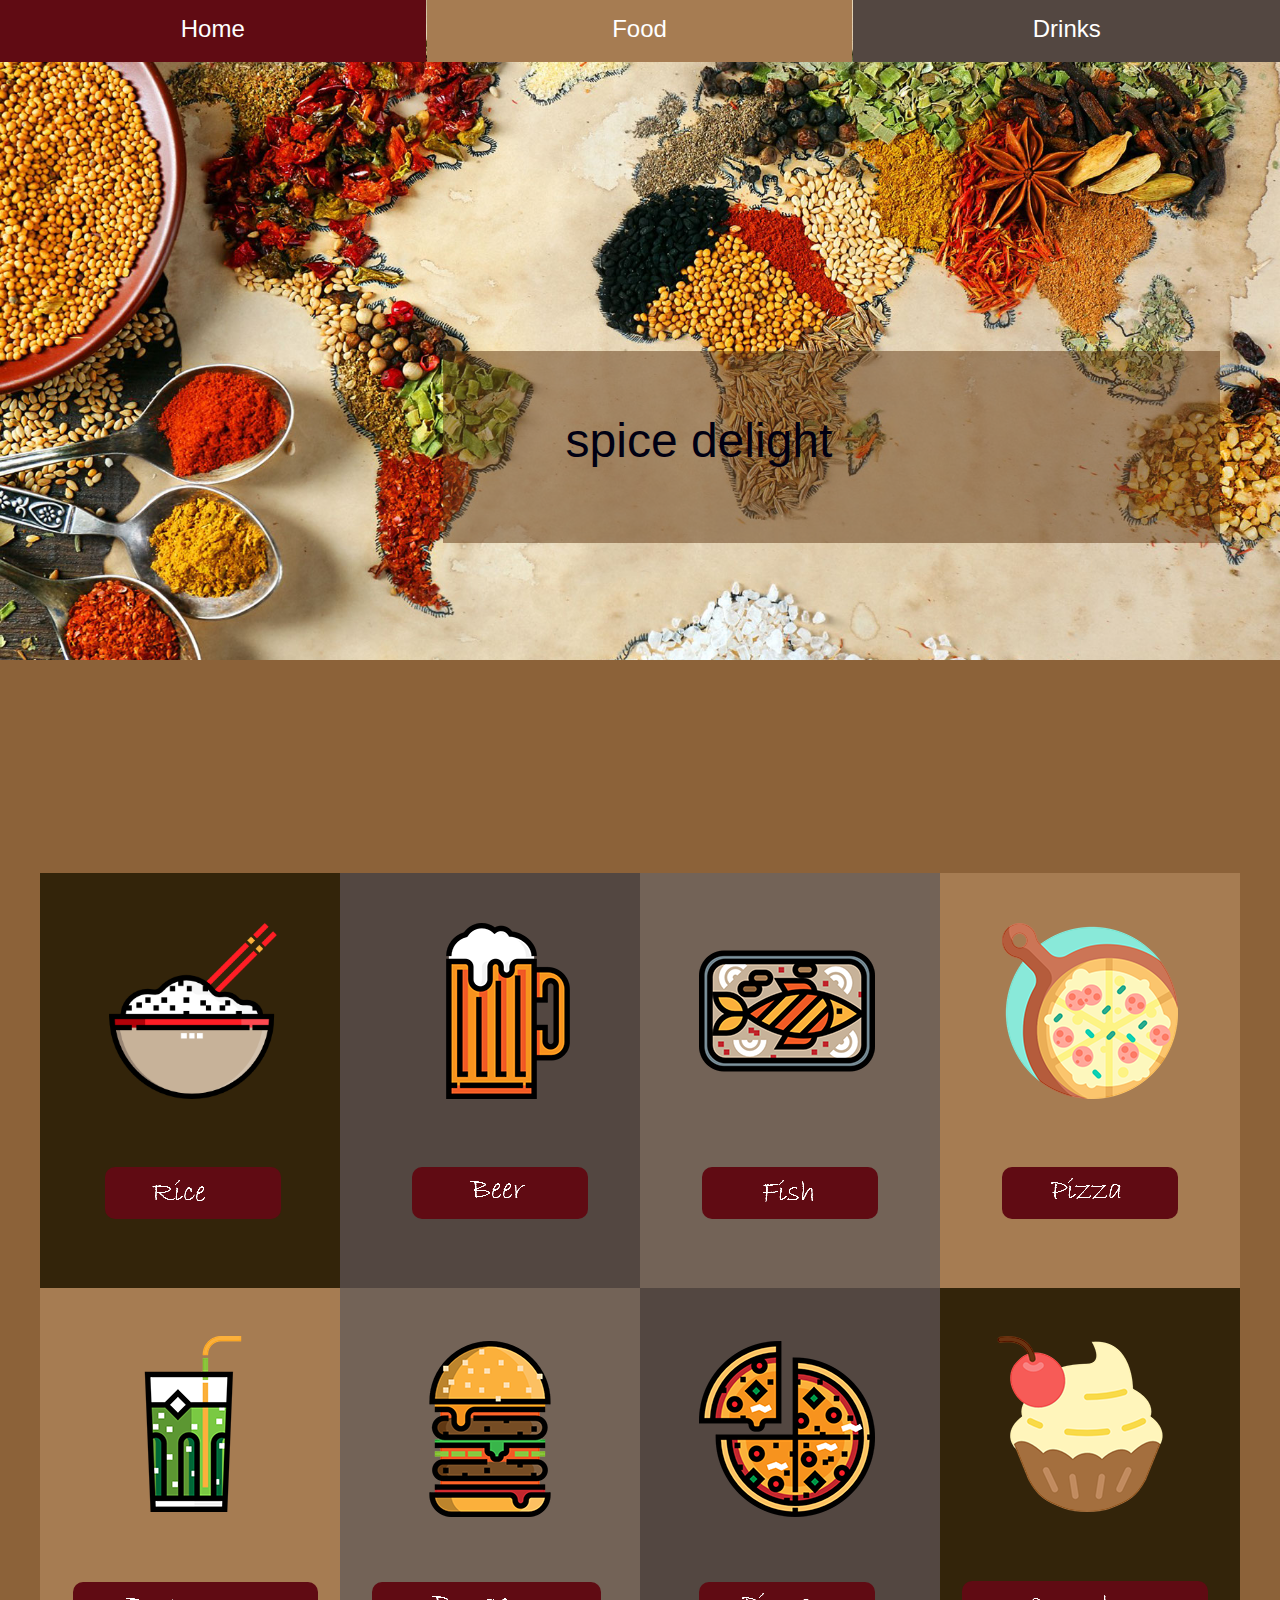
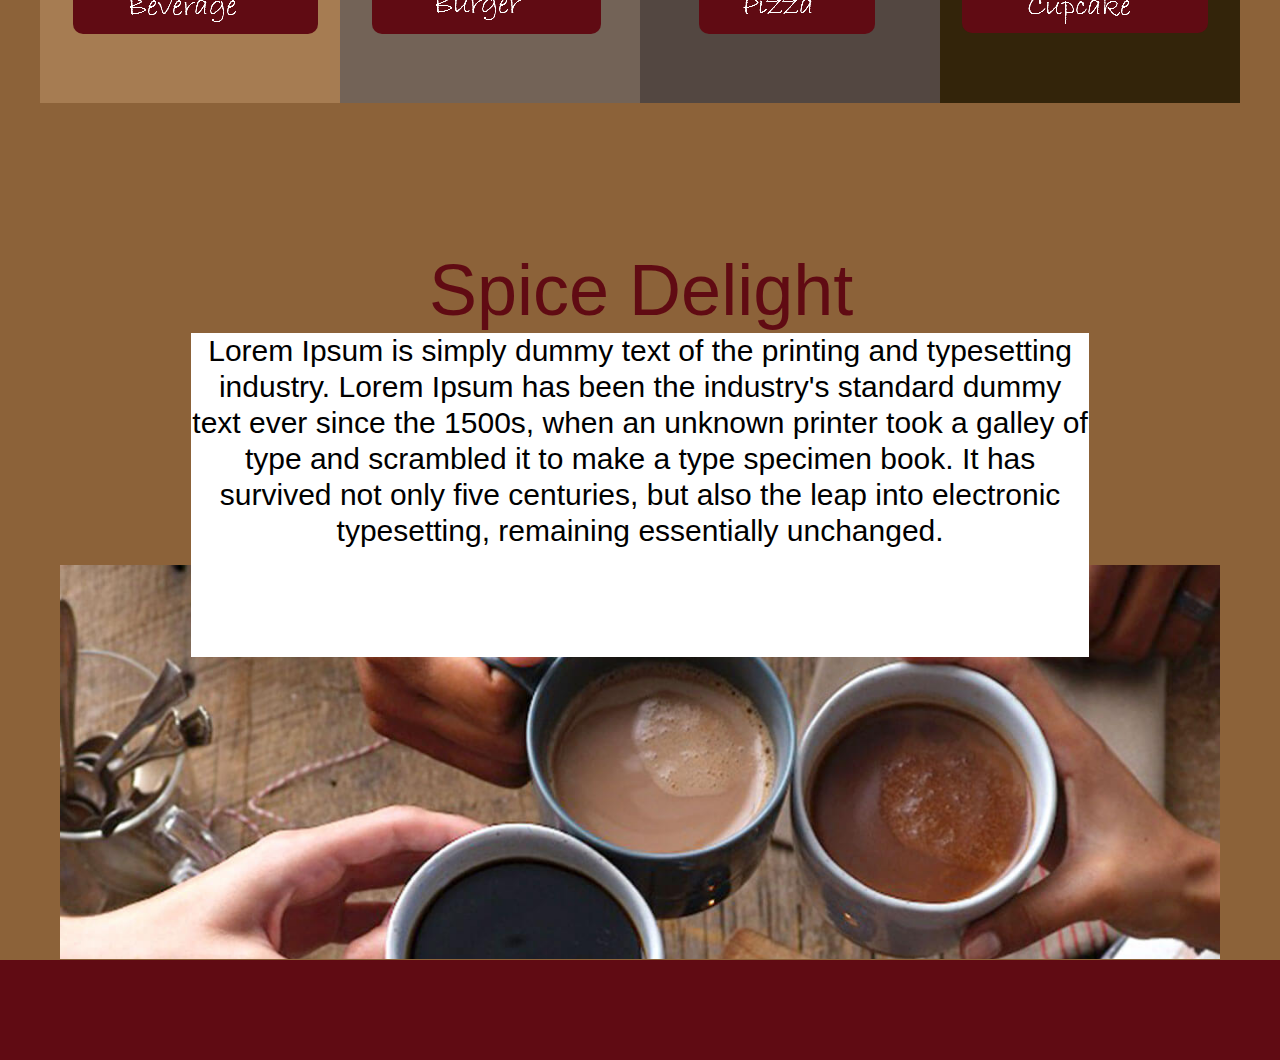
<file: index.html>
<!DOCTYPE html>
<html class="nojs html css_verticalspacer" lang="en-GB">
 <head>

  <meta http-equiv="Content-type" content="text/html;charset=UTF-8"/>
  <meta name="generator" content="2018.1.0.386"/>
  <meta name="viewport" content="width=device-width, initial-scale=1.0"/>
  
  <script type="text/javascript">
   // Update the 'nojs'/'js' class on the html node
document.documentElement.className = document.documentElement.className.replace(/\bnojs\b/g, 'js');

// Check that all required assets are uploaded and up-to-date
if(typeof Muse == "undefined") window.Muse = {}; window.Muse.assets = {"required":["museutils.js", "museconfig.js", "jquery.musepolyfill.bgsize.js", "jquery.watch.js", "jquery.musemenu.js", "jquery.museresponsive.js", "require.js", "index.css"], "outOfDate":[]};
</script>
  
  <title>Home</title>
  <!-- CSS -->
  <link rel="stylesheet" type="text/css" href="css/site_global.css?crc=444006867"/>
  <link rel="stylesheet" type="text/css" href="css/master_a-master.css?crc=3823529318"/>
  <link rel="stylesheet" type="text/css" href="css/index.css?crc=4107042724" id="pagesheet"/>
  <!-- IE-only CSS -->
  <!--[if lt IE 9]>
  <link rel="stylesheet" type="text/css" href="css/nomq_preview_master_a-master.css?crc=3824530138"/>
  <link rel="stylesheet" type="text/css" href="css/nomq_index.css?crc=518718549" id="nomq_pagesheet"/>
  <![endif]-->
  <!-- Other scripts -->
  <script type="text/javascript">
   var __adobewebfontsappname__ = "muse";
</script>
  <!-- JS includes -->
  <script src="https://webfonts.creativecloud.com/ewert:n4:default;aladin:n4:default.js" type="text/javascript"></script>
  <!--[if lt IE 9]>
  <script src="scripts/html5shiv.js?crc=4241844378" type="text/javascript"></script>
  <![endif]-->
   </head>
 <body>

  <div class="breakpoint active" id="bp_infinity" data-min-width="1004"><!-- responsive breakpoint node -->
   <div class="clearfix borderbox" id="page"><!-- group -->
    <div class="clearfix grpelem" id="ppu10850-3"><!-- column -->
     <div class="clearfix colelem" id="pu10850-3"><!-- group -->
      <div class="browser_width grpelem shared_content" id="u10850-3-bw" data-content-guid="u10850-3-bw_content">
       <div class="museBGSize clearfix shared_content" id="u10850-3" data-content-guid="u10850-3_content"><!-- content -->
        <p>&nbsp;</p>
       </div>
      </div>
      <div class="clearfix grpelem shared_content" id="u10841-3" data-sizePolicy="fluidWidth" data-pintopage="page_fixedCenter" data-content-guid="u10841-3_content"><!-- content -->
       <p>&nbsp;</p>
      </div>
      <div class="clearfix grpelem shared_content" id="u141-4" data-sizePolicy="fluidWidth" data-pintopage="page_fixedCenter" data-content-guid="u141-4_content"><!-- content -->
       <p>spice delight</p>
      </div>
      <div class="browser_width grpelem" id="menuu4529-bw">
       <nav class="MenuBar clearfix" id="menuu4529"><!-- horizontal box -->
        <div class="MenuItemContainer clearfix grpelem" id="u4530"><!-- vertical box -->
         <a class="nonblock nontext MenuItem MenuItemWithSubMenu MuseMenuActive borderbox clearfix colelem" id="u4531" href="index.html"><!-- horizontal box --><div class="MenuItemLabel NoWrap clearfix grpelem" id="u4533-4" title="home"><!-- content --><p class="shared_content" data-content-guid="u4533-4_0_content">Home</p></div></a>
        </div>
        <div class="MenuItemContainer clearfix grpelem" id="u4892"><!-- vertical box -->
         <a class="nonblock nontext MenuItem MenuItemWithSubMenu borderbox clearfix colelem" id="u4895" href="food.html"><!-- horizontal box --><div class="MenuItemLabel NoWrap clearfix grpelem" id="u4897-4"><!-- content --><p class="shared_content" data-content-guid="u4897-4_0_content">Food</p></div></a>
         <div class="SubMenu MenuLevel1 clearfix" id="u4893"><!-- vertical box -->
          <ul class="SubMenuView clearfix colelem" id="u4894"><!-- vertical box -->
           <li class="MenuItemContainer clearfix colelem" id="u8488"><!-- horizontal box --><a class="nonblock nontext MenuItem MenuItemWithSubMenu clearfix grpelem" id="u8495" href="rice.html"><!-- horizontal box --><div class="MenuItemLabel NoWrap clearfix grpelem" id="u8509-4"><!-- content --><p class="shared_content" data-content-guid="u8509-4_0_content">Rice</p></div></a></li>
           <li class="MenuItemContainer clearfix colelem" id="u8601"><!-- horizontal box --><a class="nonblock nontext MenuItem MenuItemWithSubMenu clearfix grpelem" id="u8604" href="noodles.html"><!-- horizontal box --><div class="MenuItemLabel NoWrap clearfix grpelem" id="u8607-4"><!-- content --><p class="shared_content" data-content-guid="u8607-4_0_content">Noodles</p></div></a></li>
           <li class="MenuItemContainer clearfix colelem" id="u8714"><!-- horizontal box --><a class="nonblock nontext MenuItem MenuItemWithSubMenu clearfix grpelem" id="u8715" href="meat.html"><!-- horizontal box --><div class="MenuItemLabel NoWrap clearfix grpelem" id="u8718-4"><!-- content --><p class="shared_content" data-content-guid="u8718-4_0_content">Meat</p></div></a></li>
           <li class="MenuItemContainer clearfix colelem" id="u9053"><!-- horizontal box --><a class="nonblock nontext MenuItem MenuItemWithSubMenu clearfix grpelem" id="u9056" href="sea-food.html"><!-- horizontal box --><div class="MenuItemLabel NoWrap clearfix grpelem" id="u9058-4"><!-- content --><p class="shared_content" data-content-guid="u9058-4_0_content">Sea food</p></div></a></li>
           <li class="MenuItemContainer clearfix colelem" id="u17858"><!-- horizontal box --><a class="nonblock nontext MenuItem MenuItemWithSubMenu clearfix grpelem" id="u17859" href="burgers-and-pizza.html"><!-- horizontal box --><div class="MenuItemLabel NoWrap clearfix grpelem" id="u17860-4"><!-- content --><p class="shared_content" data-content-guid="u17860-4_0_content">Burgers and Pizza</p></div></a></li>
          </ul>
         </div>
        </div>
        <div class="MenuItemContainer clearfix grpelem" id="u5005"><!-- vertical box -->
         <a class="nonblock nontext MenuItem MenuItemWithSubMenu borderbox clearfix colelem" id="u5006" href="drinks.html"><!-- horizontal box --><div class="MenuItemLabel NoWrap clearfix grpelem" id="u5007-4"><!-- content --><p class="shared_content" data-content-guid="u5007-4_0_content">Drinks</p></div></a>
        </div>
       </nav>
      </div>
     </div>
     <div class="clearfix colelem" id="ppu151"><!-- group -->
      <div class="clearfix grpelem" id="pu151"><!-- group -->
       <div class="grpelem shared_content" id="u151" data-sizePolicy="fluidWidthHeight" data-pintopage="page_fixedCenter" data-leftAdjustmentDoneBy="pu151" data-content-guid="u151_content"><!-- simple frame -->
        <div class="fluid_height_spacer"></div>
       </div>
       <div class="clip_frame grpelem" id="u318" data-sizePolicy="fluidWidthHeight" data-pintopage="page_fixedCenter" data-leftAdjustmentDoneBy="pu151"><!-- image -->
        <img class="block temp_no_img_src" id="u318_img" data-orig-src="images/beer%20(1).png?crc=510973059" alt="" data-heightwidthratio="1" data-image-width="176" data-image-height="176" src="images/blank.gif?crc=4208392903"/>
       </div>
       <div class="rounded-corners grpelem shared_content" id="u424" data-sizePolicy="fluidWidthHeight" data-pintopage="page_fixedCenter" data-leftAdjustmentDoneBy="pu151" data-content-guid="u424_content"><!-- simple frame -->
        <div class="fluid_height_spacer"></div>
       </div>
       <img class="grpelem temp_no_img_src" id="u500-4" alt="Beer" data-orig-src="images/u500-4.png?crc=47662957" data-image-width="60" src="images/blank.gif?crc=4208392903"/><!-- rasterized frame -->
      </div>
      <div class="clearfix grpelem" id="pu157"><!-- group -->
       <div class="grpelem shared_content" id="u157" data-sizePolicy="fluidWidthHeight" data-pintopage="page_fixedCenter" data-leftAdjustmentDoneBy="pu157" data-content-guid="u157_content"><!-- simple frame -->
        <div class="fluid_height_spacer"></div>
       </div>
       <div class="clip_frame grpelem" id="u254" data-sizePolicy="fluidWidthHeight" data-pintopage="page_fixedCenter" data-leftAdjustmentDoneBy="pu157"><!-- image -->
        <img class="block temp_no_img_src" id="u254_img" data-orig-src="images/pizza.png?crc=168026012" alt="" data-heightwidthratio="1" data-image-width="176" data-image-height="176" src="images/blank.gif?crc=4208392903"/>
       </div>
       <a class="nonblock nontext rounded-corners grpelem shared_content" id="u418" href="burgers-and-pizza.html" data-sizePolicy="fluidWidthHeight" data-pintopage="page_fixedCenter" data-leftAdjustmentDoneBy="pu157" data-content-guid="u418_content"><!-- simple frame --><div class="fluid_height_spacer"></div></a>
       <a class="nonblock nontext grpelem" id="u526-4" href="burgers-and-pizza.html" data-sizePolicy="fixed" data-pintopage="page_fixedCenter" data-leftAdjustmentDoneBy="pu157"><!-- rasterized frame --><img class="temp_no_img_src" id="u526-4_img" alt="Pizza" width="78" height="41" data-orig-src="images/u526-4.png?crc=3914410699" src="images/blank.gif?crc=4208392903"/></a>
      </div>
      <div class="grpelem shared_content" id="u154" data-sizePolicy="fluidWidthHeight" data-pintopage="page_fixedCenter" data-content-guid="u154_content"><!-- simple frame -->
       <div class="fluid_height_spacer"></div>
      </div>
      <div class="grpelem shared_content" id="u204" data-sizePolicy="fluidWidthHeight" data-pintopage="page_fixedCenter" data-content-guid="u204_content"><!-- simple frame -->
       <div class="fluid_height_spacer"></div>
      </div>
      <div class="clip_frame grpelem" id="u279" data-sizePolicy="fluidWidthHeight" data-pintopage="page_fixedCenter"><!-- image -->
       <img class="block temp_no_img_src" id="u279_img" data-orig-src="images/fish.png?crc=4022016666" alt="" data-heightwidthratio="1" data-image-width="176" data-image-height="176" src="images/blank.gif?crc=4208392903"/>
      </div>
      <div class="clip_frame grpelem" id="u338" data-sizePolicy="fluidWidthHeight" data-pintopage="page_fixedCenter"><!-- image -->
       <img class="block temp_no_img_src" id="u338_img" data-orig-src="images/rice%20(1).png?crc=369769753" alt="" data-heightwidthratio="1" data-image-width="176" data-image-height="176" src="images/blank.gif?crc=4208392903"/>
      </div>
      <a class="nonblock nontext rounded-corners grpelem shared_content" id="u412" href="rice.html" data-sizePolicy="fluidWidthHeight" data-pintopage="page_fixedCenter" data-content-guid="u412_content"><!-- simple frame --><div class="fluid_height_spacer"></div></a>
      <a class="nonblock nontext rounded-corners grpelem shared_content" id="u421" href="sea-food.html" data-sizePolicy="fluidWidthHeight" data-pintopage="page_fixedCenter" data-content-guid="u421_content"><!-- simple frame --><div class="fluid_height_spacer"></div></a>
      <a class="nonblock nontext grpelem" id="u493-4" href="rice.html" data-sizePolicy="fluidWidth" data-pintopage="page_fixedCenter"><!-- rasterized frame --><img class="temp_no_img_src" id="u493-4_img" alt="Rice" data-orig-src="images/u493-4.png?crc=4120725214" data-image-width="70" src="images/blank.gif?crc=4208392903"/></a>
      <a class="nonblock nontext grpelem" id="u518-4" href="sea-food.html" data-sizePolicy="fluidWidth" data-pintopage="page_fixedCenter"><!-- rasterized frame --><img class="temp_no_img_src" id="u518-4_img" alt="Fish" data-orig-src="images/u518-4.png?crc=4150044532" data-image-width="59" src="images/blank.gif?crc=4208392903"/></a>
     </div>
     <div class="clearfix colelem" id="ppu357"><!-- group -->
      <div class="clearfix grpelem" id="pu357"><!-- group -->
       <div class="grpelem shared_content" id="u357" data-sizePolicy="fluidWidthHeight" data-pintopage="page_fixedCenter" data-leftAdjustmentDoneBy="pu357" data-content-guid="u357_content"><!-- simple frame -->
        <div class="fluid_height_spacer"></div>
       </div>
       <div class="clip_frame grpelem" id="u379" data-sizePolicy="fluidWidthHeight" data-pintopage="page_fixedCenter" data-leftAdjustmentDoneBy="pu357"><!-- image -->
        <img class="block temp_no_img_src" id="u379_img" data-orig-src="images/burger%20(1).png?crc=254803764" alt="" data-heightwidthratio="1" data-image-width="176" data-image-height="176" src="images/blank.gif?crc=4208392903"/>
       </div>
       <a class="nonblock nontext rounded-corners grpelem shared_content" id="u433" href="burgers-and-pizza.html" data-sizePolicy="fluidWidthHeight" data-pintopage="page_fixedCenter" data-leftAdjustmentDoneBy="pu357" data-content-guid="u433_content"><!-- simple frame --><div class="fluid_height_spacer"></div></a>
       <a class="nonblock nontext grpelem" id="u550-4" href="burgers-and-pizza.html" data-sizePolicy="fluidWidth" data-pintopage="page_fixedCenter" data-leftAdjustmentDoneBy="pu357"><!-- rasterized frame --><img class="temp_no_img_src" id="u550-4_img" alt="Burger" data-orig-src="images/u550-4.png?crc=4136631298" data-image-width="93" src="images/blank.gif?crc=4208392903"/></a>
       <div class="clearfix grpelem shared_content" id="u15247-3" data-sizePolicy="fluidWidth" data-pintopage="page_fixedCenter" data-leftAdjustmentDoneBy="pu357" data-content-guid="u15247-3_content"><!-- content -->
        <p>&nbsp;</p>
       </div>
      </div>
      <div class="clearfix grpelem" id="pu363"><!-- group -->
       <div class="grpelem shared_content" id="u363" data-sizePolicy="fluidWidthHeight" data-pintopage="page_fixedCenter" data-leftAdjustmentDoneBy="pu363" data-content-guid="u363_content"><!-- simple frame -->
        <div class="fluid_height_spacer"></div>
       </div>
       <div class="clip_frame grpelem" id="u399" data-sizePolicy="fluidWidthHeight" data-pintopage="page_fixedCenter" data-leftAdjustmentDoneBy="pu363"><!-- image -->
        <img class="block temp_no_img_src" id="u399_img" data-orig-src="images/cupcake.png?crc=312945859" alt="" data-heightwidthratio="1" data-image-width="176" data-image-height="176" src="images/blank.gif?crc=4208392903"/>
       </div>
       <a class="nonblock nontext rounded-corners grpelem shared_content" id="u439" href="burgers-and-pizza.html" data-sizePolicy="fluidWidthHeight" data-pintopage="page_fixedCenter" data-leftAdjustmentDoneBy="pu363" data-content-guid="u439_content"><!-- simple frame --><div class="fluid_height_spacer"></div></a>
       <a class="nonblock nontext grpelem" id="u559-4" href="burgers-and-pizza.html" data-sizePolicy="fluidWidth" data-pintopage="page_fixedCenter" data-leftAdjustmentDoneBy="pu363"><!-- rasterized frame --><img class="temp_no_img_src" id="u559-4_img" alt="Cupcake" data-orig-src="images/u559-4.png?crc=3888581465" data-image-width="107" src="images/blank.gif?crc=4208392903"/></a>
      </div>
      <div class="grpelem shared_content" id="u354" data-sizePolicy="fluidWidthHeight" data-pintopage="page_fixedCenter" data-content-guid="u354_content"><!-- simple frame -->
       <div class="fluid_height_spacer"></div>
      </div>
      <div class="grpelem shared_content" id="u360" data-sizePolicy="fluidWidthHeight" data-pintopage="page_fixedCenter" data-content-guid="u360_content"><!-- simple frame -->
       <div class="fluid_height_spacer"></div>
      </div>
      <div class="clip_frame grpelem" id="u369" data-sizePolicy="fluidWidthHeight" data-pintopage="page_fixedCenter"><!-- image -->
       <img class="block temp_no_img_src" id="u369_img" data-orig-src="images/soda.png?crc=199517837" alt="" data-heightwidthratio="1" data-image-width="176" data-image-height="176" src="images/blank.gif?crc=4208392903"/>
      </div>
      <div class="clip_frame grpelem" id="u389" data-sizePolicy="fluidWidthHeight" data-pintopage="page_fixedCenter"><!-- image -->
       <img class="block temp_no_img_src" id="u389_img" data-orig-src="images/pizza%20(2).png?crc=3962388755" alt="" data-heightwidthratio="1" data-image-width="176" data-image-height="176" src="images/blank.gif?crc=4208392903"/>
      </div>
      <a class="nonblock nontext rounded-corners grpelem shared_content" id="u415" href="drinks.html" data-sizePolicy="fluidWidthHeight" data-pintopage="page_fixedCenter" data-content-guid="u415_content"><!-- simple frame --><div class="fluid_height_spacer"></div></a>
      <a class="nonblock nontext rounded-corners grpelem shared_content" id="u436" href="burgers-and-pizza.html" data-sizePolicy="fluidWidthHeight" data-pintopage="page_fixedCenter" data-content-guid="u436_content"><!-- simple frame --><div class="fluid_height_spacer"></div></a>
      <a class="nonblock nontext grpelem" id="u541-4" href="drinks.html" data-sizePolicy="fluidWidth" data-pintopage="page_fixedCenter"><!-- rasterized frame --><img class="temp_no_img_src" id="u541-4_img" alt="Beverage" data-orig-src="images/u541-4.png?crc=480629089" data-image-width="119" src="images/blank.gif?crc=4208392903"/></a>
      <a class="nonblock nontext grpelem" id="u553-4" href="burgers-and-pizza.html" data-sizePolicy="fluidWidth" data-pintopage="page_fixedCenter"><!-- rasterized frame --><img class="temp_no_img_src" id="u553-4_img" alt="Pizza" data-orig-src="images/u553-4.png?crc=431005070" data-image-width="90" src="images/blank.gif?crc=4208392903"/></a>
     </div>
     <div class="clearfix colelem shared_content" id="u568-4" data-sizePolicy="fluidWidth" data-pintopage="page_fixedCenter" data-content-guid="u568-4_content"><!-- content -->
      <p>Spice Delight</p>
     </div>
     <div class="clearfix colelem" id="pu577"><!-- group -->
      <div class="museBGSize grpelem shared_content" id="u577" data-sizePolicy="fluidWidthHeight" data-pintopage="page_fixedCenter" data-leftAdjustmentDoneBy="pu577" data-content-guid="u577_content"><!-- simple frame -->
       <div class="fluid_height_spacer"></div>
      </div>
      <div class="grpelem shared_content" id="u574" data-sizePolicy="fluidWidthHeight" data-pintopage="page_fixedCenter" data-leftAdjustmentDoneBy="pu577" data-content-guid="u574_content"><!-- simple frame -->
       <div class="fluid_height_spacer"></div>
      </div>
      <div class="clearfix grpelem shared_content" id="u571-4" data-sizePolicy="fluidWidth" data-pintopage="page_fixedCenter" data-leftAdjustmentDoneBy="pu577" data-content-guid="u571-4_content"><!-- content -->
       <p>Lorem Ipsum is simply dummy text of the printing and typesetting industry. Lorem Ipsum has been the industry's standard dummy text ever since the 1500s, when an unknown printer took a galley of type and scrambled it to make a type specimen book. It has survived not only five centuries, but also the leap into electronic typesetting, remaining essentially unchanged.</p>
      </div>
     </div>
    </div>
    <div class="verticalspacer" data-offset-top="2558" data-content-above-spacer="2558" data-content-below-spacer="100" data-sizePolicy="fixed" data-pintopage="page_fixedLeft"></div>
    <div class="browser_width grpelem shared_content" id="u598-bw" data-content-guid="u598-bw_content">
     <div id="u598"><!-- simple frame --></div>
    </div>
   </div>
  </div>
  <div class="breakpoint" id="bp_1003" data-min-width="1002" data-max-width="1003"><!-- responsive breakpoint node -->
   <div class="clearfix borderbox temp_no_id" data-orig-id="page"><!-- group -->
    <div class="clearfix grpelem temp_no_id" data-orig-id="ppu10850-3"><!-- column -->
     <div class="clearfix colelem temp_no_id" data-orig-id="pu10850-3"><!-- group -->
      <span class="museBGSize clearfix grpelem placeholder" data-placeholder-for="u10850-3_content"><!-- placeholder node --></span>
      <span class="clearfix grpelem placeholder" data-placeholder-for="u10841-3_content"><!-- placeholder node --></span>
      <div class="browser_width grpelem" id="u141-4-bw">
       <span class="clearfix placeholder" data-placeholder-for="u141-4_content"><!-- placeholder node --></span>
      </div>
      <div class="browser_width grpelem temp_no_id" data-orig-id="menuu4529-bw">
       <nav class="MenuBar clearfix temp_no_id" data-orig-id="menuu4529"><!-- horizontal box -->
        <div class="MenuItemContainer clearfix grpelem temp_no_id" data-orig-id="u4530"><!-- vertical box -->
         <a class="nonblock nontext MenuItem MenuItemWithSubMenu MuseMenuActive borderbox clearfix colelem temp_no_id" href="index.html" data-orig-id="u4531"><!-- horizontal box --><div class="MenuItemLabel NoWrap clearfix grpelem temp_no_id" title="home" data-orig-id="u4533-4"><!-- content --><span class="placeholder" data-placeholder-for="u4533-4_0_content"><!-- placeholder node --></span></div></a>
        </div>
        <div class="MenuItemContainer clearfix grpelem temp_no_id" data-orig-id="u4892"><!-- vertical box -->
         <a class="nonblock nontext MenuItem MenuItemWithSubMenu borderbox clearfix colelem temp_no_id" href="food.html" data-orig-id="u4895"><!-- horizontal box --><div class="MenuItemLabel NoWrap clearfix grpelem temp_no_id" data-orig-id="u4897-4"><!-- content --><span class="placeholder" data-placeholder-for="u4897-4_0_content"><!-- placeholder node --></span></div></a>
         <div class="SubMenu MenuLevel1 clearfix temp_no_id" data-orig-id="u4893"><!-- vertical box -->
          <ul class="SubMenuView clearfix colelem temp_no_id" data-orig-id="u4894"><!-- vertical box -->
           <li class="MenuItemContainer clearfix colelem temp_no_id" data-orig-id="u8488"><!-- horizontal box --><a class="nonblock nontext MenuItem MenuItemWithSubMenu clearfix grpelem temp_no_id" href="rice.html" data-orig-id="u8495"><!-- horizontal box --><div class="MenuItemLabel NoWrap clearfix grpelem temp_no_id" data-orig-id="u8509-4"><!-- content --><span class="placeholder" data-placeholder-for="u8509-4_0_content"><!-- placeholder node --></span></div></a></li>
           <li class="MenuItemContainer clearfix colelem temp_no_id" data-orig-id="u8601"><!-- horizontal box --><a class="nonblock nontext MenuItem MenuItemWithSubMenu clearfix grpelem temp_no_id" href="noodles.html" data-orig-id="u8604"><!-- horizontal box --><div class="MenuItemLabel NoWrap clearfix grpelem temp_no_id" data-orig-id="u8607-4"><!-- content --><span class="placeholder" data-placeholder-for="u8607-4_0_content"><!-- placeholder node --></span></div></a></li>
           <li class="MenuItemContainer clearfix colelem temp_no_id" data-orig-id="u8714"><!-- horizontal box --><a class="nonblock nontext MenuItem MenuItemWithSubMenu clearfix grpelem temp_no_id" href="meat.html" data-orig-id="u8715"><!-- horizontal box --><div class="MenuItemLabel NoWrap clearfix grpelem temp_no_id" data-orig-id="u8718-4"><!-- content --><span class="placeholder" data-placeholder-for="u8718-4_0_content"><!-- placeholder node --></span></div></a></li>
           <li class="MenuItemContainer clearfix colelem temp_no_id" data-orig-id="u9053"><!-- horizontal box --><a class="nonblock nontext MenuItem MenuItemWithSubMenu clearfix grpelem temp_no_id" href="sea-food.html" data-orig-id="u9056"><!-- horizontal box --><div class="MenuItemLabel NoWrap clearfix grpelem temp_no_id" data-orig-id="u9058-4"><!-- content --><span class="placeholder" data-placeholder-for="u9058-4_0_content"><!-- placeholder node --></span></div></a></li>
           <li class="MenuItemContainer clearfix colelem temp_no_id" data-orig-id="u17858"><!-- horizontal box --><a class="nonblock nontext MenuItem MenuItemWithSubMenu clearfix grpelem temp_no_id" href="burgers-and-pizza.html" data-orig-id="u17859"><!-- horizontal box --><div class="MenuItemLabel NoWrap clearfix grpelem temp_no_id" data-orig-id="u17860-4"><!-- content --><span class="placeholder" data-placeholder-for="u17860-4_0_content"><!-- placeholder node --></span></div></a></li>
          </ul>
         </div>
        </div>
        <div class="MenuItemContainer clearfix grpelem temp_no_id" data-orig-id="u5005"><!-- vertical box -->
         <a class="nonblock nontext MenuItem MenuItemWithSubMenu borderbox clearfix colelem temp_no_id" href="drinks.html" data-orig-id="u5006"><!-- horizontal box --><div class="MenuItemLabel NoWrap clearfix grpelem temp_no_id" data-orig-id="u5007-4"><!-- content --><span class="placeholder" data-placeholder-for="u5007-4_0_content"><!-- placeholder node --></span></div></a>
        </div>
       </nav>
      </div>
     </div>
     <div class="clearfix colelem temp_no_id" data-orig-id="ppu151"><!-- group -->
      <div class="clearfix grpelem temp_no_id" data-orig-id="pu151"><!-- group -->
       <span class="grpelem placeholder" data-placeholder-for="u151_content"><!-- placeholder node --></span>
       <div class="clip_frame grpelem temp_no_id shared_content" data-orig-id="u318" data-content-guid="u318_content"><!-- image -->
        <img class="block temp_no_id temp_no_img_src" data-orig-src="images/beer%20(1).png?crc=510973059" alt="" data-heightwidthratio="1" data-image-width="147" data-image-height="147" data-orig-id="u318_img" src="images/blank.gif?crc=4208392903"/>
       </div>
       <span class="rounded-corners grpelem placeholder" data-placeholder-for="u424_content"><!-- placeholder node --></span>
       <img class="grpelem temp_no_id temp_no_img_src" alt="Beer" data-orig-src="images/u500-42.png?crc=392630914" data-image-width="65" data-orig-id="u500-4" src="images/blank.gif?crc=4208392903"/><!-- rasterized frame -->
      </div>
      <div class="clearfix grpelem temp_no_id" data-orig-id="pu157"><!-- group -->
       <span class="grpelem placeholder" data-placeholder-for="u157_content"><!-- placeholder node --></span>
       <div class="clip_frame grpelem temp_no_id shared_content" data-orig-id="u254" data-content-guid="u254_content"><!-- image -->
        <img class="block temp_no_id temp_no_img_src" data-orig-src="images/pizza.png?crc=168026012" alt="" data-heightwidthratio="1" data-image-width="147" data-image-height="147" data-orig-id="u254_img" src="images/blank.gif?crc=4208392903"/>
       </div>
       <span class="nonblock nontext rounded-corners grpelem placeholder" data-placeholder-for="u418_content"><!-- placeholder node --></span>
       <a class="nonblock nontext grpelem temp_no_id" href="burgers-and-pizza.html" data-sizePolicy="fixed" data-pintopage="page_fluidx" data-orig-id="u526-4"><!-- rasterized frame --><img class="temp_no_id temp_no_img_src" alt="Pizza" width="78" height="41" data-orig-src="images/u526-42.png?crc=3914410699" data-orig-id="u526-4_img" src="images/blank.gif?crc=4208392903"/></a>
      </div>
      <span class="grpelem placeholder" data-placeholder-for="u154_content"><!-- placeholder node --></span>
      <span class="grpelem placeholder" data-placeholder-for="u204_content"><!-- placeholder node --></span>
      <div class="clip_frame grpelem temp_no_id shared_content" data-orig-id="u279" data-content-guid="u279_content"><!-- image -->
       <img class="block temp_no_id temp_no_img_src" data-orig-src="images/fish.png?crc=4022016666" alt="" data-heightwidthratio="1" data-image-width="147" data-image-height="147" data-orig-id="u279_img" src="images/blank.gif?crc=4208392903"/>
      </div>
      <div class="clip_frame grpelem temp_no_id shared_content" data-orig-id="u338" data-content-guid="u338_content"><!-- image -->
       <img class="block temp_no_id temp_no_img_src" data-orig-src="images/rice%20(1).png?crc=369769753" alt="" data-heightwidthratio="1" data-image-width="147" data-image-height="147" data-orig-id="u338_img" src="images/blank.gif?crc=4208392903"/>
      </div>
      <span class="nonblock nontext rounded-corners grpelem placeholder" data-placeholder-for="u412_content"><!-- placeholder node --></span>
      <span class="nonblock nontext rounded-corners grpelem placeholder" data-placeholder-for="u421_content"><!-- placeholder node --></span>
      <a class="nonblock nontext grpelem temp_no_id" href="rice.html" data-orig-id="u493-4"><!-- rasterized frame --><img class="temp_no_id temp_no_img_src" alt="Rice" data-orig-src="images/u493-42.png?crc=514562238" data-image-width="58" data-orig-id="u493-4_img" src="images/blank.gif?crc=4208392903"/></a>
      <a class="nonblock nontext grpelem temp_no_id" href="sea-food.html" data-orig-id="u518-4"><!-- rasterized frame --><img class="temp_no_id temp_no_img_src" alt="Fish" data-orig-src="images/u518-42.png?crc=4150044532" data-image-width="59" data-orig-id="u518-4_img" src="images/blank.gif?crc=4208392903"/></a>
     </div>
     <div class="clearfix colelem temp_no_id" data-orig-id="ppu357"><!-- group -->
      <div class="clearfix grpelem temp_no_id" data-orig-id="pu357"><!-- group -->
       <span class="grpelem placeholder" data-placeholder-for="u357_content"><!-- placeholder node --></span>
       <div class="clip_frame grpelem temp_no_id shared_content" data-orig-id="u379" data-content-guid="u379_content"><!-- image -->
        <img class="block temp_no_id temp_no_img_src" data-orig-src="images/burger%20(1).png?crc=254803764" alt="" data-heightwidthratio="1" data-image-width="147" data-image-height="147" data-orig-id="u379_img" src="images/blank.gif?crc=4208392903"/>
       </div>
       <span class="nonblock nontext rounded-corners grpelem placeholder" data-placeholder-for="u433_content"><!-- placeholder node --></span>
       <a class="nonblock nontext grpelem temp_no_id" href="burgers-and-pizza.html" data-orig-id="u550-4"><!-- rasterized frame --><img class="temp_no_id temp_no_img_src" alt="Burger" data-orig-src="images/u550-42.png?crc=325921126" data-image-width="89" data-orig-id="u550-4_img" src="images/blank.gif?crc=4208392903"/></a>
      </div>
      <div class="clearfix grpelem temp_no_id" data-orig-id="pu363"><!-- group -->
       <span class="grpelem placeholder" data-placeholder-for="u363_content"><!-- placeholder node --></span>
       <div class="clip_frame grpelem temp_no_id shared_content" data-orig-id="u399" data-content-guid="u399_content"><!-- image -->
        <img class="block temp_no_id temp_no_img_src" data-orig-src="images/cupcake.png?crc=312945859" alt="" data-heightwidthratio="1" data-image-width="147" data-image-height="147" data-orig-id="u399_img" src="images/blank.gif?crc=4208392903"/>
       </div>
       <span class="nonblock nontext rounded-corners grpelem placeholder" data-placeholder-for="u439_content"><!-- placeholder node --></span>
       <a class="nonblock nontext grpelem temp_no_id" href="burgers-and-pizza.html" data-orig-id="u559-4"><!-- rasterized frame --><img class="temp_no_id temp_no_img_src" alt="Cupcake" data-orig-src="images/u559-42.png?crc=4153589446" data-image-width="127" data-orig-id="u559-4_img" src="images/blank.gif?crc=4208392903"/></a>
      </div>
      <span class="grpelem placeholder" data-placeholder-for="u354_content"><!-- placeholder node --></span>
      <span class="grpelem placeholder" data-placeholder-for="u360_content"><!-- placeholder node --></span>
      <div class="clip_frame grpelem temp_no_id shared_content" data-orig-id="u369" data-content-guid="u369_content"><!-- image -->
       <img class="block temp_no_id temp_no_img_src" data-orig-src="images/soda.png?crc=199517837" alt="" data-heightwidthratio="1" data-image-width="147" data-image-height="147" data-orig-id="u369_img" src="images/blank.gif?crc=4208392903"/>
      </div>
      <div class="clip_frame grpelem temp_no_id shared_content" data-orig-id="u389" data-content-guid="u389_content"><!-- image -->
       <img class="block temp_no_id temp_no_img_src" data-orig-src="images/pizza%20(2).png?crc=3962388755" alt="" data-heightwidthratio="1" data-image-width="147" data-image-height="147" data-orig-id="u389_img" src="images/blank.gif?crc=4208392903"/>
      </div>
      <span class="nonblock nontext rounded-corners grpelem placeholder" data-placeholder-for="u415_content"><!-- placeholder node --></span>
      <span class="nonblock nontext rounded-corners grpelem placeholder" data-placeholder-for="u436_content"><!-- placeholder node --></span>
      <a class="nonblock nontext grpelem temp_no_id" href="drinks.html" data-orig-id="u541-4"><!-- rasterized frame --><img class="temp_no_id temp_no_img_src" alt="Beverage" data-orig-src="images/u541-42.png?crc=489189617" data-image-width="125" data-orig-id="u541-4_img" src="images/blank.gif?crc=4208392903"/></a>
      <a class="nonblock nontext grpelem temp_no_id" href="burgers-and-pizza.html" data-orig-id="u553-4"><!-- rasterized frame --><img class="temp_no_id temp_no_img_src" alt="Pizza" data-orig-src="images/u553-42.png?crc=3809080141" data-image-width="74" data-orig-id="u553-4_img" src="images/blank.gif?crc=4208392903"/></a>
     </div>
     <span class="clearfix colelem placeholder" data-placeholder-for="u15247-3_content"><!-- placeholder node --></span>
     <div class="browser_width colelem" id="u568-4-bw">
      <span class="clearfix placeholder" data-placeholder-for="u568-4_content"><!-- placeholder node --></span>
     </div>
     <div class="clearfix colelem temp_no_id" data-orig-id="pu577"><!-- group -->
      <span class="museBGSize grpelem placeholder" data-placeholder-for="u577_content"><!-- placeholder node --></span>
      <span class="grpelem placeholder" data-placeholder-for="u574_content"><!-- placeholder node --></span>
      <span class="clearfix grpelem placeholder" data-placeholder-for="u571-4_content"><!-- placeholder node --></span>
     </div>
    </div>
    <div class="verticalspacer" data-offset-top="2286" data-content-above-spacer="2285" data-content-below-spacer="99" data-sizePolicy="fixed" data-pintopage="page_fixedLeft"></div>
    <span class="browser_width grpelem placeholder" data-placeholder-for="u598-bw_content"><!-- placeholder node --></span>
   </div>
  </div>
  <div class="breakpoint" id="bp_1001" data-min-width="961" data-max-width="1001"><!-- responsive breakpoint node -->
   <div class="clearfix borderbox temp_no_id" data-orig-id="page"><!-- group -->
    <div class="clearfix grpelem temp_no_id" data-orig-id="ppu10850-3"><!-- column -->
     <div class="clearfix colelem temp_no_id" data-orig-id="pu10850-3"><!-- group -->
      <span class="museBGSize clearfix grpelem placeholder" data-placeholder-for="u10850-3_content"><!-- placeholder node --></span>
      <span class="clearfix grpelem placeholder" data-placeholder-for="u10841-3_content"><!-- placeholder node --></span>
      <div class="browser_width grpelem temp_no_id" data-orig-id="u141-4-bw">
       <span class="clearfix placeholder" data-placeholder-for="u141-4_content"><!-- placeholder node --></span>
      </div>
      <div class="browser_width grpelem temp_no_id" data-orig-id="menuu4529-bw">
       <nav class="MenuBar clearfix temp_no_id" data-orig-id="menuu4529"><!-- horizontal box -->
        <div class="MenuItemContainer clearfix grpelem temp_no_id" data-orig-id="u4530"><!-- vertical box -->
         <a class="nonblock nontext MenuItem MenuItemWithSubMenu MuseMenuActive borderbox clearfix colelem temp_no_id" href="index.html" data-orig-id="u4531"><!-- horizontal box --><div class="MenuItemLabel NoWrap clearfix grpelem temp_no_id" title="home" data-orig-id="u4533-4"><!-- content --><span class="placeholder" data-placeholder-for="u4533-4_0_content"><!-- placeholder node --></span></div></a>
        </div>
        <div class="MenuItemContainer clearfix grpelem temp_no_id" data-orig-id="u4892"><!-- vertical box -->
         <a class="nonblock nontext MenuItem MenuItemWithSubMenu borderbox clearfix colelem temp_no_id" href="food.html" data-orig-id="u4895"><!-- horizontal box --><div class="MenuItemLabel NoWrap clearfix grpelem temp_no_id" data-orig-id="u4897-4"><!-- content --><span class="placeholder" data-placeholder-for="u4897-4_0_content"><!-- placeholder node --></span></div></a>
         <div class="SubMenu MenuLevel1 clearfix temp_no_id" data-orig-id="u4893"><!-- vertical box -->
          <ul class="SubMenuView clearfix colelem temp_no_id" data-orig-id="u4894"><!-- vertical box -->
           <li class="MenuItemContainer clearfix colelem temp_no_id" data-orig-id="u8488"><!-- horizontal box --><a class="nonblock nontext MenuItem MenuItemWithSubMenu clearfix grpelem temp_no_id" href="rice.html" data-orig-id="u8495"><!-- horizontal box --><div class="MenuItemLabel NoWrap clearfix grpelem temp_no_id" data-orig-id="u8509-4"><!-- content --><span class="placeholder" data-placeholder-for="u8509-4_0_content"><!-- placeholder node --></span></div></a></li>
           <li class="MenuItemContainer clearfix colelem temp_no_id" data-orig-id="u8601"><!-- horizontal box --><a class="nonblock nontext MenuItem MenuItemWithSubMenu clearfix grpelem temp_no_id" href="noodles.html" data-orig-id="u8604"><!-- horizontal box --><div class="MenuItemLabel NoWrap clearfix grpelem temp_no_id" data-orig-id="u8607-4"><!-- content --><span class="placeholder" data-placeholder-for="u8607-4_0_content"><!-- placeholder node --></span></div></a></li>
           <li class="MenuItemContainer clearfix colelem temp_no_id" data-orig-id="u8714"><!-- horizontal box --><a class="nonblock nontext MenuItem MenuItemWithSubMenu clearfix grpelem temp_no_id" href="meat.html" data-orig-id="u8715"><!-- horizontal box --><div class="MenuItemLabel NoWrap clearfix grpelem temp_no_id" data-orig-id="u8718-4"><!-- content --><span class="placeholder" data-placeholder-for="u8718-4_0_content"><!-- placeholder node --></span></div></a></li>
           <li class="MenuItemContainer clearfix colelem temp_no_id" data-orig-id="u9053"><!-- horizontal box --><a class="nonblock nontext MenuItem MenuItemWithSubMenu clearfix grpelem temp_no_id" href="sea-food.html" data-orig-id="u9056"><!-- horizontal box --><div class="MenuItemLabel NoWrap clearfix grpelem temp_no_id" data-orig-id="u9058-4"><!-- content --><span class="placeholder" data-placeholder-for="u9058-4_0_content"><!-- placeholder node --></span></div></a></li>
           <li class="MenuItemContainer clearfix colelem temp_no_id" data-orig-id="u17858"><!-- horizontal box --><a class="nonblock nontext MenuItem MenuItemWithSubMenu clearfix grpelem temp_no_id" href="burgers-and-pizza.html" data-orig-id="u17859"><!-- horizontal box --><div class="MenuItemLabel NoWrap clearfix grpelem temp_no_id" data-orig-id="u17860-4"><!-- content --><span class="placeholder" data-placeholder-for="u17860-4_0_content"><!-- placeholder node --></span></div></a></li>
          </ul>
         </div>
        </div>
        <div class="MenuItemContainer clearfix grpelem temp_no_id" data-orig-id="u5005"><!-- vertical box -->
         <a class="nonblock nontext MenuItem MenuItemWithSubMenu borderbox clearfix colelem temp_no_id" href="drinks.html" data-orig-id="u5006"><!-- horizontal box --><div class="MenuItemLabel NoWrap clearfix grpelem temp_no_id" data-orig-id="u5007-4"><!-- content --><span class="placeholder" data-placeholder-for="u5007-4_0_content"><!-- placeholder node --></span></div></a>
        </div>
       </nav>
      </div>
     </div>
     <div class="clearfix colelem temp_no_id" data-orig-id="ppu151"><!-- group -->
      <div class="clearfix grpelem temp_no_id" data-orig-id="pu151"><!-- group -->
       <span class="grpelem placeholder" data-placeholder-for="u151_content"><!-- placeholder node --></span>
       <span class="clip_frame grpelem placeholder" data-placeholder-for="u318_content"><!-- placeholder node --></span>
       <span class="rounded-corners grpelem placeholder" data-placeholder-for="u424_content"><!-- placeholder node --></span>
       <img class="grpelem temp_no_id temp_no_img_src" alt="Beer" data-orig-src="images/u500-43.png?crc=392630914" data-image-width="64" data-orig-id="u500-4" src="images/blank.gif?crc=4208392903"/><!-- rasterized frame -->
      </div>
      <div class="clearfix grpelem temp_no_id" data-orig-id="pu157"><!-- group -->
       <span class="grpelem placeholder" data-placeholder-for="u157_content"><!-- placeholder node --></span>
       <span class="clip_frame grpelem placeholder" data-placeholder-for="u254_content"><!-- placeholder node --></span>
       <span class="nonblock nontext rounded-corners grpelem placeholder" data-placeholder-for="u418_content"><!-- placeholder node --></span>
       <a class="nonblock nontext grpelem temp_no_id" href="burgers-and-pizza.html" data-sizePolicy="fixed" data-pintopage="page_fluidx" data-orig-id="u526-4"><!-- rasterized frame --><img class="temp_no_id temp_no_img_src" alt="Pizza" width="78" height="41" data-orig-src="images/u526-43.png?crc=3914410699" data-orig-id="u526-4_img" src="images/blank.gif?crc=4208392903"/></a>
      </div>
      <span class="grpelem placeholder" data-placeholder-for="u154_content"><!-- placeholder node --></span>
      <span class="grpelem placeholder" data-placeholder-for="u204_content"><!-- placeholder node --></span>
      <span class="clip_frame grpelem placeholder" data-placeholder-for="u279_content"><!-- placeholder node --></span>
      <span class="clip_frame grpelem placeholder" data-placeholder-for="u338_content"><!-- placeholder node --></span>
      <span class="nonblock nontext rounded-corners grpelem placeholder" data-placeholder-for="u412_content"><!-- placeholder node --></span>
      <span class="nonblock nontext rounded-corners grpelem placeholder" data-placeholder-for="u421_content"><!-- placeholder node --></span>
      <a class="nonblock nontext grpelem temp_no_id" href="rice.html" data-orig-id="u493-4"><!-- rasterized frame --><img class="temp_no_id temp_no_img_src" alt="Rice" data-orig-src="images/u493-43.png?crc=3820484040" data-image-width="58" data-orig-id="u493-4_img" src="images/blank.gif?crc=4208392903"/></a>
      <a class="nonblock nontext grpelem temp_no_id" href="sea-food.html" data-orig-id="u518-4"><!-- rasterized frame --><img class="temp_no_id temp_no_img_src" alt="Fish" data-orig-src="images/u518-43.png?crc=4150044532" data-image-width="58" data-orig-id="u518-4_img" src="images/blank.gif?crc=4208392903"/></a>
     </div>
     <div class="clearfix colelem temp_no_id" data-orig-id="ppu357"><!-- group -->
      <div class="clearfix grpelem temp_no_id" data-orig-id="pu357"><!-- group -->
       <span class="grpelem placeholder" data-placeholder-for="u357_content"><!-- placeholder node --></span>
       <span class="clip_frame grpelem placeholder" data-placeholder-for="u379_content"><!-- placeholder node --></span>
       <span class="nonblock nontext rounded-corners grpelem placeholder" data-placeholder-for="u433_content"><!-- placeholder node --></span>
       <a class="nonblock nontext grpelem temp_no_id" href="burgers-and-pizza.html" data-orig-id="u550-4"><!-- rasterized frame --><img class="temp_no_id temp_no_img_src" alt="Burger" data-orig-src="images/u550-43.png?crc=325921126" data-image-width="88" data-orig-id="u550-4_img" src="images/blank.gif?crc=4208392903"/></a>
      </div>
      <div class="clearfix grpelem temp_no_id" data-orig-id="pu363"><!-- group -->
       <span class="grpelem placeholder" data-placeholder-for="u363_content"><!-- placeholder node --></span>
       <span class="clip_frame grpelem placeholder" data-placeholder-for="u399_content"><!-- placeholder node --></span>
       <span class="nonblock nontext rounded-corners grpelem placeholder" data-placeholder-for="u439_content"><!-- placeholder node --></span>
       <a class="nonblock nontext grpelem temp_no_id" href="burgers-and-pizza.html" data-orig-id="u559-4"><!-- rasterized frame --><img class="temp_no_id temp_no_img_src" alt="Cupcake" data-orig-src="images/u559-43.png?crc=4153589446" data-image-width="126" data-orig-id="u559-4_img" src="images/blank.gif?crc=4208392903"/></a>
      </div>
      <span class="grpelem placeholder" data-placeholder-for="u354_content"><!-- placeholder node --></span>
      <span class="grpelem placeholder" data-placeholder-for="u360_content"><!-- placeholder node --></span>
      <span class="clip_frame grpelem placeholder" data-placeholder-for="u369_content"><!-- placeholder node --></span>
      <span class="clip_frame grpelem placeholder" data-placeholder-for="u389_content"><!-- placeholder node --></span>
      <span class="nonblock nontext rounded-corners grpelem placeholder" data-placeholder-for="u415_content"><!-- placeholder node --></span>
      <span class="nonblock nontext rounded-corners grpelem placeholder" data-placeholder-for="u436_content"><!-- placeholder node --></span>
      <a class="nonblock nontext grpelem temp_no_id" href="drinks.html" data-orig-id="u541-4"><!-- rasterized frame --><img class="temp_no_id temp_no_img_src" alt="Beverage" data-orig-src="images/u541-43.png?crc=489189617" data-image-width="124" data-orig-id="u541-4_img" src="images/blank.gif?crc=4208392903"/></a>
      <a class="nonblock nontext grpelem temp_no_id" href="burgers-and-pizza.html" data-orig-id="u553-4"><!-- rasterized frame --><img class="temp_no_id temp_no_img_src" alt="Pizza" data-orig-src="images/u553-43.png?crc=3809080141" data-image-width="73" data-orig-id="u553-4_img" src="images/blank.gif?crc=4208392903"/></a>
     </div>
     <span class="clearfix colelem placeholder" data-placeholder-for="u15247-3_content"><!-- placeholder node --></span>
     <div class="browser_width colelem temp_no_id" data-orig-id="u568-4-bw">
      <span class="clearfix placeholder" data-placeholder-for="u568-4_content"><!-- placeholder node --></span>
     </div>
     <div class="clearfix colelem temp_no_id" data-orig-id="pu577"><!-- group -->
      <span class="museBGSize grpelem placeholder" data-placeholder-for="u577_content"><!-- placeholder node --></span>
      <span class="grpelem placeholder" data-placeholder-for="u574_content"><!-- placeholder node --></span>
      <span class="clearfix grpelem placeholder" data-placeholder-for="u571-4_content"><!-- placeholder node --></span>
     </div>
    </div>
    <div class="verticalspacer" data-offset-top="2284" data-content-above-spacer="2283" data-content-below-spacer="99" data-sizePolicy="fixed" data-pintopage="page_fixedLeft"></div>
    <span class="browser_width grpelem placeholder" data-placeholder-for="u598-bw_content"><!-- placeholder node --></span>
   </div>
  </div>
  <div class="breakpoint" id="bp_960" data-min-width="941" data-max-width="960"><!-- responsive breakpoint node -->
   <div class="clearfix borderbox temp_no_id" data-orig-id="page"><!-- group -->
    <div class="clearfix grpelem temp_no_id" data-orig-id="ppu10850-3"><!-- column -->
     <div class="clearfix colelem temp_no_id" data-orig-id="pu10850-3"><!-- group -->
      <span class="museBGSize clearfix grpelem placeholder" data-placeholder-for="u10850-3_content"><!-- placeholder node --></span>
      <span class="clearfix grpelem placeholder" data-placeholder-for="u10841-3_content"><!-- placeholder node --></span>
      <div class="browser_width grpelem temp_no_id" data-orig-id="u141-4-bw">
       <span class="clearfix placeholder" data-placeholder-for="u141-4_content"><!-- placeholder node --></span>
      </div>
      <div class="browser_width grpelem temp_no_id" data-orig-id="menuu4529-bw">
       <nav class="MenuBar clearfix temp_no_id" data-orig-id="menuu4529"><!-- horizontal box -->
        <div class="MenuItemContainer clearfix grpelem temp_no_id" data-orig-id="u4530"><!-- vertical box -->
         <a class="nonblock nontext MenuItem MenuItemWithSubMenu MuseMenuActive borderbox clearfix colelem temp_no_id" href="index.html" data-orig-id="u4531"><!-- horizontal box --><div class="MenuItemLabel NoWrap clearfix grpelem temp_no_id" title="home" data-orig-id="u4533-4"><!-- content --><span class="placeholder" data-placeholder-for="u4533-4_0_content"><!-- placeholder node --></span></div></a>
        </div>
        <div class="MenuItemContainer clearfix grpelem temp_no_id" data-orig-id="u4892"><!-- vertical box -->
         <a class="nonblock nontext MenuItem MenuItemWithSubMenu borderbox clearfix colelem temp_no_id" href="food.html" data-orig-id="u4895"><!-- horizontal box --><div class="MenuItemLabel NoWrap clearfix grpelem temp_no_id" data-orig-id="u4897-4"><!-- content --><span class="placeholder" data-placeholder-for="u4897-4_0_content"><!-- placeholder node --></span></div></a>
         <div class="SubMenu MenuLevel1 clearfix temp_no_id" data-orig-id="u4893"><!-- vertical box -->
          <ul class="SubMenuView clearfix colelem temp_no_id" data-orig-id="u4894"><!-- vertical box -->
           <li class="MenuItemContainer clearfix colelem temp_no_id" data-orig-id="u8488"><!-- horizontal box --><a class="nonblock nontext MenuItem MenuItemWithSubMenu clearfix grpelem temp_no_id" href="rice.html" data-orig-id="u8495"><!-- horizontal box --><div class="MenuItemLabel NoWrap clearfix grpelem temp_no_id" data-orig-id="u8509-4"><!-- content --><span class="placeholder" data-placeholder-for="u8509-4_0_content"><!-- placeholder node --></span></div></a></li>
           <li class="MenuItemContainer clearfix colelem temp_no_id" data-orig-id="u8601"><!-- horizontal box --><a class="nonblock nontext MenuItem MenuItemWithSubMenu clearfix grpelem temp_no_id" href="noodles.html" data-orig-id="u8604"><!-- horizontal box --><div class="MenuItemLabel NoWrap clearfix grpelem temp_no_id" data-orig-id="u8607-4"><!-- content --><span class="placeholder" data-placeholder-for="u8607-4_0_content"><!-- placeholder node --></span></div></a></li>
           <li class="MenuItemContainer clearfix colelem temp_no_id" data-orig-id="u8714"><!-- horizontal box --><a class="nonblock nontext MenuItem MenuItemWithSubMenu clearfix grpelem temp_no_id" href="meat.html" data-orig-id="u8715"><!-- horizontal box --><div class="MenuItemLabel NoWrap clearfix grpelem temp_no_id" data-orig-id="u8718-4"><!-- content --><span class="placeholder" data-placeholder-for="u8718-4_0_content"><!-- placeholder node --></span></div></a></li>
           <li class="MenuItemContainer clearfix colelem temp_no_id" data-orig-id="u9053"><!-- horizontal box --><a class="nonblock nontext MenuItem MenuItemWithSubMenu clearfix grpelem temp_no_id" href="sea-food.html" data-orig-id="u9056"><!-- horizontal box --><div class="MenuItemLabel NoWrap clearfix grpelem temp_no_id" data-orig-id="u9058-4"><!-- content --><span class="placeholder" data-placeholder-for="u9058-4_0_content"><!-- placeholder node --></span></div></a></li>
           <li class="MenuItemContainer clearfix colelem temp_no_id" data-orig-id="u17858"><!-- horizontal box --><a class="nonblock nontext MenuItem MenuItemWithSubMenu clearfix grpelem temp_no_id" href="burgers-and-pizza.html" data-orig-id="u17859"><!-- horizontal box --><div class="MenuItemLabel NoWrap clearfix grpelem temp_no_id" data-orig-id="u17860-4"><!-- content --><span class="placeholder" data-placeholder-for="u17860-4_0_content"><!-- placeholder node --></span></div></a></li>
          </ul>
         </div>
        </div>
        <div class="MenuItemContainer clearfix grpelem temp_no_id" data-orig-id="u5005"><!-- vertical box -->
         <a class="nonblock nontext MenuItem MenuItemWithSubMenu borderbox clearfix colelem temp_no_id" href="drinks.html" data-orig-id="u5006"><!-- horizontal box --><div class="MenuItemLabel NoWrap clearfix grpelem temp_no_id" data-orig-id="u5007-4"><!-- content --><span class="placeholder" data-placeholder-for="u5007-4_0_content"><!-- placeholder node --></span></div></a>
        </div>
       </nav>
      </div>
     </div>
     <div class="clearfix colelem temp_no_id" data-orig-id="ppu151"><!-- group -->
      <div class="clearfix grpelem temp_no_id" data-orig-id="pu151"><!-- group -->
       <span class="grpelem placeholder" data-placeholder-for="u151_content"><!-- placeholder node --></span>
       <div class="clip_frame grpelem temp_no_id" data-orig-id="u318"><!-- image -->
        <img class="block temp_no_id temp_no_img_src" data-orig-src="images/beer%20(1).png?crc=510973059" alt="" data-heightwidthratio="1" data-image-width="141" data-image-height="141" data-orig-id="u318_img" src="images/blank.gif?crc=4208392903"/>
       </div>
       <span class="rounded-corners grpelem placeholder" data-placeholder-for="u424_content"><!-- placeholder node --></span>
       <img class="grpelem temp_no_id temp_no_img_src" alt="Beer" data-orig-src="images/u500-44.png?crc=4160403115" data-image-width="62" data-orig-id="u500-4" src="images/blank.gif?crc=4208392903"/><!-- rasterized frame -->
      </div>
      <div class="clearfix grpelem temp_no_id" data-orig-id="pu157"><!-- group -->
       <span class="grpelem placeholder" data-placeholder-for="u157_content"><!-- placeholder node --></span>
       <div class="clip_frame grpelem temp_no_id" data-orig-id="u254"><!-- image -->
        <img class="block temp_no_id temp_no_img_src" data-orig-src="images/pizza.png?crc=168026012" alt="" data-heightwidthratio="1" data-image-width="141" data-image-height="141" data-orig-id="u254_img" src="images/blank.gif?crc=4208392903"/>
       </div>
       <span class="nonblock nontext rounded-corners grpelem placeholder" data-placeholder-for="u418_content"><!-- placeholder node --></span>
       <a class="nonblock nontext grpelem temp_no_id" href="burgers-and-pizza.html" data-sizePolicy="fixed" data-pintopage="page_fluidx" data-orig-id="u526-4"><!-- rasterized frame --><img class="temp_no_id temp_no_img_src" alt="Pizza" width="78" height="41" data-orig-src="images/u526-44.png?crc=3914410699" data-orig-id="u526-4_img" src="images/blank.gif?crc=4208392903"/></a>
      </div>
      <span class="grpelem placeholder" data-placeholder-for="u154_content"><!-- placeholder node --></span>
      <span class="grpelem placeholder" data-placeholder-for="u204_content"><!-- placeholder node --></span>
      <div class="clip_frame grpelem temp_no_id" data-orig-id="u279"><!-- image -->
       <img class="block temp_no_id temp_no_img_src" data-orig-src="images/fish.png?crc=4022016666" alt="" data-heightwidthratio="1" data-image-width="141" data-image-height="141" data-orig-id="u279_img" src="images/blank.gif?crc=4208392903"/>
      </div>
      <div class="clip_frame grpelem temp_no_id" data-orig-id="u338"><!-- image -->
       <img class="block temp_no_id temp_no_img_src" data-orig-src="images/rice%20(1).png?crc=369769753" alt="" data-heightwidthratio="1" data-image-width="141" data-image-height="141" data-orig-id="u338_img" src="images/blank.gif?crc=4208392903"/>
      </div>
      <span class="nonblock nontext rounded-corners grpelem placeholder" data-placeholder-for="u412_content"><!-- placeholder node --></span>
      <span class="nonblock nontext rounded-corners grpelem placeholder" data-placeholder-for="u421_content"><!-- placeholder node --></span>
      <a class="nonblock nontext grpelem temp_no_id" href="rice.html" data-orig-id="u493-4"><!-- rasterized frame --><img class="temp_no_id temp_no_img_src" alt="Rice" data-orig-src="images/u493-44.png?crc=4023562951" data-image-width="56" data-orig-id="u493-4_img" src="images/blank.gif?crc=4208392903"/></a>
      <a class="nonblock nontext grpelem temp_no_id" href="sea-food.html" data-orig-id="u518-4"><!-- rasterized frame --><img class="temp_no_id temp_no_img_src" alt="Fish" data-orig-src="images/u518-44.png?crc=3919187391" data-image-width="56" data-orig-id="u518-4_img" src="images/blank.gif?crc=4208392903"/></a>
     </div>
     <div class="clearfix colelem temp_no_id" data-orig-id="ppu357"><!-- group -->
      <div class="clearfix grpelem temp_no_id" data-orig-id="pu357"><!-- group -->
       <span class="grpelem placeholder" data-placeholder-for="u357_content"><!-- placeholder node --></span>
       <div class="clip_frame grpelem temp_no_id" data-orig-id="u379"><!-- image -->
        <img class="block temp_no_id temp_no_img_src" data-orig-src="images/burger%20(1).png?crc=254803764" alt="" data-heightwidthratio="1" data-image-width="141" data-image-height="141" data-orig-id="u379_img" src="images/blank.gif?crc=4208392903"/>
       </div>
       <span class="nonblock nontext rounded-corners grpelem placeholder" data-placeholder-for="u433_content"><!-- placeholder node --></span>
       <a class="nonblock nontext grpelem temp_no_id" href="burgers-and-pizza.html" data-orig-id="u550-4"><!-- rasterized frame --><img class="temp_no_id temp_no_img_src" alt="Burger" data-orig-src="images/u550-44.png?crc=4215882700" data-image-width="85" data-orig-id="u550-4_img" src="images/blank.gif?crc=4208392903"/></a>
      </div>
      <div class="clearfix grpelem temp_no_id" data-orig-id="pu363"><!-- group -->
       <span class="grpelem placeholder" data-placeholder-for="u363_content"><!-- placeholder node --></span>
       <div class="clip_frame grpelem temp_no_id" data-orig-id="u399"><!-- image -->
        <img class="block temp_no_id temp_no_img_src" data-orig-src="images/cupcake.png?crc=312945859" alt="" data-heightwidthratio="1" data-image-width="141" data-image-height="141" data-orig-id="u399_img" src="images/blank.gif?crc=4208392903"/>
       </div>
       <span class="nonblock nontext rounded-corners grpelem placeholder" data-placeholder-for="u439_content"><!-- placeholder node --></span>
       <a class="nonblock nontext grpelem temp_no_id" href="burgers-and-pizza.html" data-orig-id="u559-4"><!-- rasterized frame --><img class="temp_no_id temp_no_img_src" alt="Cupcake" data-orig-src="images/u559-44.png?crc=408219745" data-image-width="121" data-orig-id="u559-4_img" src="images/blank.gif?crc=4208392903"/></a>
      </div>
      <span class="grpelem placeholder" data-placeholder-for="u354_content"><!-- placeholder node --></span>
      <span class="grpelem placeholder" data-placeholder-for="u360_content"><!-- placeholder node --></span>
      <div class="clip_frame grpelem temp_no_id" data-orig-id="u369"><!-- image -->
       <img class="block temp_no_id temp_no_img_src" data-orig-src="images/soda.png?crc=199517837" alt="" data-heightwidthratio="1" data-image-width="141" data-image-height="141" data-orig-id="u369_img" src="images/blank.gif?crc=4208392903"/>
      </div>
      <div class="clip_frame grpelem temp_no_id" data-orig-id="u389"><!-- image -->
       <img class="block temp_no_id temp_no_img_src" data-orig-src="images/pizza%20(2).png?crc=3962388755" alt="" data-heightwidthratio="1" data-image-width="141" data-image-height="141" data-orig-id="u389_img" src="images/blank.gif?crc=4208392903"/>
      </div>
      <span class="nonblock nontext rounded-corners grpelem placeholder" data-placeholder-for="u415_content"><!-- placeholder node --></span>
      <span class="nonblock nontext rounded-corners grpelem placeholder" data-placeholder-for="u436_content"><!-- placeholder node --></span>
      <a class="nonblock nontext grpelem temp_no_id" href="drinks.html" data-orig-id="u541-4"><!-- rasterized frame --><img class="temp_no_id temp_no_img_src" alt="Beverage" data-orig-src="images/u541-44.png?crc=164605306" data-image-width="119" data-orig-id="u541-4_img" src="images/blank.gif?crc=4208392903"/></a>
      <a class="nonblock nontext grpelem temp_no_id" href="burgers-and-pizza.html" data-orig-id="u553-4"><!-- rasterized frame --><img class="temp_no_id temp_no_img_src" alt="Pizza" data-orig-src="images/u553-44.png?crc=110090870" data-image-width="70" data-orig-id="u553-4_img" src="images/blank.gif?crc=4208392903"/></a>
     </div>
     <span class="clearfix colelem placeholder" data-placeholder-for="u15247-3_content"><!-- placeholder node --></span>
     <div class="browser_width colelem temp_no_id" data-orig-id="u568-4-bw">
      <span class="clearfix placeholder" data-placeholder-for="u568-4_content"><!-- placeholder node --></span>
     </div>
     <div class="clearfix colelem temp_no_id" data-orig-id="pu577"><!-- group -->
      <span class="museBGSize grpelem placeholder" data-placeholder-for="u577_content"><!-- placeholder node --></span>
      <span class="grpelem placeholder" data-placeholder-for="u574_content"><!-- placeholder node --></span>
      <span class="clearfix grpelem placeholder" data-placeholder-for="u571-4_content"><!-- placeholder node --></span>
     </div>
    </div>
    <div class="verticalspacer" data-offset-top="2288" data-content-above-spacer="2287" data-content-below-spacer="99" data-sizePolicy="fixed" data-pintopage="page_fixedLeft"></div>
    <span class="browser_width grpelem placeholder" data-placeholder-for="u598-bw_content"><!-- placeholder node --></span>
   </div>
  </div>
  <div class="breakpoint" id="bp_940" data-min-width="839" data-max-width="940"><!-- responsive breakpoint node -->
   <div class="clearfix borderbox temp_no_id" data-orig-id="page"><!-- group -->
    <div class="browser_width temp_no_id" data-orig-id="menuu4529-bw">
     <nav class="MenuBar clearfix temp_no_id" data-orig-id="menuu4529"><!-- horizontal box -->
      <div class="MenuItemContainer clearfix grpelem temp_no_id" data-orig-id="u4530"><!-- vertical box -->
       <a class="nonblock nontext MenuItem MenuItemWithSubMenu MuseMenuActive borderbox clearfix colelem temp_no_id" href="index.html" data-orig-id="u4531"><!-- horizontal box --><div class="MenuItemLabel NoWrap clearfix grpelem temp_no_id" title="home" data-orig-id="u4533-4"><!-- content --><span class="placeholder" data-placeholder-for="u4533-4_0_content"><!-- placeholder node --></span></div></a>
      </div>
      <div class="MenuItemContainer clearfix grpelem temp_no_id" data-orig-id="u4892"><!-- vertical box -->
       <a class="nonblock nontext MenuItem MenuItemWithSubMenu borderbox clearfix colelem temp_no_id" href="food.html" data-orig-id="u4895"><!-- horizontal box --><div class="MenuItemLabel NoWrap clearfix grpelem temp_no_id" data-orig-id="u4897-4"><!-- content --><span class="placeholder" data-placeholder-for="u4897-4_0_content"><!-- placeholder node --></span></div></a>
       <div class="SubMenu MenuLevel1 clearfix temp_no_id" data-orig-id="u4893"><!-- vertical box -->
        <ul class="SubMenuView clearfix colelem temp_no_id" data-orig-id="u4894"><!-- vertical box -->
         <li class="MenuItemContainer clearfix colelem temp_no_id" data-orig-id="u8488"><!-- horizontal box --><a class="nonblock nontext MenuItem MenuItemWithSubMenu clearfix grpelem temp_no_id" href="rice.html" data-orig-id="u8495"><!-- horizontal box --><div class="MenuItemLabel NoWrap clearfix grpelem temp_no_id" data-orig-id="u8509-4"><!-- content --><span class="placeholder" data-placeholder-for="u8509-4_0_content"><!-- placeholder node --></span></div></a></li>
         <li class="MenuItemContainer clearfix colelem temp_no_id" data-orig-id="u8601"><!-- horizontal box --><a class="nonblock nontext MenuItem MenuItemWithSubMenu clearfix grpelem temp_no_id" href="noodles.html" data-orig-id="u8604"><!-- horizontal box --><div class="MenuItemLabel NoWrap clearfix grpelem temp_no_id" data-orig-id="u8607-4"><!-- content --><span class="placeholder" data-placeholder-for="u8607-4_0_content"><!-- placeholder node --></span></div></a></li>
         <li class="MenuItemContainer clearfix colelem temp_no_id" data-orig-id="u8714"><!-- horizontal box --><a class="nonblock nontext MenuItem MenuItemWithSubMenu clearfix grpelem temp_no_id" href="meat.html" data-orig-id="u8715"><!-- horizontal box --><div class="MenuItemLabel NoWrap clearfix grpelem temp_no_id" data-orig-id="u8718-4"><!-- content --><span class="placeholder" data-placeholder-for="u8718-4_0_content"><!-- placeholder node --></span></div></a></li>
         <li class="MenuItemContainer clearfix colelem temp_no_id" data-orig-id="u9053"><!-- horizontal box --><a class="nonblock nontext MenuItem MenuItemWithSubMenu clearfix grpelem temp_no_id" href="sea-food.html" data-orig-id="u9056"><!-- horizontal box --><div class="MenuItemLabel NoWrap clearfix grpelem temp_no_id" data-orig-id="u9058-4"><!-- content --><span class="placeholder" data-placeholder-for="u9058-4_0_content"><!-- placeholder node --></span></div></a></li>
         <li class="MenuItemContainer clearfix colelem temp_no_id" data-orig-id="u17858"><!-- horizontal box --><a class="nonblock nontext MenuItem MenuItemWithSubMenu clearfix grpelem temp_no_id" href="burgers-and-pizza.html" data-orig-id="u17859"><!-- horizontal box --><div class="MenuItemLabel NoWrap clearfix grpelem temp_no_id" data-orig-id="u17860-4"><!-- content --><span class="placeholder" data-placeholder-for="u17860-4_0_content"><!-- placeholder node --></span></div></a></li>
        </ul>
       </div>
      </div>
      <div class="MenuItemContainer clearfix grpelem temp_no_id" data-orig-id="u5005"><!-- vertical box -->
       <a class="nonblock nontext MenuItem MenuItemWithSubMenu borderbox clearfix colelem temp_no_id" href="drinks.html" data-orig-id="u5006"><!-- horizontal box --><div class="MenuItemLabel NoWrap clearfix grpelem temp_no_id" data-orig-id="u5007-4"><!-- content --><span class="placeholder" data-placeholder-for="u5007-4_0_content"><!-- placeholder node --></span></div></a>
      </div>
     </nav>
    </div>
    <div class="clearfix grpelem temp_no_id" data-orig-id="ppu10850-3"><!-- column -->
     <div class="clearfix colelem temp_no_id" data-orig-id="pu10850-3"><!-- group -->
      <span class="museBGSize clearfix grpelem placeholder" data-placeholder-for="u10850-3_content"><!-- placeholder node --></span>
      <div class="browser_width grpelem" id="u10841-3-bw">
       <span class="clearfix placeholder" data-placeholder-for="u10841-3_content"><!-- placeholder node --></span>
      </div>
      <span class="clearfix grpelem placeholder" data-placeholder-for="u141-4_content"><!-- placeholder node --></span>
     </div>
     <div class="clearfix colelem temp_no_id" data-orig-id="ppu151"><!-- group -->
      <div class="clearfix grpelem temp_no_id" data-orig-id="pu151"><!-- group -->
       <span class="grpelem placeholder" data-placeholder-for="u151_content"><!-- placeholder node --></span>
       <div class="clip_frame grpelem temp_no_id" data-orig-id="u318"><!-- image -->
        <img class="block temp_no_id temp_no_img_src" data-orig-src="images/beer%20(1).png?crc=510973059" alt="" data-heightwidthratio="1" data-image-width="138" data-image-height="138" data-orig-id="u318_img" src="images/blank.gif?crc=4208392903"/>
       </div>
       <span class="rounded-corners grpelem placeholder" data-placeholder-for="u424_content"><!-- placeholder node --></span>
       <img class="grpelem temp_no_id temp_no_img_src" alt="Beer" data-orig-src="images/u500-45.png?crc=243661286" data-image-width="60" data-orig-id="u500-4" src="images/blank.gif?crc=4208392903"/><!-- rasterized frame -->
      </div>
      <div class="clearfix grpelem temp_no_id" data-orig-id="pu157"><!-- group -->
       <span class="grpelem placeholder" data-placeholder-for="u157_content"><!-- placeholder node --></span>
       <div class="clip_frame grpelem temp_no_id" data-orig-id="u254"><!-- image -->
        <img class="block temp_no_id temp_no_img_src" data-orig-src="images/pizza.png?crc=168026012" alt="" data-heightwidthratio="1" data-image-width="138" data-image-height="138" data-orig-id="u254_img" src="images/blank.gif?crc=4208392903"/>
       </div>
       <span class="nonblock nontext rounded-corners grpelem placeholder" data-placeholder-for="u418_content"><!-- placeholder node --></span>
       <a class="nonblock nontext grpelem temp_no_id" href="burgers-and-pizza.html" data-sizePolicy="fixed" data-pintopage="page_fluidx" data-orig-id="u526-4"><!-- rasterized frame --><img class="temp_no_id temp_no_img_src" alt="Pizza" width="78" height="41" data-orig-src="images/u526-45.png?crc=3914410699" data-orig-id="u526-4_img" src="images/blank.gif?crc=4208392903"/></a>
      </div>
      <span class="grpelem placeholder" data-placeholder-for="u154_content"><!-- placeholder node --></span>
      <span class="grpelem placeholder" data-placeholder-for="u204_content"><!-- placeholder node --></span>
      <div class="clip_frame grpelem temp_no_id" data-orig-id="u279"><!-- image -->
       <img class="block temp_no_id temp_no_img_src" data-orig-src="images/fish.png?crc=4022016666" alt="" data-heightwidthratio="1" data-image-width="138" data-image-height="138" data-orig-id="u279_img" src="images/blank.gif?crc=4208392903"/>
      </div>
      <div class="clip_frame grpelem temp_no_id" data-orig-id="u338"><!-- image -->
       <img class="block temp_no_id temp_no_img_src" data-orig-src="images/rice%20(1).png?crc=369769753" alt="" data-heightwidthratio="1" data-image-width="138" data-image-height="138" data-orig-id="u338_img" src="images/blank.gif?crc=4208392903"/>
      </div>
      <span class="nonblock nontext rounded-corners grpelem placeholder" data-placeholder-for="u412_content"><!-- placeholder node --></span>
      <span class="nonblock nontext rounded-corners grpelem placeholder" data-placeholder-for="u421_content"><!-- placeholder node --></span>
      <a class="nonblock nontext grpelem temp_no_id" href="rice.html" data-orig-id="u493-4"><!-- rasterized frame --><img class="temp_no_id temp_no_img_src" alt="Rice" data-orig-src="images/u493-45.png?crc=476378656" data-image-width="54" data-orig-id="u493-4_img" src="images/blank.gif?crc=4208392903"/></a>
      <a class="nonblock nontext grpelem temp_no_id" href="sea-food.html" data-orig-id="u518-4"><!-- rasterized frame --><img class="temp_no_id temp_no_img_src" alt="Fish" data-orig-src="images/u518-45.png?crc=4118150625" data-image-width="55" data-orig-id="u518-4_img" src="images/blank.gif?crc=4208392903"/></a>
     </div>
     <div class="clearfix colelem temp_no_id" data-orig-id="ppu357"><!-- group -->
      <div class="clearfix grpelem temp_no_id" data-orig-id="pu357"><!-- group -->
       <span class="grpelem placeholder" data-placeholder-for="u357_content"><!-- placeholder node --></span>
       <div class="clip_frame grpelem temp_no_id" data-orig-id="u379"><!-- image -->
        <img class="block temp_no_id temp_no_img_src" data-orig-src="images/burger%20(1).png?crc=254803764" alt="" data-heightwidthratio="1" data-image-width="138" data-image-height="138" data-orig-id="u379_img" src="images/blank.gif?crc=4208392903"/>
       </div>
       <span class="nonblock nontext rounded-corners grpelem placeholder" data-placeholder-for="u433_content"><!-- placeholder node --></span>
       <a class="nonblock nontext grpelem temp_no_id" href="burgers-and-pizza.html" data-orig-id="u550-4"><!-- rasterized frame --><img class="temp_no_id temp_no_img_src" alt="Burger" data-orig-src="images/u550-45.png?crc=156545148" data-image-width="104" data-orig-id="u550-4_img" src="images/blank.gif?crc=4208392903"/></a>
      </div>
      <div class="clearfix grpelem temp_no_id" data-orig-id="pu363"><!-- group -->
       <span class="grpelem placeholder" data-placeholder-for="u363_content"><!-- placeholder node --></span>
       <div class="clip_frame grpelem temp_no_id" data-orig-id="u399"><!-- image -->
        <img class="block temp_no_id temp_no_img_src" data-orig-src="images/cupcake.png?crc=312945859" alt="" data-heightwidthratio="1" data-image-width="138" data-image-height="138" data-orig-id="u399_img" src="images/blank.gif?crc=4208392903"/>
       </div>
       <span class="nonblock nontext rounded-corners grpelem placeholder" data-placeholder-for="u439_content"><!-- placeholder node --></span>
       <a class="nonblock nontext grpelem temp_no_id" href="burgers-and-pizza.html" data-orig-id="u559-4"><!-- rasterized frame --><img class="temp_no_id temp_no_img_src" alt="Cupcake" data-orig-src="images/u559-45.png?crc=247468785" data-image-width="110" data-orig-id="u559-4_img" src="images/blank.gif?crc=4208392903"/></a>
      </div>
      <span class="grpelem placeholder" data-placeholder-for="u354_content"><!-- placeholder node --></span>
      <span class="grpelem placeholder" data-placeholder-for="u360_content"><!-- placeholder node --></span>
      <div class="clip_frame grpelem temp_no_id" data-orig-id="u369"><!-- image -->
       <img class="block temp_no_id temp_no_img_src" data-orig-src="images/soda.png?crc=199517837" alt="" data-heightwidthratio="1" data-image-width="138" data-image-height="138" data-orig-id="u369_img" src="images/blank.gif?crc=4208392903"/>
      </div>
      <div class="clip_frame grpelem temp_no_id" data-orig-id="u389"><!-- image -->
       <img class="block temp_no_id temp_no_img_src" data-orig-src="images/pizza%20(2).png?crc=3962388755" alt="" data-heightwidthratio="1" data-image-width="138" data-image-height="138" data-orig-id="u389_img" src="images/blank.gif?crc=4208392903"/>
      </div>
      <span class="nonblock nontext rounded-corners grpelem placeholder" data-placeholder-for="u415_content"><!-- placeholder node --></span>
      <span class="nonblock nontext rounded-corners grpelem placeholder" data-placeholder-for="u436_content"><!-- placeholder node --></span>
      <a class="nonblock nontext grpelem temp_no_id" href="drinks.html" data-orig-id="u541-4"><!-- rasterized frame --><img class="temp_no_id temp_no_img_src" alt="Beverage" data-orig-src="images/u541-45.png?crc=4248866921" data-image-width="124" data-orig-id="u541-4_img" src="images/blank.gif?crc=4208392903"/></a>
      <a class="nonblock nontext grpelem temp_no_id" href="burgers-and-pizza.html" data-orig-id="u553-4"><!-- rasterized frame --><img class="temp_no_id temp_no_img_src" alt="Pizza" data-orig-src="images/u553-45.png?crc=3974371094" data-image-width="90" data-orig-id="u553-4_img" src="images/blank.gif?crc=4208392903"/></a>
     </div>
     <span class="clearfix colelem placeholder" data-placeholder-for="u15247-3_content"><!-- placeholder node --></span>
     <span class="clearfix colelem placeholder" data-placeholder-for="u568-4_content"><!-- placeholder node --></span>
     <div class="clearfix colelem temp_no_id" data-orig-id="pu577"><!-- group -->
      <span class="museBGSize grpelem placeholder" data-placeholder-for="u577_content"><!-- placeholder node --></span>
      <span class="grpelem placeholder" data-placeholder-for="u574_content"><!-- placeholder node --></span>
      <span class="clearfix grpelem placeholder" data-placeholder-for="u571-4_content"><!-- placeholder node --></span>
     </div>
    </div>
    <div class="verticalspacer" data-offset-top="2248" data-content-above-spacer="2247" data-content-below-spacer="99" data-sizePolicy="fixed" data-pintopage="page_fixedLeft"></div>
    <span class="browser_width grpelem placeholder" data-placeholder-for="u598-bw_content"><!-- placeholder node --></span>
   </div>
  </div>
  <div class="breakpoint" id="bp_838" data-min-width="729" data-max-width="838"><!-- responsive breakpoint node -->
   <div class="clearfix borderbox temp_no_id" data-orig-id="page"><!-- group -->
    <div class="clearfix grpelem temp_no_id" data-orig-id="ppu10850-3"><!-- column -->
     <div class="clearfix colelem temp_no_id" data-orig-id="pu10850-3"><!-- group -->
      <span class="museBGSize clearfix grpelem placeholder" data-placeholder-for="u10850-3_content"><!-- placeholder node --></span>
      <span class="clearfix grpelem placeholder" data-placeholder-for="u10841-3_content"><!-- placeholder node --></span>
      <span class="clearfix grpelem placeholder" data-placeholder-for="u141-4_content"><!-- placeholder node --></span>
      <div class="browser_width grpelem temp_no_id" data-orig-id="menuu4529-bw">
       <nav class="MenuBar clearfix temp_no_id" data-orig-id="menuu4529"><!-- horizontal box -->
        <div class="MenuItemContainer clearfix grpelem temp_no_id" data-orig-id="u4530"><!-- vertical box -->
         <a class="nonblock nontext MenuItem MenuItemWithSubMenu MuseMenuActive borderbox clearfix colelem temp_no_id" href="index.html" data-orig-id="u4531"><!-- horizontal box --><div class="MenuItemLabel NoWrap clearfix grpelem temp_no_id" title="home" data-orig-id="u4533-4"><!-- content --><span class="placeholder" data-placeholder-for="u4533-4_0_content"><!-- placeholder node --></span></div></a>
        </div>
        <div class="MenuItemContainer clearfix grpelem temp_no_id" data-orig-id="u4892"><!-- vertical box -->
         <a class="nonblock nontext MenuItem MenuItemWithSubMenu borderbox clearfix colelem temp_no_id" href="food.html" data-orig-id="u4895"><!-- horizontal box --><div class="MenuItemLabel NoWrap clearfix grpelem temp_no_id" data-orig-id="u4897-4"><!-- content --><span class="placeholder" data-placeholder-for="u4897-4_0_content"><!-- placeholder node --></span></div></a>
         <div class="SubMenu MenuLevel1 clearfix temp_no_id" data-orig-id="u4893"><!-- vertical box -->
          <ul class="SubMenuView clearfix colelem temp_no_id" data-orig-id="u4894"><!-- vertical box -->
           <li class="MenuItemContainer clearfix colelem temp_no_id" data-orig-id="u8488"><!-- horizontal box --><a class="nonblock nontext MenuItem MenuItemWithSubMenu clearfix grpelem temp_no_id" href="rice.html" data-orig-id="u8495"><!-- horizontal box --><div class="MenuItemLabel NoWrap clearfix grpelem temp_no_id" data-orig-id="u8509-4"><!-- content --><span class="placeholder" data-placeholder-for="u8509-4_0_content"><!-- placeholder node --></span></div></a></li>
           <li class="MenuItemContainer clearfix colelem temp_no_id" data-orig-id="u8601"><!-- horizontal box --><a class="nonblock nontext MenuItem MenuItemWithSubMenu clearfix grpelem temp_no_id" href="noodles.html" data-orig-id="u8604"><!-- horizontal box --><div class="MenuItemLabel NoWrap clearfix grpelem temp_no_id" data-orig-id="u8607-4"><!-- content --><span class="placeholder" data-placeholder-for="u8607-4_0_content"><!-- placeholder node --></span></div></a></li>
           <li class="MenuItemContainer clearfix colelem temp_no_id" data-orig-id="u8714"><!-- horizontal box --><a class="nonblock nontext MenuItem MenuItemWithSubMenu clearfix grpelem temp_no_id" href="meat.html" data-orig-id="u8715"><!-- horizontal box --><div class="MenuItemLabel NoWrap clearfix grpelem temp_no_id" data-orig-id="u8718-4"><!-- content --><span class="placeholder" data-placeholder-for="u8718-4_0_content"><!-- placeholder node --></span></div></a></li>
           <li class="MenuItemContainer clearfix colelem temp_no_id" data-orig-id="u9053"><!-- horizontal box --><a class="nonblock nontext MenuItem MenuItemWithSubMenu clearfix grpelem temp_no_id" href="sea-food.html" data-orig-id="u9056"><!-- horizontal box --><div class="MenuItemLabel NoWrap clearfix grpelem temp_no_id" data-orig-id="u9058-4"><!-- content --><span class="placeholder" data-placeholder-for="u9058-4_0_content"><!-- placeholder node --></span></div></a></li>
           <li class="MenuItemContainer clearfix colelem temp_no_id" data-orig-id="u17858"><!-- horizontal box --><a class="nonblock nontext MenuItem MenuItemWithSubMenu clearfix grpelem temp_no_id" href="burgers-and-pizza.html" data-orig-id="u17859"><!-- horizontal box --><div class="MenuItemLabel NoWrap clearfix grpelem temp_no_id" data-orig-id="u17860-4"><!-- content --><span class="placeholder" data-placeholder-for="u17860-4_0_content"><!-- placeholder node --></span></div></a></li>
          </ul>
         </div>
        </div>
        <div class="MenuItemContainer clearfix grpelem temp_no_id" data-orig-id="u5005"><!-- vertical box -->
         <a class="nonblock nontext MenuItem MenuItemWithSubMenu borderbox clearfix colelem temp_no_id" href="drinks.html" data-orig-id="u5006"><!-- horizontal box --><div class="MenuItemLabel NoWrap clearfix grpelem temp_no_id" data-orig-id="u5007-4"><!-- content --><span class="placeholder" data-placeholder-for="u5007-4_0_content"><!-- placeholder node --></span></div></a>
        </div>
       </nav>
      </div>
     </div>
     <div class="clearfix colelem temp_no_id" data-orig-id="ppu151"><!-- group -->
      <div class="clearfix grpelem temp_no_id" data-orig-id="pu151"><!-- group -->
       <span class="grpelem placeholder" data-placeholder-for="u151_content"><!-- placeholder node --></span>
       <div class="clip_frame grpelem temp_no_id" data-orig-id="u318"><!-- image -->
        <img class="block temp_no_id temp_no_img_src" data-orig-src="images/beer%20(1).png?crc=510973059" alt="" data-heightwidthratio="1" data-image-width="123" data-image-height="123" data-orig-id="u318_img" src="images/blank.gif?crc=4208392903"/>
       </div>
       <span class="rounded-corners grpelem placeholder" data-placeholder-for="u424_content"><!-- placeholder node --></span>
       <img class="grpelem temp_no_id temp_no_img_src" alt="Beer" data-orig-src="images/u500-46.png?crc=4052973881" data-image-width="54" data-orig-id="u500-4" src="images/blank.gif?crc=4208392903"/><!-- rasterized frame -->
      </div>
      <div class="clearfix grpelem temp_no_id" data-orig-id="pu157"><!-- group -->
       <span class="grpelem placeholder" data-placeholder-for="u157_content"><!-- placeholder node --></span>
       <div class="clip_frame grpelem temp_no_id" data-orig-id="u254"><!-- image -->
        <img class="block temp_no_id temp_no_img_src" data-orig-src="images/pizza.png?crc=168026012" alt="" data-heightwidthratio="1" data-image-width="123" data-image-height="123" data-orig-id="u254_img" src="images/blank.gif?crc=4208392903"/>
       </div>
       <span class="nonblock nontext rounded-corners grpelem placeholder" data-placeholder-for="u418_content"><!-- placeholder node --></span>
       <a class="nonblock nontext grpelem temp_no_id" href="burgers-and-pizza.html" data-sizePolicy="fixed" data-pintopage="page_fluidx" data-orig-id="u526-4"><!-- rasterized frame --><img class="temp_no_id temp_no_img_src" alt="Pizza" width="78" height="41" data-orig-src="images/u526-46.png?crc=3914410699" data-orig-id="u526-4_img" src="images/blank.gif?crc=4208392903"/></a>
      </div>
      <span class="grpelem placeholder" data-placeholder-for="u154_content"><!-- placeholder node --></span>
      <span class="grpelem placeholder" data-placeholder-for="u204_content"><!-- placeholder node --></span>
      <div class="clip_frame grpelem temp_no_id" data-orig-id="u279"><!-- image -->
       <img class="block temp_no_id temp_no_img_src" data-orig-src="images/fish.png?crc=4022016666" alt="" data-heightwidthratio="1" data-image-width="123" data-image-height="123" data-orig-id="u279_img" src="images/blank.gif?crc=4208392903"/>
      </div>
      <div class="clip_frame grpelem temp_no_id" data-orig-id="u338"><!-- image -->
       <img class="block temp_no_id temp_no_img_src" data-orig-src="images/rice%20(1).png?crc=369769753" alt="" data-heightwidthratio="1" data-image-width="123" data-image-height="123" data-orig-id="u338_img" src="images/blank.gif?crc=4208392903"/>
      </div>
      <span class="nonblock nontext rounded-corners grpelem placeholder" data-placeholder-for="u412_content"><!-- placeholder node --></span>
      <span class="nonblock nontext rounded-corners grpelem placeholder" data-placeholder-for="u421_content"><!-- placeholder node --></span>
      <a class="nonblock nontext grpelem temp_no_id" href="rice.html" data-orig-id="u493-4"><!-- rasterized frame --><img class="temp_no_id temp_no_img_src" alt="Rice" data-orig-src="images/u493-46.png?crc=145042771" data-image-width="63" data-orig-id="u493-4_img" src="images/blank.gif?crc=4208392903"/></a>
      <a class="nonblock nontext grpelem temp_no_id" href="sea-food.html" data-orig-id="u518-4"><!-- rasterized frame --><img class="temp_no_id temp_no_img_src" alt="Fish" data-orig-src="images/u518-46.png?crc=3994095632" data-image-width="64" data-orig-id="u518-4_img" src="images/blank.gif?crc=4208392903"/></a>
     </div>
     <div class="clearfix colelem temp_no_id" data-orig-id="ppu357"><!-- group -->
      <div class="clearfix grpelem temp_no_id" data-orig-id="pu357"><!-- group -->
       <span class="grpelem placeholder" data-placeholder-for="u357_content"><!-- placeholder node --></span>
       <div class="clip_frame grpelem temp_no_id" data-orig-id="u379"><!-- image -->
        <img class="block temp_no_id temp_no_img_src" data-orig-src="images/burger%20(1).png?crc=254803764" alt="" data-heightwidthratio="1" data-image-width="123" data-image-height="123" data-orig-id="u379_img" src="images/blank.gif?crc=4208392903"/>
       </div>
       <span class="nonblock nontext rounded-corners grpelem placeholder" data-placeholder-for="u433_content"><!-- placeholder node --></span>
       <a class="nonblock nontext grpelem temp_no_id" href="burgers-and-pizza.html" data-orig-id="u550-4"><!-- rasterized frame --><img class="temp_no_id temp_no_img_src" alt="Burger" data-orig-src="images/u550-46.png?crc=4081125086" data-image-width="141" data-orig-id="u550-4_img" src="images/blank.gif?crc=4208392903"/></a>
      </div>
      <div class="clearfix grpelem temp_no_id" data-orig-id="pu363"><!-- group -->
       <span class="grpelem placeholder" data-placeholder-for="u363_content"><!-- placeholder node --></span>
       <div class="clip_frame grpelem temp_no_id" data-orig-id="u399"><!-- image -->
        <img class="block temp_no_id temp_no_img_src" data-orig-src="images/cupcake.png?crc=312945859" alt="" data-heightwidthratio="1" data-image-width="123" data-image-height="123" data-orig-id="u399_img" src="images/blank.gif?crc=4208392903"/>
       </div>
       <span class="nonblock nontext rounded-corners grpelem placeholder" data-placeholder-for="u439_content"><!-- placeholder node --></span>
       <a class="nonblock nontext grpelem temp_no_id" href="burgers-and-pizza.html" data-orig-id="u559-4"><!-- rasterized frame --><img class="temp_no_id temp_no_img_src" alt="Cupcake" data-orig-src="images/u559-46.png?crc=3978400664" data-image-width="173" data-orig-id="u559-4_img" src="images/blank.gif?crc=4208392903"/></a>
      </div>
      <span class="grpelem placeholder" data-placeholder-for="u354_content"><!-- placeholder node --></span>
      <span class="grpelem placeholder" data-placeholder-for="u360_content"><!-- placeholder node --></span>
      <div class="clip_frame grpelem temp_no_id" data-orig-id="u369"><!-- image -->
       <img class="block temp_no_id temp_no_img_src" data-orig-src="images/soda.png?crc=199517837" alt="" data-heightwidthratio="1" data-image-width="123" data-image-height="123" data-orig-id="u369_img" src="images/blank.gif?crc=4208392903"/>
      </div>
      <div class="clip_frame grpelem temp_no_id" data-orig-id="u389"><!-- image -->
       <img class="block temp_no_id temp_no_img_src" data-orig-src="images/pizza%20(2).png?crc=3962388755" alt="" data-heightwidthratio="1" data-image-width="123" data-image-height="123" data-orig-id="u389_img" src="images/blank.gif?crc=4208392903"/>
      </div>
      <span class="nonblock nontext rounded-corners grpelem placeholder" data-placeholder-for="u415_content"><!-- placeholder node --></span>
      <span class="nonblock nontext rounded-corners grpelem placeholder" data-placeholder-for="u436_content"><!-- placeholder node --></span>
      <a class="nonblock nontext grpelem temp_no_id" href="drinks.html" data-orig-id="u541-4"><!-- rasterized frame --><img class="temp_no_id temp_no_img_src" alt="Beverage" data-orig-src="images/u541-46.png?crc=3860046471" data-image-width="179" data-orig-id="u541-4_img" src="images/blank.gif?crc=4208392903"/></a>
      <a class="nonblock nontext grpelem temp_no_id" href="burgers-and-pizza.html" data-orig-id="u553-4"><!-- rasterized frame --><img class="temp_no_id temp_no_img_src" alt="Pizza" data-orig-src="images/u553-46.png?crc=436961315" data-image-width="89" data-orig-id="u553-4_img" src="images/blank.gif?crc=4208392903"/></a>
     </div>
     <div class="clearfix colelem" id="pu568-4"><!-- group -->
      <span class="clearfix grpelem placeholder" data-placeholder-for="u568-4_content"><!-- placeholder node --></span>
      <span class="clearfix grpelem placeholder" data-placeholder-for="u15247-3_content"><!-- placeholder node --></span>
     </div>
     <div class="clearfix colelem" id="pu574"><!-- group -->
      <span class="grpelem placeholder" data-placeholder-for="u574_content"><!-- placeholder node --></span>
      <span class="clearfix grpelem placeholder" data-placeholder-for="u571-4_content"><!-- placeholder node --></span>
     </div>
    </div>
    <div class="browser_width shared_content" id="u577-bw" data-content-guid="u577-bw_content">
     <div class="museBGSize temp_no_id" data-orig-id="u577"><!-- simple frame --></div>
    </div>
    <div class="verticalspacer" data-offset-top="2145" data-content-above-spacer="2144" data-content-below-spacer="99" data-sizePolicy="fixed" data-pintopage="page_fixedLeft"></div>
    <span class="browser_width grpelem placeholder" data-placeholder-for="u598-bw_content"><!-- placeholder node --></span>
   </div>
  </div>
  <div class="breakpoint" id="bp_728" data-min-width="321" data-max-width="728"><!-- responsive breakpoint node -->
   <div class="clearfix borderbox temp_no_id" data-orig-id="page"><!-- group -->
    <div class="clearfix grpelem temp_no_id" data-orig-id="ppu10850-3"><!-- column -->
     <div class="clearfix colelem temp_no_id" data-orig-id="pu10850-3"><!-- group -->
      <span class="browser_width grpelem placeholder" data-placeholder-for="u10850-3-bw_content"><!-- placeholder node --></span>
      <div class="browser_width grpelem temp_no_id" data-orig-id="u10841-3-bw">
       <span class="clearfix placeholder" data-placeholder-for="u10841-3_content"><!-- placeholder node --></span>
      </div>
      <span class="clearfix grpelem placeholder" data-placeholder-for="u141-4_content"><!-- placeholder node --></span>
     </div>
     <div class="clearfix colelem" id="pu204"><!-- group -->
      <div class="clearfix grpelem temp_no_id" data-orig-id="u204"><!-- column -->
       <div class="clip_frame colelem temp_no_id" data-orig-id="u338"><!-- image -->
        <img class="block temp_no_id temp_no_img_src" data-orig-src="images/rice%20(1).png?crc=369769753" alt="" data-heightwidthratio="1" data-image-width="107" data-image-height="107" data-orig-id="u338_img" src="images/blank.gif?crc=4208392903"/>
       </div>
       <div class="pointer_cursor rounded-corners clearfix colelem temp_no_id" data-orig-id="u412"><!-- group -->
        <a class="block shared_content" href="rice.html" data-content-guid="u412_0_content"><!-- Block link tag --></a>
        <a class="nonblock nontext grpelem temp_no_id" href="rice.html" data-orig-id="u493-4"><!-- rasterized frame --><img class="temp_no_id temp_no_img_src" alt="Rice" data-orig-src="images/u493-47.png?crc=239116120" data-image-width="64" data-orig-id="u493-4_img" src="images/blank.gif?crc=4208392903"/></a>
       </div>
      </div>
      <div class="clearfix grpelem temp_no_id" data-orig-id="u151"><!-- column -->
       <div class="clip_frame colelem temp_no_id" data-orig-id="u318"><!-- image -->
        <img class="block temp_no_id temp_no_img_src" data-orig-src="images/beer%20(1).png?crc=510973059" alt="" data-heightwidthratio="1" data-image-width="107" data-image-height="107" data-orig-id="u318_img" src="images/blank.gif?crc=4208392903"/>
       </div>
       <div class="rounded-corners clearfix colelem temp_no_id" data-orig-id="u424"><!-- group -->
        <img class="grpelem temp_no_id temp_no_img_src" alt="Beer" data-orig-src="images/u500-47.png?crc=3957032703" data-image-width="58" data-orig-id="u500-4" src="images/blank.gif?crc=4208392903"/><!-- rasterized frame -->
       </div>
      </div>
      <div class="clearfix grpelem temp_no_id" data-orig-id="u154"><!-- column -->
       <div class="clip_frame colelem temp_no_id" data-orig-id="u279"><!-- image -->
        <img class="block temp_no_id temp_no_img_src" data-orig-src="images/fish.png?crc=4022016666" alt="" data-heightwidthratio="1" data-image-width="107" data-image-height="107" data-orig-id="u279_img" src="images/blank.gif?crc=4208392903"/>
       </div>
       <div class="pointer_cursor rounded-corners clearfix colelem temp_no_id" data-orig-id="u421"><!-- group -->
        <a class="block shared_content" href="sea-food.html" data-content-guid="u421_0_content"><!-- Block link tag --></a>
        <a class="nonblock nontext grpelem temp_no_id" href="sea-food.html" data-orig-id="u518-4"><!-- rasterized frame --><img class="temp_no_id temp_no_img_src" alt="Fish" data-orig-src="images/u518-47.png?crc=4278818008" data-image-width="58" data-orig-id="u518-4_img" src="images/blank.gif?crc=4208392903"/></a>
       </div>
      </div>
      <div class="clearfix grpelem temp_no_id" data-orig-id="u157"><!-- column -->
       <div class="clip_frame colelem temp_no_id" data-orig-id="u254"><!-- image -->
        <img class="block temp_no_id temp_no_img_src" data-orig-src="images/pizza.png?crc=168026012" alt="" data-heightwidthratio="1" data-image-width="107" data-image-height="107" data-orig-id="u254_img" src="images/blank.gif?crc=4208392903"/>
       </div>
       <div class="pointer_cursor rounded-corners clearfix colelem temp_no_id" data-orig-id="u418"><!-- group -->
        <a class="block" href="burgers-and-pizza.html"><!-- Block link tag --></a>
        <a class="nonblock nontext grpelem temp_no_id" href="burgers-and-pizza.html" data-orig-id="u526-4"><!-- rasterized frame --><img class="temp_no_id temp_no_img_src" alt="Pizza" data-orig-src="images/u526-47.png?crc=4263606748" data-image-width="79" data-orig-id="u526-4_img" src="images/blank.gif?crc=4208392903"/></a>
       </div>
      </div>
     </div>
     <div class="clearfix colelem" id="pu354"><!-- group -->
      <div class="clearfix grpelem temp_no_id" data-orig-id="u354"><!-- column -->
       <div class="clip_frame colelem temp_no_id" data-orig-id="u369"><!-- image -->
        <img class="block temp_no_id temp_no_img_src" data-orig-src="images/soda.png?crc=199517837" alt="" data-heightwidthratio="1" data-image-width="107" data-image-height="107" data-orig-id="u369_img" src="images/blank.gif?crc=4208392903"/>
       </div>
       <div class="pointer_cursor rounded-corners clearfix colelem temp_no_id" data-orig-id="u415"><!-- group -->
        <a class="block" href="drinks.html"><!-- Block link tag --></a>
        <a class="nonblock nontext grpelem temp_no_id" href="drinks.html" data-orig-id="u541-4"><!-- rasterized frame --><img class="temp_no_id temp_no_img_src" alt="Beverage" data-orig-src="images/u541-47.png?crc=4285146450" data-image-width="114" data-orig-id="u541-4_img" src="images/blank.gif?crc=4208392903"/></a>
       </div>
      </div>
      <div class="clearfix grpelem temp_no_id" data-orig-id="u357"><!-- column -->
       <div class="clip_frame colelem temp_no_id" data-orig-id="u379"><!-- image -->
        <img class="block temp_no_id temp_no_img_src" data-orig-src="images/burger%20(1).png?crc=254803764" alt="" data-heightwidthratio="1" data-image-width="107" data-image-height="107" data-orig-id="u379_img" src="images/blank.gif?crc=4208392903"/>
       </div>
       <div class="pointer_cursor rounded-corners clearfix colelem temp_no_id" data-orig-id="u433"><!-- group -->
        <a class="block" href="burgers-and-pizza.html"><!-- Block link tag --></a>
        <a class="nonblock nontext grpelem temp_no_id" href="burgers-and-pizza.html" data-orig-id="u550-4"><!-- rasterized frame --><img class="temp_no_id temp_no_img_src" alt="Burger" data-orig-src="images/u550-47.png?crc=4064501150" data-image-width="92" data-orig-id="u550-4_img" src="images/blank.gif?crc=4208392903"/></a>
       </div>
       <span class="clearfix colelem placeholder" data-placeholder-for="u15247-3_content"><!-- placeholder node --></span>
      </div>
      <div class="clearfix grpelem temp_no_id" data-orig-id="u360"><!-- column -->
       <div class="clip_frame colelem temp_no_id" data-orig-id="u389"><!-- image -->
        <img class="block temp_no_id temp_no_img_src" data-orig-src="images/pizza%20(2).png?crc=3962388755" alt="" data-heightwidthratio="1" data-image-width="107" data-image-height="107" data-orig-id="u389_img" src="images/blank.gif?crc=4208392903"/>
       </div>
       <div class="pointer_cursor rounded-corners clearfix colelem temp_no_id" data-orig-id="u436"><!-- group -->
        <a class="block" href="burgers-and-pizza.html"><!-- Block link tag --></a>
        <a class="nonblock nontext grpelem temp_no_id" href="burgers-and-pizza.html" data-orig-id="u553-4"><!-- rasterized frame --><img class="temp_no_id temp_no_img_src" alt="Pizza" data-orig-src="images/u553-47.png?crc=3809080141" data-image-width="74" data-orig-id="u553-4_img" src="images/blank.gif?crc=4208392903"/></a>
       </div>
      </div>
      <div class="clearfix grpelem temp_no_id" data-orig-id="u363"><!-- column -->
       <div class="clip_frame colelem temp_no_id" data-orig-id="u399"><!-- image -->
        <img class="block temp_no_id temp_no_img_src" data-orig-src="images/cupcake.png?crc=312945859" alt="" data-heightwidthratio="1" data-image-width="107" data-image-height="107" data-orig-id="u399_img" src="images/blank.gif?crc=4208392903"/>
       </div>
       <div class="pointer_cursor rounded-corners clearfix colelem temp_no_id" data-orig-id="u439"><!-- group -->
        <a class="block" href="burgers-and-pizza.html"><!-- Block link tag --></a>
        <a class="nonblock nontext grpelem temp_no_id" href="burgers-and-pizza.html" data-orig-id="u559-4"><!-- rasterized frame --><img class="temp_no_id temp_no_img_src" alt="Cupcake" data-orig-src="images/u559-47.png?crc=4139635929" data-image-width="137" data-orig-id="u559-4_img" src="images/blank.gif?crc=4208392903"/></a>
       </div>
      </div>
     </div>
     <span class="clearfix colelem placeholder" data-placeholder-for="u568-4_content"><!-- placeholder node --></span>
     <div class="museBGSize clearfix colelem temp_no_id" data-orig-id="u577"><!-- group -->
      <div class="clearfix grpelem temp_no_id" data-orig-id="u574"><!-- group -->
       <span class="clearfix grpelem placeholder" data-placeholder-for="u571-4_content"><!-- placeholder node --></span>
      </div>
     </div>
    </div>
    <div class="browser_width temp_no_id" data-orig-id="menuu4529-bw">
     <nav class="MenuBar clearfix temp_no_id" data-orig-id="menuu4529"><!-- horizontal box -->
      <div class="MenuItemContainer clearfix grpelem temp_no_id" data-orig-id="u4530"><!-- vertical box -->
       <a class="nonblock nontext MenuItem MenuItemWithSubMenu MuseMenuActive borderbox clearfix colelem temp_no_id" href="index.html" data-orig-id="u4531"><!-- horizontal box --><div class="MenuItemLabel NoWrap clearfix grpelem temp_no_id" title="home" data-orig-id="u4533-4"><!-- content --><span class="placeholder" data-placeholder-for="u4533-4_0_content"><!-- placeholder node --></span></div></a>
      </div>
      <div class="MenuItemContainer clearfix grpelem temp_no_id" data-orig-id="u4892"><!-- vertical box -->
       <a class="nonblock nontext MenuItem MenuItemWithSubMenu borderbox clearfix colelem temp_no_id" href="food.html" data-orig-id="u4895"><!-- horizontal box --><div class="MenuItemLabel NoWrap clearfix grpelem temp_no_id" data-orig-id="u4897-4"><!-- content --><span class="placeholder" data-placeholder-for="u4897-4_0_content"><!-- placeholder node --></span></div></a>
       <div class="SubMenu MenuLevel1 clearfix temp_no_id" data-orig-id="u4893"><!-- vertical box -->
        <ul class="SubMenuView clearfix colelem temp_no_id" data-orig-id="u4894"><!-- vertical box -->
         <li class="MenuItemContainer clearfix colelem temp_no_id" data-orig-id="u8488"><!-- horizontal box --><a class="nonblock nontext MenuItem MenuItemWithSubMenu clearfix grpelem temp_no_id" href="rice.html" data-orig-id="u8495"><!-- horizontal box --><div class="MenuItemLabel NoWrap clearfix grpelem temp_no_id" data-orig-id="u8509-4"><!-- content --><span class="placeholder" data-placeholder-for="u8509-4_0_content"><!-- placeholder node --></span></div></a></li>
         <li class="MenuItemContainer clearfix colelem temp_no_id" data-orig-id="u8601"><!-- horizontal box --><a class="nonblock nontext MenuItem MenuItemWithSubMenu clearfix grpelem temp_no_id" href="noodles.html" data-orig-id="u8604"><!-- horizontal box --><div class="MenuItemLabel NoWrap clearfix grpelem temp_no_id" data-orig-id="u8607-4"><!-- content --><span class="placeholder" data-placeholder-for="u8607-4_0_content"><!-- placeholder node --></span></div></a></li>
         <li class="MenuItemContainer clearfix colelem temp_no_id" data-orig-id="u8714"><!-- horizontal box --><a class="nonblock nontext MenuItem MenuItemWithSubMenu clearfix grpelem temp_no_id" href="meat.html" data-orig-id="u8715"><!-- horizontal box --><div class="MenuItemLabel NoWrap clearfix grpelem temp_no_id" data-orig-id="u8718-4"><!-- content --><span class="placeholder" data-placeholder-for="u8718-4_0_content"><!-- placeholder node --></span></div></a></li>
         <li class="MenuItemContainer clearfix colelem temp_no_id" data-orig-id="u9053"><!-- horizontal box --><a class="nonblock nontext MenuItem MenuItemWithSubMenu clearfix grpelem temp_no_id" href="sea-food.html" data-orig-id="u9056"><!-- horizontal box --><div class="MenuItemLabel NoWrap clearfix grpelem temp_no_id" data-orig-id="u9058-4"><!-- content --><span class="placeholder" data-placeholder-for="u9058-4_0_content"><!-- placeholder node --></span></div></a></li>
         <li class="MenuItemContainer clearfix colelem temp_no_id" data-orig-id="u17858"><!-- horizontal box --><a class="nonblock nontext MenuItem MenuItemWithSubMenu clearfix grpelem temp_no_id" href="burgers-and-pizza.html" data-orig-id="u17859"><!-- horizontal box --><div class="MenuItemLabel NoWrap clearfix grpelem temp_no_id" data-orig-id="u17860-4"><!-- content --><span class="placeholder" data-placeholder-for="u17860-4_0_content"><!-- placeholder node --></span></div></a></li>
        </ul>
       </div>
      </div>
      <div class="MenuItemContainer clearfix grpelem temp_no_id" data-orig-id="u5005"><!-- vertical box -->
       <a class="nonblock nontext MenuItem MenuItemWithSubMenu borderbox clearfix colelem temp_no_id" href="drinks.html" data-orig-id="u5006"><!-- horizontal box --><div class="MenuItemLabel NoWrap clearfix grpelem temp_no_id" data-orig-id="u5007-4"><!-- content --><span class="placeholder" data-placeholder-for="u5007-4_0_content"><!-- placeholder node --></span></div></a>
      </div>
     </nav>
    </div>
    <div class="verticalspacer" data-offset-top="2695" data-content-above-spacer="2694" data-content-below-spacer="99" data-sizePolicy="fixed" data-pintopage="page_fixedLeft"></div>
    <span class="browser_width grpelem placeholder" data-placeholder-for="u598-bw_content"><!-- placeholder node --></span>
   </div>
  </div>
  <div class="breakpoint" id="bp_320" data-max-width="320"><!-- responsive breakpoint node -->
   <div class="clearfix borderbox temp_no_id" data-orig-id="page"><!-- group -->
    <div class="clearfix grpelem temp_no_id" data-orig-id="ppu10850-3"><!-- column -->
     <div class="clearfix colelem temp_no_id" data-orig-id="pu10850-3"><!-- group -->
      <span class="browser_width grpelem placeholder" data-placeholder-for="u10850-3-bw_content"><!-- placeholder node --></span>
      <div class="browser_width grpelem temp_no_id" data-orig-id="u10841-3-bw">
       <span class="clearfix placeholder" data-placeholder-for="u10841-3_content"><!-- placeholder node --></span>
      </div>
      <span class="clearfix grpelem placeholder" data-placeholder-for="u141-4_content"><!-- placeholder node --></span>
      <div class="browser_width grpelem temp_no_id" data-orig-id="menuu4529-bw">
       <nav class="MenuBar clearfix temp_no_id" data-orig-id="menuu4529"><!-- horizontal box -->
        <div class="MenuItemContainer clearfix grpelem temp_no_id" data-orig-id="u4530"><!-- vertical box -->
         <a class="nonblock nontext MenuItem MenuItemWithSubMenu MuseMenuActive borderbox clearfix colelem temp_no_id" href="index.html" data-orig-id="u4531"><!-- horizontal box --><div class="MenuItemLabel NoWrap clearfix grpelem temp_no_id" title="home" data-orig-id="u4533-4"><!-- content --><span class="placeholder" data-placeholder-for="u4533-4_0_content"><!-- placeholder node --></span></div></a>
        </div>
        <div class="MenuItemContainer clearfix grpelem temp_no_id" data-orig-id="u4892"><!-- vertical box -->
         <a class="nonblock nontext MenuItem MenuItemWithSubMenu borderbox clearfix colelem temp_no_id" href="food.html" data-orig-id="u4895"><!-- horizontal box --><div class="MenuItemLabel NoWrap clearfix grpelem temp_no_id" data-orig-id="u4897-4"><!-- content --><span class="placeholder" data-placeholder-for="u4897-4_0_content"><!-- placeholder node --></span></div></a>
         <div class="SubMenu MenuLevel1 clearfix temp_no_id" data-orig-id="u4893"><!-- vertical box -->
          <ul class="SubMenuView clearfix colelem temp_no_id" data-orig-id="u4894"><!-- vertical box -->
           <li class="MenuItemContainer clearfix colelem temp_no_id" data-orig-id="u8488"><!-- horizontal box --><a class="nonblock nontext MenuItem MenuItemWithSubMenu clearfix grpelem temp_no_id" href="rice.html" data-orig-id="u8495"><!-- horizontal box --><div class="MenuItemLabel NoWrap clearfix grpelem temp_no_id" data-orig-id="u8509-4"><!-- content --><span class="placeholder" data-placeholder-for="u8509-4_0_content"><!-- placeholder node --></span></div></a></li>
           <li class="MenuItemContainer clearfix colelem temp_no_id" data-orig-id="u8601"><!-- horizontal box --><a class="nonblock nontext MenuItem MenuItemWithSubMenu clearfix grpelem temp_no_id" href="noodles.html" data-orig-id="u8604"><!-- horizontal box --><div class="MenuItemLabel NoWrap clearfix grpelem temp_no_id" data-orig-id="u8607-4"><!-- content --><span class="placeholder" data-placeholder-for="u8607-4_0_content"><!-- placeholder node --></span></div></a></li>
           <li class="MenuItemContainer clearfix colelem temp_no_id" data-orig-id="u8714"><!-- horizontal box --><a class="nonblock nontext MenuItem MenuItemWithSubMenu clearfix grpelem temp_no_id" href="meat.html" data-orig-id="u8715"><!-- horizontal box --><div class="MenuItemLabel NoWrap clearfix grpelem temp_no_id" data-orig-id="u8718-4"><!-- content --><span class="placeholder" data-placeholder-for="u8718-4_0_content"><!-- placeholder node --></span></div></a></li>
           <li class="MenuItemContainer clearfix colelem temp_no_id" data-orig-id="u9053"><!-- horizontal box --><a class="nonblock nontext MenuItem MenuItemWithSubMenu clearfix grpelem temp_no_id" href="sea-food.html" data-orig-id="u9056"><!-- horizontal box --><div class="MenuItemLabel NoWrap clearfix grpelem temp_no_id" data-orig-id="u9058-4"><!-- content --><span class="placeholder" data-placeholder-for="u9058-4_0_content"><!-- placeholder node --></span></div></a></li>
           <li class="MenuItemContainer clearfix colelem temp_no_id" data-orig-id="u17858"><!-- horizontal box --><a class="nonblock nontext MenuItem MenuItemWithSubMenu clearfix grpelem temp_no_id" href="burgers-and-pizza.html" data-orig-id="u17859"><!-- horizontal box --><div class="MenuItemLabel NoWrap clearfix grpelem temp_no_id" data-orig-id="u17860-4"><!-- content --><span class="placeholder" data-placeholder-for="u17860-4_0_content"><!-- placeholder node --></span></div></a></li>
          </ul>
         </div>
        </div>
        <div class="MenuItemContainer clearfix grpelem temp_no_id" data-orig-id="u5005"><!-- vertical box -->
         <a class="nonblock nontext MenuItem MenuItemWithSubMenu borderbox clearfix colelem temp_no_id" href="drinks.html" data-orig-id="u5006"><!-- horizontal box --><div class="MenuItemLabel NoWrap clearfix grpelem temp_no_id" data-orig-id="u5007-4"><!-- content --><span class="placeholder" data-placeholder-for="u5007-4_0_content"><!-- placeholder node --></span></div></a>
        </div>
       </nav>
      </div>
     </div>
     <div class="clearfix colelem temp_no_id" data-orig-id="pu204"><!-- group -->
      <div class="clearfix grpelem temp_no_id" data-orig-id="u204"><!-- column -->
       <div class="position_content" id="u204_position_content">
        <div class="clip_frame colelem temp_no_id" data-orig-id="u338"><!-- image -->
         <img class="block temp_no_id temp_no_img_src" data-orig-src="images/rice%20(1).png?crc=369769753" alt="" data-heightwidthratio="1" data-image-width="68" data-image-height="68" data-orig-id="u338_img" src="images/blank.gif?crc=4208392903"/>
        </div>
        <div class="pointer_cursor rounded-corners clearfix colelem temp_no_id" data-orig-id="u412"><!-- group -->
         <span class="block placeholder" data-placeholder-for="u412_0_content"><!-- placeholder node --></span>
         <a class="nonblock nontext grpelem temp_no_id" href="rice.html" data-sizePolicy="fluidWidth" data-pintopage="page_fixedCenter" data-orig-id="u493-4"><!-- rasterized frame --><img class="temp_no_id temp_no_img_src" alt="Rice" data-orig-src="images/u493-48.png?crc=4023562951" data-image-width="56" data-orig-id="u493-4_img" src="images/blank.gif?crc=4208392903"/></a>
        </div>
       </div>
      </div>
      <div class="clearfix grpelem temp_no_id" data-orig-id="u154"><!-- column -->
       <div class="clip_frame colelem temp_no_id" data-orig-id="u279"><!-- image -->
        <img class="block temp_no_id temp_no_img_src" data-orig-src="images/fish.png?crc=4022016666" alt="" data-heightwidthratio="1" data-image-width="68" data-image-height="68" data-orig-id="u279_img" src="images/blank.gif?crc=4208392903"/>
       </div>
       <div class="pointer_cursor rounded-corners clearfix colelem temp_no_id" data-orig-id="u421"><!-- group -->
        <span class="block placeholder" data-placeholder-for="u421_0_content"><!-- placeholder node --></span>
        <a class="nonblock nontext grpelem temp_no_id" href="sea-food.html" data-sizePolicy="fluidWidth" data-pintopage="page_fixedCenter" data-orig-id="u518-4"><!-- rasterized frame --><img class="temp_no_id temp_no_img_src" alt="Fish" data-orig-src="images/u518-48.png?crc=4270458864" data-image-width="54" data-orig-id="u518-4_img" src="images/blank.gif?crc=4208392903"/></a>
       </div>
      </div>
     </div>
     <div class="clearfix colelem" id="pu360"><!-- group -->
      <div class="clearfix grpelem temp_no_id" data-orig-id="u360"><!-- column -->
       <div class="position_content" id="u360_position_content">
        <div class="clip_frame colelem temp_no_id" data-sizePolicy="fluidWidthHeight" data-pintopage="page_fixedCenter" data-orig-id="u389"><!-- image -->
         <img class="block temp_no_id temp_no_img_src" data-orig-src="images/pizza%20(2).png?crc=3962388755" alt="" data-heightwidthratio="1" data-image-width="68" data-image-height="68" data-orig-id="u389_img" src="images/blank.gif?crc=4208392903"/>
        </div>
        <div class="clearfix colelem" id="pu436"><!-- group -->
         <a class="nonblock nontext rounded-corners grpelem temp_no_id" href="burgers-and-pizza.html" data-sizePolicy="fluidWidth" data-pintopage="page_fixedCenter" data-leftAdjustmentDoneBy="pu436" data-orig-id="u436"><!-- simple frame --></a>
         <a class="nonblock nontext grpelem temp_no_id" href="burgers-and-pizza.html" data-sizePolicy="fluidWidth" data-pintopage="page_fixedCenter" data-leftAdjustmentDoneBy="pu436" data-orig-id="u553-4"><!-- rasterized frame --><img class="temp_no_id temp_no_img_src" alt="Pizza" data-orig-src="images/u553-48.png?crc=227559781" data-image-width="77" data-orig-id="u553-4_img" src="images/blank.gif?crc=4208392903"/></a>
        </div>
       </div>
      </div>
      <div class="clearfix grpelem temp_no_id" data-orig-id="u157"><!-- column -->
       <div class="position_content" id="u157_position_content">
        <div class="clip_frame colelem temp_no_id" data-orig-id="u254"><!-- image -->
         <img class="block temp_no_id temp_no_img_src" data-orig-src="images/pizza.png?crc=168026012" alt="" data-heightwidthratio="1" data-image-width="68" data-image-height="68" data-orig-id="u254_img" src="images/blank.gif?crc=4208392903"/>
        </div>
        <div class="clearfix colelem" id="pu418"><!-- group -->
         <a class="nonblock nontext rounded-corners grpelem temp_no_id" href="burgers-and-pizza.html" data-sizePolicy="fluidWidth" data-pintopage="page_fixedCenter" data-leftAdjustmentDoneBy="pu418" data-orig-id="u418"><!-- simple frame --></a>
         <a class="nonblock nontext grpelem temp_no_id" href="burgers-and-pizza.html" data-sizePolicy="fluidWidth" data-pintopage="page_fixedCenter" data-leftAdjustmentDoneBy="pu418" data-orig-id="u526-4"><!-- rasterized frame --><img class="temp_no_id temp_no_img_src" alt="Pizza" data-orig-src="images/u526-48.png?crc=3926352134" data-image-width="75" data-orig-id="u526-4_img" src="images/blank.gif?crc=4208392903"/></a>
        </div>
       </div>
      </div>
     </div>
     <div class="clearfix colelem temp_no_id" data-orig-id="pu357"><!-- group -->
      <div class="clearfix grpelem temp_no_id" data-orig-id="u357"><!-- column -->
       <div class="clip_frame colelem temp_no_id" data-sizePolicy="fluidWidthHeight" data-pintopage="page_fixedCenter" data-orig-id="u379"><!-- image -->
        <img class="block temp_no_id temp_no_img_src" data-orig-src="images/burger%20(1).png?crc=254803764" alt="" data-heightwidthratio="1" data-image-width="68" data-image-height="68" data-orig-id="u379_img" src="images/blank.gif?crc=4208392903"/>
       </div>
       <div class="clearfix colelem" id="pu433"><!-- group -->
        <a class="nonblock nontext rounded-corners grpelem temp_no_id" href="burgers-and-pizza.html" data-sizePolicy="fluidWidth" data-pintopage="page_fixedCenter" data-leftAdjustmentDoneBy="pu433" data-orig-id="u433"><!-- simple frame --></a>
        <a class="nonblock nontext grpelem temp_no_id" href="burgers-and-pizza.html" data-sizePolicy="fluidWidth" data-pintopage="page_fixedCenter" data-leftAdjustmentDoneBy="pu433" data-orig-id="u550-4"><!-- rasterized frame --><img class="temp_no_id temp_no_img_src" alt="Burger" data-orig-src="images/u550-48.png?crc=437811347" data-image-width="55" data-orig-id="u550-4_img" src="images/blank.gif?crc=4208392903"/></a>
       </div>
      </div>
      <span class="clearfix grpelem placeholder" data-placeholder-for="u15247-3_content"><!-- placeholder node --></span>
      <div class="clearfix grpelem temp_no_id" data-orig-id="u363"><!-- column -->
       <div class="position_content" id="u363_position_content">
        <div class="clip_frame colelem temp_no_id" data-sizePolicy="fluidWidthHeight" data-pintopage="page_fixedCenter" data-orig-id="u399"><!-- image -->
         <img class="block temp_no_id temp_no_img_src" data-orig-src="images/cupcake.png?crc=312945859" alt="" data-heightwidthratio="1" data-image-width="68" data-image-height="68" data-orig-id="u399_img" src="images/blank.gif?crc=4208392903"/>
        </div>
        <div class="clearfix colelem" id="pu439"><!-- group -->
         <a class="nonblock nontext rounded-corners grpelem temp_no_id" href="burgers-and-pizza.html" data-sizePolicy="fluidWidth" data-pintopage="page_fixedCenter" data-leftAdjustmentDoneBy="pu439" data-orig-id="u439"><!-- simple frame --></a>
         <a class="nonblock nontext grpelem temp_no_id" href="burgers-and-pizza.html" data-sizePolicy="fluidWidth" data-pintopage="page_fixedCenter" data-leftAdjustmentDoneBy="pu439" data-orig-id="u559-4"><!-- rasterized frame --><img class="temp_no_id temp_no_img_src" alt="Cupcake" data-orig-src="images/u559-48.png?crc=53967096" data-image-width="71" data-orig-id="u559-4_img" src="images/blank.gif?crc=4208392903"/></a>
        </div>
       </div>
      </div>
     </div>
     <div class="clearfix colelem temp_no_id" data-orig-id="pu354"><!-- group -->
      <div class="clearfix grpelem temp_no_id" data-orig-id="u354"><!-- column -->
       <div class="position_content" id="u354_position_content">
        <div class="clip_frame colelem temp_no_id" data-sizePolicy="fluidWidthHeight" data-pintopage="page_fixedCenter" data-orig-id="u369"><!-- image -->
         <img class="block temp_no_id temp_no_img_src" data-orig-src="images/soda.png?crc=199517837" alt="" data-heightwidthratio="1" data-image-width="68" data-image-height="68" data-orig-id="u369_img" src="images/blank.gif?crc=4208392903"/>
        </div>
        <div class="clearfix colelem" id="pu415"><!-- group -->
         <a class="nonblock nontext rounded-corners grpelem temp_no_id" href="drinks.html" data-sizePolicy="fluidWidth" data-pintopage="page_fixedCenter" data-leftAdjustmentDoneBy="pu415" data-orig-id="u415"><!-- simple frame --></a>
         <a class="nonblock nontext grpelem temp_no_id" href="drinks.html" data-sizePolicy="fluidWidth" data-pintopage="page_fixedCenter" data-leftAdjustmentDoneBy="pu415" data-orig-id="u541-4"><!-- rasterized frame --><img class="temp_no_id temp_no_img_src" alt="Beverage" data-orig-src="images/u541-48.png?crc=3820426772" data-image-width="73" data-orig-id="u541-4_img" src="images/blank.gif?crc=4208392903"/></a>
        </div>
       </div>
      </div>
      <div class="clearfix grpelem temp_no_id" data-orig-id="u151"><!-- column -->
       <div class="clip_frame colelem temp_no_id" data-orig-id="u318"><!-- image -->
        <img class="block temp_no_id temp_no_img_src" data-orig-src="images/beer%20(1).png?crc=510973059" alt="" data-heightwidthratio="1" data-image-width="68" data-image-height="68" data-orig-id="u318_img" src="images/blank.gif?crc=4208392903"/>
       </div>
       <div class="clearfix colelem" id="pu424"><!-- group -->
        <div class="rounded-corners grpelem temp_no_id" data-sizePolicy="fluidWidth" data-pintopage="page_fixedCenter" data-leftAdjustmentDoneBy="pu424" data-orig-id="u424"><!-- simple frame --></div>
        <img class="grpelem temp_no_id temp_no_img_src" alt="Beer" data-orig-src="images/u500-48.png?crc=4023708646" data-image-width="37" data-orig-id="u500-4" src="images/blank.gif?crc=4208392903"/><!-- rasterized frame -->
       </div>
      </div>
     </div>
     <span class="clearfix colelem placeholder" data-placeholder-for="u568-4_content"><!-- placeholder node --></span>
     <div class="clearfix colelem temp_no_id" data-orig-id="pu577"><!-- group -->
      <span class="browser_width grpelem placeholder" data-placeholder-for="u577-bw_content"><!-- placeholder node --></span>
      <div class="grpelem temp_no_id" data-sizePolicy="fluidWidth" data-pintopage="page_fixedCenter" data-orig-id="u574"><!-- simple frame --></div>
      <span class="clearfix grpelem placeholder" data-placeholder-for="u571-4_content"><!-- placeholder node --></span>
     </div>
    </div>
    <div class="verticalspacer" data-offset-top="3424" data-content-above-spacer="3424" data-content-below-spacer="99" data-sizePolicy="fixed" data-pintopage="page_fixedLeft"></div>
    <span class="browser_width grpelem placeholder" data-placeholder-for="u598-bw_content"><!-- placeholder node --></span>
   </div>
  </div>
  <!-- Other scripts -->
  <script type="text/javascript">
   // Decide whether to suppress missing file error or not based on preference setting
var suppressMissingFileError = false
</script>
  <script type="text/javascript">
   window.Muse.assets.check=function(c){if(!window.Muse.assets.checked){window.Muse.assets.checked=!0;var b={},d=function(a,b){if(window.getComputedStyle){var c=window.getComputedStyle(a,null);return c&&c.getPropertyValue(b)||c&&c[b]||""}if(document.documentElement.currentStyle)return(c=a.currentStyle)&&c[b]||a.style&&a.style[b]||"";return""},a=function(a){if(a.match(/^rgb/))return a=a.replace(/\s+/g,"").match(/([\d\,]+)/gi)[0].split(","),(parseInt(a[0])<<16)+(parseInt(a[1])<<8)+parseInt(a[2]);if(a.match(/^\#/))return parseInt(a.substr(1),
16);return 0},f=function(f){for(var g=document.getElementsByTagName("link"),j=0;j<g.length;j++)if("text/css"==g[j].type){var l=(g[j].href||"").match(/\/?css\/([\w\-]+\.css)\?crc=(\d+)/);if(!l||!l[1]||!l[2])break;b[l[1]]=l[2]}g=document.createElement("div");g.className="version";g.style.cssText="display:none; width:1px; height:1px;";document.getElementsByTagName("body")[0].appendChild(g);for(j=0;j<Muse.assets.required.length;){var l=Muse.assets.required[j],k=l.match(/([\w\-\.]+)\.(\w+)$/),i=k&&k[1]?
k[1]:null,k=k&&k[2]?k[2]:null;switch(k.toLowerCase()){case "css":i=i.replace(/\W/gi,"_").replace(/^([^a-z])/gi,"_$1");g.className+=" "+i;i=a(d(g,"color"));k=a(d(g,"backgroundColor"));i!=0||k!=0?(Muse.assets.required.splice(j,1),"undefined"!=typeof b[l]&&(i!=b[l]>>>24||k!=(b[l]&16777215))&&Muse.assets.outOfDate.push(l)):j++;g.className="version";break;case "js":j++;break;default:throw Error("Unsupported file type: "+k);}}c?c().jquery!="1.8.3"&&Muse.assets.outOfDate.push("jquery-1.8.3.min.js"):Muse.assets.required.push("jquery-1.8.3.min.js");
g.parentNode.removeChild(g);if(Muse.assets.outOfDate.length||Muse.assets.required.length)g="Some files on the server may be missing or incorrect. Clear browser cache and try again. If the problem persists please contact website author.",f&&Muse.assets.outOfDate.length&&(g+="\nOut of date: "+Muse.assets.outOfDate.join(",")),f&&Muse.assets.required.length&&(g+="\nMissing: "+Muse.assets.required.join(",")),suppressMissingFileError?(g+="\nUse SuppressMissingFileError key in AppPrefs.xml to show missing file error pop up.",console.log(g)):alert(g)};location&&location.search&&location.search.match&&location.search.match(/muse_debug/gi)?
setTimeout(function(){f(!0)},5E3):f()}};
var muse_init=function(){require.config({baseUrl:""});require(["jquery","museutils","whatinput","jquery.musepolyfill.bgsize","jquery.watch","jquery.musemenu","jquery.museresponsive"],function(c){var $ = c;$(document).ready(function(){try{
window.Muse.assets.check($);/* body */
Muse.Utils.transformMarkupToFixBrowserProblemsPreInit();/* body */
Muse.Utils.prepHyperlinks(true);/* body */
Muse.Utils.resizeHeight('.browser_width');/* resize height */
Muse.Utils.requestAnimationFrame(function() { $('body').addClass('initialized'); });/* mark body as initialized */
Muse.Utils.makeButtonsVisibleAfterSettingMinWidth();/* body */
Muse.Utils.initWidget('.MenuBar', ['#bp_infinity', '#bp_1003', '#bp_1001', '#bp_960', '#bp_940', '#bp_838', '#bp_728', '#bp_320'], function(elem) { return $(elem).museMenu(); });/* unifiedNavBar */
Muse.Utils.fullPage('#page');/* 100% height page */
$( '.breakpoint' ).registerBreakpoint();/* Register breakpoints */
Muse.Utils.transformMarkupToFixBrowserProblems();/* body */
}catch(b){if(b&&"function"==typeof b.notify?b.notify():Muse.Assert.fail("Error calling selector function: "+b),false)throw b;}})})};

</script>
  <!-- RequireJS script -->
  <script src="scripts/require.js?crc=7928878" type="text/javascript" async data-main="scripts/museconfig.js?crc=4286661555" onload="if (requirejs) requirejs.onError = function(requireType, requireModule) { if (requireType && requireType.toString && requireType.toString().indexOf && 0 <= requireType.toString().indexOf('#scripterror')) window.Muse.assets.check(); }" onerror="window.Muse.assets.check();"></script>
   </body>
</html>
</file>
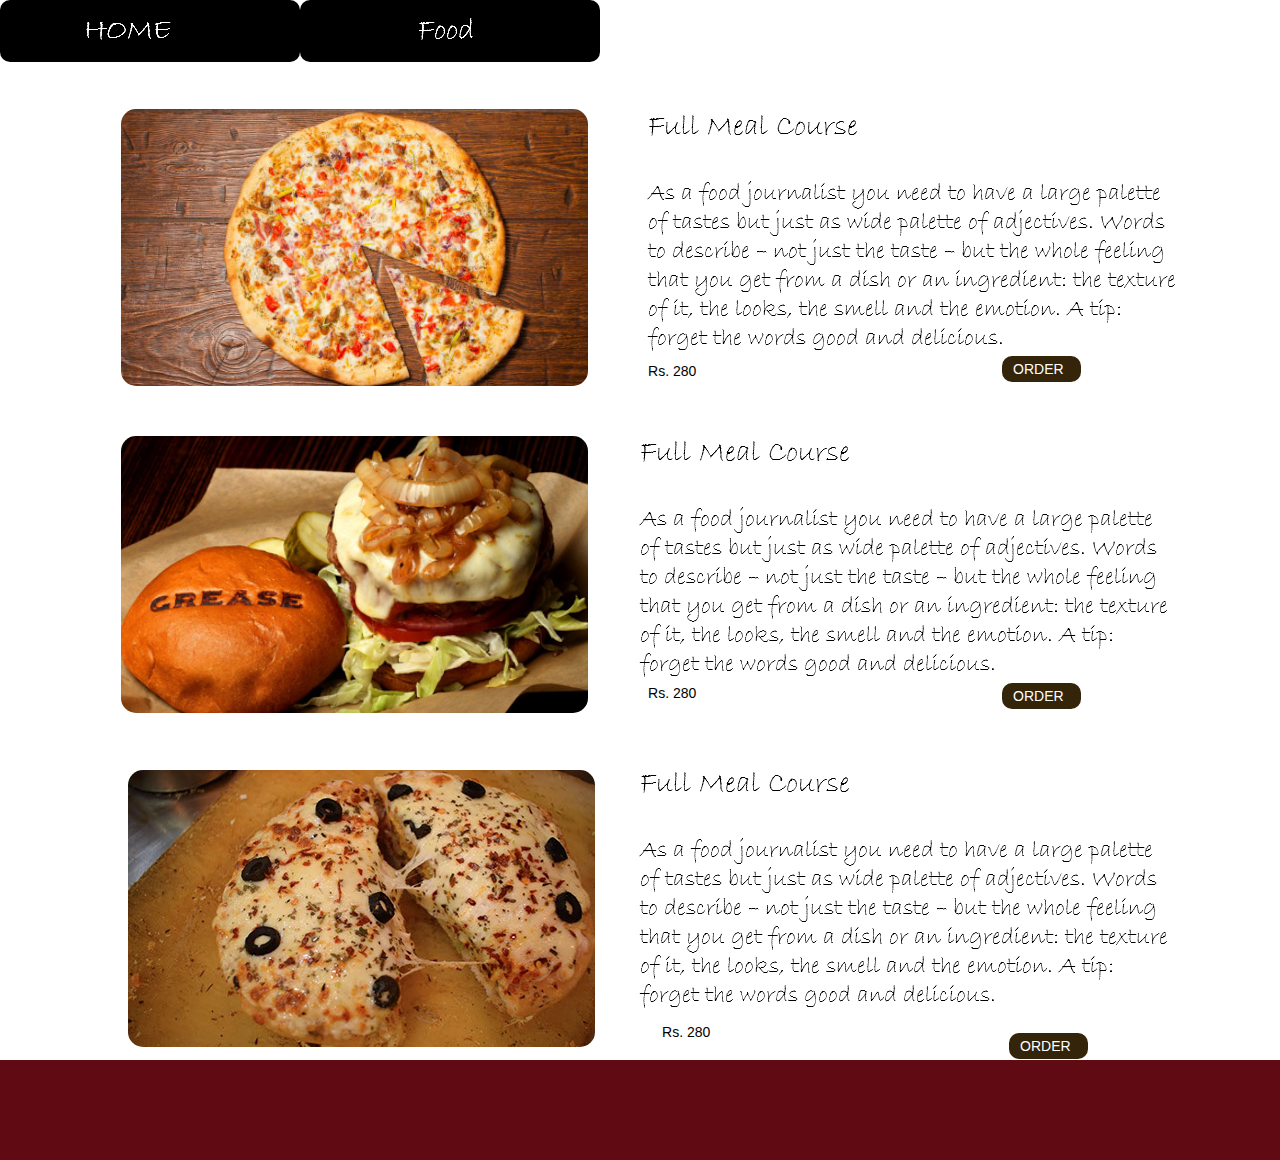
<file: burgers-and-pizza.html>
<!DOCTYPE html>
<html class="nojs html css_verticalspacer" lang="en-GB">
 <head>

  <meta http-equiv="Content-type" content="text/html;charset=UTF-8"/>
  <meta name="generator" content="2018.1.0.386"/>
  <meta name="viewport" content="width=device-width, initial-scale=1.0"/>
  
  <script type="text/javascript">
   // Update the 'nojs'/'js' class on the html node
document.documentElement.className = document.documentElement.className.replace(/\bnojs\b/g, 'js');

// Check that all required assets are uploaded and up-to-date
if(typeof Muse == "undefined") window.Muse = {}; window.Muse.assets = {"required":["museutils.js", "museconfig.js", "jquery.musepolyfill.bgsize.js", "jquery.watch.js", "jquery.museresponsive.js", "require.js", "burgers-and-pizza.css"], "outOfDate":[]};
</script>
  
  <title>Burgers and Pizza</title>
  <!-- CSS -->
  <link rel="stylesheet" type="text/css" href="css/site_global.css?crc=444006867"/>
  <link rel="stylesheet" type="text/css" href="css/master_a-master.css?crc=3823529318"/>
  <link rel="stylesheet" type="text/css" href="css/burgers-and-pizza.css?crc=148428127" id="pagesheet"/>
  <!-- IE-only CSS -->
  <!--[if lt IE 9]>
  <link rel="stylesheet" type="text/css" href="css/nomq_preview_master_a-master.css?crc=3824530138"/>
  <link rel="stylesheet" type="text/css" href="css/nomq_burgers-and-pizza.css?crc=234028776" id="nomq_pagesheet"/>
  <![endif]-->
  <!-- JS includes -->
  <!--[if lt IE 9]>
  <script src="scripts/html5shiv.js?crc=4241844378" type="text/javascript"></script>
  <![endif]-->
   </head>
 <body>

  <div class="breakpoint active" id="bp_infinity" data-min-width="1002"><!-- responsive breakpoint node -->
   <div class="clearfix borderbox" id="page"><!-- group -->
    <div class="clearfix grpelem" id="pu17988"><!-- group -->
     <a class="nonblock nontext rounded-corners shared_content" id="u17988" href="index.html" data-content-guid="u17988_content"><!-- simple frame --></a>
     <a class="nonblock nontext" id="u17989-4" href="index.html"><!-- rasterized frame --><img class="temp_no_img_src" id="u17989-4_img" alt="HOME" data-orig-src="images/u17989-4.png?crc=4097388201" data-image-width="90" src="images/blank.gif?crc=4208392903"/></a>
     <a class="nonblock nontext rounded-corners shared_content" id="u19601" href="food.html" data-content-guid="u19601_content"><!-- simple frame --></a>
     <a class="nonblock nontext" id="u19602-4" href="food.html"><!-- rasterized frame --><img class="temp_no_img_src" id="u19602-4_img" alt="Food" data-orig-src="images/u19602-4.png?crc=4161193032" data-image-width="63" src="images/blank.gif?crc=4208392903"/></a>
    </div>
    <div class="clearfix grpelem shared_content" id="pu18007" data-content-guid="pu18007_content"><!-- column -->
     <div class="museBGSize rounded-corners colelem" id="u18007"><!-- simple frame --></div>
     <div class="museBGSize rounded-corners colelem" id="u18022"><!-- simple frame --></div>
     <div class="museBGSize rounded-corners colelem" id="u18053"><!-- simple frame --></div>
    </div>
    <div class="clearfix grpelem" id="pu19107-8"><!-- column -->
     <img class="colelem temp_no_img_src" id="u19107-8" alt="Full Meal Course As a food journalist you need to have a large palette of tastes but just as wide palette of adjectives. Words to describe – not just the taste – but the whole feeling that you get from a dish or an ingredient: the texture of it, the looks, the smell and the emotion. A tip: forget the words good and delicious." data-orig-src="images/u19107-8.png?crc=159192280" data-image-width="534" src="images/blank.gif?crc=4208392903"/><!-- rasterized frame -->
     <div class="clearfix colelem shared_content" id="pu18009-4" data-content-guid="pu18009-4_content"><!-- group -->
      <div class="clearfix grpelem" id="u18009-4"><!-- content -->
       <p>Rs. 280</p>
      </div>
      <div class="rounded-corners clearfix grpelem" id="u18008"><!-- group -->
       <div class="clearfix grpelem" id="u18010-4"><!-- content -->
        <p>ORDER</p>
       </div>
      </div>
     </div>
     <img class="colelem temp_no_img_src" id="u19110-8" alt="Full Meal Course As a food journalist you need to have a large palette of tastes but just as wide palette of adjectives. Words to describe – not just the taste – but the whole feeling that you get from a dish or an ingredient: the texture of it, the looks, the smell and the emotion. A tip: forget the words good and delicious." data-orig-src="images/u19110-8.png?crc=159192280" data-image-width="534" src="images/blank.gif?crc=4208392903"/><!-- rasterized frame -->
     <div class="clearfix colelem shared_content" id="pu18024-4" data-content-guid="pu18024-4_content"><!-- group -->
      <div class="clearfix grpelem" id="u18024-4"><!-- content -->
       <p>Rs. 280</p>
      </div>
      <div class="rounded-corners clearfix grpelem" id="u18023"><!-- group -->
       <div class="clearfix grpelem" id="u18025-4"><!-- content -->
        <p>ORDER</p>
       </div>
      </div>
     </div>
     <img class="colelem temp_no_img_src" id="u19113-8" alt="Full Meal Course As a food journalist you need to have a large palette of tastes but just as wide palette of adjectives. Words to describe – not just the taste – but the whole feeling that you get from a dish or an ingredient: the texture of it, the looks, the smell and the emotion. A tip: forget the words good and delicious." data-orig-src="images/u19113-8.png?crc=159192280" data-image-width="534" src="images/blank.gif?crc=4208392903"/><!-- rasterized frame -->
     <div class="clearfix colelem shared_content" id="pu18055-4" data-content-guid="pu18055-4_content"><!-- group -->
      <div class="clearfix grpelem" id="u18055-4"><!-- content -->
       <p>Rs. 280</p>
      </div>
      <div class="rounded-corners clearfix grpelem" id="u18054"><!-- group -->
       <div class="clearfix grpelem" id="u18056-4"><!-- content -->
        <p>ORDER</p>
       </div>
      </div>
     </div>
    </div>
    <div class="verticalspacer" data-offset-top="1060" data-content-above-spacer="1059" data-content-below-spacer="99" data-sizePolicy="fixed" data-pintopage="page_fixedLeft"></div>
    <div class="browser_width grpelem shared_content" id="u598-bw" data-content-guid="u598-bw_content">
     <div id="u598"><!-- simple frame --></div>
    </div>
   </div>
  </div>
  <div class="breakpoint" id="bp_1001" data-min-width="961" data-max-width="1001"><!-- responsive breakpoint node -->
   <div class="clearfix borderbox temp_no_id" data-orig-id="page"><!-- group -->
    <div class="clearfix grpelem temp_no_id" data-orig-id="pu17988"><!-- group -->
     <span class="nonblock nontext rounded-corners placeholder" data-placeholder-for="u17988_content"><!-- placeholder node --></span>
     <a class="nonblock nontext temp_no_id" href="index.html" data-orig-id="u17989-4"><!-- rasterized frame --><img class="temp_no_id temp_no_img_src" alt="HOME" data-orig-src="images/u17989-42.png?crc=471154454" data-image-width="75" data-orig-id="u17989-4_img" src="images/blank.gif?crc=4208392903"/></a>
     <span class="nonblock nontext rounded-corners placeholder" data-placeholder-for="u19601_content"><!-- placeholder node --></span>
     <a class="nonblock nontext temp_no_id" href="food.html" data-orig-id="u19602-4"><!-- rasterized frame --><img class="temp_no_id temp_no_img_src" alt="Food" data-orig-src="images/u19602-42.png?crc=3831669268" data-image-width="52" data-orig-id="u19602-4_img" src="images/blank.gif?crc=4208392903"/></a>
    </div>
    <span class="clearfix grpelem placeholder" data-placeholder-for="pu18007_content"><!-- placeholder node --></span>
    <div class="clearfix grpelem temp_no_id" data-orig-id="pu19107-8"><!-- column -->
     <img class="colelem temp_no_id temp_no_img_src" alt="Full Meal Course As a food journalist you need to have a large palette of tastes but just as wide palette of adjectives. Words to describe – not just the taste – but the whole feeling that you get from a dish or an ingredient: the texture of it, the looks, the smell and the emotion. A tip: forget the words good and delicious." data-orig-src="images/u19107-82.png?crc=3944574446" data-image-width="445" data-orig-id="u19107-8" src="images/blank.gif?crc=4208392903"/><!-- rasterized frame -->
     <span class="clearfix colelem placeholder" data-placeholder-for="pu18009-4_content"><!-- placeholder node --></span>
     <img class="colelem temp_no_id temp_no_img_src" alt="Full Meal Course As a food journalist you need to have a large palette of tastes but just as wide palette of adjectives. Words to describe – not just the taste – but the whole feeling that you get from a dish or an ingredient: the texture of it, the looks, the smell and the emotion. A tip: forget the words good and delicious." data-orig-src="images/u19110-82.png?crc=3944574446" data-image-width="445" data-orig-id="u19110-8" src="images/blank.gif?crc=4208392903"/><!-- rasterized frame -->
     <span class="clearfix colelem placeholder" data-placeholder-for="pu18024-4_content"><!-- placeholder node --></span>
     <img class="colelem temp_no_id temp_no_img_src" alt="Full Meal Course As a food journalist you need to have a large palette of tastes but just as wide palette of adjectives. Words to describe – not just the taste – but the whole feeling that you get from a dish or an ingredient: the texture of it, the looks, the smell and the emotion. A tip: forget the words good and delicious." data-orig-src="images/u19113-82.png?crc=3944574446" data-image-width="445" data-orig-id="u19113-8" src="images/blank.gif?crc=4208392903"/><!-- rasterized frame -->
     <span class="clearfix colelem placeholder" data-placeholder-for="pu18055-4_content"><!-- placeholder node --></span>
    </div>
    <div class="verticalspacer" data-offset-top="1194" data-content-above-spacer="1194" data-content-below-spacer="99" data-sizePolicy="fixed" data-pintopage="page_fixedLeft"></div>
    <span class="browser_width grpelem placeholder" data-placeholder-for="u598-bw_content"><!-- placeholder node --></span>
   </div>
  </div>
  <div class="breakpoint" id="bp_960" data-min-width="321" data-max-width="960"><!-- responsive breakpoint node -->
   <div class="clearfix borderbox temp_no_id" data-orig-id="page"><!-- group -->
    <div class="clearfix grpelem temp_no_id" data-orig-id="pu17988"><!-- group -->
     <span class="nonblock nontext rounded-corners placeholder" data-placeholder-for="u17988_content"><!-- placeholder node --></span>
     <a class="nonblock nontext temp_no_id" href="index.html" data-orig-id="u17989-4"><!-- rasterized frame --><img class="temp_no_id temp_no_img_src" alt="HOME" data-orig-src="images/u17989-43.png?crc=3803663467" data-image-width="72" data-orig-id="u17989-4_img" src="images/blank.gif?crc=4208392903"/></a>
     <span class="nonblock nontext rounded-corners placeholder" data-placeholder-for="u19601_content"><!-- placeholder node --></span>
     <a class="nonblock nontext temp_no_id" href="food.html" data-orig-id="u19602-4"><!-- rasterized frame --><img class="temp_no_id temp_no_img_src" alt="Food" data-orig-src="images/u19602-43.png?crc=519726376" data-image-width="50" data-orig-id="u19602-4_img" src="images/blank.gif?crc=4208392903"/></a>
    </div>
    <span class="clearfix grpelem placeholder" data-placeholder-for="pu18007_content"><!-- placeholder node --></span>
    <div class="clearfix grpelem temp_no_id" data-orig-id="pu19107-8"><!-- column -->
     <img class="colelem temp_no_id temp_no_img_src" alt="Full Meal Course As a food journalist you need to have a large palette of tastes but just as wide palette of adjectives. Words to describe – not just the taste – but the whole feeling that you get from a dish or an ingredient: the texture of it, the looks, the smell and the emotion. A tip: forget the words good and delicious." data-orig-src="images/u19107-83.png?crc=3848444203" data-image-width="427" data-orig-id="u19107-8" src="images/blank.gif?crc=4208392903"/><!-- rasterized frame -->
     <span class="clearfix colelem placeholder" data-placeholder-for="pu18009-4_content"><!-- placeholder node --></span>
     <img class="colelem temp_no_id temp_no_img_src" alt="Full Meal Course As a food journalist you need to have a large palette of tastes but just as wide palette of adjectives. Words to describe – not just the taste – but the whole feeling that you get from a dish or an ingredient: the texture of it, the looks, the smell and the emotion. A tip: forget the words good and delicious." data-orig-src="images/u19110-83.png?crc=3848444203" data-image-width="427" data-orig-id="u19110-8" src="images/blank.gif?crc=4208392903"/><!-- rasterized frame -->
     <span class="clearfix colelem placeholder" data-placeholder-for="pu18024-4_content"><!-- placeholder node --></span>
     <img class="colelem temp_no_id temp_no_img_src" alt="Full Meal Course As a food journalist you need to have a large palette of tastes but just as wide palette of adjectives. Words to describe – not just the taste – but the whole feeling that you get from a dish or an ingredient: the texture of it, the looks, the smell and the emotion. A tip: forget the words good and delicious." data-orig-src="images/u19113-83.png?crc=3848444203" data-image-width="427" data-orig-id="u19113-8" src="images/blank.gif?crc=4208392903"/><!-- rasterized frame -->
     <span class="clearfix colelem placeholder" data-placeholder-for="pu18055-4_content"><!-- placeholder node --></span>
    </div>
    <div class="verticalspacer" data-offset-top="1281" data-content-above-spacer="1281" data-content-below-spacer="99" data-sizePolicy="fixed" data-pintopage="page_fixedLeft"></div>
    <span class="browser_width grpelem placeholder" data-placeholder-for="u598-bw_content"><!-- placeholder node --></span>
   </div>
  </div>
  <div class="breakpoint" id="bp_320" data-max-width="320"><!-- responsive breakpoint node -->
   <div class="clearfix borderbox temp_no_id" data-orig-id="page"><!-- group -->
    <div class="clearfix grpelem temp_no_id" data-orig-id="pu17988"><!-- group -->
     <span class="nonblock nontext rounded-corners placeholder" data-placeholder-for="u17988_content"><!-- placeholder node --></span>
     <a class="nonblock nontext temp_no_id" href="index.html" data-orig-id="u17989-4"><!-- rasterized frame --><img class="temp_no_id temp_no_img_src" alt="HOME" data-orig-src="images/u17989-44.png?crc=4163607387" data-image-width="24" data-orig-id="u17989-4_img" src="images/blank.gif?crc=4208392903"/></a>
    </div>
    <span class="clearfix grpelem placeholder" data-placeholder-for="pu18007_content"><!-- placeholder node --></span>
    <div class="clearfix grpelem temp_no_id" data-orig-id="pu19107-8"><!-- column -->
     <img class="colelem temp_no_id temp_no_img_src" alt="Full Meal Course As a food journalist you need to have a large palette of tastes but just as wide palette of adjectives. Words to describe – not just the taste – but the whole feeling that you get from a dish or an ingredient: the texture of it, the looks, the smell and the emotion. A tip: forget the words good and delicious." data-orig-src="images/u19107-84.png?crc=248778866" data-image-width="143" data-orig-id="u19107-8" src="images/blank.gif?crc=4208392903"/><!-- rasterized frame -->
     <span class="clearfix colelem placeholder" data-placeholder-for="pu18009-4_content"><!-- placeholder node --></span>
     <img class="colelem temp_no_id temp_no_img_src" alt="Full Meal Course As a food journalist you need to have a large palette of tastes but just as wide palette of adjectives. Words to describe – not just the taste – but the whole feeling that you get from a dish or an ingredient: the texture of it, the looks, the smell and the emotion. A tip: forget the words good and delicious." data-orig-src="images/u19110-84.png?crc=248778866" data-image-width="143" data-orig-id="u19110-8" src="images/blank.gif?crc=4208392903"/><!-- rasterized frame -->
     <span class="clearfix colelem placeholder" data-placeholder-for="pu18024-4_content"><!-- placeholder node --></span>
     <img class="colelem temp_no_id temp_no_img_src" alt="Full Meal Course As a food journalist you need to have a large palette of tastes but just as wide palette of adjectives. Words to describe – not just the taste – but the whole feeling that you get from a dish or an ingredient: the texture of it, the looks, the smell and the emotion. A tip: forget the words good and delicious." data-orig-src="images/u19113-84.png?crc=248778866" data-image-width="143" data-orig-id="u19113-8" src="images/blank.gif?crc=4208392903"/><!-- rasterized frame -->
     <span class="clearfix colelem placeholder" data-placeholder-for="pu18055-4_content"><!-- placeholder node --></span>
    </div>
    <div class="clearfix grpelem" id="pu19601"><!-- group -->
     <span class="nonblock nontext rounded-corners placeholder" data-placeholder-for="u19601_content"><!-- placeholder node --></span>
     <a class="nonblock nontext temp_no_id" href="food.html" data-orig-id="u19602-4"><!-- rasterized frame --><img class="temp_no_id temp_no_img_src" alt="Food" data-orig-src="images/u19602-44.png?crc=3920567263" data-image-width="16" data-orig-id="u19602-4_img" src="images/blank.gif?crc=4208392903"/></a>
    </div>
    <div class="verticalspacer" data-offset-top="3108" data-content-above-spacer="3108" data-content-below-spacer="99" data-sizePolicy="fixed" data-pintopage="page_fixedLeft"></div>
    <span class="browser_width grpelem placeholder" data-placeholder-for="u598-bw_content"><!-- placeholder node --></span>
   </div>
  </div>
  <!-- Other scripts -->
  <script type="text/javascript">
   // Decide whether to suppress missing file error or not based on preference setting
var suppressMissingFileError = false
</script>
  <script type="text/javascript">
   window.Muse.assets.check=function(c){if(!window.Muse.assets.checked){window.Muse.assets.checked=!0;var b={},d=function(a,b){if(window.getComputedStyle){var c=window.getComputedStyle(a,null);return c&&c.getPropertyValue(b)||c&&c[b]||""}if(document.documentElement.currentStyle)return(c=a.currentStyle)&&c[b]||a.style&&a.style[b]||"";return""},a=function(a){if(a.match(/^rgb/))return a=a.replace(/\s+/g,"").match(/([\d\,]+)/gi)[0].split(","),(parseInt(a[0])<<16)+(parseInt(a[1])<<8)+parseInt(a[2]);if(a.match(/^\#/))return parseInt(a.substr(1),
16);return 0},f=function(f){for(var g=document.getElementsByTagName("link"),j=0;j<g.length;j++)if("text/css"==g[j].type){var l=(g[j].href||"").match(/\/?css\/([\w\-]+\.css)\?crc=(\d+)/);if(!l||!l[1]||!l[2])break;b[l[1]]=l[2]}g=document.createElement("div");g.className="version";g.style.cssText="display:none; width:1px; height:1px;";document.getElementsByTagName("body")[0].appendChild(g);for(j=0;j<Muse.assets.required.length;){var l=Muse.assets.required[j],k=l.match(/([\w\-\.]+)\.(\w+)$/),i=k&&k[1]?
k[1]:null,k=k&&k[2]?k[2]:null;switch(k.toLowerCase()){case "css":i=i.replace(/\W/gi,"_").replace(/^([^a-z])/gi,"_$1");g.className+=" "+i;i=a(d(g,"color"));k=a(d(g,"backgroundColor"));i!=0||k!=0?(Muse.assets.required.splice(j,1),"undefined"!=typeof b[l]&&(i!=b[l]>>>24||k!=(b[l]&16777215))&&Muse.assets.outOfDate.push(l)):j++;g.className="version";break;case "js":j++;break;default:throw Error("Unsupported file type: "+k);}}c?c().jquery!="1.8.3"&&Muse.assets.outOfDate.push("jquery-1.8.3.min.js"):Muse.assets.required.push("jquery-1.8.3.min.js");
g.parentNode.removeChild(g);if(Muse.assets.outOfDate.length||Muse.assets.required.length)g="Some files on the server may be missing or incorrect. Clear browser cache and try again. If the problem persists please contact website author.",f&&Muse.assets.outOfDate.length&&(g+="\nOut of date: "+Muse.assets.outOfDate.join(",")),f&&Muse.assets.required.length&&(g+="\nMissing: "+Muse.assets.required.join(",")),suppressMissingFileError?(g+="\nUse SuppressMissingFileError key in AppPrefs.xml to show missing file error pop up.",console.log(g)):alert(g)};location&&location.search&&location.search.match&&location.search.match(/muse_debug/gi)?
setTimeout(function(){f(!0)},5E3):f()}};
var muse_init=function(){require.config({baseUrl:""});require(["jquery","museutils","whatinput","jquery.musepolyfill.bgsize","jquery.watch","jquery.museresponsive"],function(c){var $ = c;$(document).ready(function(){try{
window.Muse.assets.check($);/* body */
Muse.Utils.transformMarkupToFixBrowserProblemsPreInit();/* body */
Muse.Utils.prepHyperlinks(true);/* body */
Muse.Utils.resizeHeight('.browser_width');/* resize height */
Muse.Utils.requestAnimationFrame(function() { $('body').addClass('initialized'); });/* mark body as initialized */
Muse.Utils.makeButtonsVisibleAfterSettingMinWidth();/* body */
Muse.Utils.fullPage('#page');/* 100% height page */
$( '.breakpoint' ).registerBreakpoint();/* Register breakpoints */
Muse.Utils.transformMarkupToFixBrowserProblems();/* body */
}catch(b){if(b&&"function"==typeof b.notify?b.notify():Muse.Assert.fail("Error calling selector function: "+b),false)throw b;}})})};

</script>
  <!-- RequireJS script -->
  <script src="scripts/require.js?crc=7928878" type="text/javascript" async data-main="scripts/museconfig.js?crc=4286661555" onload="if (requirejs) requirejs.onError = function(requireType, requireModule) { if (requireType && requireType.toString && requireType.toString().indexOf && 0 <= requireType.toString().indexOf('#scripterror')) window.Muse.assets.check(); }" onerror="window.Muse.assets.check();"></script>
   </body>
</html>
</file>
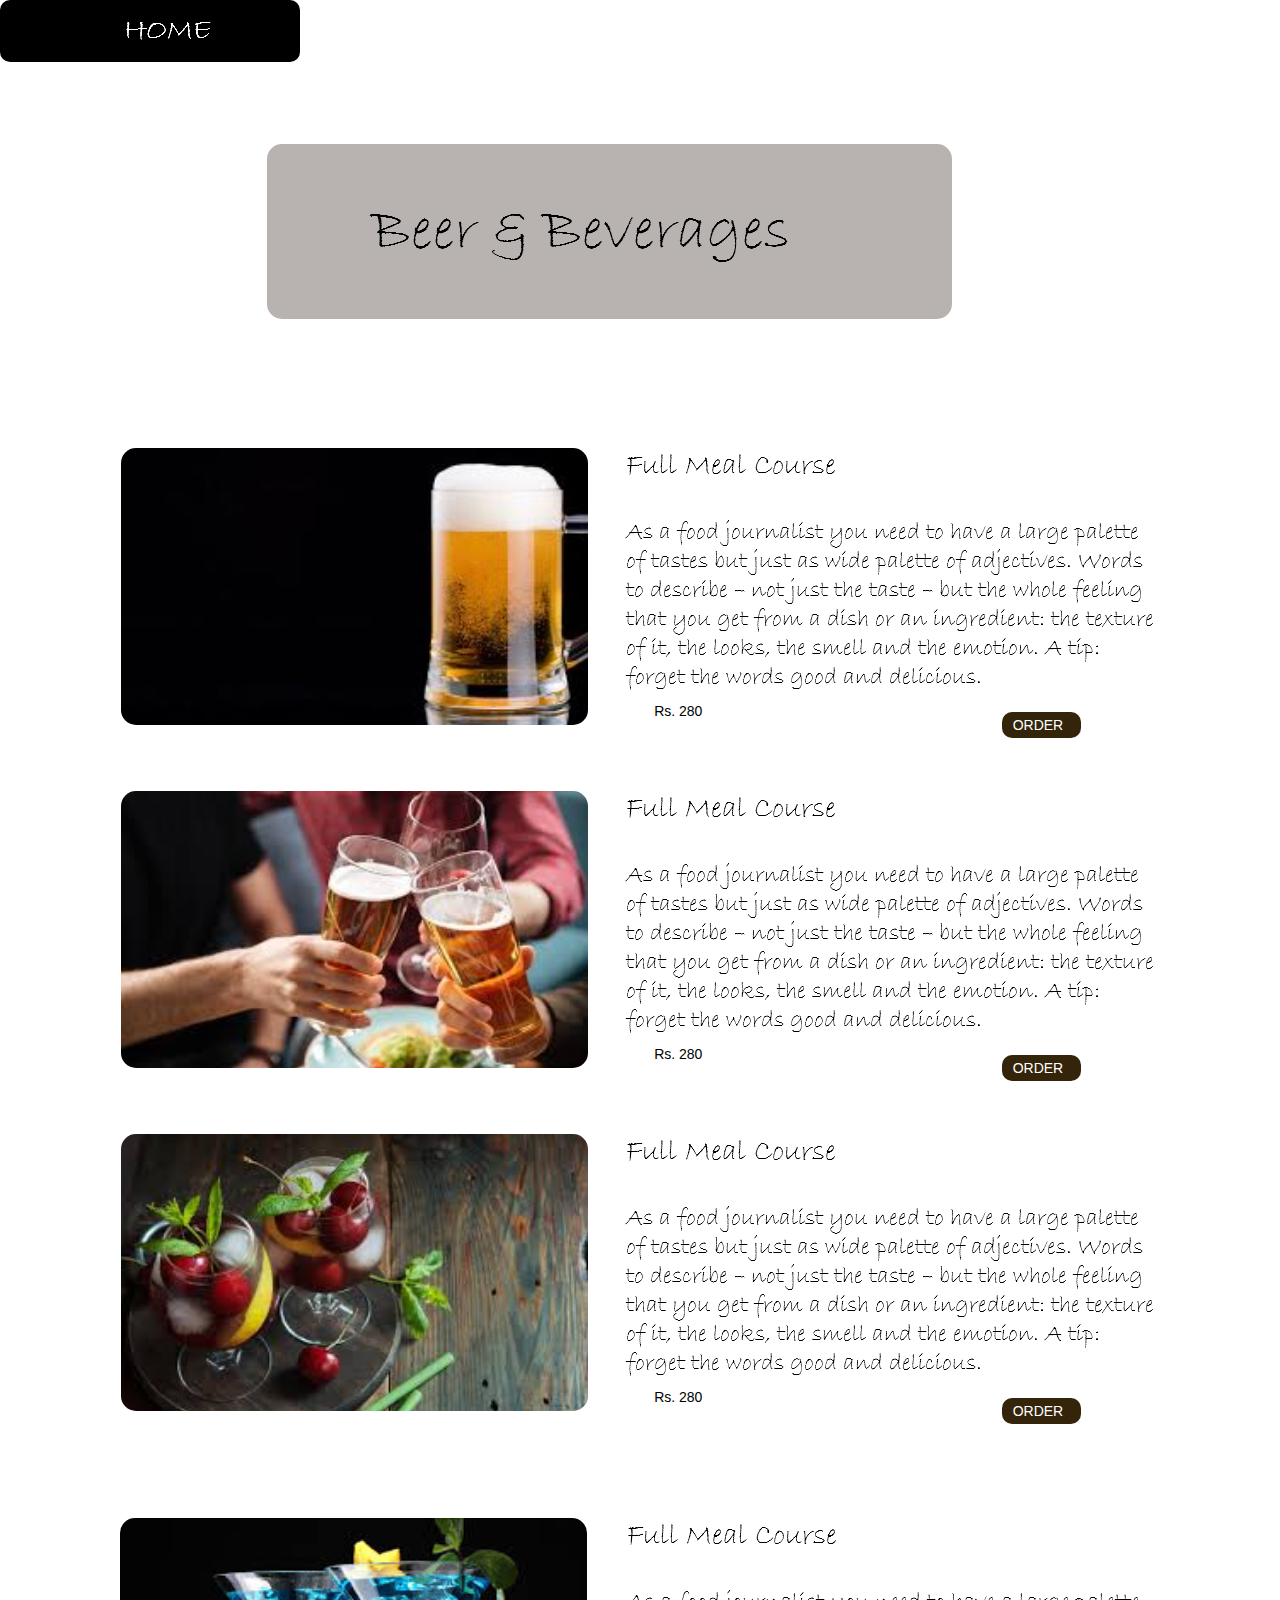
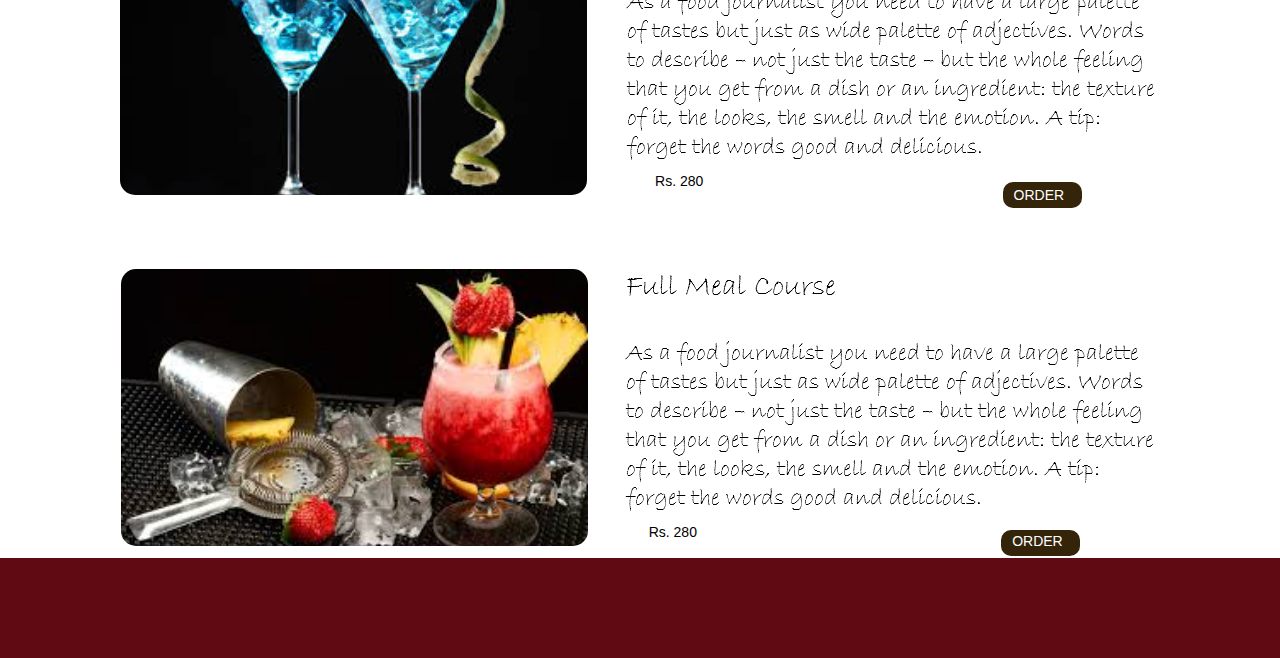
<file: drinks.html>
<!DOCTYPE html>
<html class="nojs html css_verticalspacer" lang="en-GB">
 <head>

  <meta http-equiv="Content-type" content="text/html;charset=UTF-8"/>
  <meta name="generator" content="2018.1.0.386"/>
  <meta name="viewport" content="width=device-width, initial-scale=1.0"/>
  
  <script type="text/javascript">
   // Update the 'nojs'/'js' class on the html node
document.documentElement.className = document.documentElement.className.replace(/\bnojs\b/g, 'js');

// Check that all required assets are uploaded and up-to-date
if(typeof Muse == "undefined") window.Muse = {}; window.Muse.assets = {"required":["museutils.js", "museconfig.js", "jquery.musepolyfill.bgsize.js", "jquery.watch.js", "jquery.museresponsive.js", "require.js", "drinks.css"], "outOfDate":[]};
</script>
  
  <title>Drinks</title>
  <!-- CSS -->
  <link rel="stylesheet" type="text/css" href="css/site_global.css?crc=444006867"/>
  <link rel="stylesheet" type="text/css" href="css/master_a-master.css?crc=3823529318"/>
  <link rel="stylesheet" type="text/css" href="css/drinks.css?crc=4012189778" id="pagesheet"/>
  <!-- IE-only CSS -->
  <!--[if lt IE 9]>
  <link rel="stylesheet" type="text/css" href="css/nomq_preview_master_a-master.css?crc=3824530138"/>
  <link rel="stylesheet" type="text/css" href="css/nomq_drinks.css?crc=419579833" id="nomq_pagesheet"/>
  <![endif]-->
  <!-- JS includes -->
  <!--[if lt IE 9]>
  <script src="scripts/html5shiv.js?crc=4241844378" type="text/javascript"></script>
  <![endif]-->
   </head>
 <body>

  <div class="breakpoint active" id="bp_infinity" data-min-width="1002"><!-- responsive breakpoint node -->
   <div class="clearfix borderbox" id="page"><!-- group -->
    <a class="nonblock nontext rounded-corners shared_content" id="u17966" href="index.html" data-content-guid="u17966_content"><!-- simple frame --></a>
    <div class="clearfix grpelem" id="pu17967-4"><!-- column -->
     <a class="nonblock nontext colelem" id="u17967-4" href="index.html"><!-- rasterized frame --><img class="temp_no_img_src" id="u17967-4_img" alt="HOME" data-orig-src="images/u17967-4.png?crc=4097388201" data-image-width="90" src="images/blank.gif?crc=4208392903"/></a>
     <div class="clearfix colelem" id="pu18235"><!-- group -->
      <div class="grpelem shared_content" id="u18235" data-sizePolicy="fluidWidth" data-pintopage="page_fixedCenter" data-leftAdjustmentDoneBy="pu18235" data-content-guid="u18235_content"><!-- simple frame --></div>
      <img class="grpelem temp_no_img_src" id="u18236-4" alt="Beer &amp; Beverages" data-orig-src="images/u18236-4.png?crc=534397249" data-image-width="468" src="images/blank.gif?crc=4208392903"/><!-- rasterized frame -->
     </div>
     <div class="clearfix colelem" id="pu18076"><!-- group -->
      <div class="museBGSize rounded-corners grpelem shared_content" id="u18076" data-sizePolicy="fluidWidth" data-pintopage="page_fixedCenter" data-content-guid="u18076_content"><!-- simple frame --></div>
      <div class="clearfix grpelem" id="pu19643-8"><!-- column -->
       <img class="colelem temp_no_img_src" id="u19643-8" alt="Full Meal Course As a food journalist you need to have a large palette of tastes but just as wide palette of adjectives. Words to describe – not just the taste – but the whole feeling that you get from a dish or an ingredient: the texture of it, the looks, the smell and the emotion. A tip: forget the words good and delicious." data-orig-src="images/u19643-8.png?crc=159192280" data-image-width="534" src="images/blank.gif?crc=4208392903"/><!-- rasterized frame -->
       <div class="clearfix colelem shared_content" id="pu18078-4" data-content-guid="pu18078-4_content"><!-- group -->
        <div class="clearfix grpelem shared_content" id="u18078-4" data-sizePolicy="fluidWidth" data-pintopage="page_fixedCenter" data-leftAdjustmentDoneBy="pu18078-4" data-content-guid="u18078-4_content"><!-- content -->
         <p>Rs. 280</p>
        </div>
        <div class="rounded-corners clearfix grpelem shared_content" id="u18077" data-content-guid="u18077_content"><!-- group -->
         <div class="clearfix grpelem" id="u18079-4" data-sizePolicy="fluidWidth" data-pintopage="page_fixedCenter"><!-- content -->
          <p>ORDER</p>
         </div>
        </div>
       </div>
      </div>
     </div>
     <div class="clearfix colelem" id="pu18091"><!-- group -->
      <div class="museBGSize rounded-corners grpelem shared_content" id="u18091" data-sizePolicy="fluidWidth" data-pintopage="page_fixedCenter" data-content-guid="u18091_content"><!-- simple frame --></div>
      <div class="clearfix grpelem" id="pu19646-8"><!-- column -->
       <img class="colelem temp_no_img_src" id="u19646-8" alt="Full Meal Course As a food journalist you need to have a large palette of tastes but just as wide palette of adjectives. Words to describe – not just the taste – but the whole feeling that you get from a dish or an ingredient: the texture of it, the looks, the smell and the emotion. A tip: forget the words good and delicious." data-orig-src="images/u19646-8.png?crc=159192280" data-image-width="534" src="images/blank.gif?crc=4208392903"/><!-- rasterized frame -->
       <div class="clearfix colelem shared_content" id="pu18093-4" data-content-guid="pu18093-4_content"><!-- group -->
        <div class="clearfix grpelem shared_content" id="u18093-4" data-sizePolicy="fluidWidth" data-pintopage="page_fixedCenter" data-leftAdjustmentDoneBy="pu18093-4" data-content-guid="u18093-4_content"><!-- content -->
         <p>Rs. 280</p>
        </div>
        <div class="rounded-corners clearfix grpelem shared_content" id="u18092" data-content-guid="u18092_content"><!-- group -->
         <div class="clearfix grpelem" id="u18094-4" data-sizePolicy="fluidWidth" data-pintopage="page_fixedCenter"><!-- content -->
          <p>ORDER</p>
         </div>
        </div>
       </div>
      </div>
     </div>
     <div class="clearfix colelem" id="pu18106"><!-- group -->
      <div class="museBGSize rounded-corners grpelem shared_content" id="u18106" data-sizePolicy="fluidWidth" data-pintopage="page_fixedCenter" data-content-guid="u18106_content"><!-- simple frame --></div>
      <div class="clearfix grpelem" id="pu19649-8"><!-- column -->
       <img class="colelem temp_no_img_src" id="u19649-8" alt="Full Meal Course As a food journalist you need to have a large palette of tastes but just as wide palette of adjectives. Words to describe – not just the taste – but the whole feeling that you get from a dish or an ingredient: the texture of it, the looks, the smell and the emotion. A tip: forget the words good and delicious." data-orig-src="images/u19649-8.png?crc=159192280" data-image-width="534" src="images/blank.gif?crc=4208392903"/><!-- rasterized frame -->
       <div class="clearfix colelem shared_content" id="pu18108-4" data-content-guid="pu18108-4_content"><!-- group -->
        <div class="clearfix grpelem shared_content" id="u18108-4" data-sizePolicy="fluidWidth" data-pintopage="page_fixedCenter" data-leftAdjustmentDoneBy="pu18108-4" data-content-guid="u18108-4_content"><!-- content -->
         <p>Rs. 280</p>
        </div>
        <div class="rounded-corners clearfix grpelem shared_content" id="u18107" data-content-guid="u18107_content"><!-- group -->
         <div class="clearfix grpelem" id="u18109-4" data-sizePolicy="fluidWidth" data-pintopage="page_fixedCenter"><!-- content -->
          <p>ORDER</p>
         </div>
        </div>
       </div>
      </div>
     </div>
     <div class="clearfix colelem" id="pu18145"><!-- group -->
      <div class="museBGSize rounded-corners grpelem shared_content" id="u18145" data-sizePolicy="fluidWidth" data-pintopage="page_fixedCenter" data-content-guid="u18145_content"><!-- simple frame --></div>
      <div class="clearfix grpelem" id="pu19652-8"><!-- column -->
       <img class="colelem temp_no_img_src" id="u19652-8" alt="Full Meal Course As a food journalist you need to have a large palette of tastes but just as wide palette of adjectives. Words to describe – not just the taste – but the whole feeling that you get from a dish or an ingredient: the texture of it, the looks, the smell and the emotion. A tip: forget the words good and delicious." data-orig-src="images/u19652-8.png?crc=159192280" data-image-width="534" src="images/blank.gif?crc=4208392903"/><!-- rasterized frame -->
       <div class="clearfix colelem shared_content" id="pu18147-4" data-content-guid="pu18147-4_content"><!-- group -->
        <div class="clearfix grpelem shared_content" id="u18147-4" data-sizePolicy="fluidWidth" data-pintopage="page_fixedCenter" data-leftAdjustmentDoneBy="pu18147-4" data-content-guid="u18147-4_content"><!-- content -->
         <p>Rs. 280</p>
        </div>
        <div class="rounded-corners clearfix grpelem shared_content" id="u18146" data-content-guid="u18146_content"><!-- group -->
         <div class="clearfix grpelem" id="u18148-4" data-sizePolicy="fluidWidth" data-pintopage="page_fixedCenter"><!-- content -->
          <p>ORDER</p>
         </div>
        </div>
       </div>
      </div>
     </div>
     <div class="clearfix colelem" id="pu18160"><!-- group -->
      <div class="museBGSize rounded-corners grpelem shared_content" id="u18160" data-sizePolicy="fluidWidth" data-pintopage="page_fixedCenter" data-content-guid="u18160_content"><!-- simple frame --></div>
      <div class="clearfix grpelem" id="pu19655-8"><!-- column -->
       <img class="colelem temp_no_img_src" id="u19655-8" alt="Full Meal Course As a food journalist you need to have a large palette of tastes but just as wide palette of adjectives. Words to describe – not just the taste – but the whole feeling that you get from a dish or an ingredient: the texture of it, the looks, the smell and the emotion. A tip: forget the words good and delicious." data-orig-src="images/u19655-8.png?crc=159192280" data-image-width="534" src="images/blank.gif?crc=4208392903"/><!-- rasterized frame -->
       <div class="clearfix colelem shared_content" id="pu18162-4" data-content-guid="pu18162-4_content"><!-- group -->
        <div class="clearfix grpelem shared_content" id="u18162-4" data-sizePolicy="fluidWidth" data-pintopage="page_fixedCenter" data-leftAdjustmentDoneBy="pu18162-4" data-content-guid="u18162-4_content"><!-- content -->
         <p>Rs. 280</p>
        </div>
        <div class="rounded-corners clearfix grpelem shared_content" id="u18161" data-content-guid="u18161_content"><!-- group -->
         <div class="clearfix grpelem" id="u18163-4" data-sizePolicy="fluidWidth" data-pintopage="page_fixedCenter"><!-- content -->
          <p>ORDER</p>
         </div>
        </div>
       </div>
      </div>
     </div>
    </div>
    <div class="verticalspacer" data-offset-top="2156" data-content-above-spacer="2155" data-content-below-spacer="99" data-sizePolicy="fixed" data-pintopage="page_fixedLeft"></div>
    <div class="browser_width grpelem shared_content" id="u598-bw" data-content-guid="u598-bw_content">
     <div id="u598"><!-- simple frame --></div>
    </div>
   </div>
  </div>
  <div class="breakpoint" id="bp_1001" data-min-width="961" data-max-width="1001"><!-- responsive breakpoint node -->
   <div class="clearfix borderbox temp_no_id" data-orig-id="page"><!-- group -->
    <span class="nonblock nontext rounded-corners placeholder" data-placeholder-for="u17966_content"><!-- placeholder node --></span>
    <div class="clearfix grpelem temp_no_id" data-orig-id="pu17967-4"><!-- column -->
     <a class="nonblock nontext colelem temp_no_id" href="index.html" data-orig-id="u17967-4"><!-- rasterized frame --><img class="temp_no_id temp_no_img_src" alt="HOME" data-orig-src="images/u17967-42.png?crc=471154454" data-image-width="75" data-orig-id="u17967-4_img" src="images/blank.gif?crc=4208392903"/></a>
     <div class="clearfix colelem temp_no_id" data-orig-id="pu18235"><!-- group -->
      <span class="grpelem placeholder" data-placeholder-for="u18235_content"><!-- placeholder node --></span>
      <img class="grpelem temp_no_id temp_no_img_src" alt="Beer &amp; Beverages" data-orig-src="images/u18236-42.png?crc=3805671920" data-image-width="390" data-orig-id="u18236-4" src="images/blank.gif?crc=4208392903"/><!-- rasterized frame -->
     </div>
     <div class="clearfix colelem temp_no_id" data-orig-id="pu18076"><!-- group -->
      <span class="museBGSize rounded-corners grpelem placeholder" data-placeholder-for="u18076_content"><!-- placeholder node --></span>
      <img class="grpelem temp_no_id temp_no_img_src" alt="Full Meal Course As a food journalist you need to have a large palette of tastes but just as wide palette of adjectives. Words to describe – not just the taste – but the whole feeling that you get from a dish or an ingredient: the texture of it, the looks, the smell and the emotion. A tip: forget the words good and delicious." data-orig-src="images/u19643-82.png?crc=3944574446" data-image-width="445" data-orig-id="u19643-8" src="images/blank.gif?crc=4208392903"/><!-- rasterized frame -->
     </div>
     <span class="clearfix colelem placeholder" data-placeholder-for="pu18078-4_content"><!-- placeholder node --></span>
     <div class="clearfix colelem temp_no_id" data-orig-id="pu18091"><!-- group -->
      <span class="museBGSize rounded-corners grpelem placeholder" data-placeholder-for="u18091_content"><!-- placeholder node --></span>
      <img class="grpelem temp_no_id temp_no_img_src" alt="Full Meal Course As a food journalist you need to have a large palette of tastes but just as wide palette of adjectives. Words to describe – not just the taste – but the whole feeling that you get from a dish or an ingredient: the texture of it, the looks, the smell and the emotion. A tip: forget the words good and delicious." data-orig-src="images/u19646-82.png?crc=3944574446" data-image-width="445" data-orig-id="u19646-8" src="images/blank.gif?crc=4208392903"/><!-- rasterized frame -->
     </div>
     <span class="clearfix colelem placeholder" data-placeholder-for="pu18093-4_content"><!-- placeholder node --></span>
     <div class="clearfix colelem temp_no_id" data-orig-id="pu18106"><!-- group -->
      <span class="museBGSize rounded-corners grpelem placeholder" data-placeholder-for="u18106_content"><!-- placeholder node --></span>
      <img class="grpelem temp_no_id temp_no_img_src" alt="Full Meal Course As a food journalist you need to have a large palette of tastes but just as wide palette of adjectives. Words to describe – not just the taste – but the whole feeling that you get from a dish or an ingredient: the texture of it, the looks, the smell and the emotion. A tip: forget the words good and delicious." data-orig-src="images/u19649-82.png?crc=3944574446" data-image-width="445" data-orig-id="u19649-8" src="images/blank.gif?crc=4208392903"/><!-- rasterized frame -->
     </div>
     <span class="clearfix colelem placeholder" data-placeholder-for="pu18108-4_content"><!-- placeholder node --></span>
     <div class="clearfix colelem temp_no_id" data-orig-id="pu18145"><!-- group -->
      <span class="museBGSize rounded-corners grpelem placeholder" data-placeholder-for="u18145_content"><!-- placeholder node --></span>
      <img class="grpelem temp_no_id temp_no_img_src" alt="Full Meal Course As a food journalist you need to have a large palette of tastes but just as wide palette of adjectives. Words to describe – not just the taste – but the whole feeling that you get from a dish or an ingredient: the texture of it, the looks, the smell and the emotion. A tip: forget the words good and delicious." data-orig-src="images/u19652-82.png?crc=3944574446" data-image-width="445" data-orig-id="u19652-8" src="images/blank.gif?crc=4208392903"/><!-- rasterized frame -->
     </div>
     <span class="clearfix colelem placeholder" data-placeholder-for="pu18147-4_content"><!-- placeholder node --></span>
     <div class="clearfix colelem temp_no_id" data-orig-id="pu18160"><!-- group -->
      <span class="museBGSize rounded-corners grpelem placeholder" data-placeholder-for="u18160_content"><!-- placeholder node --></span>
      <img class="grpelem temp_no_id temp_no_img_src" alt="Full Meal Course As a food journalist you need to have a large palette of tastes but just as wide palette of adjectives. Words to describe – not just the taste – but the whole feeling that you get from a dish or an ingredient: the texture of it, the looks, the smell and the emotion. A tip: forget the words good and delicious." data-orig-src="images/u19655-82.png?crc=3944574446" data-image-width="445" data-orig-id="u19655-8" src="images/blank.gif?crc=4208392903"/><!-- rasterized frame -->
     </div>
     <span class="clearfix colelem placeholder" data-placeholder-for="pu18162-4_content"><!-- placeholder node --></span>
    </div>
    <div class="verticalspacer" data-offset-top="2443" data-content-above-spacer="2442" data-content-below-spacer="99" data-sizePolicy="fixed" data-pintopage="page_fixedLeft"></div>
    <span class="browser_width grpelem placeholder" data-placeholder-for="u598-bw_content"><!-- placeholder node --></span>
   </div>
  </div>
  <div class="breakpoint" id="bp_960" data-min-width="321" data-max-width="960"><!-- responsive breakpoint node -->
   <div class="clearfix borderbox temp_no_id" data-orig-id="page"><!-- group -->
    <span class="nonblock nontext rounded-corners placeholder" data-placeholder-for="u17966_content"><!-- placeholder node --></span>
    <div class="clearfix grpelem temp_no_id" data-orig-id="pu17967-4"><!-- column -->
     <a class="nonblock nontext colelem temp_no_id" href="index.html" data-orig-id="u17967-4"><!-- rasterized frame --><img class="temp_no_id temp_no_img_src" alt="HOME" data-orig-src="images/u17967-43.png?crc=3803663467" data-image-width="72" data-orig-id="u17967-4_img" src="images/blank.gif?crc=4208392903"/></a>
     <div class="clearfix colelem temp_no_id" data-orig-id="pu18235"><!-- group -->
      <span class="grpelem placeholder" data-placeholder-for="u18235_content"><!-- placeholder node --></span>
      <img class="grpelem temp_no_id temp_no_img_src" alt="Beer &amp; Beverages" data-orig-src="images/u18236-43.png?crc=392094843" data-image-width="374" data-orig-id="u18236-4" src="images/blank.gif?crc=4208392903"/><!-- rasterized frame -->
     </div>
     <div class="clearfix colelem temp_no_id" data-orig-id="pu18076"><!-- group -->
      <span class="museBGSize rounded-corners grpelem placeholder" data-placeholder-for="u18076_content"><!-- placeholder node --></span>
      <img class="grpelem temp_no_id temp_no_img_src" alt="Full Meal Course As a food journalist you need to have a large palette of tastes but just as wide palette of adjectives. Words to describe – not just the taste – but the whole feeling that you get from a dish or an ingredient: the texture of it, the looks, the smell and the emotion. A tip: forget the words good and delicious." data-orig-src="images/u19643-83.png?crc=3848444203" data-image-width="427" data-orig-id="u19643-8" src="images/blank.gif?crc=4208392903"/><!-- rasterized frame -->
     </div>
     <span class="clearfix colelem placeholder" data-placeholder-for="pu18078-4_content"><!-- placeholder node --></span>
     <div class="clearfix colelem temp_no_id" data-orig-id="pu18091"><!-- group -->
      <span class="museBGSize rounded-corners grpelem placeholder" data-placeholder-for="u18091_content"><!-- placeholder node --></span>
      <img class="grpelem temp_no_id temp_no_img_src" alt="Full Meal Course As a food journalist you need to have a large palette of tastes but just as wide palette of adjectives. Words to describe – not just the taste – but the whole feeling that you get from a dish or an ingredient: the texture of it, the looks, the smell and the emotion. A tip: forget the words good and delicious." data-orig-src="images/u19646-83.png?crc=3848444203" data-image-width="427" data-orig-id="u19646-8" src="images/blank.gif?crc=4208392903"/><!-- rasterized frame -->
     </div>
     <span class="clearfix colelem placeholder" data-placeholder-for="pu18093-4_content"><!-- placeholder node --></span>
     <div class="clearfix colelem temp_no_id" data-orig-id="pu18106"><!-- group -->
      <span class="museBGSize rounded-corners grpelem placeholder" data-placeholder-for="u18106_content"><!-- placeholder node --></span>
      <img class="grpelem temp_no_id temp_no_img_src" alt="Full Meal Course As a food journalist you need to have a large palette of tastes but just as wide palette of adjectives. Words to describe – not just the taste – but the whole feeling that you get from a dish or an ingredient: the texture of it, the looks, the smell and the emotion. A tip: forget the words good and delicious." data-orig-src="images/u19649-83.png?crc=3848444203" data-image-width="427" data-orig-id="u19649-8" src="images/blank.gif?crc=4208392903"/><!-- rasterized frame -->
     </div>
     <span class="clearfix colelem placeholder" data-placeholder-for="pu18108-4_content"><!-- placeholder node --></span>
     <div class="clearfix colelem temp_no_id" data-orig-id="pu18145"><!-- group -->
      <span class="museBGSize rounded-corners grpelem placeholder" data-placeholder-for="u18145_content"><!-- placeholder node --></span>
      <img class="grpelem temp_no_id temp_no_img_src" alt="Full Meal Course As a food journalist you need to have a large palette of tastes but just as wide palette of adjectives. Words to describe – not just the taste – but the whole feeling that you get from a dish or an ingredient: the texture of it, the looks, the smell and the emotion. A tip: forget the words good and delicious." data-orig-src="images/u19652-83.png?crc=3848444203" data-image-width="427" data-orig-id="u19652-8" src="images/blank.gif?crc=4208392903"/><!-- rasterized frame -->
     </div>
     <span class="clearfix colelem placeholder" data-placeholder-for="pu18147-4_content"><!-- placeholder node --></span>
     <div class="clearfix colelem temp_no_id" data-orig-id="pu18160"><!-- group -->
      <span class="museBGSize rounded-corners grpelem placeholder" data-placeholder-for="u18160_content"><!-- placeholder node --></span>
      <img class="grpelem temp_no_id temp_no_img_src" alt="Full Meal Course As a food journalist you need to have a large palette of tastes but just as wide palette of adjectives. Words to describe – not just the taste – but the whole feeling that you get from a dish or an ingredient: the texture of it, the looks, the smell and the emotion. A tip: forget the words good and delicious." data-orig-src="images/u19655-83.png?crc=3848444203" data-image-width="427" data-orig-id="u19655-8" src="images/blank.gif?crc=4208392903"/><!-- rasterized frame -->
     </div>
     <span class="clearfix colelem placeholder" data-placeholder-for="pu18162-4_content"><!-- placeholder node --></span>
    </div>
    <div class="verticalspacer" data-offset-top="2588" data-content-above-spacer="2587" data-content-below-spacer="99" data-sizePolicy="fixed" data-pintopage="page_fixedLeft"></div>
    <span class="browser_width grpelem placeholder" data-placeholder-for="u598-bw_content"><!-- placeholder node --></span>
   </div>
  </div>
  <div class="breakpoint" id="bp_320" data-max-width="320"><!-- responsive breakpoint node -->
   <div class="clearfix borderbox temp_no_id" data-orig-id="page"><!-- group -->
    <div class="clearfix grpelem temp_no_id" data-orig-id="pu18076"><!-- column -->
     <span class="museBGSize rounded-corners colelem placeholder" data-placeholder-for="u18076_content"><!-- placeholder node --></span>
     <span class="museBGSize rounded-corners colelem placeholder" data-placeholder-for="u18091_content"><!-- placeholder node --></span>
     <span class="museBGSize rounded-corners colelem placeholder" data-placeholder-for="u18106_content"><!-- placeholder node --></span>
     <span class="museBGSize rounded-corners colelem placeholder" data-placeholder-for="u18145_content"><!-- placeholder node --></span>
     <span class="museBGSize rounded-corners colelem placeholder" data-placeholder-for="u18160_content"><!-- placeholder node --></span>
    </div>
    <span class="nonblock nontext rounded-corners placeholder" data-placeholder-for="u17966_content"><!-- placeholder node --></span>
    <div class="clearfix grpelem temp_no_id" data-orig-id="pu17967-4"><!-- column -->
     <a class="nonblock nontext colelem temp_no_id" href="index.html" data-orig-id="u17967-4"><!-- rasterized frame --><img class="temp_no_id temp_no_img_src" alt="HOME" data-orig-src="images/u17967-44.png?crc=4163607387" data-image-width="24" data-orig-id="u17967-4_img" src="images/blank.gif?crc=4208392903"/></a>
     <div class="clearfix colelem temp_no_id" data-orig-id="pu18235"><!-- group -->
      <span class="grpelem placeholder" data-placeholder-for="u18235_content"><!-- placeholder node --></span>
      <img class="grpelem temp_no_id temp_no_img_src" alt="Beer &amp; Beverages" data-orig-src="images/u18236-44.png?crc=184185472" data-image-width="126" data-orig-id="u18236-4" src="images/blank.gif?crc=4208392903"/><!-- rasterized frame -->
     </div>
     <img class="colelem temp_no_id temp_no_img_src" alt="Full Meal Course As a food journalist you need to have a large palette of tastes but just as wide palette of adjectives. Words to describe – not just the taste – but the whole feeling that you get from a dish or an ingredient: the texture of it, the looks, the smell and the emotion. A tip: forget the words good and delicious." data-orig-src="images/u19643-84.png?crc=248778866" data-image-width="143" data-orig-id="u19643-8" src="images/blank.gif?crc=4208392903"/><!-- rasterized frame -->
     <span class="clearfix colelem placeholder" data-placeholder-for="u18078-4_content"><!-- placeholder node --></span>
     <img class="colelem temp_no_id temp_no_img_src" alt="Full Meal Course As a food journalist you need to have a large palette of tastes but just as wide palette of adjectives. Words to describe – not just the taste – but the whole feeling that you get from a dish or an ingredient: the texture of it, the looks, the smell and the emotion. A tip: forget the words good and delicious." data-orig-src="images/u19646-84.png?crc=248778866" data-image-width="143" data-orig-id="u19646-8" src="images/blank.gif?crc=4208392903"/><!-- rasterized frame -->
     <span class="clearfix colelem placeholder" data-placeholder-for="u18093-4_content"><!-- placeholder node --></span>
     <img class="colelem temp_no_id temp_no_img_src" alt="Full Meal Course As a food journalist you need to have a large palette of tastes but just as wide palette of adjectives. Words to describe – not just the taste – but the whole feeling that you get from a dish or an ingredient: the texture of it, the looks, the smell and the emotion. A tip: forget the words good and delicious." data-orig-src="images/u19649-84.png?crc=248778866" data-image-width="143" data-orig-id="u19649-8" src="images/blank.gif?crc=4208392903"/><!-- rasterized frame -->
     <span class="clearfix colelem placeholder" data-placeholder-for="u18108-4_content"><!-- placeholder node --></span>
     <img class="colelem temp_no_id temp_no_img_src" alt="Full Meal Course As a food journalist you need to have a large palette of tastes but just as wide palette of adjectives. Words to describe – not just the taste – but the whole feeling that you get from a dish or an ingredient: the texture of it, the looks, the smell and the emotion. A tip: forget the words good and delicious." data-orig-src="images/u19652-84.png?crc=248778866" data-image-width="143" data-orig-id="u19652-8" src="images/blank.gif?crc=4208392903"/><!-- rasterized frame -->
     <span class="clearfix colelem placeholder" data-placeholder-for="u18147-4_content"><!-- placeholder node --></span>
     <img class="colelem temp_no_id temp_no_img_src" alt="Full Meal Course As a food journalist you need to have a large palette of tastes but just as wide palette of adjectives. Words to describe – not just the taste – but the whole feeling that you get from a dish or an ingredient: the texture of it, the looks, the smell and the emotion. A tip: forget the words good and delicious." data-orig-src="images/u19655-84.png?crc=248778866" data-image-width="143" data-orig-id="u19655-8" src="images/blank.gif?crc=4208392903"/><!-- rasterized frame -->
     <span class="clearfix colelem placeholder" data-placeholder-for="u18162-4_content"><!-- placeholder node --></span>
    </div>
    <div class="clearfix grpelem" id="pu18077"><!-- column -->
     <span class="rounded-corners clearfix colelem placeholder" data-placeholder-for="u18077_content"><!-- placeholder node --></span>
     <span class="rounded-corners clearfix colelem placeholder" data-placeholder-for="u18092_content"><!-- placeholder node --></span>
     <span class="rounded-corners clearfix colelem placeholder" data-placeholder-for="u18107_content"><!-- placeholder node --></span>
     <span class="rounded-corners clearfix colelem placeholder" data-placeholder-for="u18146_content"><!-- placeholder node --></span>
     <span class="rounded-corners clearfix colelem placeholder" data-placeholder-for="u18161_content"><!-- placeholder node --></span>
    </div>
    <div class="verticalspacer" data-offset-top="5890" data-content-above-spacer="5920" data-content-below-spacer="99" data-sizePolicy="fixed" data-pintopage="page_fixedLeft"></div>
    <span class="browser_width grpelem placeholder" data-placeholder-for="u598-bw_content"><!-- placeholder node --></span>
   </div>
  </div>
  <!-- Other scripts -->
  <script type="text/javascript">
   // Decide whether to suppress missing file error or not based on preference setting
var suppressMissingFileError = false
</script>
  <script type="text/javascript">
   window.Muse.assets.check=function(c){if(!window.Muse.assets.checked){window.Muse.assets.checked=!0;var b={},d=function(a,b){if(window.getComputedStyle){var c=window.getComputedStyle(a,null);return c&&c.getPropertyValue(b)||c&&c[b]||""}if(document.documentElement.currentStyle)return(c=a.currentStyle)&&c[b]||a.style&&a.style[b]||"";return""},a=function(a){if(a.match(/^rgb/))return a=a.replace(/\s+/g,"").match(/([\d\,]+)/gi)[0].split(","),(parseInt(a[0])<<16)+(parseInt(a[1])<<8)+parseInt(a[2]);if(a.match(/^\#/))return parseInt(a.substr(1),
16);return 0},f=function(f){for(var g=document.getElementsByTagName("link"),j=0;j<g.length;j++)if("text/css"==g[j].type){var l=(g[j].href||"").match(/\/?css\/([\w\-]+\.css)\?crc=(\d+)/);if(!l||!l[1]||!l[2])break;b[l[1]]=l[2]}g=document.createElement("div");g.className="version";g.style.cssText="display:none; width:1px; height:1px;";document.getElementsByTagName("body")[0].appendChild(g);for(j=0;j<Muse.assets.required.length;){var l=Muse.assets.required[j],k=l.match(/([\w\-\.]+)\.(\w+)$/),i=k&&k[1]?
k[1]:null,k=k&&k[2]?k[2]:null;switch(k.toLowerCase()){case "css":i=i.replace(/\W/gi,"_").replace(/^([^a-z])/gi,"_$1");g.className+=" "+i;i=a(d(g,"color"));k=a(d(g,"backgroundColor"));i!=0||k!=0?(Muse.assets.required.splice(j,1),"undefined"!=typeof b[l]&&(i!=b[l]>>>24||k!=(b[l]&16777215))&&Muse.assets.outOfDate.push(l)):j++;g.className="version";break;case "js":j++;break;default:throw Error("Unsupported file type: "+k);}}c?c().jquery!="1.8.3"&&Muse.assets.outOfDate.push("jquery-1.8.3.min.js"):Muse.assets.required.push("jquery-1.8.3.min.js");
g.parentNode.removeChild(g);if(Muse.assets.outOfDate.length||Muse.assets.required.length)g="Some files on the server may be missing or incorrect. Clear browser cache and try again. If the problem persists please contact website author.",f&&Muse.assets.outOfDate.length&&(g+="\nOut of date: "+Muse.assets.outOfDate.join(",")),f&&Muse.assets.required.length&&(g+="\nMissing: "+Muse.assets.required.join(",")),suppressMissingFileError?(g+="\nUse SuppressMissingFileError key in AppPrefs.xml to show missing file error pop up.",console.log(g)):alert(g)};location&&location.search&&location.search.match&&location.search.match(/muse_debug/gi)?
setTimeout(function(){f(!0)},5E3):f()}};
var muse_init=function(){require.config({baseUrl:""});require(["jquery","museutils","whatinput","jquery.musepolyfill.bgsize","jquery.watch","jquery.museresponsive"],function(c){var $ = c;$(document).ready(function(){try{
window.Muse.assets.check($);/* body */
Muse.Utils.transformMarkupToFixBrowserProblemsPreInit();/* body */
Muse.Utils.prepHyperlinks(true);/* body */
Muse.Utils.resizeHeight('.browser_width');/* resize height */
Muse.Utils.requestAnimationFrame(function() { $('body').addClass('initialized'); });/* mark body as initialized */
Muse.Utils.makeButtonsVisibleAfterSettingMinWidth();/* body */
Muse.Utils.fullPage('#page');/* 100% height page */
$( '.breakpoint' ).registerBreakpoint();/* Register breakpoints */
Muse.Utils.transformMarkupToFixBrowserProblems();/* body */
}catch(b){if(b&&"function"==typeof b.notify?b.notify():Muse.Assert.fail("Error calling selector function: "+b),false)throw b;}})})};

</script>
  <!-- RequireJS script -->
  <script src="scripts/require.js?crc=7928878" type="text/javascript" async data-main="scripts/museconfig.js?crc=4286661555" onload="if (requirejs) requirejs.onError = function(requireType, requireModule) { if (requireType && requireType.toString && requireType.toString().indexOf && 0 <= requireType.toString().indexOf('#scripterror')) window.Muse.assets.check(); }" onerror="window.Muse.assets.check();"></script>
   </body>
</html>
</file>
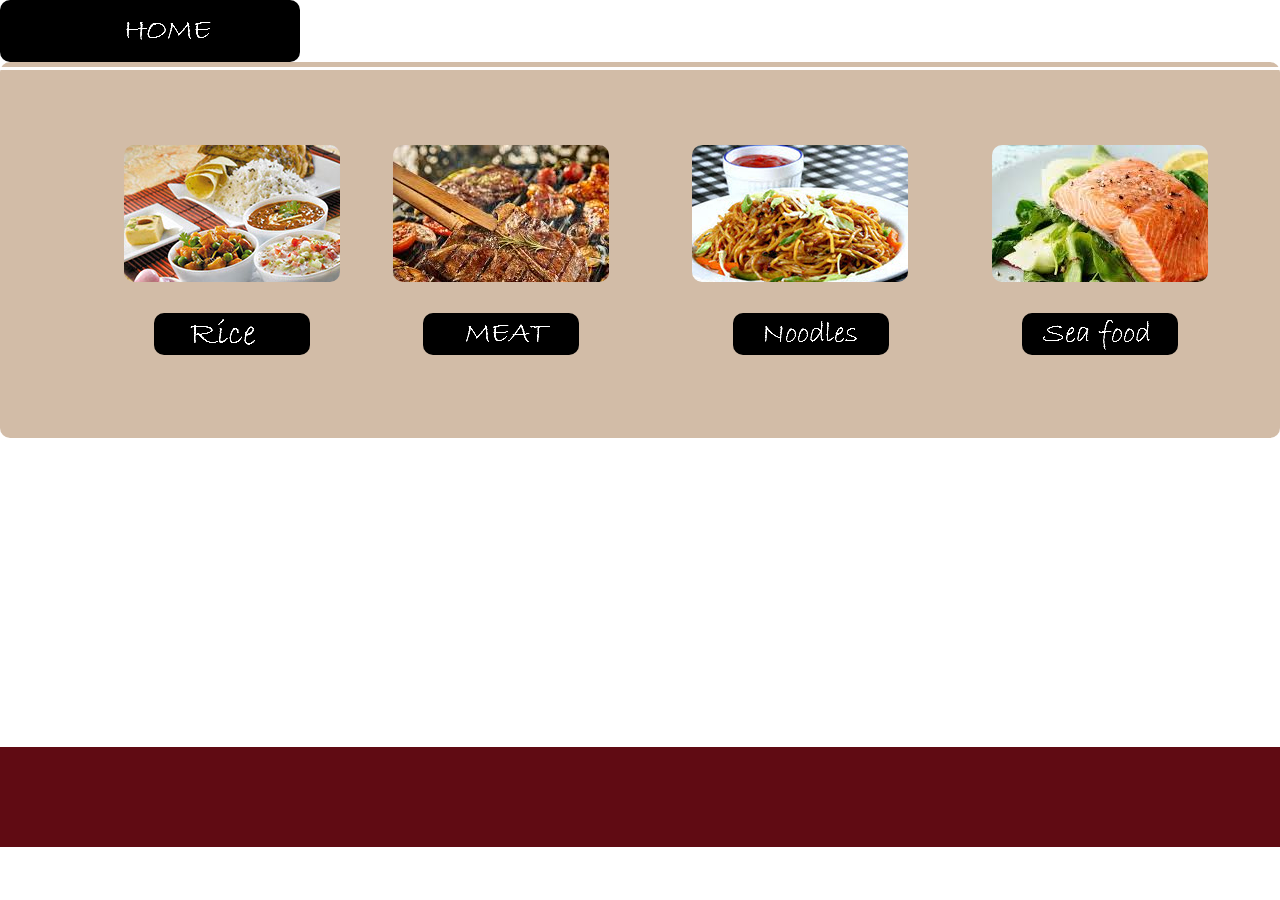
<file: food.html>
<!DOCTYPE html>
<html class="nojs html css_verticalspacer" lang="en-GB">
 <head>

  <meta http-equiv="Content-type" content="text/html;charset=UTF-8"/>
  <meta name="generator" content="2018.1.0.386"/>
  <meta name="viewport" content="width=device-width, initial-scale=1.0"/>
  
  <script type="text/javascript">
   // Update the 'nojs'/'js' class on the html node
document.documentElement.className = document.documentElement.className.replace(/\bnojs\b/g, 'js');

// Check that all required assets are uploaded and up-to-date
if(typeof Muse == "undefined") window.Muse = {}; window.Muse.assets = {"required":["museutils.js", "museconfig.js", "jquery.musepolyfill.bgsize.js", "jquery.watch.js", "jquery.museresponsive.js", "require.js", "food.css"], "outOfDate":[]};
</script>
  
  <title>Food</title>
  <!-- CSS -->
  <link rel="stylesheet" type="text/css" href="css/site_global.css?crc=444006867"/>
  <link rel="stylesheet" type="text/css" href="css/master_a-master.css?crc=3823529318"/>
  <link rel="stylesheet" type="text/css" href="css/food.css?crc=105889841" id="pagesheet"/>
  <!-- IE-only CSS -->
  <!--[if lt IE 9]>
  <link rel="stylesheet" type="text/css" href="css/nomq_preview_master_a-master.css?crc=3824530138"/>
  <link rel="stylesheet" type="text/css" href="css/nomq_food.css?crc=3804278998" id="nomq_pagesheet"/>
  <![endif]-->
  <!-- JS includes -->
  <!--[if lt IE 9]>
  <script src="scripts/html5shiv.js?crc=4241844378" type="text/javascript"></script>
  <![endif]-->
   </head>
 <body>

  <div class="breakpoint active" id="bp_infinity" data-min-width="1002"><!-- responsive breakpoint node -->
   <div class="clearfix borderbox" id="page"><!-- group -->
    <a class="nonblock nontext rounded-corners shared_content" id="u14594" href="index.html" data-content-guid="u14594_content"><!-- simple frame --></a>
    <div class="clearfix grpelem" id="pu14595-4"><!-- column -->
     <a class="nonblock nontext colelem" id="u14595-4" href="index.html"><!-- rasterized frame --><img class="temp_no_img_src" id="u14595-4_img" alt="HOME" data-orig-src="images/u14595-4.png?crc=4097388201" data-image-width="90" src="images/blank.gif?crc=4208392903"/></a>
     <div class="clearfix colelem" id="pu14296"><!-- group -->
      <div class="browser_width grpelem shared_content" id="u14296-bw" data-content-guid="u14296-bw_content">
       <div id="u14296"><!-- simple frame --></div>
      </div>
      <a class="nonblock nontext museBGSize rounded-corners grpelem shared_content" id="u14304" href="rice.html" data-content-guid="u14304_content"><!-- simple frame --></a>
      <div class="rounded-corners grpelem shared_content" id="u14312" data-content-guid="u14312_content"><!-- simple frame --></div>
      <div class="museBGSize rounded-corners grpelem shared_content" id="u14320" data-content-guid="u14320_content"><!-- simple frame --></div>
      <a class="nonblock nontext rounded-corners grpelem shared_content" id="u14323" href="meat.html" data-content-guid="u14323_content"><!-- simple frame --></a>
      <div class="browser_width grpelem shared_content" id="u14347-bw" data-content-guid="u14347-bw_content">
       <div id="u14347"><!-- simple frame --></div>
      </div>
      <div class="pointer_cursor rounded-corners clearfix grpelem" id="u14606"><!-- group -->
       <a class="block shared_content" href="rice.html" data-content-guid="u14606_0_content"><!-- Block link tag --></a>
       <a class="nonblock nontext grpelem" id="u14618-4" href="rice.html"><!-- rasterized frame --><img class="temp_no_img_src" id="u14618-4_img" alt="Rice" data-orig-src="images/u14618-4.png?crc=9191396" data-image-width="83" src="images/blank.gif?crc=4208392903"/></a>
      </div>
      <div class="pointer_cursor rounded-corners clearfix grpelem" id="u14609"><!-- group -->
       <a class="block shared_content" href="sea-food.html" data-content-guid="u14609_0_content"><!-- Block link tag --></a>
       <a class="nonblock nontext grpelem" id="u14633-4" href="sea-food.html"><!-- rasterized frame --><img class="temp_no_img_src" id="u14633-4_img" alt="Sea food" data-orig-src="images/u14633-4.png?crc=499533417" data-image-width="114" src="images/blank.gif?crc=4208392903"/></a>
      </div>
      <div class="pointer_cursor rounded-corners clearfix grpelem" id="u14612"><!-- group -->
       <a class="block shared_content" href="noodles.html" data-content-guid="u14612_0_content"><!-- Block link tag --></a>
       <a class="nonblock nontext grpelem" id="u14630-4" href="noodles.html"><!-- rasterized frame --><img class="temp_no_img_src" id="u14630-4_img" alt="Noodles" data-orig-src="images/u14630-4.png?crc=4228120281" data-image-width="99" src="images/blank.gif?crc=4208392903"/></a>
      </div>
      <div class="pointer_cursor rounded-corners clearfix grpelem" id="u14615"><!-- group -->
       <a class="block shared_content" href="meat.html" data-content-guid="u14615_0_content"><!-- Block link tag --></a>
       <a class="nonblock nontext grpelem" id="u14627-4" href="meat.html"><!-- rasterized frame --><img class="temp_no_img_src" id="u14627-4_img" alt="MEAT" data-orig-src="images/u14627-4.png?crc=285336368" data-image-width="91" src="images/blank.gif?crc=4208392903"/></a>
      </div>
     </div>
    </div>
    <div class="verticalspacer" data-offset-top="438" data-content-above-spacer="438" data-content-below-spacer="99" data-sizePolicy="fixed" data-pintopage="page_fixedLeft"></div>
    <div class="browser_width grpelem shared_content" id="u598-bw" data-content-guid="u598-bw_content">
     <div id="u598"><!-- simple frame --></div>
    </div>
   </div>
  </div>
  <div class="breakpoint" id="bp_1001" data-min-width="961" data-max-width="1001"><!-- responsive breakpoint node -->
   <div class="clearfix borderbox temp_no_id" data-orig-id="page"><!-- group -->
    <span class="nonblock nontext rounded-corners placeholder" data-placeholder-for="u14594_content"><!-- placeholder node --></span>
    <div class="clearfix grpelem temp_no_id" data-orig-id="pu14595-4"><!-- column -->
     <a class="nonblock nontext colelem temp_no_id" href="index.html" data-orig-id="u14595-4"><!-- rasterized frame --><img class="temp_no_id temp_no_img_src" alt="HOME" data-orig-src="images/u14595-42.png?crc=471154454" data-image-width="75" data-orig-id="u14595-4_img" src="images/blank.gif?crc=4208392903"/></a>
     <div class="clearfix colelem temp_no_id" data-orig-id="pu14296"><!-- group -->
      <span class="browser_width grpelem placeholder" data-placeholder-for="u14296-bw_content"><!-- placeholder node --></span>
      <span class="nonblock nontext museBGSize rounded-corners grpelem placeholder" data-placeholder-for="u14304_content"><!-- placeholder node --></span>
      <span class="rounded-corners grpelem placeholder" data-placeholder-for="u14312_content"><!-- placeholder node --></span>
      <span class="museBGSize rounded-corners grpelem placeholder" data-placeholder-for="u14320_content"><!-- placeholder node --></span>
      <span class="nonblock nontext rounded-corners grpelem placeholder" data-placeholder-for="u14323_content"><!-- placeholder node --></span>
      <span class="browser_width grpelem placeholder" data-placeholder-for="u14347-bw_content"><!-- placeholder node --></span>
      <div class="pointer_cursor rounded-corners clearfix grpelem temp_no_id" data-orig-id="u14606"><!-- group -->
       <span class="block placeholder" data-placeholder-for="u14606_0_content"><!-- placeholder node --></span>
       <a class="nonblock nontext grpelem temp_no_id" href="rice.html" data-orig-id="u14618-4"><!-- rasterized frame --><img class="temp_no_id temp_no_img_src" alt="Rice" data-orig-src="images/u14618-42.png?crc=385235106" data-image-width="69" data-orig-id="u14618-4_img" src="images/blank.gif?crc=4208392903"/></a>
      </div>
      <div class="pointer_cursor rounded-corners clearfix grpelem temp_no_id" data-orig-id="u14609"><!-- group -->
       <span class="block placeholder" data-placeholder-for="u14609_0_content"><!-- placeholder node --></span>
       <a class="nonblock nontext grpelem temp_no_id" href="sea-food.html" data-orig-id="u14633-4"><!-- rasterized frame --><img class="temp_no_id temp_no_img_src" alt="Sea food" data-orig-src="images/u14633-42.png?crc=4255862060" data-image-width="95" data-orig-id="u14633-4_img" src="images/blank.gif?crc=4208392903"/></a>
      </div>
      <div class="pointer_cursor rounded-corners clearfix grpelem temp_no_id" data-orig-id="u14612"><!-- group -->
       <span class="block placeholder" data-placeholder-for="u14612_0_content"><!-- placeholder node --></span>
       <a class="nonblock nontext grpelem temp_no_id" href="noodles.html" data-orig-id="u14630-4"><!-- rasterized frame --><img class="temp_no_id temp_no_img_src" alt="Noodles" data-orig-src="images/u14630-42.png?crc=16291911" data-image-width="82" data-orig-id="u14630-4_img" src="images/blank.gif?crc=4208392903"/></a>
      </div>
      <div class="pointer_cursor rounded-corners clearfix grpelem temp_no_id" data-orig-id="u14615"><!-- group -->
       <span class="block placeholder" data-placeholder-for="u14615_0_content"><!-- placeholder node --></span>
       <a class="nonblock nontext grpelem temp_no_id" href="meat.html" data-orig-id="u14627-4"><!-- rasterized frame --><img class="temp_no_id temp_no_img_src" alt="MEAT" data-orig-src="images/u14627-42.png?crc=265989585" data-image-width="75" data-orig-id="u14627-4_img" src="images/blank.gif?crc=4208392903"/></a>
      </div>
     </div>
    </div>
    <div class="verticalspacer shared_content" data-offset-top="474" data-content-above-spacer="474" data-content-below-spacer="99" data-sizePolicy="fixed" data-pintopage="page_fixedLeft" data-content-guid="page_2_content"></div>
    <span class="browser_width grpelem placeholder" data-placeholder-for="u598-bw_content"><!-- placeholder node --></span>
   </div>
  </div>
  <div class="breakpoint" id="bp_960" data-min-width="321" data-max-width="960"><!-- responsive breakpoint node -->
   <div class="clearfix borderbox temp_no_id" data-orig-id="page"><!-- group -->
    <span class="nonblock nontext rounded-corners placeholder" data-placeholder-for="u14594_content"><!-- placeholder node --></span>
    <div class="clearfix grpelem temp_no_id" data-orig-id="pu14595-4"><!-- column -->
     <a class="nonblock nontext colelem temp_no_id" href="index.html" data-orig-id="u14595-4"><!-- rasterized frame --><img class="temp_no_id temp_no_img_src" alt="HOME" data-orig-src="images/u14595-43.png?crc=3803663467" data-image-width="72" data-orig-id="u14595-4_img" src="images/blank.gif?crc=4208392903"/></a>
     <div class="clearfix colelem temp_no_id" data-orig-id="pu14296"><!-- group -->
      <span class="browser_width grpelem placeholder" data-placeholder-for="u14296-bw_content"><!-- placeholder node --></span>
      <span class="nonblock nontext museBGSize rounded-corners grpelem placeholder" data-placeholder-for="u14304_content"><!-- placeholder node --></span>
      <span class="rounded-corners grpelem placeholder" data-placeholder-for="u14312_content"><!-- placeholder node --></span>
      <span class="museBGSize rounded-corners grpelem placeholder" data-placeholder-for="u14320_content"><!-- placeholder node --></span>
      <span class="nonblock nontext rounded-corners grpelem placeholder" data-placeholder-for="u14323_content"><!-- placeholder node --></span>
      <span class="browser_width grpelem placeholder" data-placeholder-for="u14347-bw_content"><!-- placeholder node --></span>
      <div class="pointer_cursor rounded-corners clearfix grpelem temp_no_id" data-orig-id="u14606"><!-- group -->
       <span class="block placeholder" data-placeholder-for="u14606_0_content"><!-- placeholder node --></span>
       <a class="nonblock nontext grpelem temp_no_id" href="rice.html" data-orig-id="u14618-4"><!-- rasterized frame --><img class="temp_no_id temp_no_img_src" alt="Rice" data-orig-src="images/u14618-43.png?crc=3551096" data-image-width="66" data-orig-id="u14618-4_img" src="images/blank.gif?crc=4208392903"/></a>
      </div>
      <div class="pointer_cursor rounded-corners clearfix grpelem temp_no_id" data-orig-id="u14609"><!-- group -->
       <span class="block placeholder" data-placeholder-for="u14609_0_content"><!-- placeholder node --></span>
       <a class="nonblock nontext grpelem temp_no_id" href="sea-food.html" data-orig-id="u14633-4"><!-- rasterized frame --><img class="temp_no_id temp_no_img_src" alt="Sea food" data-orig-src="images/u14633-43.png?crc=305032173" data-image-width="92" data-orig-id="u14633-4_img" src="images/blank.gif?crc=4208392903"/></a>
      </div>
      <div class="pointer_cursor rounded-corners clearfix grpelem temp_no_id" data-orig-id="u14612"><!-- group -->
       <span class="block placeholder" data-placeholder-for="u14612_0_content"><!-- placeholder node --></span>
       <a class="nonblock nontext grpelem temp_no_id" href="noodles.html" data-orig-id="u14630-4"><!-- rasterized frame --><img class="temp_no_id temp_no_img_src" alt="Noodles" data-orig-src="images/u14630-43.png?crc=3949245064" data-image-width="79" data-orig-id="u14630-4_img" src="images/blank.gif?crc=4208392903"/></a>
      </div>
      <div class="pointer_cursor rounded-corners clearfix grpelem temp_no_id" data-orig-id="u14615"><!-- group -->
       <span class="block placeholder" data-placeholder-for="u14615_0_content"><!-- placeholder node --></span>
       <a class="nonblock nontext grpelem temp_no_id" href="meat.html" data-orig-id="u14627-4"><!-- rasterized frame --><img class="temp_no_id temp_no_img_src" alt="MEAT" data-orig-src="images/u14627-43.png?crc=376453116" data-image-width="72" data-orig-id="u14627-4_img" src="images/blank.gif?crc=4208392903"/></a>
      </div>
     </div>
    </div>
    <span class="verticalspacer placeholder" data-placeholder-for="page_2_content"><!-- placeholder node --></span>
    <span class="browser_width grpelem placeholder" data-placeholder-for="u598-bw_content"><!-- placeholder node --></span>
   </div>
  </div>
  <div class="breakpoint" id="bp_320" data-max-width="320"><!-- responsive breakpoint node -->
   <div class="clearfix borderbox temp_no_id" data-orig-id="page"><!-- group -->
    <span class="nonblock nontext rounded-corners placeholder" data-placeholder-for="u14594_content"><!-- placeholder node --></span>
    <div class="clearfix grpelem temp_no_id" data-orig-id="pu14595-4"><!-- column -->
     <a class="nonblock nontext colelem temp_no_id" href="index.html" data-orig-id="u14595-4"><!-- rasterized frame --><img class="temp_no_id temp_no_img_src" alt="HOME" data-orig-src="images/u14595-44.png?crc=4163607387" data-image-width="24" data-orig-id="u14595-4_img" src="images/blank.gif?crc=4208392903"/></a>
     <div class="clearfix colelem temp_no_id" data-orig-id="pu14296"><!-- group -->
      <span class="browser_width grpelem placeholder" data-placeholder-for="u14296-bw_content"><!-- placeholder node --></span>
      <span class="nonblock nontext museBGSize rounded-corners grpelem placeholder" data-placeholder-for="u14304_content"><!-- placeholder node --></span>
      <span class="rounded-corners grpelem placeholder" data-placeholder-for="u14312_content"><!-- placeholder node --></span>
      <span class="museBGSize rounded-corners grpelem placeholder" data-placeholder-for="u14320_content"><!-- placeholder node --></span>
      <span class="nonblock nontext rounded-corners grpelem placeholder" data-placeholder-for="u14323_content"><!-- placeholder node --></span>
      <span class="browser_width grpelem placeholder" data-placeholder-for="u14347-bw_content"><!-- placeholder node --></span>
      <div class="pointer_cursor rounded-corners clearfix grpelem temp_no_id" data-orig-id="u14606"><!-- group -->
       <span class="block placeholder" data-placeholder-for="u14606_0_content"><!-- placeholder node --></span>
       <a class="nonblock nontext grpelem temp_no_id" href="rice.html" data-orig-id="u14618-4"><!-- rasterized frame --><img class="temp_no_id temp_no_img_src" alt="Rice" data-orig-src="images/u14618-44.png?crc=4262425831" data-image-width="22" data-orig-id="u14618-4_img" src="images/blank.gif?crc=4208392903"/></a>
      </div>
      <div class="pointer_cursor rounded-corners clearfix grpelem temp_no_id" data-orig-id="u14609"><!-- group -->
       <span class="block placeholder" data-placeholder-for="u14609_0_content"><!-- placeholder node --></span>
       <a class="nonblock nontext grpelem temp_no_id" href="sea-food.html" data-orig-id="u14633-4"><!-- rasterized frame --><img class="temp_no_id temp_no_img_src" alt="Sea food" data-orig-src="images/u14633-44.png?crc=3842707834" data-image-width="31" data-orig-id="u14633-4_img" src="images/blank.gif?crc=4208392903"/></a>
      </div>
      <div class="pointer_cursor rounded-corners clearfix grpelem temp_no_id" data-orig-id="u14612"><!-- group -->
       <span class="block placeholder" data-placeholder-for="u14612_0_content"><!-- placeholder node --></span>
       <a class="nonblock nontext grpelem temp_no_id" href="noodles.html" data-orig-id="u14630-4"><!-- rasterized frame --><img class="temp_no_id temp_no_img_src" alt="Noodles" data-orig-src="images/u14630-44.png?crc=116708416" data-image-width="26" data-orig-id="u14630-4_img" src="images/blank.gif?crc=4208392903"/></a>
      </div>
      <div class="pointer_cursor rounded-corners clearfix grpelem temp_no_id" data-orig-id="u14615"><!-- group -->
       <span class="block placeholder" data-placeholder-for="u14615_0_content"><!-- placeholder node --></span>
       <a class="nonblock nontext grpelem temp_no_id" href="meat.html" data-orig-id="u14627-4"><!-- rasterized frame --><img class="temp_no_id temp_no_img_src" alt="MEAT" data-orig-src="images/u14627-44.png?crc=4048193492" data-image-width="24" data-orig-id="u14627-4_img" src="images/blank.gif?crc=4208392903"/></a>
      </div>
     </div>
    </div>
    <div class="verticalspacer" data-offset-top="593" data-content-above-spacer="591" data-content-below-spacer="99" data-sizePolicy="fixed" data-pintopage="page_fixedLeft"></div>
    <span class="browser_width grpelem placeholder" data-placeholder-for="u598-bw_content"><!-- placeholder node --></span>
   </div>
  </div>
  <!-- Other scripts -->
  <script type="text/javascript">
   // Decide whether to suppress missing file error or not based on preference setting
var suppressMissingFileError = false
</script>
  <script type="text/javascript">
   window.Muse.assets.check=function(c){if(!window.Muse.assets.checked){window.Muse.assets.checked=!0;var b={},d=function(a,b){if(window.getComputedStyle){var c=window.getComputedStyle(a,null);return c&&c.getPropertyValue(b)||c&&c[b]||""}if(document.documentElement.currentStyle)return(c=a.currentStyle)&&c[b]||a.style&&a.style[b]||"";return""},a=function(a){if(a.match(/^rgb/))return a=a.replace(/\s+/g,"").match(/([\d\,]+)/gi)[0].split(","),(parseInt(a[0])<<16)+(parseInt(a[1])<<8)+parseInt(a[2]);if(a.match(/^\#/))return parseInt(a.substr(1),
16);return 0},f=function(f){for(var g=document.getElementsByTagName("link"),j=0;j<g.length;j++)if("text/css"==g[j].type){var l=(g[j].href||"").match(/\/?css\/([\w\-]+\.css)\?crc=(\d+)/);if(!l||!l[1]||!l[2])break;b[l[1]]=l[2]}g=document.createElement("div");g.className="version";g.style.cssText="display:none; width:1px; height:1px;";document.getElementsByTagName("body")[0].appendChild(g);for(j=0;j<Muse.assets.required.length;){var l=Muse.assets.required[j],k=l.match(/([\w\-\.]+)\.(\w+)$/),i=k&&k[1]?
k[1]:null,k=k&&k[2]?k[2]:null;switch(k.toLowerCase()){case "css":i=i.replace(/\W/gi,"_").replace(/^([^a-z])/gi,"_$1");g.className+=" "+i;i=a(d(g,"color"));k=a(d(g,"backgroundColor"));i!=0||k!=0?(Muse.assets.required.splice(j,1),"undefined"!=typeof b[l]&&(i!=b[l]>>>24||k!=(b[l]&16777215))&&Muse.assets.outOfDate.push(l)):j++;g.className="version";break;case "js":j++;break;default:throw Error("Unsupported file type: "+k);}}c?c().jquery!="1.8.3"&&Muse.assets.outOfDate.push("jquery-1.8.3.min.js"):Muse.assets.required.push("jquery-1.8.3.min.js");
g.parentNode.removeChild(g);if(Muse.assets.outOfDate.length||Muse.assets.required.length)g="Some files on the server may be missing or incorrect. Clear browser cache and try again. If the problem persists please contact website author.",f&&Muse.assets.outOfDate.length&&(g+="\nOut of date: "+Muse.assets.outOfDate.join(",")),f&&Muse.assets.required.length&&(g+="\nMissing: "+Muse.assets.required.join(",")),suppressMissingFileError?(g+="\nUse SuppressMissingFileError key in AppPrefs.xml to show missing file error pop up.",console.log(g)):alert(g)};location&&location.search&&location.search.match&&location.search.match(/muse_debug/gi)?
setTimeout(function(){f(!0)},5E3):f()}};
var muse_init=function(){require.config({baseUrl:""});require(["jquery","museutils","whatinput","jquery.watch","jquery.musepolyfill.bgsize","jquery.museresponsive"],function(c){var $ = c;$(document).ready(function(){try{
window.Muse.assets.check($);/* body */
Muse.Utils.transformMarkupToFixBrowserProblemsPreInit();/* body */
Muse.Utils.prepHyperlinks(true);/* body */
Muse.Utils.resizeHeight('.browser_width');/* resize height */
Muse.Utils.requestAnimationFrame(function() { $('body').addClass('initialized'); });/* mark body as initialized */
Muse.Utils.makeButtonsVisibleAfterSettingMinWidth();/* body */
Muse.Utils.fullPage('#page');/* 100% height page */
$( '.breakpoint' ).registerBreakpoint();/* Register breakpoints */
Muse.Utils.transformMarkupToFixBrowserProblems();/* body */
}catch(b){if(b&&"function"==typeof b.notify?b.notify():Muse.Assert.fail("Error calling selector function: "+b),false)throw b;}})})};

</script>
  <!-- RequireJS script -->
  <script src="scripts/require.js?crc=7928878" type="text/javascript" async data-main="scripts/museconfig.js?crc=4286661555" onload="if (requirejs) requirejs.onError = function(requireType, requireModule) { if (requireType && requireType.toString && requireType.toString().indexOf && 0 <= requireType.toString().indexOf('#scripterror')) window.Muse.assets.check(); }" onerror="window.Muse.assets.check();"></script>
   </body>
</html>
</file>
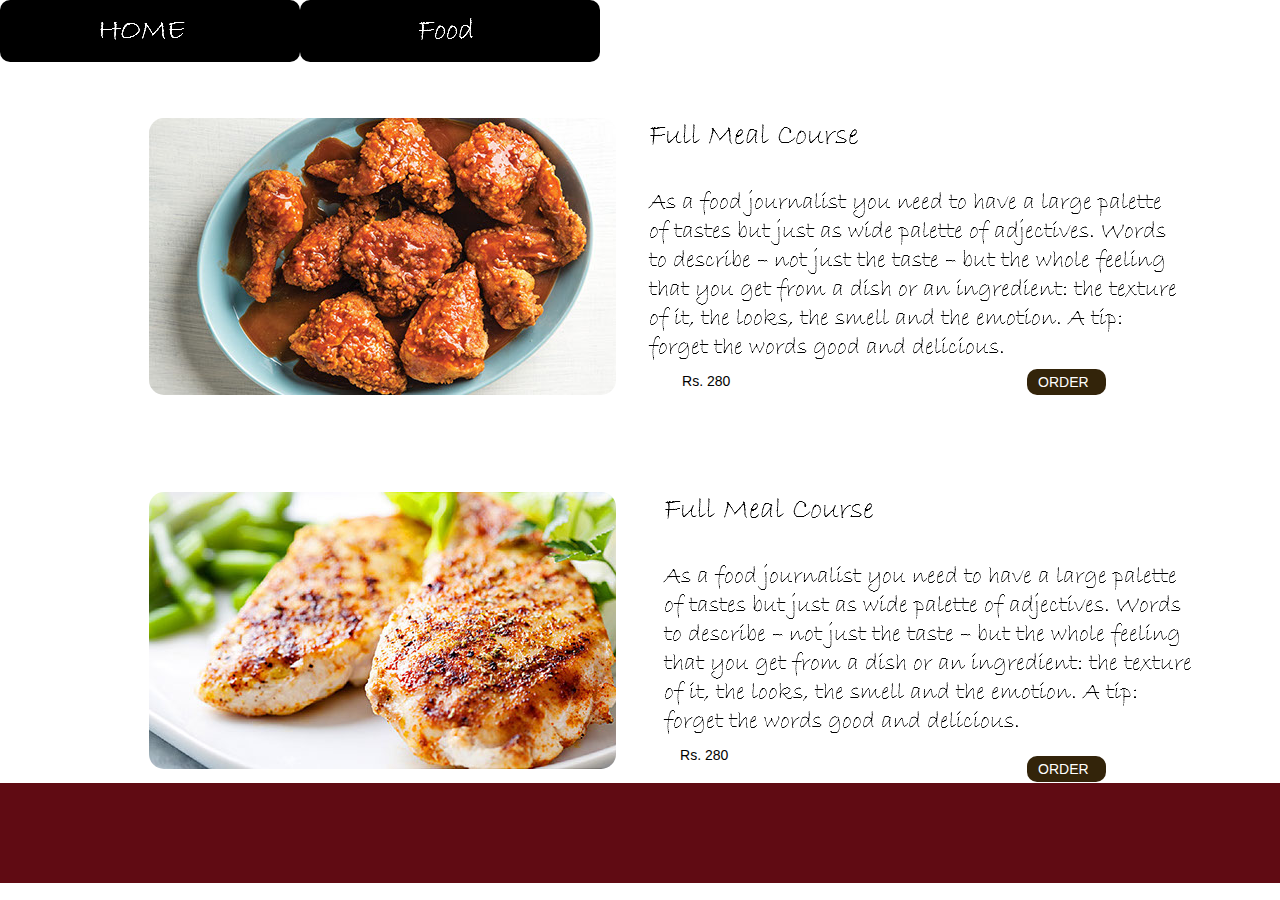
<file: meat.html>
<!DOCTYPE html>
<html class="nojs html css_verticalspacer" lang="en-GB">
 <head>

  <meta http-equiv="Content-type" content="text/html;charset=UTF-8"/>
  <meta name="generator" content="2018.1.0.386"/>
  <meta name="viewport" content="width=device-width, initial-scale=1.0"/>
  
  <script type="text/javascript">
   // Update the 'nojs'/'js' class on the html node
document.documentElement.className = document.documentElement.className.replace(/\bnojs\b/g, 'js');

// Check that all required assets are uploaded and up-to-date
if(typeof Muse == "undefined") window.Muse = {}; window.Muse.assets = {"required":["museutils.js", "museconfig.js", "jquery.musepolyfill.bgsize.js", "jquery.watch.js", "jquery.museresponsive.js", "require.js", "meat.css"], "outOfDate":[]};
</script>
  
  <title>Meat</title>
  <!-- CSS -->
  <link rel="stylesheet" type="text/css" href="css/site_global.css?crc=444006867"/>
  <link rel="stylesheet" type="text/css" href="css/master_a-master.css?crc=3823529318"/>
  <link rel="stylesheet" type="text/css" href="css/meat.css?crc=3767938894" id="pagesheet"/>
  <!-- IE-only CSS -->
  <!--[if lt IE 9]>
  <link rel="stylesheet" type="text/css" href="css/nomq_preview_master_a-master.css?crc=3824530138"/>
  <link rel="stylesheet" type="text/css" href="css/nomq_meat.css?crc=259540261" id="nomq_pagesheet"/>
  <![endif]-->
  <!-- JS includes -->
  <!--[if lt IE 9]>
  <script src="scripts/html5shiv.js?crc=4241844378" type="text/javascript"></script>
  <![endif]-->
   </head>
 <body>

  <div class="breakpoint active" id="bp_infinity" data-min-width="1002"><!-- responsive breakpoint node -->
   <div class="clearfix borderbox" id="page"><!-- group -->
    <div class="clearfix grpelem" id="pu17047"><!-- group -->
     <a class="nonblock nontext rounded-corners shared_content" id="u17047" href="index.html" data-content-guid="u17047_content"><!-- simple frame --></a>
     <a class="nonblock nontext" id="u17048-4" href="index.html"><!-- rasterized frame --><img class="temp_no_img_src" id="u17048-4_img" alt="HOME" data-orig-src="images/u17048-4.png?crc=4097388201" data-image-width="90" src="images/blank.gif?crc=4208392903"/></a>
     <a class="nonblock nontext rounded-corners shared_content" id="u19574" href="food.html" data-content-guid="u19574_content"><!-- simple frame --></a>
     <a class="nonblock nontext" id="u19575-4" href="food.html"><!-- rasterized frame --><img class="temp_no_img_src" id="u19575-4_img" alt="Food" data-orig-src="images/u19575-4.png?crc=4161193032" data-image-width="63" src="images/blank.gif?crc=4208392903"/></a>
    </div>
    <div class="clearfix grpelem shared_content" id="pu17135" data-content-guid="pu17135_content"><!-- column -->
     <div class="museBGSize rounded-corners colelem" id="u17135"><!-- simple frame --></div>
     <div class="museBGSize rounded-corners colelem" id="u17138"><!-- simple frame --></div>
    </div>
    <div class="clearfix grpelem" id="pu18792-8"><!-- column -->
     <img class="colelem temp_no_img_src" id="u18792-8" alt="Full Meal Course As a food journalist you need to have a large palette of tastes but just as wide palette of adjectives. Words to describe – not just the taste – but the whole feeling that you get from a dish or an ingredient: the texture of it, the looks, the smell and the emotion. A tip: forget the words good and delicious." data-orig-src="images/u18792-8.png?crc=159192280" data-image-width="534" src="images/blank.gif?crc=4208392903"/><!-- rasterized frame -->
     <div class="clearfix colelem shared_content" id="pu17162-4" data-content-guid="pu17162-4_content"><!-- group -->
      <div class="clearfix grpelem" id="u17162-4"><!-- content -->
       <p>Rs. 280</p>
      </div>
      <div class="rounded-corners clearfix grpelem" id="u17161"><!-- group -->
       <div class="clearfix grpelem" id="u17163-4"><!-- content -->
        <p>ORDER</p>
       </div>
      </div>
     </div>
     <img class="colelem temp_no_img_src" id="u18795-8" alt="Full Meal Course As a food journalist you need to have a large palette of tastes but just as wide palette of adjectives. Words to describe – not just the taste – but the whole feeling that you get from a dish or an ingredient: the texture of it, the looks, the smell and the emotion. A tip: forget the words good and delicious." data-orig-src="images/u18795-8.png?crc=159192280" data-image-width="534" src="images/blank.gif?crc=4208392903"/><!-- rasterized frame -->
     <div class="clearfix colelem shared_content" id="pu17174-4" data-content-guid="pu17174-4_content"><!-- group -->
      <div class="clearfix grpelem" id="u17174-4"><!-- content -->
       <p>Rs. 280</p>
      </div>
      <div class="rounded-corners clearfix grpelem" id="u17173"><!-- group -->
       <div class="clearfix grpelem" id="u17175-4"><!-- content -->
        <p>ORDER</p>
       </div>
      </div>
     </div>
    </div>
    <div class="verticalspacer" data-offset-top="782" data-content-above-spacer="781" data-content-below-spacer="99" data-sizePolicy="fixed" data-pintopage="page_fixedLeft"></div>
    <div class="browser_width grpelem shared_content" id="u598-bw" data-content-guid="u598-bw_content">
     <div id="u598"><!-- simple frame --></div>
    </div>
   </div>
  </div>
  <div class="breakpoint" id="bp_1001" data-min-width="961" data-max-width="1001"><!-- responsive breakpoint node -->
   <div class="clearfix borderbox temp_no_id" data-orig-id="page"><!-- group -->
    <div class="clearfix grpelem temp_no_id" data-orig-id="pu17047"><!-- group -->
     <span class="nonblock nontext rounded-corners placeholder" data-placeholder-for="u17047_content"><!-- placeholder node --></span>
     <a class="nonblock nontext temp_no_id" href="index.html" data-orig-id="u17048-4"><!-- rasterized frame --><img class="temp_no_id temp_no_img_src" alt="HOME" data-orig-src="images/u17048-42.png?crc=471154454" data-image-width="75" data-orig-id="u17048-4_img" src="images/blank.gif?crc=4208392903"/></a>
     <span class="nonblock nontext rounded-corners placeholder" data-placeholder-for="u19574_content"><!-- placeholder node --></span>
     <a class="nonblock nontext temp_no_id" href="food.html" data-orig-id="u19575-4"><!-- rasterized frame --><img class="temp_no_id temp_no_img_src" alt="Food" data-orig-src="images/u19575-42.png?crc=3831669268" data-image-width="52" data-orig-id="u19575-4_img" src="images/blank.gif?crc=4208392903"/></a>
    </div>
    <span class="clearfix grpelem placeholder" data-placeholder-for="pu17135_content"><!-- placeholder node --></span>
    <div class="clearfix grpelem temp_no_id" data-orig-id="pu18792-8"><!-- column -->
     <img class="colelem temp_no_id temp_no_img_src" alt="Full Meal Course As a food journalist you need to have a large palette of tastes but just as wide palette of adjectives. Words to describe – not just the taste – but the whole feeling that you get from a dish or an ingredient: the texture of it, the looks, the smell and the emotion. A tip: forget the words good and delicious." data-orig-src="images/u18792-82.png?crc=3944574446" data-image-width="445" data-orig-id="u18792-8" src="images/blank.gif?crc=4208392903"/><!-- rasterized frame -->
     <span class="clearfix colelem placeholder" data-placeholder-for="pu17162-4_content"><!-- placeholder node --></span>
     <img class="colelem temp_no_id temp_no_img_src" alt="Full Meal Course As a food journalist you need to have a large palette of tastes but just as wide palette of adjectives. Words to describe – not just the taste – but the whole feeling that you get from a dish or an ingredient: the texture of it, the looks, the smell and the emotion. A tip: forget the words good and delicious." data-orig-src="images/u18795-82.png?crc=3944574446" data-image-width="445" data-orig-id="u18795-8" src="images/blank.gif?crc=4208392903"/><!-- rasterized frame -->
     <span class="clearfix colelem placeholder" data-placeholder-for="pu17174-4_content"><!-- placeholder node --></span>
    </div>
    <div class="verticalspacer" data-offset-top="874" data-content-above-spacer="873" data-content-below-spacer="99" data-sizePolicy="fixed" data-pintopage="page_fixedLeft"></div>
    <span class="browser_width grpelem placeholder" data-placeholder-for="u598-bw_content"><!-- placeholder node --></span>
   </div>
  </div>
  <div class="breakpoint" id="bp_960" data-min-width="321" data-max-width="960"><!-- responsive breakpoint node -->
   <div class="clearfix borderbox temp_no_id" data-orig-id="page"><!-- group -->
    <div class="clearfix grpelem temp_no_id" data-orig-id="pu17047"><!-- group -->
     <span class="nonblock nontext rounded-corners placeholder" data-placeholder-for="u17047_content"><!-- placeholder node --></span>
     <a class="nonblock nontext temp_no_id" href="index.html" data-orig-id="u17048-4"><!-- rasterized frame --><img class="temp_no_id temp_no_img_src" alt="HOME" data-orig-src="images/u17048-43.png?crc=3803663467" data-image-width="72" data-orig-id="u17048-4_img" src="images/blank.gif?crc=4208392903"/></a>
     <span class="nonblock nontext rounded-corners placeholder" data-placeholder-for="u19574_content"><!-- placeholder node --></span>
     <a class="nonblock nontext temp_no_id" href="food.html" data-orig-id="u19575-4"><!-- rasterized frame --><img class="temp_no_id temp_no_img_src" alt="Food" data-orig-src="images/u19575-43.png?crc=519726376" data-image-width="50" data-orig-id="u19575-4_img" src="images/blank.gif?crc=4208392903"/></a>
    </div>
    <span class="clearfix grpelem placeholder" data-placeholder-for="pu17135_content"><!-- placeholder node --></span>
    <div class="clearfix grpelem temp_no_id" data-orig-id="pu18792-8"><!-- column -->
     <img class="colelem temp_no_id temp_no_img_src" alt="Full Meal Course As a food journalist you need to have a large palette of tastes but just as wide palette of adjectives. Words to describe – not just the taste – but the whole feeling that you get from a dish or an ingredient: the texture of it, the looks, the smell and the emotion. A tip: forget the words good and delicious." data-orig-src="images/u18792-83.png?crc=3848444203" data-image-width="427" data-orig-id="u18792-8" src="images/blank.gif?crc=4208392903"/><!-- rasterized frame -->
     <span class="clearfix colelem placeholder" data-placeholder-for="pu17162-4_content"><!-- placeholder node --></span>
     <img class="colelem temp_no_id temp_no_img_src" alt="Full Meal Course As a food journalist you need to have a large palette of tastes but just as wide palette of adjectives. Words to describe – not just the taste – but the whole feeling that you get from a dish or an ingredient: the texture of it, the looks, the smell and the emotion. A tip: forget the words good and delicious." data-orig-src="images/u18795-83.png?crc=3848444203" data-image-width="427" data-orig-id="u18795-8" src="images/blank.gif?crc=4208392903"/><!-- rasterized frame -->
     <span class="clearfix colelem placeholder" data-placeholder-for="pu17174-4_content"><!-- placeholder node --></span>
    </div>
    <div class="verticalspacer" data-offset-top="932" data-content-above-spacer="931" data-content-below-spacer="99" data-sizePolicy="fixed" data-pintopage="page_fixedLeft"></div>
    <span class="browser_width grpelem placeholder" data-placeholder-for="u598-bw_content"><!-- placeholder node --></span>
   </div>
  </div>
  <div class="breakpoint" id="bp_320" data-max-width="320"><!-- responsive breakpoint node -->
   <div class="clearfix borderbox temp_no_id" data-orig-id="page"><!-- group -->
    <div class="clearfix grpelem temp_no_id" data-orig-id="pu17047"><!-- group -->
     <span class="nonblock nontext rounded-corners placeholder" data-placeholder-for="u17047_content"><!-- placeholder node --></span>
     <a class="nonblock nontext temp_no_id" href="index.html" data-orig-id="u17048-4"><!-- rasterized frame --><img class="temp_no_id temp_no_img_src" alt="HOME" data-orig-src="images/u17048-44.png?crc=4163607387" data-image-width="24" data-orig-id="u17048-4_img" src="images/blank.gif?crc=4208392903"/></a>
    </div>
    <span class="clearfix grpelem placeholder" data-placeholder-for="pu17135_content"><!-- placeholder node --></span>
    <div class="clearfix grpelem temp_no_id" data-orig-id="pu18792-8"><!-- column -->
     <img class="colelem temp_no_id temp_no_img_src" alt="Full Meal Course As a food journalist you need to have a large palette of tastes but just as wide palette of adjectives. Words to describe – not just the taste – but the whole feeling that you get from a dish or an ingredient: the texture of it, the looks, the smell and the emotion. A tip: forget the words good and delicious." data-orig-src="images/u18792-84.png?crc=248778866" data-image-width="143" data-orig-id="u18792-8" src="images/blank.gif?crc=4208392903"/><!-- rasterized frame -->
     <span class="clearfix colelem placeholder" data-placeholder-for="pu17162-4_content"><!-- placeholder node --></span>
     <img class="colelem temp_no_id temp_no_img_src" alt="Full Meal Course As a food journalist you need to have a large palette of tastes but just as wide palette of adjectives. Words to describe – not just the taste – but the whole feeling that you get from a dish or an ingredient: the texture of it, the looks, the smell and the emotion. A tip: forget the words good and delicious." data-orig-src="images/u18795-84.png?crc=248778866" data-image-width="143" data-orig-id="u18795-8" src="images/blank.gif?crc=4208392903"/><!-- rasterized frame -->
     <span class="clearfix colelem placeholder" data-placeholder-for="pu17174-4_content"><!-- placeholder node --></span>
    </div>
    <div class="clearfix grpelem" id="pu19574"><!-- group -->
     <span class="nonblock nontext rounded-corners placeholder" data-placeholder-for="u19574_content"><!-- placeholder node --></span>
     <a class="nonblock nontext temp_no_id" href="food.html" data-orig-id="u19575-4"><!-- rasterized frame --><img class="temp_no_id temp_no_img_src" alt="Food" data-orig-src="images/u19575-44.png?crc=3920567263" data-image-width="16" data-orig-id="u19575-4_img" src="images/blank.gif?crc=4208392903"/></a>
    </div>
    <div class="verticalspacer" data-offset-top="2150" data-content-above-spacer="2149" data-content-below-spacer="99" data-sizePolicy="fixed" data-pintopage="page_fixedLeft"></div>
    <span class="browser_width grpelem placeholder" data-placeholder-for="u598-bw_content"><!-- placeholder node --></span>
   </div>
  </div>
  <!-- Other scripts -->
  <script type="text/javascript">
   // Decide whether to suppress missing file error or not based on preference setting
var suppressMissingFileError = false
</script>
  <script type="text/javascript">
   window.Muse.assets.check=function(c){if(!window.Muse.assets.checked){window.Muse.assets.checked=!0;var b={},d=function(a,b){if(window.getComputedStyle){var c=window.getComputedStyle(a,null);return c&&c.getPropertyValue(b)||c&&c[b]||""}if(document.documentElement.currentStyle)return(c=a.currentStyle)&&c[b]||a.style&&a.style[b]||"";return""},a=function(a){if(a.match(/^rgb/))return a=a.replace(/\s+/g,"").match(/([\d\,]+)/gi)[0].split(","),(parseInt(a[0])<<16)+(parseInt(a[1])<<8)+parseInt(a[2]);if(a.match(/^\#/))return parseInt(a.substr(1),
16);return 0},f=function(f){for(var g=document.getElementsByTagName("link"),j=0;j<g.length;j++)if("text/css"==g[j].type){var l=(g[j].href||"").match(/\/?css\/([\w\-]+\.css)\?crc=(\d+)/);if(!l||!l[1]||!l[2])break;b[l[1]]=l[2]}g=document.createElement("div");g.className="version";g.style.cssText="display:none; width:1px; height:1px;";document.getElementsByTagName("body")[0].appendChild(g);for(j=0;j<Muse.assets.required.length;){var l=Muse.assets.required[j],k=l.match(/([\w\-\.]+)\.(\w+)$/),i=k&&k[1]?
k[1]:null,k=k&&k[2]?k[2]:null;switch(k.toLowerCase()){case "css":i=i.replace(/\W/gi,"_").replace(/^([^a-z])/gi,"_$1");g.className+=" "+i;i=a(d(g,"color"));k=a(d(g,"backgroundColor"));i!=0||k!=0?(Muse.assets.required.splice(j,1),"undefined"!=typeof b[l]&&(i!=b[l]>>>24||k!=(b[l]&16777215))&&Muse.assets.outOfDate.push(l)):j++;g.className="version";break;case "js":j++;break;default:throw Error("Unsupported file type: "+k);}}c?c().jquery!="1.8.3"&&Muse.assets.outOfDate.push("jquery-1.8.3.min.js"):Muse.assets.required.push("jquery-1.8.3.min.js");
g.parentNode.removeChild(g);if(Muse.assets.outOfDate.length||Muse.assets.required.length)g="Some files on the server may be missing or incorrect. Clear browser cache and try again. If the problem persists please contact website author.",f&&Muse.assets.outOfDate.length&&(g+="\nOut of date: "+Muse.assets.outOfDate.join(",")),f&&Muse.assets.required.length&&(g+="\nMissing: "+Muse.assets.required.join(",")),suppressMissingFileError?(g+="\nUse SuppressMissingFileError key in AppPrefs.xml to show missing file error pop up.",console.log(g)):alert(g)};location&&location.search&&location.search.match&&location.search.match(/muse_debug/gi)?
setTimeout(function(){f(!0)},5E3):f()}};
var muse_init=function(){require.config({baseUrl:""});require(["jquery","museutils","whatinput","jquery.musepolyfill.bgsize","jquery.watch","jquery.museresponsive"],function(c){var $ = c;$(document).ready(function(){try{
window.Muse.assets.check($);/* body */
Muse.Utils.transformMarkupToFixBrowserProblemsPreInit();/* body */
Muse.Utils.prepHyperlinks(true);/* body */
Muse.Utils.resizeHeight('.browser_width');/* resize height */
Muse.Utils.requestAnimationFrame(function() { $('body').addClass('initialized'); });/* mark body as initialized */
Muse.Utils.makeButtonsVisibleAfterSettingMinWidth();/* body */
Muse.Utils.fullPage('#page');/* 100% height page */
$( '.breakpoint' ).registerBreakpoint();/* Register breakpoints */
Muse.Utils.transformMarkupToFixBrowserProblems();/* body */
}catch(b){if(b&&"function"==typeof b.notify?b.notify():Muse.Assert.fail("Error calling selector function: "+b),false)throw b;}})})};

</script>
  <!-- RequireJS script -->
  <script src="scripts/require.js?crc=7928878" type="text/javascript" async data-main="scripts/museconfig.js?crc=4286661555" onload="if (requirejs) requirejs.onError = function(requireType, requireModule) { if (requireType && requireType.toString && requireType.toString().indexOf && 0 <= requireType.toString().indexOf('#scripterror')) window.Muse.assets.check(); }" onerror="window.Muse.assets.check();"></script>
   </body>
</html>
</file>
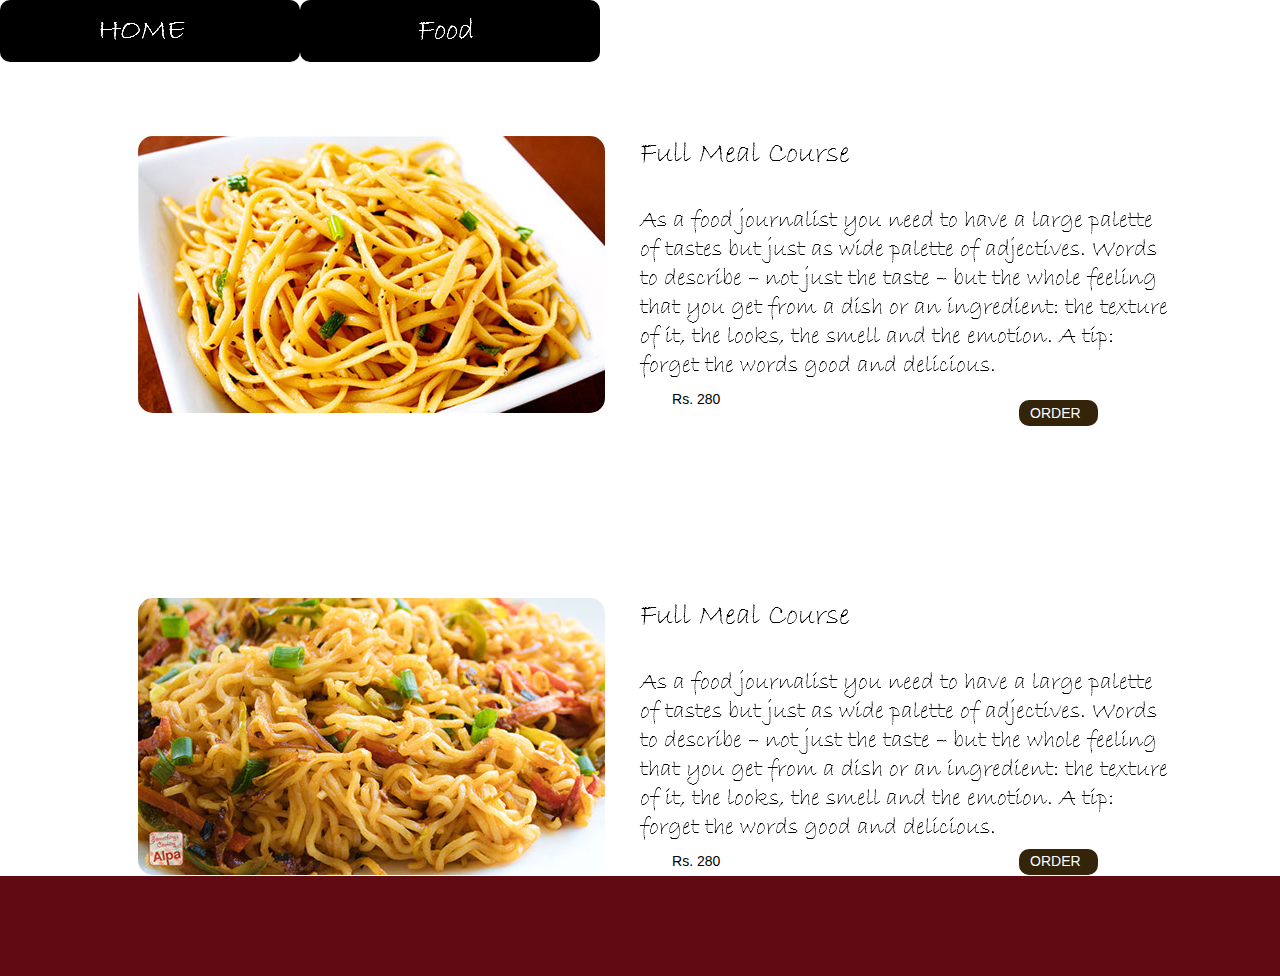
<file: noodles.html>
<!DOCTYPE html>
<html class="nojs html css_verticalspacer" lang="en-GB">
 <head>

  <meta http-equiv="Content-type" content="text/html;charset=UTF-8"/>
  <meta name="generator" content="2018.1.0.386"/>
  <meta name="viewport" content="width=device-width, initial-scale=1.0"/>
  
  <script type="text/javascript">
   // Update the 'nojs'/'js' class on the html node
document.documentElement.className = document.documentElement.className.replace(/\bnojs\b/g, 'js');

// Check that all required assets are uploaded and up-to-date
if(typeof Muse == "undefined") window.Muse = {}; window.Muse.assets = {"required":["museutils.js", "museconfig.js", "jquery.musepolyfill.bgsize.js", "jquery.watch.js", "jquery.museresponsive.js", "require.js", "noodles.css"], "outOfDate":[]};
</script>
  
  <title>Noodles</title>
  <!-- CSS -->
  <link rel="stylesheet" type="text/css" href="css/site_global.css?crc=444006867"/>
  <link rel="stylesheet" type="text/css" href="css/master_a-master.css?crc=3823529318"/>
  <link rel="stylesheet" type="text/css" href="css/noodles.css?crc=3832646183" id="pagesheet"/>
  <!-- IE-only CSS -->
  <!--[if lt IE 9]>
  <link rel="stylesheet" type="text/css" href="css/nomq_preview_master_a-master.css?crc=3824530138"/>
  <link rel="stylesheet" type="text/css" href="css/nomq_noodles.css?crc=3962683934" id="nomq_pagesheet"/>
  <![endif]-->
  <!-- JS includes -->
  <!--[if lt IE 9]>
  <script src="scripts/html5shiv.js?crc=4241844378" type="text/javascript"></script>
  <![endif]-->
   </head>
 <body>

  <div class="breakpoint active" id="bp_infinity" data-min-width="1002"><!-- responsive breakpoint node -->
   <div class="clearfix borderbox" id="page"><!-- group -->
    <div class="clearfix grpelem" id="pu16912"><!-- group -->
     <a class="nonblock nontext rounded-corners shared_content" id="u16912" href="index.html" data-content-guid="u16912_content"><!-- simple frame --></a>
     <a class="nonblock nontext" id="u16913-4" href="index.html"><!-- rasterized frame --><img class="temp_no_img_src" id="u16913-4_img" alt="HOME" data-orig-src="images/u16913-4.png?crc=4133163039" data-image-width="90" src="images/blank.gif?crc=4208392903"/></a>
     <a class="nonblock nontext rounded-corners shared_content" id="u19583" href="food.html" data-content-guid="u19583_content"><!-- simple frame --></a>
     <a class="nonblock nontext" id="u19584-4" href="food.html"><!-- rasterized frame --><img class="temp_no_img_src" id="u19584-4_img" alt="Food" data-orig-src="images/u19584-4.png?crc=4161193032" data-image-width="63" src="images/blank.gif?crc=4208392903"/></a>
    </div>
    <div class="clearfix grpelem shared_content" id="pu16942" data-content-guid="pu16942_content"><!-- column -->
     <div class="museBGSize rounded-corners colelem" id="u16942"><!-- simple frame --></div>
     <div class="museBGSize rounded-corners colelem" id="u16991"><!-- simple frame --></div>
    </div>
    <div class="clearfix grpelem" id="pu18766-8"><!-- column -->
     <img class="colelem temp_no_img_src" id="u18766-8" alt="Full Meal Course As a food journalist you need to have a large palette of tastes but just as wide palette of adjectives. Words to describe – not just the taste – but the whole feeling that you get from a dish or an ingredient: the texture of it, the looks, the smell and the emotion. A tip: forget the words good and delicious." data-orig-src="images/u18766-8.png?crc=159192280" data-image-width="534" src="images/blank.gif?crc=4208392903"/><!-- rasterized frame -->
     <div class="clearfix colelem shared_content" id="pu17063-4" data-content-guid="pu17063-4_content"><!-- group -->
      <div class="clearfix grpelem" id="u17063-4"><!-- content -->
       <p>Rs. 280</p>
      </div>
      <div class="rounded-corners clearfix grpelem" id="u17003"><!-- group -->
       <div class="clearfix grpelem" id="u17069-4"><!-- content -->
        <p>ORDER</p>
       </div>
      </div>
     </div>
     <img class="colelem temp_no_img_src" id="u18771-8" alt="Full Meal Course As a food journalist you need to have a large palette of tastes but just as wide palette of adjectives. Words to describe – not just the taste – but the whole feeling that you get from a dish or an ingredient: the texture of it, the looks, the smell and the emotion. A tip: forget the words good and delicious." data-orig-src="images/u18771-8.png?crc=159192280" data-image-width="534" src="images/blank.gif?crc=4208392903"/><!-- rasterized frame -->
     <div class="clearfix colelem shared_content" id="pu17066-4" data-content-guid="pu17066-4_content"><!-- group -->
      <div class="clearfix grpelem" id="u17066-4"><!-- content -->
       <p>Rs. 280</p>
      </div>
      <div class="rounded-corners clearfix grpelem" id="u17060"><!-- group -->
       <div class="clearfix grpelem" id="u17072-4"><!-- content -->
        <p>ORDER</p>
       </div>
      </div>
     </div>
    </div>
    <div class="verticalspacer" data-offset-top="875" data-content-above-spacer="875" data-content-below-spacer="99" data-sizePolicy="fixed" data-pintopage="page_fixedLeft"></div>
    <div class="browser_width grpelem shared_content" id="u598-bw" data-content-guid="u598-bw_content">
     <div id="u598"><!-- simple frame --></div>
    </div>
   </div>
  </div>
  <div class="breakpoint" id="bp_1001" data-min-width="961" data-max-width="1001"><!-- responsive breakpoint node -->
   <div class="clearfix borderbox temp_no_id" data-orig-id="page"><!-- group -->
    <div class="clearfix grpelem temp_no_id" data-orig-id="pu16912"><!-- group -->
     <span class="nonblock nontext rounded-corners placeholder" data-placeholder-for="u16912_content"><!-- placeholder node --></span>
     <a class="nonblock nontext temp_no_id" href="index.html" data-orig-id="u16913-4"><!-- rasterized frame --><img class="temp_no_id temp_no_img_src" alt="HOME" data-orig-src="images/u16913-42.png?crc=3924712821" data-image-width="75" data-orig-id="u16913-4_img" src="images/blank.gif?crc=4208392903"/></a>
     <span class="nonblock nontext rounded-corners placeholder" data-placeholder-for="u19583_content"><!-- placeholder node --></span>
     <a class="nonblock nontext temp_no_id" href="food.html" data-orig-id="u19584-4"><!-- rasterized frame --><img class="temp_no_id temp_no_img_src" alt="Food" data-orig-src="images/u19584-42.png?crc=3831669268" data-image-width="52" data-orig-id="u19584-4_img" src="images/blank.gif?crc=4208392903"/></a>
    </div>
    <span class="clearfix grpelem placeholder" data-placeholder-for="pu16942_content"><!-- placeholder node --></span>
    <div class="clearfix grpelem temp_no_id" data-orig-id="pu18766-8"><!-- column -->
     <img class="colelem temp_no_id temp_no_img_src" alt="Full Meal Course As a food journalist you need to have a large palette of tastes but just as wide palette of adjectives. Words to describe – not just the taste – but the whole feeling that you get from a dish or an ingredient: the texture of it, the looks, the smell and the emotion. A tip: forget the words good and delicious." data-orig-src="images/u18766-82.png?crc=3944574446" data-image-width="445" data-orig-id="u18766-8" src="images/blank.gif?crc=4208392903"/><!-- rasterized frame -->
     <span class="clearfix colelem placeholder" data-placeholder-for="pu17063-4_content"><!-- placeholder node --></span>
     <img class="colelem temp_no_id temp_no_img_src" alt="Full Meal Course As a food journalist you need to have a large palette of tastes but just as wide palette of adjectives. Words to describe – not just the taste – but the whole feeling that you get from a dish or an ingredient: the texture of it, the looks, the smell and the emotion. A tip: forget the words good and delicious." data-orig-src="images/u18771-82.png?crc=3944574446" data-image-width="445" data-orig-id="u18771-8" src="images/blank.gif?crc=4208392903"/><!-- rasterized frame -->
     <span class="clearfix colelem placeholder" data-placeholder-for="pu17066-4_content"><!-- placeholder node --></span>
    </div>
    <div class="verticalspacer" data-offset-top="967" data-content-above-spacer="967" data-content-below-spacer="99" data-sizePolicy="fixed" data-pintopage="page_fixedLeft"></div>
    <span class="browser_width grpelem placeholder" data-placeholder-for="u598-bw_content"><!-- placeholder node --></span>
   </div>
  </div>
  <div class="breakpoint" id="bp_960" data-min-width="321" data-max-width="960"><!-- responsive breakpoint node -->
   <div class="clearfix borderbox temp_no_id" data-orig-id="page"><!-- group -->
    <div class="clearfix grpelem temp_no_id" data-orig-id="pu16912"><!-- group -->
     <span class="nonblock nontext rounded-corners placeholder" data-placeholder-for="u16912_content"><!-- placeholder node --></span>
     <a class="nonblock nontext temp_no_id" href="index.html" data-orig-id="u16913-4"><!-- rasterized frame --><img class="temp_no_id temp_no_img_src" alt="HOME" data-orig-src="images/u16913-43.png?crc=4001518712" data-image-width="72" data-orig-id="u16913-4_img" src="images/blank.gif?crc=4208392903"/></a>
     <span class="nonblock nontext rounded-corners placeholder" data-placeholder-for="u19583_content"><!-- placeholder node --></span>
     <a class="nonblock nontext temp_no_id" href="food.html" data-orig-id="u19584-4"><!-- rasterized frame --><img class="temp_no_id temp_no_img_src" alt="Food" data-orig-src="images/u19584-43.png?crc=519726376" data-image-width="50" data-orig-id="u19584-4_img" src="images/blank.gif?crc=4208392903"/></a>
    </div>
    <span class="clearfix grpelem placeholder" data-placeholder-for="pu16942_content"><!-- placeholder node --></span>
    <div class="clearfix grpelem temp_no_id" data-orig-id="pu18766-8"><!-- column -->
     <img class="colelem temp_no_id temp_no_img_src" alt="Full Meal Course As a food journalist you need to have a large palette of tastes but just as wide palette of adjectives. Words to describe – not just the taste – but the whole feeling that you get from a dish or an ingredient: the texture of it, the looks, the smell and the emotion. A tip: forget the words good and delicious." data-orig-src="images/u18766-83.png?crc=3848444203" data-image-width="427" data-orig-id="u18766-8" src="images/blank.gif?crc=4208392903"/><!-- rasterized frame -->
     <span class="clearfix colelem placeholder" data-placeholder-for="pu17063-4_content"><!-- placeholder node --></span>
     <img class="colelem temp_no_id temp_no_img_src" alt="Full Meal Course As a food journalist you need to have a large palette of tastes but just as wide palette of adjectives. Words to describe – not just the taste – but the whole feeling that you get from a dish or an ingredient: the texture of it, the looks, the smell and the emotion. A tip: forget the words good and delicious." data-orig-src="images/u18771-83.png?crc=3848444203" data-image-width="427" data-orig-id="u18771-8" src="images/blank.gif?crc=4208392903"/><!-- rasterized frame -->
     <span class="clearfix colelem placeholder" data-placeholder-for="pu17066-4_content"><!-- placeholder node --></span>
    </div>
    <div class="verticalspacer" data-offset-top="1025" data-content-above-spacer="1025" data-content-below-spacer="99" data-sizePolicy="fixed" data-pintopage="page_fixedLeft"></div>
    <span class="browser_width grpelem placeholder" data-placeholder-for="u598-bw_content"><!-- placeholder node --></span>
   </div>
  </div>
  <div class="breakpoint" id="bp_320" data-max-width="320"><!-- responsive breakpoint node -->
   <div class="clearfix borderbox temp_no_id" data-orig-id="page"><!-- group -->
    <div class="clearfix grpelem temp_no_id" data-orig-id="pu16912"><!-- group -->
     <span class="nonblock nontext rounded-corners placeholder" data-placeholder-for="u16912_content"><!-- placeholder node --></span>
     <a class="nonblock nontext temp_no_id" href="index.html" data-orig-id="u16913-4"><!-- rasterized frame --><img class="temp_no_id temp_no_img_src" alt="HOME" data-orig-src="images/u16913-44.png?crc=4240953876" data-image-width="24" data-orig-id="u16913-4_img" src="images/blank.gif?crc=4208392903"/></a>
    </div>
    <span class="clearfix grpelem placeholder" data-placeholder-for="pu16942_content"><!-- placeholder node --></span>
    <div class="clearfix grpelem temp_no_id" data-orig-id="pu18766-8"><!-- column -->
     <img class="colelem temp_no_id temp_no_img_src" alt="Full Meal Course As a food journalist you need to have a large palette of tastes but just as wide palette of adjectives. Words to describe – not just the taste – but the whole feeling that you get from a dish or an ingredient: the texture of it, the looks, the smell and the emotion. A tip: forget the words good and delicious." data-orig-src="images/u18766-84.png?crc=248778866" data-image-width="143" data-orig-id="u18766-8" src="images/blank.gif?crc=4208392903"/><!-- rasterized frame -->
     <span class="clearfix colelem placeholder" data-placeholder-for="pu17063-4_content"><!-- placeholder node --></span>
     <img class="colelem temp_no_id temp_no_img_src" alt="Full Meal Course As a food journalist you need to have a large palette of tastes but just as wide palette of adjectives. Words to describe – not just the taste – but the whole feeling that you get from a dish or an ingredient: the texture of it, the looks, the smell and the emotion. A tip: forget the words good and delicious." data-orig-src="images/u18771-84.png?crc=248778866" data-image-width="143" data-orig-id="u18771-8" src="images/blank.gif?crc=4208392903"/><!-- rasterized frame -->
     <span class="clearfix colelem placeholder" data-placeholder-for="pu17066-4_content"><!-- placeholder node --></span>
    </div>
    <div class="clearfix grpelem" id="pu19583"><!-- group -->
     <span class="nonblock nontext rounded-corners placeholder" data-placeholder-for="u19583_content"><!-- placeholder node --></span>
     <a class="nonblock nontext temp_no_id" href="food.html" data-orig-id="u19584-4"><!-- rasterized frame --><img class="temp_no_id temp_no_img_src" alt="Food" data-orig-src="images/u19584-44.png?crc=3920567263" data-image-width="16" data-orig-id="u19584-4_img" src="images/blank.gif?crc=4208392903"/></a>
    </div>
    <div class="verticalspacer" data-offset-top="2243" data-content-above-spacer="2243" data-content-below-spacer="99" data-sizePolicy="fixed" data-pintopage="page_fixedLeft"></div>
    <span class="browser_width grpelem placeholder" data-placeholder-for="u598-bw_content"><!-- placeholder node --></span>
   </div>
  </div>
  <!-- Other scripts -->
  <script type="text/javascript">
   // Decide whether to suppress missing file error or not based on preference setting
var suppressMissingFileError = false
</script>
  <script type="text/javascript">
   window.Muse.assets.check=function(c){if(!window.Muse.assets.checked){window.Muse.assets.checked=!0;var b={},d=function(a,b){if(window.getComputedStyle){var c=window.getComputedStyle(a,null);return c&&c.getPropertyValue(b)||c&&c[b]||""}if(document.documentElement.currentStyle)return(c=a.currentStyle)&&c[b]||a.style&&a.style[b]||"";return""},a=function(a){if(a.match(/^rgb/))return a=a.replace(/\s+/g,"").match(/([\d\,]+)/gi)[0].split(","),(parseInt(a[0])<<16)+(parseInt(a[1])<<8)+parseInt(a[2]);if(a.match(/^\#/))return parseInt(a.substr(1),
16);return 0},f=function(f){for(var g=document.getElementsByTagName("link"),j=0;j<g.length;j++)if("text/css"==g[j].type){var l=(g[j].href||"").match(/\/?css\/([\w\-]+\.css)\?crc=(\d+)/);if(!l||!l[1]||!l[2])break;b[l[1]]=l[2]}g=document.createElement("div");g.className="version";g.style.cssText="display:none; width:1px; height:1px;";document.getElementsByTagName("body")[0].appendChild(g);for(j=0;j<Muse.assets.required.length;){var l=Muse.assets.required[j],k=l.match(/([\w\-\.]+)\.(\w+)$/),i=k&&k[1]?
k[1]:null,k=k&&k[2]?k[2]:null;switch(k.toLowerCase()){case "css":i=i.replace(/\W/gi,"_").replace(/^([^a-z])/gi,"_$1");g.className+=" "+i;i=a(d(g,"color"));k=a(d(g,"backgroundColor"));i!=0||k!=0?(Muse.assets.required.splice(j,1),"undefined"!=typeof b[l]&&(i!=b[l]>>>24||k!=(b[l]&16777215))&&Muse.assets.outOfDate.push(l)):j++;g.className="version";break;case "js":j++;break;default:throw Error("Unsupported file type: "+k);}}c?c().jquery!="1.8.3"&&Muse.assets.outOfDate.push("jquery-1.8.3.min.js"):Muse.assets.required.push("jquery-1.8.3.min.js");
g.parentNode.removeChild(g);if(Muse.assets.outOfDate.length||Muse.assets.required.length)g="Some files on the server may be missing or incorrect. Clear browser cache and try again. If the problem persists please contact website author.",f&&Muse.assets.outOfDate.length&&(g+="\nOut of date: "+Muse.assets.outOfDate.join(",")),f&&Muse.assets.required.length&&(g+="\nMissing: "+Muse.assets.required.join(",")),suppressMissingFileError?(g+="\nUse SuppressMissingFileError key in AppPrefs.xml to show missing file error pop up.",console.log(g)):alert(g)};location&&location.search&&location.search.match&&location.search.match(/muse_debug/gi)?
setTimeout(function(){f(!0)},5E3):f()}};
var muse_init=function(){require.config({baseUrl:""});require(["jquery","museutils","whatinput","jquery.musepolyfill.bgsize","jquery.watch","jquery.museresponsive"],function(c){var $ = c;$(document).ready(function(){try{
window.Muse.assets.check($);/* body */
Muse.Utils.transformMarkupToFixBrowserProblemsPreInit();/* body */
Muse.Utils.prepHyperlinks(true);/* body */
Muse.Utils.resizeHeight('.browser_width');/* resize height */
Muse.Utils.requestAnimationFrame(function() { $('body').addClass('initialized'); });/* mark body as initialized */
Muse.Utils.makeButtonsVisibleAfterSettingMinWidth();/* body */
Muse.Utils.fullPage('#page');/* 100% height page */
$( '.breakpoint' ).registerBreakpoint();/* Register breakpoints */
Muse.Utils.transformMarkupToFixBrowserProblems();/* body */
}catch(b){if(b&&"function"==typeof b.notify?b.notify():Muse.Assert.fail("Error calling selector function: "+b),false)throw b;}})})};

</script>
  <!-- RequireJS script -->
  <script src="scripts/require.js?crc=7928878" type="text/javascript" async data-main="scripts/museconfig.js?crc=4286661555" onload="if (requirejs) requirejs.onError = function(requireType, requireModule) { if (requireType && requireType.toString && requireType.toString().indexOf && 0 <= requireType.toString().indexOf('#scripterror')) window.Muse.assets.check(); }" onerror="window.Muse.assets.check();"></script>
   </body>
</html>
</file>
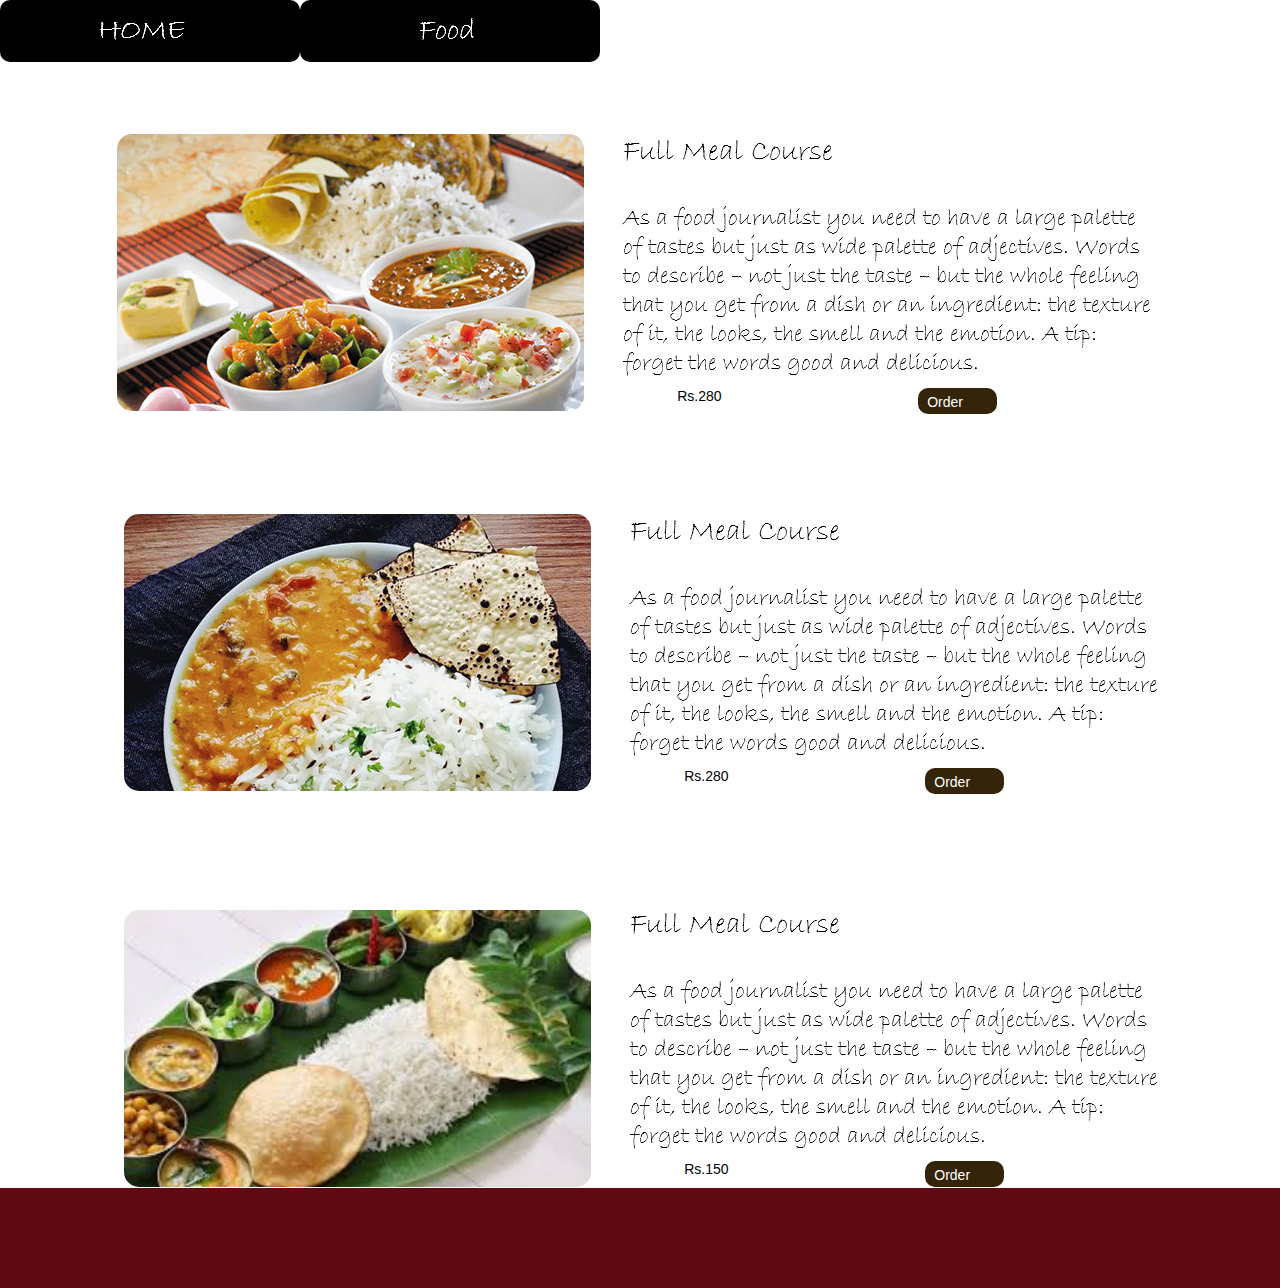
<file: rice.html>
<!DOCTYPE html>
<html class="nojs html css_verticalspacer" lang="en-GB">
 <head>

  <meta http-equiv="Content-type" content="text/html;charset=UTF-8"/>
  <meta name="generator" content="2018.1.0.386"/>
  <meta name="viewport" content="width=device-width, initial-scale=1.0"/>
  
  <script type="text/javascript">
   // Update the 'nojs'/'js' class on the html node
document.documentElement.className = document.documentElement.className.replace(/\bnojs\b/g, 'js');

// Check that all required assets are uploaded and up-to-date
if(typeof Muse == "undefined") window.Muse = {}; window.Muse.assets = {"required":["museutils.js", "museconfig.js", "jquery.musepolyfill.bgsize.js", "jquery.watch.js", "jquery.museresponsive.js", "require.js", "rice.css"], "outOfDate":[]};
</script>
  
  <title>Rice</title>
  <!-- CSS -->
  <link rel="stylesheet" type="text/css" href="css/site_global.css?crc=444006867"/>
  <link rel="stylesheet" type="text/css" href="css/master_a-master.css?crc=3823529318"/>
  <link rel="stylesheet" type="text/css" href="css/rice.css?crc=190615773" id="pagesheet"/>
  <!-- IE-only CSS -->
  <!--[if lt IE 9]>
  <link rel="stylesheet" type="text/css" href="css/nomq_preview_master_a-master.css?crc=3824530138"/>
  <link rel="stylesheet" type="text/css" href="css/nomq_rice.css?crc=3870551602" id="nomq_pagesheet"/>
  <![endif]-->
  <!-- JS includes -->
  <!--[if lt IE 9]>
  <script src="scripts/html5shiv.js?crc=4241844378" type="text/javascript"></script>
  <![endif]-->
   </head>
 <body>

  <div class="breakpoint active" id="bp_infinity" data-min-width="1002"><!-- responsive breakpoint node -->
   <div class="clearfix borderbox" id="page"><!-- group -->
    <div class="clearfix grpelem" id="pu11665"><!-- column -->
     <div class="browser_width colelem shared_content" id="u11665-bw" data-content-guid="u11665-bw_content">
      <div id="u11665" class="shared_content" data-content-guid="u11665_content"><!-- simple frame --></div>
     </div>
     <div class="clearfix colelem" id="pu11706"><!-- group -->
      <div class="museBGSize rounded-corners grpelem shared_content" id="u11706" data-content-guid="u11706_content"><!-- simple frame --></div>
      <div class="clearfix grpelem" id="pu11754-8"><!-- column -->
       <img class="colelem temp_no_img_src" id="u11754-8" alt="Full Meal Course As a food journalist you need to have a large palette of tastes but just as wide palette of adjectives. Words to describe – not just the taste – but the whole feeling that you get from a dish or an ingredient: the texture of it, the looks, the smell and the emotion. A tip: forget the words good and delicious." data-orig-src="images/u11754-8.png?crc=159192280" data-image-width="534" src="images/blank.gif?crc=4208392903"/><!-- rasterized frame -->
       <div class="clearfix colelem shared_content" id="pu11730-4" data-content-guid="pu11730-4_content"><!-- group -->
        <div class="clearfix grpelem shared_content" id="u11730-4" data-content-guid="u11730-4_content"><!-- content -->
         <p>Rs.280</p>
        </div>
        <div class="rounded-corners clearfix grpelem" id="u11734"><!-- group -->
         <div class="clearfix grpelem shared_content" id="u11750-4" data-content-guid="u11750-4_content"><!-- content -->
          <p>Order</p>
         </div>
        </div>
       </div>
      </div>
     </div>
     <div class="clearfix colelem" id="pu11777"><!-- group -->
      <div class="museBGSize rounded-corners clearfix grpelem shared_content" id="u11777" data-content-guid="u11777_content"><!-- group -->
       <div class="rounded-corners grpelem" id="u11803"><!-- simple frame --></div>
      </div>
      <div class="clearfix grpelem" id="pu11781-8"><!-- column -->
       <img class="colelem temp_no_img_src" id="u11781-8" alt="Full Meal Course As a food journalist you need to have a large palette of tastes but just as wide palette of adjectives. Words to describe – not just the taste – but the whole feeling that you get from a dish or an ingredient: the texture of it, the looks, the smell and the emotion. A tip: forget the words good and delicious." data-orig-src="images/u11781-8.png?crc=159192280" data-image-width="534" src="images/blank.gif?crc=4208392903"/><!-- rasterized frame -->
       <div class="clearfix colelem shared_content" id="pu11778-4" data-content-guid="pu11778-4_content"><!-- group -->
        <div class="clearfix grpelem shared_content" id="u11778-4" data-content-guid="u11778-4_content"><!-- content -->
         <p>Rs.280</p>
        </div>
        <div class="rounded-corners clearfix grpelem" id="u11779"><!-- group -->
         <div class="clearfix grpelem shared_content" id="u11780-4" data-content-guid="u11780-4_content"><!-- content -->
          <p>Order</p>
         </div>
        </div>
       </div>
      </div>
     </div>
     <div class="clearfix colelem" id="pu11837"><!-- group -->
      <div class="museBGSize rounded-corners grpelem shared_content" id="u11837" data-content-guid="u11837_content"><!-- simple frame --></div>
      <div class="clearfix grpelem" id="pu11807-8"><!-- column -->
       <img class="colelem temp_no_img_src" id="u11807-8" alt="Full Meal Course As a food journalist you need to have a large palette of tastes but just as wide palette of adjectives. Words to describe – not just the taste – but the whole feeling that you get from a dish or an ingredient: the texture of it, the looks, the smell and the emotion. A tip: forget the words good and delicious." data-orig-src="images/u11807-8.png?crc=159192280" data-image-width="534" src="images/blank.gif?crc=4208392903"/><!-- rasterized frame -->
       <div class="clearfix colelem shared_content" id="pu11804-4" data-content-guid="pu11804-4_content"><!-- group -->
        <div class="clearfix grpelem shared_content" id="u11804-4" data-content-guid="u11804-4_content"><!-- content -->
         <p>Rs.150</p>
        </div>
        <div class="rounded-corners clearfix grpelem" id="u11805"><!-- group -->
         <div class="clearfix grpelem shared_content" id="u11806-4" data-content-guid="u11806-4_content"><!-- content -->
          <p>Order</p>
         </div>
        </div>
       </div>
      </div>
     </div>
    </div>
    <div class="clearfix grpelem" id="pu13674"><!-- group -->
     <a class="nonblock nontext rounded-corners shared_content" id="u13674" href="index.html" data-content-guid="u13674_content"><!-- simple frame --></a>
     <a class="nonblock nontext" id="u13950-4" href="index.html"><!-- rasterized frame --><img class="temp_no_img_src" id="u13950-4_img" alt="HOME" data-orig-src="images/u13950-4.png?crc=4097388201" data-image-width="90" src="images/blank.gif?crc=4208392903"/></a>
     <a class="nonblock nontext rounded-corners shared_content" id="u14741" href="food.html" data-content-guid="u14741_content"><!-- simple frame --></a>
     <a class="nonblock nontext" id="u14742-4" href="food.html"><!-- rasterized frame --><img class="temp_no_img_src" id="u14742-4_img" alt="Food" data-orig-src="images/u14742-4.png?crc=4161193032" data-image-width="63" src="images/blank.gif?crc=4208392903"/></a>
    </div>
    <div class="verticalspacer" data-offset-top="1187" data-content-above-spacer="1187" data-content-below-spacer="99" data-sizePolicy="fixed" data-pintopage="page_fixedLeft"></div>
    <div class="browser_width grpelem shared_content" id="u598-bw" data-content-guid="u598-bw_content">
     <div id="u598"><!-- simple frame --></div>
    </div>
   </div>
  </div>
  <div class="breakpoint" id="bp_1001" data-min-width="961" data-max-width="1001"><!-- responsive breakpoint node -->
   <div class="clearfix borderbox temp_no_id" data-orig-id="page"><!-- group -->
    <div class="clearfix grpelem temp_no_id" data-orig-id="pu11665"><!-- column -->
     <span class="browser_width colelem placeholder" data-placeholder-for="u11665-bw_content"><!-- placeholder node --></span>
     <div class="clearfix colelem temp_no_id" data-orig-id="pu11706"><!-- group -->
      <span class="museBGSize rounded-corners grpelem placeholder" data-placeholder-for="u11706_content"><!-- placeholder node --></span>
      <img class="grpelem temp_no_id temp_no_img_src" alt="Full Meal Course As a food journalist you need to have a large palette of tastes but just as wide palette of adjectives. Words to describe – not just the taste – but the whole feeling that you get from a dish or an ingredient: the texture of it, the looks, the smell and the emotion. A tip: forget the words good and delicious." data-orig-src="images/u11754-82.png?crc=3944574446" data-image-width="445" data-orig-id="u11754-8" src="images/blank.gif?crc=4208392903"/><!-- rasterized frame -->
     </div>
     <span class="clearfix colelem placeholder" data-placeholder-for="pu11730-4_content"><!-- placeholder node --></span>
     <div class="clearfix colelem temp_no_id" data-orig-id="pu11777"><!-- group -->
      <span class="museBGSize rounded-corners clearfix grpelem placeholder" data-placeholder-for="u11777_content"><!-- placeholder node --></span>
      <img class="grpelem temp_no_id temp_no_img_src" alt="Full Meal Course As a food journalist you need to have a large palette of tastes but just as wide palette of adjectives. Words to describe – not just the taste – but the whole feeling that you get from a dish or an ingredient: the texture of it, the looks, the smell and the emotion. A tip: forget the words good and delicious." data-orig-src="images/u11781-82.png?crc=3944574446" data-image-width="445" data-orig-id="u11781-8" src="images/blank.gif?crc=4208392903"/><!-- rasterized frame -->
     </div>
     <span class="clearfix colelem placeholder" data-placeholder-for="pu11778-4_content"><!-- placeholder node --></span>
     <div class="clearfix colelem temp_no_id" data-orig-id="pu11837"><!-- group -->
      <span class="museBGSize rounded-corners grpelem placeholder" data-placeholder-for="u11837_content"><!-- placeholder node --></span>
      <img class="grpelem temp_no_id temp_no_img_src" alt="Full Meal Course As a food journalist you need to have a large palette of tastes but just as wide palette of adjectives. Words to describe – not just the taste – but the whole feeling that you get from a dish or an ingredient: the texture of it, the looks, the smell and the emotion. A tip: forget the words good and delicious." data-orig-src="images/u11807-82.png?crc=3944574446" data-image-width="445" data-orig-id="u11807-8" src="images/blank.gif?crc=4208392903"/><!-- rasterized frame -->
     </div>
     <span class="clearfix colelem placeholder" data-placeholder-for="pu11804-4_content"><!-- placeholder node --></span>
    </div>
    <div class="clearfix grpelem temp_no_id" data-orig-id="pu13674"><!-- group -->
     <span class="nonblock nontext rounded-corners placeholder" data-placeholder-for="u13674_content"><!-- placeholder node --></span>
     <a class="nonblock nontext temp_no_id" href="index.html" data-orig-id="u13950-4"><!-- rasterized frame --><img class="temp_no_id temp_no_img_src" alt="HOME" data-orig-src="images/u13950-42.png?crc=471154454" data-image-width="75" data-orig-id="u13950-4_img" src="images/blank.gif?crc=4208392903"/></a>
     <span class="nonblock nontext rounded-corners placeholder" data-placeholder-for="u14741_content"><!-- placeholder node --></span>
     <a class="nonblock nontext temp_no_id" href="food.html" data-orig-id="u14742-4"><!-- rasterized frame --><img class="temp_no_id temp_no_img_src" alt="Food" data-orig-src="images/u14742-42.png?crc=3831669268" data-image-width="52" data-orig-id="u14742-4_img" src="images/blank.gif?crc=4208392903"/></a>
    </div>
    <div class="verticalspacer" data-offset-top="1298" data-content-above-spacer="1298" data-content-below-spacer="99" data-sizePolicy="fixed" data-pintopage="page_fixedLeft"></div>
    <span class="browser_width grpelem placeholder" data-placeholder-for="u598-bw_content"><!-- placeholder node --></span>
   </div>
  </div>
  <div class="breakpoint" id="bp_960" data-min-width="325" data-max-width="960"><!-- responsive breakpoint node -->
   <div class="clearfix borderbox temp_no_id" data-orig-id="page"><!-- group -->
    <div class="clearfix grpelem temp_no_id" data-orig-id="pu11665"><!-- column -->
     <span class="browser_width colelem placeholder" data-placeholder-for="u11665-bw_content"><!-- placeholder node --></span>
     <div class="clearfix colelem temp_no_id" data-orig-id="pu11706"><!-- group -->
      <span class="museBGSize rounded-corners grpelem placeholder" data-placeholder-for="u11706_content"><!-- placeholder node --></span>
      <img class="grpelem temp_no_id temp_no_img_src" alt="Full Meal Course As a food journalist you need to have a large palette of tastes but just as wide palette of adjectives. Words to describe – not just the taste – but the whole feeling that you get from a dish or an ingredient: the texture of it, the looks, the smell and the emotion. A tip: forget the words good and delicious." data-orig-src="images/u11754-83.png?crc=3848444203" data-image-width="427" data-orig-id="u11754-8" src="images/blank.gif?crc=4208392903"/><!-- rasterized frame -->
     </div>
     <span class="clearfix colelem placeholder" data-placeholder-for="pu11730-4_content"><!-- placeholder node --></span>
     <div class="clearfix colelem temp_no_id" data-orig-id="pu11777"><!-- group -->
      <span class="museBGSize rounded-corners clearfix grpelem placeholder" data-placeholder-for="u11777_content"><!-- placeholder node --></span>
      <img class="grpelem temp_no_id temp_no_img_src" alt="Full Meal Course As a food journalist you need to have a large palette of tastes but just as wide palette of adjectives. Words to describe – not just the taste – but the whole feeling that you get from a dish or an ingredient: the texture of it, the looks, the smell and the emotion. A tip: forget the words good and delicious." data-orig-src="images/u11781-83.png?crc=3848444203" data-image-width="427" data-orig-id="u11781-8" src="images/blank.gif?crc=4208392903"/><!-- rasterized frame -->
     </div>
     <span class="clearfix colelem placeholder" data-placeholder-for="pu11778-4_content"><!-- placeholder node --></span>
     <div class="clearfix colelem temp_no_id" data-orig-id="pu11837"><!-- group -->
      <span class="museBGSize rounded-corners grpelem placeholder" data-placeholder-for="u11837_content"><!-- placeholder node --></span>
      <img class="grpelem temp_no_id temp_no_img_src" alt="Full Meal Course As a food journalist you need to have a large palette of tastes but just as wide palette of adjectives. Words to describe – not just the taste – but the whole feeling that you get from a dish or an ingredient: the texture of it, the looks, the smell and the emotion. A tip: forget the words good and delicious." data-orig-src="images/u11807-83.png?crc=3848444203" data-image-width="427" data-orig-id="u11807-8" src="images/blank.gif?crc=4208392903"/><!-- rasterized frame -->
     </div>
     <span class="clearfix colelem placeholder" data-placeholder-for="pu11804-4_content"><!-- placeholder node --></span>
    </div>
    <div class="clearfix grpelem temp_no_id" data-orig-id="pu13674"><!-- group -->
     <span class="nonblock nontext rounded-corners placeholder" data-placeholder-for="u13674_content"><!-- placeholder node --></span>
     <a class="nonblock nontext temp_no_id" href="index.html" data-orig-id="u13950-4"><!-- rasterized frame --><img class="temp_no_id temp_no_img_src" alt="HOME" data-orig-src="images/u13950-43.png?crc=3803663467" data-image-width="72" data-orig-id="u13950-4_img" src="images/blank.gif?crc=4208392903"/></a>
     <span class="nonblock nontext rounded-corners placeholder" data-placeholder-for="u14741_content"><!-- placeholder node --></span>
     <a class="nonblock nontext temp_no_id" href="food.html" data-orig-id="u14742-4"><!-- rasterized frame --><img class="temp_no_id temp_no_img_src" alt="Food" data-orig-src="images/u14742-43.png?crc=519726376" data-image-width="50" data-orig-id="u14742-4_img" src="images/blank.gif?crc=4208392903"/></a>
    </div>
    <div class="verticalspacer" data-offset-top="1385" data-content-above-spacer="1385" data-content-below-spacer="99" data-sizePolicy="fixed" data-pintopage="page_fixedLeft"></div>
    <span class="browser_width grpelem placeholder" data-placeholder-for="u598-bw_content"><!-- placeholder node --></span>
   </div>
  </div>
  <div class="breakpoint" id="bp_324" data-min-width="321" data-max-width="324"><!-- responsive breakpoint node -->
   <div class="clearfix borderbox temp_no_id" data-orig-id="page"><!-- group -->
    <div class="clearfix grpelem temp_no_id" data-orig-id="pu13674"><!-- group -->
     <span class="nonblock nontext rounded-corners placeholder" data-placeholder-for="u13674_content"><!-- placeholder node --></span>
     <span class="nonblock nontext rounded-corners placeholder" data-placeholder-for="u14741_content"><!-- placeholder node --></span>
    </div>
    <div class="clearfix grpelem temp_no_id" data-orig-id="pu11665"><!-- group -->
     <span class="grpelem placeholder" data-placeholder-for="u11665_content"><!-- placeholder node --></span>
     <div class="museBGSize rounded-corners clearfix grpelem temp_no_id" data-orig-id="u11706"><!-- group -->
      <div class="museBGSize rounded-corners clearfix grpelem temp_no_id" data-orig-id="u11777"><!-- group -->
       <div class="rounded-corners clearfix grpelem temp_no_id" data-orig-id="u11803"><!-- group -->
        <span class="museBGSize rounded-corners grpelem placeholder" data-placeholder-for="u11837_content"><!-- placeholder node --></span>
       </div>
      </div>
     </div>
     <span class="clearfix grpelem placeholder" data-placeholder-for="u11730-4_content"><!-- placeholder node --></span>
     <div class="rounded-corners grpelem temp_no_id shared_content" data-orig-id="u11734" data-content-guid="u11734_content"><!-- simple frame --></div>
     <span class="clearfix grpelem placeholder" data-placeholder-for="u11750-4_content"><!-- placeholder node --></span>
     <img class="grpelem temp_no_id temp_no_img_src" alt="Full Meal Course As a food journalist you need to have a large palette of tastes but just as wide palette of adjectives. Words to describe – not just the taste – but the whole feeling that you get from a dish or an ingredient: the texture of it, the looks, the smell and the emotion. A tip: forget the words good and delicious." data-orig-src="images/u11754-84.png?crc=4150717064" data-image-width="78" data-orig-id="u11754-8" src="images/blank.gif?crc=4208392903"/><!-- rasterized frame -->
     <span class="clearfix grpelem placeholder" data-placeholder-for="u11778-4_content"><!-- placeholder node --></span>
     <div class="rounded-corners grpelem temp_no_id shared_content" data-orig-id="u11779" data-content-guid="u11779_content"><!-- simple frame --></div>
     <span class="clearfix grpelem placeholder" data-placeholder-for="u11780-4_content"><!-- placeholder node --></span>
     <img class="grpelem temp_no_id temp_no_img_src" alt="Full Meal Course As a food journalist you need to have a large palette of tastes but just as wide palette of adjectives. Words to describe – not just the taste – but the whole feeling that you get from a dish or an ingredient: the texture of it, the looks, the smell and the emotion. A tip: forget the words good and delicious." data-orig-src="images/u11781-84.png?crc=4150717064" data-image-width="78" data-orig-id="u11781-8" src="images/blank.gif?crc=4208392903"/><!-- rasterized frame -->
     <span class="clearfix grpelem placeholder" data-placeholder-for="u11804-4_content"><!-- placeholder node --></span>
     <div class="rounded-corners grpelem temp_no_id shared_content" data-orig-id="u11805" data-content-guid="u11805_content"><!-- simple frame --></div>
     <span class="clearfix grpelem placeholder" data-placeholder-for="u11806-4_content"><!-- placeholder node --></span>
     <img class="grpelem temp_no_id temp_no_img_src" alt="Full Meal Course As a food journalist you need to have a large palette of tastes but just as wide palette of adjectives. Words to describe – not just the taste – but the whole feeling that you get from a dish or an ingredient: the texture of it, the looks, the smell and the emotion. A tip: forget the words good and delicious." data-orig-src="images/u11807-84.png?crc=4150717064" data-image-width="78" data-orig-id="u11807-8" src="images/blank.gif?crc=4208392903"/><!-- rasterized frame -->
     <a class="nonblock nontext grpelem temp_no_id" href="index.html" data-orig-id="u13950-4"><!-- rasterized frame --><img class="temp_no_id temp_no_img_src" alt="HOME" data-orig-src="images/u13950-44.png?crc=4163607387" data-image-width="24" data-orig-id="u13950-4_img" src="images/blank.gif?crc=4208392903"/></a>
     <a class="nonblock nontext grpelem temp_no_id" href="food.html" data-orig-id="u14742-4"><!-- rasterized frame --><img class="temp_no_id temp_no_img_src" alt="Food" data-orig-src="images/u14742-44.png?crc=215095509" data-image-width="24" data-orig-id="u14742-4_img" src="images/blank.gif?crc=4208392903"/></a>
    </div>
    <div class="verticalspacer" data-offset-top="1743" data-content-above-spacer="1743" data-content-below-spacer="100" data-sizePolicy="fixed" data-pintopage="page_fixedLeft"></div>
    <span class="browser_width grpelem placeholder" data-placeholder-for="u598-bw_content"><!-- placeholder node --></span>
   </div>
  </div>
  <div class="breakpoint" id="bp_320" data-max-width="320"><!-- responsive breakpoint node -->
   <div class="clearfix borderbox temp_no_id" data-orig-id="page"><!-- group -->
    <div class="clearfix grpelem temp_no_id" data-orig-id="pu13674"><!-- group -->
     <span class="nonblock nontext rounded-corners placeholder" data-placeholder-for="u13674_content"><!-- placeholder node --></span>
     <span class="nonblock nontext rounded-corners placeholder" data-placeholder-for="u14741_content"><!-- placeholder node --></span>
    </div>
    <div class="clearfix grpelem temp_no_id" data-orig-id="pu11665"><!-- group -->
     <span class="grpelem placeholder" data-placeholder-for="u11665_content"><!-- placeholder node --></span>
     <div class="museBGSize rounded-corners clearfix grpelem temp_no_id" data-orig-id="u11706"><!-- group -->
      <div class="museBGSize rounded-corners clearfix grpelem temp_no_id" data-orig-id="u11777"><!-- group -->
       <div class="rounded-corners clearfix grpelem temp_no_id" data-orig-id="u11803"><!-- group -->
        <span class="museBGSize rounded-corners grpelem placeholder" data-placeholder-for="u11837_content"><!-- placeholder node --></span>
       </div>
      </div>
     </div>
     <span class="clearfix grpelem placeholder" data-placeholder-for="u11730-4_content"><!-- placeholder node --></span>
     <span class="rounded-corners grpelem placeholder" data-placeholder-for="u11734_content"><!-- placeholder node --></span>
     <span class="clearfix grpelem placeholder" data-placeholder-for="u11750-4_content"><!-- placeholder node --></span>
     <img class="grpelem temp_no_id temp_no_img_src" alt="Full Meal Course As a food journalist you need to have a large palette of tastes but just as wide palette of adjectives. Words to describe – not just the taste – but the whole feeling that you get from a dish or an ingredient: the texture of it, the looks, the smell and the emotion. A tip: forget the words good and delicious." data-orig-src="images/u11754-85.png?crc=3957957794" data-image-width="82" data-orig-id="u11754-8" src="images/blank.gif?crc=4208392903"/><!-- rasterized frame -->
     <span class="clearfix grpelem placeholder" data-placeholder-for="u11778-4_content"><!-- placeholder node --></span>
     <span class="rounded-corners grpelem placeholder" data-placeholder-for="u11779_content"><!-- placeholder node --></span>
     <span class="clearfix grpelem placeholder" data-placeholder-for="u11780-4_content"><!-- placeholder node --></span>
     <img class="grpelem temp_no_id temp_no_img_src" alt="Full Meal Course As a food journalist you need to have a large palette of tastes but just as wide palette of adjectives. Words to describe – not just the taste – but the whole feeling that you get from a dish or an ingredient: the texture of it, the looks, the smell and the emotion. A tip: forget the words good and delicious." data-orig-src="images/u11781-85.png?crc=3957957794" data-image-width="82" data-orig-id="u11781-8" src="images/blank.gif?crc=4208392903"/><!-- rasterized frame -->
     <span class="clearfix grpelem placeholder" data-placeholder-for="u11804-4_content"><!-- placeholder node --></span>
     <span class="rounded-corners grpelem placeholder" data-placeholder-for="u11805_content"><!-- placeholder node --></span>
     <span class="clearfix grpelem placeholder" data-placeholder-for="u11806-4_content"><!-- placeholder node --></span>
     <img class="grpelem temp_no_id temp_no_img_src" alt="Full Meal Course As a food journalist you need to have a large palette of tastes but just as wide palette of adjectives. Words to describe – not just the taste – but the whole feeling that you get from a dish or an ingredient: the texture of it, the looks, the smell and the emotion. A tip: forget the words good and delicious." data-orig-src="images/u11807-85.png?crc=3957957794" data-image-width="82" data-orig-id="u11807-8" src="images/blank.gif?crc=4208392903"/><!-- rasterized frame -->
     <a class="nonblock nontext grpelem temp_no_id" href="index.html" data-orig-id="u13950-4"><!-- rasterized frame --><img class="temp_no_id temp_no_img_src" alt="HOME" data-orig-src="images/u13950-45.png?crc=4163607387" data-image-width="24" data-orig-id="u13950-4_img" src="images/blank.gif?crc=4208392903"/></a>
     <a class="nonblock nontext grpelem temp_no_id" href="food.html" data-orig-id="u14742-4"><!-- rasterized frame --><img class="temp_no_id temp_no_img_src" alt="Food" data-orig-src="images/u14742-45.png?crc=215095509" data-image-width="24" data-orig-id="u14742-4_img" src="images/blank.gif?crc=4208392903"/></a>
    </div>
    <div class="verticalspacer" data-offset-top="1772" data-content-above-spacer="1772" data-content-below-spacer="100" data-sizePolicy="fixed" data-pintopage="page_fixedLeft"></div>
    <span class="browser_width grpelem placeholder" data-placeholder-for="u598-bw_content"><!-- placeholder node --></span>
   </div>
  </div>
  <!-- Other scripts -->
  <script type="text/javascript">
   // Decide whether to suppress missing file error or not based on preference setting
var suppressMissingFileError = false
</script>
  <script type="text/javascript">
   window.Muse.assets.check=function(c){if(!window.Muse.assets.checked){window.Muse.assets.checked=!0;var b={},d=function(a,b){if(window.getComputedStyle){var c=window.getComputedStyle(a,null);return c&&c.getPropertyValue(b)||c&&c[b]||""}if(document.documentElement.currentStyle)return(c=a.currentStyle)&&c[b]||a.style&&a.style[b]||"";return""},a=function(a){if(a.match(/^rgb/))return a=a.replace(/\s+/g,"").match(/([\d\,]+)/gi)[0].split(","),(parseInt(a[0])<<16)+(parseInt(a[1])<<8)+parseInt(a[2]);if(a.match(/^\#/))return parseInt(a.substr(1),
16);return 0},f=function(f){for(var g=document.getElementsByTagName("link"),j=0;j<g.length;j++)if("text/css"==g[j].type){var l=(g[j].href||"").match(/\/?css\/([\w\-]+\.css)\?crc=(\d+)/);if(!l||!l[1]||!l[2])break;b[l[1]]=l[2]}g=document.createElement("div");g.className="version";g.style.cssText="display:none; width:1px; height:1px;";document.getElementsByTagName("body")[0].appendChild(g);for(j=0;j<Muse.assets.required.length;){var l=Muse.assets.required[j],k=l.match(/([\w\-\.]+)\.(\w+)$/),i=k&&k[1]?
k[1]:null,k=k&&k[2]?k[2]:null;switch(k.toLowerCase()){case "css":i=i.replace(/\W/gi,"_").replace(/^([^a-z])/gi,"_$1");g.className+=" "+i;i=a(d(g,"color"));k=a(d(g,"backgroundColor"));i!=0||k!=0?(Muse.assets.required.splice(j,1),"undefined"!=typeof b[l]&&(i!=b[l]>>>24||k!=(b[l]&16777215))&&Muse.assets.outOfDate.push(l)):j++;g.className="version";break;case "js":j++;break;default:throw Error("Unsupported file type: "+k);}}c?c().jquery!="1.8.3"&&Muse.assets.outOfDate.push("jquery-1.8.3.min.js"):Muse.assets.required.push("jquery-1.8.3.min.js");
g.parentNode.removeChild(g);if(Muse.assets.outOfDate.length||Muse.assets.required.length)g="Some files on the server may be missing or incorrect. Clear browser cache and try again. If the problem persists please contact website author.",f&&Muse.assets.outOfDate.length&&(g+="\nOut of date: "+Muse.assets.outOfDate.join(",")),f&&Muse.assets.required.length&&(g+="\nMissing: "+Muse.assets.required.join(",")),suppressMissingFileError?(g+="\nUse SuppressMissingFileError key in AppPrefs.xml to show missing file error pop up.",console.log(g)):alert(g)};location&&location.search&&location.search.match&&location.search.match(/muse_debug/gi)?
setTimeout(function(){f(!0)},5E3):f()}};
var muse_init=function(){require.config({baseUrl:""});require(["jquery","museutils","whatinput","jquery.watch","jquery.musepolyfill.bgsize","jquery.museresponsive"],function(c){var $ = c;$(document).ready(function(){try{
window.Muse.assets.check($);/* body */
Muse.Utils.transformMarkupToFixBrowserProblemsPreInit();/* body */
Muse.Utils.prepHyperlinks(true);/* body */
Muse.Utils.resizeHeight('.browser_width');/* resize height */
Muse.Utils.requestAnimationFrame(function() { $('body').addClass('initialized'); });/* mark body as initialized */
Muse.Utils.makeButtonsVisibleAfterSettingMinWidth();/* body */
Muse.Utils.fullPage('#page');/* 100% height page */
$( '.breakpoint' ).registerBreakpoint();/* Register breakpoints */
Muse.Utils.transformMarkupToFixBrowserProblems();/* body */
}catch(b){if(b&&"function"==typeof b.notify?b.notify():Muse.Assert.fail("Error calling selector function: "+b),false)throw b;}})})};

</script>
  <!-- RequireJS script -->
  <script src="scripts/require.js?crc=7928878" type="text/javascript" async data-main="scripts/museconfig.js?crc=4286661555" onload="if (requirejs) requirejs.onError = function(requireType, requireModule) { if (requireType && requireType.toString && requireType.toString().indexOf && 0 <= requireType.toString().indexOf('#scripterror')) window.Muse.assets.check(); }" onerror="window.Muse.assets.check();"></script>
   </body>
</html>
</file>
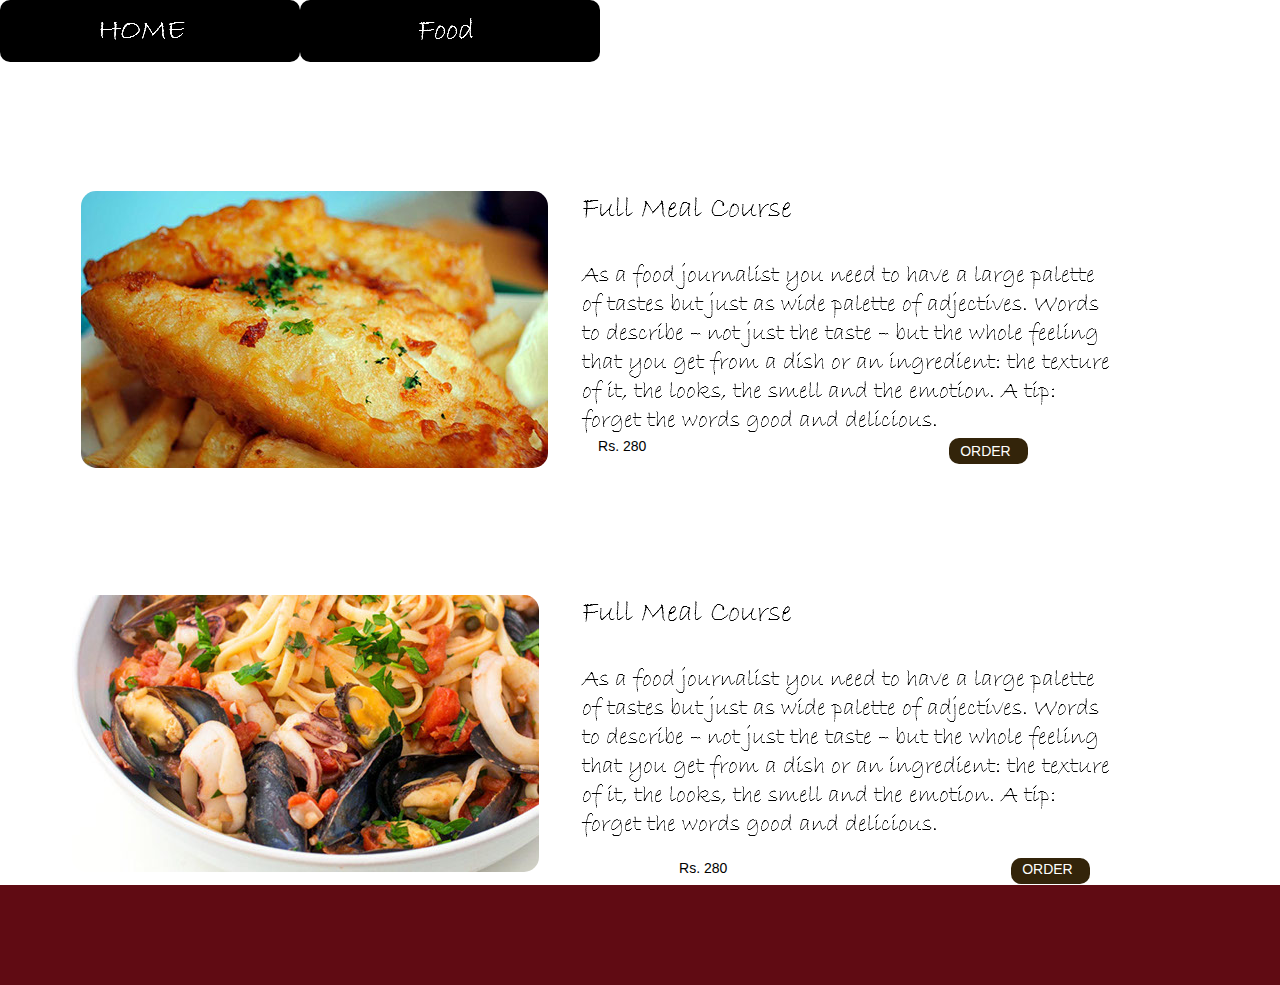
<file: sea-food.html>
<!DOCTYPE html>
<html class="nojs html css_verticalspacer" lang="en-GB">
 <head>

  <meta http-equiv="Content-type" content="text/html;charset=UTF-8"/>
  <meta name="generator" content="2018.1.0.386"/>
  <meta name="viewport" content="width=device-width, initial-scale=1.0"/>
  
  <script type="text/javascript">
   // Update the 'nojs'/'js' class on the html node
document.documentElement.className = document.documentElement.className.replace(/\bnojs\b/g, 'js');

// Check that all required assets are uploaded and up-to-date
if(typeof Muse == "undefined") window.Muse = {}; window.Muse.assets = {"required":["museutils.js", "museconfig.js", "jquery.musepolyfill.bgsize.js", "jquery.watch.js", "jquery.museresponsive.js", "require.js", "sea-food.css"], "outOfDate":[]};
</script>
  
  <title>Sea food</title>
  <!-- CSS -->
  <link rel="stylesheet" type="text/css" href="css/site_global.css?crc=444006867"/>
  <link rel="stylesheet" type="text/css" href="css/master_a-master.css?crc=3823529318"/>
  <link rel="stylesheet" type="text/css" href="css/sea-food.css?crc=4092510693" id="pagesheet"/>
  <!-- IE-only CSS -->
  <!--[if lt IE 9]>
  <link rel="stylesheet" type="text/css" href="css/nomq_preview_master_a-master.css?crc=3824530138"/>
  <link rel="stylesheet" type="text/css" href="css/nomq_sea-food.css?crc=431370569" id="nomq_pagesheet"/>
  <![endif]-->
  <!-- JS includes -->
  <!--[if lt IE 9]>
  <script src="scripts/html5shiv.js?crc=4241844378" type="text/javascript"></script>
  <![endif]-->
   </head>
 <body>

  <div class="breakpoint active" id="bp_infinity" data-min-width="1002"><!-- responsive breakpoint node -->
   <div class="clearfix borderbox" id="page"><!-- group -->
    <div class="clearfix grpelem" id="pu17214"><!-- group -->
     <a class="nonblock nontext rounded-corners shared_content" id="u17214" href="index.html" data-content-guid="u17214_content"><!-- simple frame --></a>
     <a class="nonblock nontext" id="u17215-4" href="index.html"><!-- rasterized frame --><img class="temp_no_img_src" id="u17215-4_img" alt="HOME" data-orig-src="images/u17215-4.png?crc=4133163039" data-image-width="90" src="images/blank.gif?crc=4208392903"/></a>
     <a class="nonblock nontext rounded-corners shared_content" id="u19592" href="food.html" data-content-guid="u19592_content"><!-- simple frame --></a>
     <a class="nonblock nontext" id="u19593-4" href="food.html"><!-- rasterized frame --><img class="temp_no_img_src" id="u19593-4_img" alt="Food" data-orig-src="images/u19593-4.png?crc=4161193032" data-image-width="63" src="images/blank.gif?crc=4208392903"/></a>
    </div>
    <div class="clearfix grpelem shared_content" id="pu17208" data-content-guid="pu17208_content"><!-- column -->
     <div class="museBGSize rounded-corners colelem" id="u17208"><!-- simple frame --></div>
     <div class="museBGSize rounded-corners colelem" id="u17211"><!-- simple frame --></div>
    </div>
    <div class="clearfix grpelem" id="pu18798-8"><!-- column -->
     <img class="colelem temp_no_img_src" id="u18798-8" alt="Full Meal Course As a food journalist you need to have a large palette of tastes but just as wide palette of adjectives. Words to describe – not just the taste – but the whole feeling that you get from a dish or an ingredient: the texture of it, the looks, the smell and the emotion. A tip: forget the words good and delicious." data-orig-src="images/u18798-8.png?crc=159192280" data-image-width="534" src="images/blank.gif?crc=4208392903"/><!-- rasterized frame -->
     <div class="clearfix colelem shared_content" id="pu17198-4" data-content-guid="pu17198-4_content"><!-- group -->
      <div class="clearfix grpelem" id="u17198-4"><!-- content -->
       <p>Rs. 280</p>
      </div>
      <div class="rounded-corners clearfix grpelem" id="u17197"><!-- group -->
       <div class="clearfix grpelem" id="u17199-4"><!-- content -->
        <p>ORDER</p>
       </div>
      </div>
     </div>
     <img class="colelem temp_no_img_src" id="u18801-8" alt="Full Meal Course As a food journalist you need to have a large palette of tastes but just as wide palette of adjectives. Words to describe – not just the taste – but the whole feeling that you get from a dish or an ingredient: the texture of it, the looks, the smell and the emotion. A tip: forget the words good and delicious." data-orig-src="images/u18801-8.png?crc=159192280" data-image-width="534" src="images/blank.gif?crc=4208392903"/><!-- rasterized frame -->
     <div class="clearfix colelem shared_content" id="pu17186-4" data-content-guid="pu17186-4_content"><!-- group -->
      <div class="clearfix grpelem" id="u17186-4"><!-- content -->
       <p>Rs. 280</p>
      </div>
      <div class="rounded-corners clearfix grpelem" id="u17185"><!-- group -->
       <div class="clearfix grpelem" id="u17187-4"><!-- content -->
        <p>ORDER</p>
       </div>
      </div>
     </div>
    </div>
    <div class="verticalspacer" data-offset-top="884" data-content-above-spacer="884" data-content-below-spacer="99" data-sizePolicy="fixed" data-pintopage="page_fixedLeft"></div>
    <div class="browser_width grpelem shared_content" id="u598-bw" data-content-guid="u598-bw_content">
     <div id="u598"><!-- simple frame --></div>
    </div>
   </div>
  </div>
  <div class="breakpoint" id="bp_1001" data-min-width="961" data-max-width="1001"><!-- responsive breakpoint node -->
   <div class="clearfix borderbox temp_no_id" data-orig-id="page"><!-- group -->
    <div class="clearfix grpelem temp_no_id" data-orig-id="pu17214"><!-- group -->
     <span class="nonblock nontext rounded-corners placeholder" data-placeholder-for="u17214_content"><!-- placeholder node --></span>
     <a class="nonblock nontext temp_no_id" href="index.html" data-orig-id="u17215-4"><!-- rasterized frame --><img class="temp_no_id temp_no_img_src" alt="HOME" data-orig-src="images/u17215-42.png?crc=3924712821" data-image-width="75" data-orig-id="u17215-4_img" src="images/blank.gif?crc=4208392903"/></a>
     <span class="nonblock nontext rounded-corners placeholder" data-placeholder-for="u19592_content"><!-- placeholder node --></span>
     <a class="nonblock nontext temp_no_id" href="food.html" data-orig-id="u19593-4"><!-- rasterized frame --><img class="temp_no_id temp_no_img_src" alt="Food" data-orig-src="images/u19593-42.png?crc=3831669268" data-image-width="52" data-orig-id="u19593-4_img" src="images/blank.gif?crc=4208392903"/></a>
    </div>
    <span class="clearfix grpelem placeholder" data-placeholder-for="pu17208_content"><!-- placeholder node --></span>
    <div class="clearfix grpelem temp_no_id" data-orig-id="pu18798-8"><!-- column -->
     <img class="colelem temp_no_id temp_no_img_src" alt="Full Meal Course As a food journalist you need to have a large palette of tastes but just as wide palette of adjectives. Words to describe – not just the taste – but the whole feeling that you get from a dish or an ingredient: the texture of it, the looks, the smell and the emotion. A tip: forget the words good and delicious." data-orig-src="images/u18798-82.png?crc=3944574446" data-image-width="445" data-orig-id="u18798-8" src="images/blank.gif?crc=4208392903"/><!-- rasterized frame -->
     <span class="clearfix colelem placeholder" data-placeholder-for="pu17198-4_content"><!-- placeholder node --></span>
     <img class="colelem temp_no_id temp_no_img_src" alt="Full Meal Course As a food journalist you need to have a large palette of tastes but just as wide palette of adjectives. Words to describe – not just the taste – but the whole feeling that you get from a dish or an ingredient: the texture of it, the looks, the smell and the emotion. A tip: forget the words good and delicious." data-orig-src="images/u18801-82.png?crc=3944574446" data-image-width="445" data-orig-id="u18801-8" src="images/blank.gif?crc=4208392903"/><!-- rasterized frame -->
     <span class="clearfix colelem placeholder" data-placeholder-for="pu17186-4_content"><!-- placeholder node --></span>
    </div>
    <div class="verticalspacer" data-offset-top="976" data-content-above-spacer="976" data-content-below-spacer="99" data-sizePolicy="fixed" data-pintopage="page_fixedLeft"></div>
    <span class="browser_width grpelem placeholder" data-placeholder-for="u598-bw_content"><!-- placeholder node --></span>
   </div>
  </div>
  <div class="breakpoint" id="bp_960" data-min-width="321" data-max-width="960"><!-- responsive breakpoint node -->
   <div class="clearfix borderbox temp_no_id" data-orig-id="page"><!-- group -->
    <div class="clearfix grpelem temp_no_id" data-orig-id="pu17214"><!-- group -->
     <span class="nonblock nontext rounded-corners placeholder" data-placeholder-for="u17214_content"><!-- placeholder node --></span>
     <a class="nonblock nontext temp_no_id" href="index.html" data-orig-id="u17215-4"><!-- rasterized frame --><img class="temp_no_id temp_no_img_src" alt="HOME" data-orig-src="images/u17215-43.png?crc=4001518712" data-image-width="72" data-orig-id="u17215-4_img" src="images/blank.gif?crc=4208392903"/></a>
     <span class="nonblock nontext rounded-corners placeholder" data-placeholder-for="u19592_content"><!-- placeholder node --></span>
     <a class="nonblock nontext temp_no_id" href="food.html" data-orig-id="u19593-4"><!-- rasterized frame --><img class="temp_no_id temp_no_img_src" alt="Food" data-orig-src="images/u19593-43.png?crc=519726376" data-image-width="50" data-orig-id="u19593-4_img" src="images/blank.gif?crc=4208392903"/></a>
    </div>
    <span class="clearfix grpelem placeholder" data-placeholder-for="pu17208_content"><!-- placeholder node --></span>
    <div class="clearfix grpelem temp_no_id" data-orig-id="pu18798-8"><!-- column -->
     <img class="colelem temp_no_id temp_no_img_src" alt="Full Meal Course As a food journalist you need to have a large palette of tastes but just as wide palette of adjectives. Words to describe – not just the taste – but the whole feeling that you get from a dish or an ingredient: the texture of it, the looks, the smell and the emotion. A tip: forget the words good and delicious." data-orig-src="images/u18798-83.png?crc=3848444203" data-image-width="427" data-orig-id="u18798-8" src="images/blank.gif?crc=4208392903"/><!-- rasterized frame -->
     <span class="clearfix colelem placeholder" data-placeholder-for="pu17198-4_content"><!-- placeholder node --></span>
     <img class="colelem temp_no_id temp_no_img_src" alt="Full Meal Course As a food journalist you need to have a large palette of tastes but just as wide palette of adjectives. Words to describe – not just the taste – but the whole feeling that you get from a dish or an ingredient: the texture of it, the looks, the smell and the emotion. A tip: forget the words good and delicious." data-orig-src="images/u18801-83.png?crc=3848444203" data-image-width="427" data-orig-id="u18801-8" src="images/blank.gif?crc=4208392903"/><!-- rasterized frame -->
     <span class="clearfix colelem placeholder" data-placeholder-for="pu17186-4_content"><!-- placeholder node --></span>
    </div>
    <div class="verticalspacer" data-offset-top="1034" data-content-above-spacer="1034" data-content-below-spacer="99" data-sizePolicy="fixed" data-pintopage="page_fixedLeft"></div>
    <span class="browser_width grpelem placeholder" data-placeholder-for="u598-bw_content"><!-- placeholder node --></span>
   </div>
  </div>
  <div class="breakpoint" id="bp_320" data-max-width="320"><!-- responsive breakpoint node -->
   <div class="clearfix borderbox temp_no_id" data-orig-id="page"><!-- group -->
    <div class="clearfix grpelem temp_no_id" data-orig-id="pu17214"><!-- group -->
     <span class="nonblock nontext rounded-corners placeholder" data-placeholder-for="u17214_content"><!-- placeholder node --></span>
     <a class="nonblock nontext temp_no_id" href="index.html" data-orig-id="u17215-4"><!-- rasterized frame --><img class="temp_no_id temp_no_img_src" alt="HOME" data-orig-src="images/u17215-44.png?crc=4240953876" data-image-width="24" data-orig-id="u17215-4_img" src="images/blank.gif?crc=4208392903"/></a>
    </div>
    <span class="clearfix grpelem placeholder" data-placeholder-for="pu17208_content"><!-- placeholder node --></span>
    <div class="clearfix grpelem temp_no_id" data-orig-id="pu18798-8"><!-- column -->
     <img class="colelem temp_no_id temp_no_img_src" alt="Full Meal Course As a food journalist you need to have a large palette of tastes but just as wide palette of adjectives. Words to describe – not just the taste – but the whole feeling that you get from a dish or an ingredient: the texture of it, the looks, the smell and the emotion. A tip: forget the words good and delicious." data-orig-src="images/u18798-84.png?crc=248778866" data-image-width="143" data-orig-id="u18798-8" src="images/blank.gif?crc=4208392903"/><!-- rasterized frame -->
     <span class="clearfix colelem placeholder" data-placeholder-for="pu17198-4_content"><!-- placeholder node --></span>
     <img class="colelem temp_no_id temp_no_img_src" alt="Full Meal Course As a food journalist you need to have a large palette of tastes but just as wide palette of adjectives. Words to describe – not just the taste – but the whole feeling that you get from a dish or an ingredient: the texture of it, the looks, the smell and the emotion. A tip: forget the words good and delicious." data-orig-src="images/u18801-84.png?crc=248778866" data-image-width="143" data-orig-id="u18801-8" src="images/blank.gif?crc=4208392903"/><!-- rasterized frame -->
     <span class="clearfix colelem placeholder" data-placeholder-for="pu17186-4_content"><!-- placeholder node --></span>
    </div>
    <div class="clearfix grpelem" id="pu19592"><!-- group -->
     <span class="nonblock nontext rounded-corners placeholder" data-placeholder-for="u19592_content"><!-- placeholder node --></span>
     <a class="nonblock nontext temp_no_id" href="food.html" data-orig-id="u19593-4"><!-- rasterized frame --><img class="temp_no_id temp_no_img_src" alt="Food" data-orig-src="images/u19593-44.png?crc=3920567263" data-image-width="16" data-orig-id="u19593-4_img" src="images/blank.gif?crc=4208392903"/></a>
    </div>
    <div class="verticalspacer" data-offset-top="2252" data-content-above-spacer="2252" data-content-below-spacer="99" data-sizePolicy="fixed" data-pintopage="page_fixedLeft"></div>
    <span class="browser_width grpelem placeholder" data-placeholder-for="u598-bw_content"><!-- placeholder node --></span>
   </div>
  </div>
  <!-- Other scripts -->
  <script type="text/javascript">
   // Decide whether to suppress missing file error or not based on preference setting
var suppressMissingFileError = false
</script>
  <script type="text/javascript">
   window.Muse.assets.check=function(c){if(!window.Muse.assets.checked){window.Muse.assets.checked=!0;var b={},d=function(a,b){if(window.getComputedStyle){var c=window.getComputedStyle(a,null);return c&&c.getPropertyValue(b)||c&&c[b]||""}if(document.documentElement.currentStyle)return(c=a.currentStyle)&&c[b]||a.style&&a.style[b]||"";return""},a=function(a){if(a.match(/^rgb/))return a=a.replace(/\s+/g,"").match(/([\d\,]+)/gi)[0].split(","),(parseInt(a[0])<<16)+(parseInt(a[1])<<8)+parseInt(a[2]);if(a.match(/^\#/))return parseInt(a.substr(1),
16);return 0},f=function(f){for(var g=document.getElementsByTagName("link"),j=0;j<g.length;j++)if("text/css"==g[j].type){var l=(g[j].href||"").match(/\/?css\/([\w\-]+\.css)\?crc=(\d+)/);if(!l||!l[1]||!l[2])break;b[l[1]]=l[2]}g=document.createElement("div");g.className="version";g.style.cssText="display:none; width:1px; height:1px;";document.getElementsByTagName("body")[0].appendChild(g);for(j=0;j<Muse.assets.required.length;){var l=Muse.assets.required[j],k=l.match(/([\w\-\.]+)\.(\w+)$/),i=k&&k[1]?
k[1]:null,k=k&&k[2]?k[2]:null;switch(k.toLowerCase()){case "css":i=i.replace(/\W/gi,"_").replace(/^([^a-z])/gi,"_$1");g.className+=" "+i;i=a(d(g,"color"));k=a(d(g,"backgroundColor"));i!=0||k!=0?(Muse.assets.required.splice(j,1),"undefined"!=typeof b[l]&&(i!=b[l]>>>24||k!=(b[l]&16777215))&&Muse.assets.outOfDate.push(l)):j++;g.className="version";break;case "js":j++;break;default:throw Error("Unsupported file type: "+k);}}c?c().jquery!="1.8.3"&&Muse.assets.outOfDate.push("jquery-1.8.3.min.js"):Muse.assets.required.push("jquery-1.8.3.min.js");
g.parentNode.removeChild(g);if(Muse.assets.outOfDate.length||Muse.assets.required.length)g="Some files on the server may be missing or incorrect. Clear browser cache and try again. If the problem persists please contact website author.",f&&Muse.assets.outOfDate.length&&(g+="\nOut of date: "+Muse.assets.outOfDate.join(",")),f&&Muse.assets.required.length&&(g+="\nMissing: "+Muse.assets.required.join(",")),suppressMissingFileError?(g+="\nUse SuppressMissingFileError key in AppPrefs.xml to show missing file error pop up.",console.log(g)):alert(g)};location&&location.search&&location.search.match&&location.search.match(/muse_debug/gi)?
setTimeout(function(){f(!0)},5E3):f()}};
var muse_init=function(){require.config({baseUrl:""});require(["jquery","museutils","whatinput","jquery.musepolyfill.bgsize","jquery.watch","jquery.museresponsive"],function(c){var $ = c;$(document).ready(function(){try{
window.Muse.assets.check($);/* body */
Muse.Utils.transformMarkupToFixBrowserProblemsPreInit();/* body */
Muse.Utils.prepHyperlinks(true);/* body */
Muse.Utils.resizeHeight('.browser_width');/* resize height */
Muse.Utils.requestAnimationFrame(function() { $('body').addClass('initialized'); });/* mark body as initialized */
Muse.Utils.makeButtonsVisibleAfterSettingMinWidth();/* body */
Muse.Utils.fullPage('#page');/* 100% height page */
$( '.breakpoint' ).registerBreakpoint();/* Register breakpoints */
Muse.Utils.transformMarkupToFixBrowserProblems();/* body */
}catch(b){if(b&&"function"==typeof b.notify?b.notify():Muse.Assert.fail("Error calling selector function: "+b),false)throw b;}})})};

</script>
  <!-- RequireJS script -->
  <script src="scripts/require.js?crc=7928878" type="text/javascript" async data-main="scripts/museconfig.js?crc=4286661555" onload="if (requirejs) requirejs.onError = function(requireType, requireModule) { if (requireType && requireType.toString && requireType.toString().indexOf && 0 <= requireType.toString().indexOf('#scripterror')) window.Muse.assets.check(); }" onerror="window.Muse.assets.check();"></script>
   </body>
</html>
</file>
<file: css/site_global.css>
html{min-height:100%;min-width:100%;-ms-text-size-adjust:none;}body,div,dl,dt,dd,ul,ol,li,nav,h1,h2,h3,h4,h5,h6,pre,code,form,fieldset,legend,input,button,textarea,p,blockquote,th,td,a{margin:0px;padding:0px;border-width:0px;border-style:solid;border-color:transparent;-webkit-transform-origin:left top;-ms-transform-origin:left top;-o-transform-origin:left top;transform-origin:left top;background-repeat:no-repeat;}button.submit-btn{-moz-box-sizing:content-box;-webkit-box-sizing:content-box;box-sizing:content-box;}.transition{-webkit-transition-property:background-image,background-position,background-color,border-color,border-radius,color,font-size,font-style,font-weight,letter-spacing,line-height,text-align,box-shadow,text-shadow,opacity;transition-property:background-image,background-position,background-color,border-color,border-radius,color,font-size,font-style,font-weight,letter-spacing,line-height,text-align,box-shadow,text-shadow,opacity;}.transition *{-webkit-transition:inherit;transition:inherit;}table{border-collapse:collapse;border-spacing:0px;}fieldset,img{border:0px;border-style:solid;-webkit-transform-origin:left top;-ms-transform-origin:left top;-o-transform-origin:left top;transform-origin:left top;}address,caption,cite,code,dfn,em,strong,th,var,optgroup{font-style:inherit;font-weight:inherit;}del,ins{text-decoration:none;}li{list-style:none;}caption,th{text-align:left;}h1,h2,h3,h4,h5,h6{font-size:100%;font-weight:inherit;}input,button,textarea,select,optgroup,option{font-family:inherit;font-size:inherit;font-style:inherit;font-weight:inherit;}.form-grp input,.form-grp textarea{-webkit-appearance:none;-webkit-border-radius:0;}body{font-family:Arial, Helvetica Neue, Helvetica, sans-serif;text-align:left;font-size:14px;line-height:17px;word-wrap:break-word;text-rendering:optimizeLegibility;-moz-font-feature-settings:'liga';-ms-font-feature-settings:'liga';-webkit-font-feature-settings:'liga';font-feature-settings:'liga';}a:link{color:#0000FF;text-decoration:underline;}a:visited{color:#800080;text-decoration:underline;}a:hover{color:#0000FF;text-decoration:underline;}a:active{color:#EE0000;text-decoration:underline;}a.nontext{color:black;text-decoration:none;font-style:normal;font-weight:normal;}.normal_text{color:#000000;direction:ltr;font-family:Arial, Helvetica Neue, Helvetica, sans-serif;font-size:14px;font-style:normal;font-weight:normal;letter-spacing:0px;line-height:17px;text-align:left;text-decoration:none;text-indent:0px;text-transform:none;vertical-align:0px;padding:0px;}.list0 li:before{position:absolute;right:100%;letter-spacing:0px;text-decoration:none;font-weight:normal;font-style:normal;}.rtl-list li:before{right:auto;left:100%;}.nls-None > li:before,.nls-None .list3 > li:before,.nls-None .list6 > li:before{margin-right:6px;content:'•';}.nls-None .list1 > li:before,.nls-None .list4 > li:before,.nls-None .list7 > li:before{margin-right:6px;content:'○';}.nls-None,.nls-None .list1,.nls-None .list2,.nls-None .list3,.nls-None .list4,.nls-None .list5,.nls-None .list6,.nls-None .list7,.nls-None .list8{padding-left:34px;}.nls-None.rtl-list,.nls-None .list1.rtl-list,.nls-None .list2.rtl-list,.nls-None .list3.rtl-list,.nls-None .list4.rtl-list,.nls-None .list5.rtl-list,.nls-None .list6.rtl-list,.nls-None .list7.rtl-list,.nls-None .list8.rtl-list{padding-left:0px;padding-right:34px;}.nls-None .list2 > li:before,.nls-None .list5 > li:before,.nls-None .list8 > li:before{margin-right:6px;content:'-';}.nls-None.rtl-list > li:before,.nls-None .list1.rtl-list > li:before,.nls-None .list2.rtl-list > li:before,.nls-None .list3.rtl-list > li:before,.nls-None .list4.rtl-list > li:before,.nls-None .list5.rtl-list > li:before,.nls-None .list6.rtl-list > li:before,.nls-None .list7.rtl-list > li:before,.nls-None .list8.rtl-list > li:before{margin-right:0px;margin-left:6px;}.TabbedPanelsTab{white-space:nowrap;}.MenuBar .MenuBarView,.MenuBar .SubMenuView{display:block;list-style:none;}.MenuBar .SubMenu{display:none;position:absolute;}.NoWrap{white-space:nowrap;word-wrap:normal;}.rootelem{margin-left:auto;margin-right:auto;}.colelem{display:inline;float:left;clear:both;}.clearfix:after{content:"\0020";visibility:hidden;display:block;height:0px;clear:both;}*:first-child+html .clearfix{zoom:1;}.clip_frame{overflow:hidden;}.popup_anchor{position:relative;width:0px;height:0px;}.allow_click_through *{pointer-events:auto;}.popup_element{z-index:100000;}.svg{display:block;vertical-align:top;}span.wrap{content:'';clear:left;display:block;}span.actAsInlineDiv{display:inline-block;}.position_content,.excludeFromNormalFlow{float:left;}.preload_images{position:absolute;overflow:hidden;left:-9999px;top:-9999px;height:1px;width:1px;}.preload{height:1px;width:1px;}.animateStates{-webkit-transition:0.3s ease-in-out;-moz-transition:0.3s ease-in-out;-o-transition:0.3s ease-in-out;transition:0.3s ease-in-out;}[data-whatinput="mouse"] *:focus,[data-whatinput="touch"] *:focus,input:focus,textarea:focus{outline:none;}textarea{resize:none;overflow:auto;}.allow_click_through,.fld-prompt{pointer-events:none;}.wrapped-input{position:absolute;top:0px;left:0px;background:transparent;border:none;}.submit-btn{z-index:50000;cursor:pointer;}.anchor_item{width:22px;height:18px;}.MenuBar .SubMenuVisible,.MenuBarVertical .SubMenuVisible,.MenuBar .SubMenu .SubMenuVisible,.popup_element.Active,span.actAsPara,.actAsDiv,a.nonblock.nontext,img.block{display:block;}.widget_invisible,.js .invi,.js .mse_pre_init{visibility:hidden;}.ose_ei{visibility:hidden;z-index:0;}.no_vert_scroll{overflow-y:hidden;}.always_vert_scroll{overflow-y:scroll;}.always_horz_scroll{overflow-x:scroll;}.fullscreen{overflow:hidden;left:0px;top:0px;position:fixed;height:100%;width:100%;-moz-box-sizing:border-box;-webkit-box-sizing:border-box;-ms-box-sizing:border-box;box-sizing:border-box;}.fullwidth{position:absolute;}.borderbox{-moz-box-sizing:border-box;-webkit-box-sizing:border-box;-ms-box-sizing:border-box;box-sizing:border-box;}.scroll_wrapper{position:absolute;overflow:auto;left:0px;right:0px;top:0px;bottom:0px;padding-top:0px;padding-bottom:0px;margin-top:0px;margin-bottom:0px;}.browser_width > *{position:absolute;left:0px;right:0px;}.grpelem,.accordion_wrapper{display:inline;float:left;}.fld-checkbox input[type=checkbox],.fld-radiobutton input[type=radio]{position:absolute;overflow:hidden;clip:rect(0px, 0px, 0px, 0px);height:1px;width:1px;margin:-1px;padding:0px;border:0px;}.fld-checkbox input[type=checkbox] + label,.fld-radiobutton input[type=radio] + label{display:inline-block;background-repeat:no-repeat;cursor:pointer;float:left;width:100%;height:100%;}.pointer_cursor,.fld-recaptcha-mode,.fld-recaptcha-refresh,.fld-recaptcha-help{cursor:pointer;}p,h1,h2,h3,h4,h5,h6,ol,ul,span.actAsPara{max-height:1000000px;}.superscript{vertical-align:super;font-size:66%;line-height:0px;}.subscript{vertical-align:sub;font-size:66%;line-height:0px;}.horizontalSlideShow{-ms-touch-action:pan-y;touch-action:pan-y;}.verticalSlideShow{-ms-touch-action:pan-x;touch-action:pan-x;}.colelem100,.verticalspacer{clear:both;}.list0 li,.MenuBar .MenuItemContainer,.SlideShowContentPanel .fullscreen img,.css_verticalspacer .verticalspacer{position:relative;}.popup_element.Inactive,.js .disn,.js .an_invi,.hidden,.breakpoint{display:none;}#muse_css_mq{position:absolute;display:none;background-color:#FFFFFE;}.fluid_height_spacer{width:0.01px;}.muse_check_css{display:none;position:fixed;}@media screen and (-webkit-min-device-pixel-ratio:0){body{text-rendering:auto;}}
</file>
<file: css/master_a-master.css>
#u598{background-color:#600B13;}
</file>
<file: css/index.css>
#u4531.MuseMenuActive #u4533-4 p{font-weight:400;font-family:aladin, sans-serif;font-size:24px;font-style:normal;}#u4895.MuseMenuActive #u4897-4 p,#u5006.MuseMenuActive #u5007-4 p{font-size:30px;}.version.index{color:#0000F4;background-color:#CC7FA4;}.js body{visibility:hidden;}.js body.initialized{visibility:visible;}#page{background-color:transparent;border-color:#000000;background-image:none;min-height:1428px;margin-right:auto;width:100%;border-width:0px;margin-left:auto;z-index:1;}#ppu10850-3{margin-right:-10000px;width:100%;z-index:0;}#pu10850-3{width:100%;z-index:3;}#u10850-3{background-color:transparent;background-repeat:no-repeat;font-size:24px;filter:alpha(opacity=100);line-height:29px;opacity:1;-ms-filter:"progid:DXImageTransform.Microsoft.Alpha(Opacity=100)";background-position:center center;z-index:3;background-size:cover;}#u10841-3{background-color:#603813;font-weight:400;filter:alpha(opacity=50);-ms-filter:"progid:DXImageTransform.Microsoft.Alpha(Opacity=50)";font-family:almendra-sc, serif;opacity:0.5;z-index:6;}#u141-4{background-color:transparent;color:#000013;font-weight:400;font-size:48px;line-height:58px;font-family:ewert, sans-serif;min-height:56px;z-index:9;}#menuu4529{background-color:transparent;border-color:transparent;min-height:67px;border-width:0px;z-index:87;}#u4531{background-color:#33240A;padding-bottom:38px;width:100%;position:relative;}#u4531.MuseMenuActive{background-color:#600B13;width:100%;min-height:0px;margin:0px 0px 0px 0%;}#u4533-4{background-color:transparent;color:#FFFFFF;border-color:transparent;font-weight:400;font-size:24px;position:relative;left:0%;top:19px;border-width:0px;line-height:29px;margin-right:-10000px;font-family:aladin, sans-serif;min-height:29px;width:100%;text-align:center;}#u4531:hover #u4533-4{width:100%;padding-top:0px;min-height:29px;padding-bottom:0px;margin:0px -10000px 0px 0%;}#u4531:active #u4533-4{width:100%;padding-top:0px;min-height:29px;padding-bottom:0px;margin:0px -10000px 0px 0%;}#u4895{background-color:#A67C52;padding-bottom:38px;width:100%;position:relative;}#u4895:hover{background-color:#999999;width:100%;min-height:0px;margin:0px 0px 0px 0%;}#u4897-4{background-color:transparent;color:#FFFFFF;border-color:transparent;font-weight:400;font-size:24px;position:relative;top:19px;border-width:0px;line-height:29px;margin-right:-10000px;font-family:aladin, sans-serif;min-height:29px;width:100%;text-align:center;}#u4531.MuseMenuActive #u4533-4,#u4895:hover #u4897-4{width:100%;padding-top:0px;min-height:29px;padding-bottom:0px;margin:0px -10000px 0px 0%;}#u4895:active #u4897-4{width:100%;padding-top:0px;min-height:29px;padding-bottom:0px;margin:0px -10000px 0px 0%;}#u4893{background-color:transparent;top:67px;}#u4894{background-color:#736357;width:100%;position:relative;}#u8495{background-color:#33240A;border-color:#777777;position:relative;margin-right:-10000px;border-width:1px;border-style:solid;}#u8509-4{background-color:transparent;padding-top:4px;font-size:11px;position:relative;padding-right:2px;line-height:13px;margin-right:-10000px;padding-left:2px;min-height:13px;text-align:center;}#u8495:hover #u8509-4{padding-top:4px;min-height:13px;padding-bottom:0px;margin:0px -10000px 0px 0%;}#u8604{background-color:#A67C52;border-color:#777777;position:relative;margin-right:-10000px;border-width:1px;border-style:solid;}#u8607-4{background-color:transparent;padding-top:4px;font-size:11px;position:relative;padding-right:2px;line-height:13px;margin-right:-10000px;padding-left:2px;min-height:13px;text-align:center;}#u8495.MuseMenuActive #u8509-4,#u8604:hover #u8607-4{padding-top:4px;min-height:13px;padding-bottom:0px;margin:0px -10000px 0px 0%;}#u8715{background-color:#600B13;border-color:#777777;position:relative;margin-right:-10000px;border-width:1px;border-style:solid;}#u8718-4{background-color:transparent;padding-top:4px;font-size:11px;position:relative;padding-right:2px;line-height:13px;margin-right:-10000px;padding-left:2px;min-height:13px;text-align:center;}#u8604.MuseMenuActive #u8607-4,#u8715:hover #u8718-4{padding-top:4px;min-height:13px;padding-bottom:0px;margin:0px -10000px 0px 0%;}#u9056{background-color:#754C24;border-color:#777777;position:relative;margin-right:-10000px;border-width:1px;border-style:solid;}#u9058-4{background-color:transparent;padding-top:4px;font-size:11px;position:relative;padding-right:2px;line-height:13px;margin-right:-10000px;padding-left:2px;min-height:13px;text-align:center;}#u8715.MuseMenuActive #u8718-4,#u9056:hover #u9058-4{padding-top:4px;min-height:13px;padding-bottom:0px;margin:0px -10000px 0px 0%;}#u8488,#u8601,#u8714,#u9053,#u17858{background-color:transparent;width:100%;position:relative;}#u17859{background-color:#754C24;border-color:#777777;position:relative;margin-right:-10000px;border-width:1px;border-style:solid;}#u8495:hover,#u8604:hover,#u8715:hover,#u9056:hover,#u17859:hover{background-color:#AAAAAA;min-height:0px;margin:0px -10000px 0px 0%;}#u17860-4{background-color:transparent;padding-top:4px;font-size:11px;position:relative;padding-right:2px;line-height:13px;margin-right:-10000px;padding-left:2px;min-height:13px;text-align:center;}#u9056.MuseMenuActive #u9058-4,#u17859:hover #u17860-4{padding-top:4px;min-height:13px;padding-bottom:0px;margin:0px -10000px 0px 0%;}#u17859.MuseMenuActive #u17860-4{padding-top:4px;min-height:13px;padding-bottom:0px;margin:0px -10000px 0px 0%;}#u4530,#u4892,#u5005{background-color:transparent;margin-right:-10000px;min-height:67px;position:relative;}#u5006{background-color:#534741;padding-bottom:38px;width:100%;position:relative;}#u5006:hover{background-color:#999999;width:100%;min-height:0px;margin:0px 0px 0px 0%;}#u4895:active,#u5006:active{background-color:#6B6B6B;width:100%;min-height:0px;margin:0px 0px 0px 0%;}#u5007-4{background-color:transparent;color:#FFFFFF;border-color:transparent;font-weight:400;font-size:24px;position:relative;top:19px;border-width:0px;line-height:29px;margin-right:-10000px;font-family:aladin, sans-serif;min-height:29px;width:100%;text-align:center;}#u4895.MuseMenuActive #u4897-4,#u5006:hover #u5007-4{width:100%;padding-top:0px;min-height:29px;padding-bottom:0px;margin:0px -10000px 0px 0%;}#u5006:active #u5007-4{width:100%;padding-top:0px;min-height:29px;padding-bottom:0px;margin:0px -10000px 0px 0%;}#u5006.MuseMenuActive #u5007-4{width:100%;padding-top:0px;min-height:29px;padding-bottom:0px;margin:0px -10000px 0px 0%;}.MenuItem{cursor:pointer;}#menuu4529-bw{z-index:87;}#u204{background-color:#33240A;position:relative;margin-right:-10000px;z-index:16;}#u338{background-color:transparent;position:relative;z-index:23;}#u412{background-color:#600B13;position:relative;border-radius:10px;z-index:37;}#u493-4{margin-right:-10000px;position:relative;z-index:45;}#u154{background-color:#736357;position:relative;margin-right:-10000px;z-index:14;}#u279{background-color:transparent;position:relative;z-index:19;}#u421{background-color:#600B13;position:relative;border-radius:10px;z-index:40;}#u518-4{margin-right:-10000px;position:relative;z-index:53;}#u360{background-color:#534741;position:relative;margin-right:-10000px;z-index:27;}#u389{background-color:transparent;position:relative;z-index:33;}#u436{background-color:#600B13;position:relative;border-radius:10px;z-index:43;}#u553-4{margin-right:-10000px;position:relative;z-index:69;}#u157{background-color:#A67C52;position:relative;margin-right:-10000px;z-index:15;}#u254{background-color:transparent;position:relative;z-index:17;}#u418{background-color:#600B13;position:relative;border-radius:10px;z-index:39;}#u526-4{margin-right:-10000px;position:relative;z-index:57;}#u357{background-color:#736357;position:relative;margin-right:-10000px;z-index:26;}#u379{background-color:transparent;position:relative;z-index:31;}#u433{background-color:#600B13;position:relative;border-radius:10px;z-index:42;}#u550-4{margin-right:-10000px;position:relative;z-index:65;}#u15247-3{background-color:transparent;position:relative;z-index:138;}#u363{background-color:#33240A;position:relative;margin-right:-10000px;z-index:28;}#u399{background-color:transparent;position:relative;z-index:35;}#u439{background-color:#600B13;z-index:44;position:relative;border-radius:10px;}#u559-4{margin-right:-10000px;position:relative;z-index:73;}#u354{background-color:#A67C52;position:relative;margin-right:-10000px;z-index:25;}#u369{background-color:transparent;position:relative;z-index:29;}#u415{background-color:#600B13;position:relative;border-radius:10px;z-index:38;}#u541-4{margin-right:-10000px;position:relative;z-index:61;}#u493-4_img,#u518-4_img,#u553-4_img,#u526-4_img,#u550-4_img,#u559-4_img,#u541-4_img{vertical-align:top;display:block;}#u151{background-color:#534741;position:relative;margin-right:-10000px;z-index:13;}#u318{background-color:transparent;position:relative;z-index:21;}#u338_img,#u279_img,#u389_img,#u254_img,#u379_img,#u399_img,#u369_img,#u318_img{width:100%;}#u424{background-color:#600B13;position:relative;border-radius:10px;z-index:41;}#u500-4{margin-right:-10000px;display:block;position:relative;vertical-align:top;z-index:49;}#u568-4{background-color:transparent;color:#600B13;font-weight:400;font-size:72px;line-height:86px;font-family:ewert, sans-serif;text-align:center;z-index:77;}#u577{background-color:transparent;background-repeat:no-repeat;filter:alpha(opacity=100);opacity:1;-ms-filter:"progid:DXImageTransform.Microsoft.Alpha(Opacity=100)";background-position:left top;z-index:81;background-size:cover;}#u574{background-color:#FFFFFF;position:relative;margin-right:-10000px;z-index:82;}#u571-4{background-color:transparent;font-size:30px;position:relative;margin-right:-10000px;text-align:center;line-height:36px;z-index:83;}#u598,#u598-bw{height:100px;z-index:2;}.html{background-color:#8C6239;}body{position:relative;}.verticalspacer{min-height:1px;}@media (min-width: 1004px), print{#muse_css_mq{background-color:#FFFFFF;}#bp_infinity.active{display:block;}#page{max-width:1200px;}#ppu10850-3{margin-top:-40px;margin-left:0%;}#pu10850-3{margin-left:0%;}#u10850-3{min-height:700px;background-image:url("../images/thumb-1920-905685.jpg?crc=348070468");}#u10850-3-bw{z-index:3;min-height:700px;}#u10841-3{min-height:192px;position:relative;margin-right:-10000px;margin-top:391px;width:64.75%;margin-left:17.63%;left:191px;}#u141-4{position:relative;margin-right:-10000px;margin-top:452px;width:45.09%;margin-left:27.46%;left:196px;}#u4530{width:33.25%;}#u4892{width:33.25%;left:33.34%;}#u4893{width:100.51%;}#u8495{padding-bottom:43px;width:99.51%;}#u8509-4{top:21px;width:98%;left:0.51%;}#u8495:hover #u8509-4{width:98%;}#u8604{padding-bottom:43px;width:99.51%;}#u8607-4{top:21px;width:98%;left:0.51%;}#u8495.MuseMenuActive #u8509-4,#u8604:hover #u8607-4{width:98%;}#u8715{padding-bottom:43px;width:99.51%;}#u8718-4{top:21px;width:98%;left:0.51%;}#u8604.MuseMenuActive #u8607-4,#u8715:hover #u8718-4{width:98%;}#u9056{padding-bottom:43px;width:99.51%;}#u9058-4{top:21px;width:98%;left:0.51%;}#u8715.MuseMenuActive #u8718-4,#u9056:hover #u9058-4{width:98%;}#u17859{padding-bottom:43px;width:99.51%;}#u8495:hover,#u8604:hover,#u8715:hover,#u9056:hover,#u17859:hover{width:99.51%;}#u17860-4{top:21px;width:98%;left:0.51%;}#u9056.MuseMenuActive #u9058-4,#u17859:hover #u17860-4{width:98%;}#u17859.MuseMenuActive #u17860-4{width:98%;}#u5005{width:33.34%;left:66.67%;}#menuu4529-bw{min-height:67px;margin-top:35px;}#ppu151{z-index:0;margin-top:213px;width:100%;margin-left:0%;}#pu151{z-index:13;margin-right:-10000px;width:25%;margin-left:37.5%;}#u318{margin-right:-10000px;margin-top:50px;width:58.67%;margin-left:20.67%;left:-132px;}#u424{margin-right:-10000px;margin-top:294px;width:58.67%;margin-left:20.67%;left:-140px;}#u500-4{margin-top:299px;width:20%;margin-left:40%;left:-140px;}#pu157{z-index:15;margin-right:-10000px;width:25%;margin-left:37.5%;}#u254{margin-right:-10000px;margin-top:50px;width:58.67%;margin-left:20.67%;left:450px;}#u418{margin-right:-10000px;margin-top:294px;width:58.67%;margin-left:20.67%;left:450px;}#u526-4{width:78px;margin-top:300px;margin-left:50%;left:411px;}#u279{margin-right:-10000px;margin-top:50px;width:14.67%;margin-left:42.67%;left:147px;}#u338{margin-right:-10000px;margin-top:50px;width:14.67%;margin-left:42.67%;left:-447px;}#u412{margin-right:-10000px;margin-top:294px;width:14.67%;margin-left:42.67%;left:-447px;}#u421{margin-right:-10000px;margin-top:294px;width:14.67%;margin-left:42.67%;left:150px;}#u493-4{margin-top:302px;width:5.84%;margin-left:47.09%;left:-453px;}#u518-4{margin-top:302px;width:4.92%;margin-left:47.55%;left:151px;}#ppu357{z-index:0;width:100%;margin-left:0%;}#pu357{z-index:26;margin-right:-10000px;width:25%;margin-left:37.5%;}#u151,#u357{width:100%;margin-left:0%;left:-150px;}#u379{margin-right:-10000px;margin-top:53px;width:58.67%;margin-left:20.67%;left:-150px;}#u433{margin-right:-10000px;margin-top:294px;width:76.34%;margin-left:11.84%;left:-154px;}#u433 .fluid_height_spacer{padding-bottom:22.707423580786028%;}#u550-4{margin-top:299px;width:31%;margin-left:34.5%;left:-162px;}#u15247-3{margin-right:-10000px;margin-top:294px;width:3%;margin-left:48.5%;left:-143px;}#pu363{z-index:28;margin-right:-10000px;width:25%;margin-left:37.5%;}#u157,#u363{width:100%;margin-left:0%;left:450px;}#u399{margin-right:-10000px;margin-top:48px;width:58.67%;margin-left:20.67%;left:440px;}#u439{margin-right:-10000px;margin-top:293px;width:82%;margin-left:9.01%;left:445px;}#u439 .fluid_height_spacer{padding-bottom:21.138211382113823%;}#u559-4{margin-top:301px;width:35.67%;margin-left:32.17%;left:440px;}#u204,#u354{width:25%;margin-left:37.5%;left:-450px;}#u154,#u360{width:25%;margin-left:37.5%;left:150px;}#u151 .fluid_height_spacer,#u157 .fluid_height_spacer,#u154 .fluid_height_spacer,#u204 .fluid_height_spacer,#u357 .fluid_height_spacer,#u363 .fluid_height_spacer,#u354 .fluid_height_spacer,#u360 .fluid_height_spacer{padding-bottom:138.33333333333334%;}#u369{margin-right:-10000px;margin-top:48px;width:14.67%;margin-left:42.67%;left:-447px;}#u389{margin-right:-10000px;margin-top:53px;width:14.67%;margin-left:42.67%;left:147px;}#u415{margin-right:-10000px;margin-top:294px;width:20.42%;margin-left:39.8%;left:-445px;}#u415 .fluid_height_spacer{padding-bottom:21.224489795918366%;}#u436{margin-right:-10000px;margin-top:294px;width:14.67%;margin-left:42.67%;left:147px;}#u424 .fluid_height_spacer,#u418 .fluid_height_spacer,#u412 .fluid_height_spacer,#u421 .fluid_height_spacer,#u436 .fluid_height_spacer{padding-bottom:29.545454545454547%;}#u541-4{margin-top:301px;width:9.92%;margin-left:45.05%;left:-455px;}#u553-4{margin-top:300px;width:7.5%;margin-left:46.25%;left:147px;}#u493-4_img,#u518-4_img,#u550-4_img,#u559-4_img,#u541-4_img,#u553-4_img{width:100%;}#u568-4{min-height:76px;margin-top:144px;position:relative;width:74.92%;margin-left:12.55%;left:1px;}#pu577{z-index:81;width:96.67%;margin-left:1.67%;}#u577{background-image:url("../images/types.jpg?crc=3823983772");position:relative;margin-right:-10000px;margin-top:232px;width:100%;margin-left:0%;left:1.3855583347321954e-13px;}#u577 .fluid_height_spacer{padding-bottom:33.96551724137931%;}#u574{width:77.42%;margin-left:11.3%;left:1.3855583347321954e-13px;}#u574 .fluid_height_spacer{padding-bottom:36.080178173719375%;}#u571-4{min-height:324px;width:77.25%;margin-left:11.38%;left:1.3855583347321954e-13px;}.css_verticalspacer .verticalspacer{height:calc(100vh - 2658px);}}@media (min-width: 1002px) and (max-width: 1003px){#muse_css_mq{background-color:#0003eb;}#bp_1003.active{display:block;}#page{max-width:1003px;}#ppu10850-3{padding-bottom:0px;margin-top:-5px;}#u10850-3{min-height:585px;background-image:url("../images/thumb-1920-905685.jpg?crc=348070468");position:relative;margin-right:-10000px;width:100%;}#u10841-3{min-height:585px;position:relative;margin-right:-10000px;width:100%;}#u141-4-bw{z-index:9;min-height:56px;margin-top:372px;}#u4530{width:33.21%;}#u4892{width:33.31%;left:33.31%;}#u4893{width:100.6%;}#u8495{padding-bottom:50px;width:99.41%;}#u8509-4{top:25px;width:97.61%;left:0.6%;}#u8495:hover #u8509-4{width:97.61%;}#u8604{padding-bottom:50px;width:99.41%;}#u8607-4{top:25px;width:97.61%;left:0.6%;}#u8495.MuseMenuActive #u8509-4,#u8604:hover #u8607-4{width:97.61%;}#u8715{padding-bottom:50px;width:99.41%;}#u8718-4{top:25px;width:97.61%;left:0.6%;}#u8604.MuseMenuActive #u8607-4,#u8715:hover #u8718-4{width:97.61%;}#u9056{padding-bottom:50px;width:99.41%;}#u9058-4{top:25px;width:97.61%;left:0.6%;}#u8715.MuseMenuActive #u8718-4,#u9056:hover #u9058-4{width:97.61%;}#u17859{padding-bottom:50px;width:99.41%;}#u8495:hover,#u8604:hover,#u8715:hover,#u9056:hover,#u17859:hover{width:99.41%;}#u17860-4{top:25px;width:97.61%;left:0.6%;}#u9056.MuseMenuActive #u9058-4,#u17859:hover #u17860-4{width:97.61%;}#u17859.MuseMenuActive #u17860-4{width:97.61%;}#u5005{width:33.31%;left:66.7%;}#menuu4529-bw{min-height:67px;}#ppu151{z-index:0;margin-top:162px;width:100%;}#pu151{z-index:13;margin-right:-10000px;width:25.03%;margin-left:25.03%;}#u318{margin-right:-10000px;margin-top:50px;width:58.57%;left:26.7%;}#u424{margin-right:-10000px;margin-top:295px;width:58.57%;left:23.91%;}#u500-4{margin-top:298px;width:25.9%;left:39.85%;}#pu157{z-index:15;margin-right:-10000px;width:25.03%;margin-left:74.98%;}#u254{margin-right:-10000px;margin-top:50px;width:58.57%;left:20.72%;}#u418{margin-right:-10000px;margin-top:295px;width:58.57%;left:20.72%;}#u526-4{width:78px;margin-top:300px;left:35.46%;}#u279{margin-right:-10000px;margin-top:50px;width:14.66%;left:54.94%;}#u338{margin-right:-10000px;margin-top:50px;width:14.66%;left:5.39%;}#u412{margin-right:-10000px;margin-top:295px;width:14.66%;left:5.39%;}#u421{margin-right:-10000px;margin-top:295px;width:14.66%;left:55.14%;}#u493-4{margin-top:303px;width:5.89%;left:8.88%;}#u493-4_img{width:98.31%;}#u518-4{margin-top:303px;width:5.89%;left:59.83%;}#ppu357{z-index:0;margin-top:-6px;width:100%;}#pu357{z-index:26;margin-right:-10000px;width:25.03%;margin-left:25.03%;}#u379{margin-right:-10000px;margin-top:53px;width:58.57%;left:20.72%;}#u433{margin-right:-10000px;margin-top:294px;width:76.1%;left:10.76%;}#u433 .fluid_height_spacer{padding-bottom:22.5130890052356%;}#u550-4{margin-top:297px;width:35.46%;left:30.28%;}#pu363{z-index:28;margin-right:-10000px;width:25.03%;margin-left:74.98%;}#u399{margin-right:-10000px;margin-top:49px;width:58.57%;left:17.14%;}#u439{margin-right:-10000px;margin-top:294px;width:82.08%;left:7.18%;}#u439 .fluid_height_spacer{padding-bottom:20.87378640776699%;}#u559-4{margin-top:294px;width:50.6%;left:17.14%;}#u204,#u354{width:25.03%;}#u154,#u360{width:25.03%;left:50.05%;}#u151 .fluid_height_spacer,#u157 .fluid_height_spacer,#u154 .fluid_height_spacer,#u204 .fluid_height_spacer,#u357 .fluid_height_spacer,#u363 .fluid_height_spacer,#u354 .fluid_height_spacer,#u360 .fluid_height_spacer{padding-bottom:138.24701195219126%;}#u369{margin-right:-10000px;margin-top:49px;width:14.66%;left:5.39%;}#u389{margin-right:-10000px;margin-top:53px;width:14.66%;left:54.94%;}#u415{margin-right:-10000px;margin-top:294px;width:20.44%;left:2.6%;}#u415 .fluid_height_spacer{padding-bottom:20.975609756097562%;}#u436{margin-right:-10000px;margin-top:294px;width:14.66%;left:54.94%;}#u424 .fluid_height_spacer,#u418 .fluid_height_spacer,#u412 .fluid_height_spacer,#u421 .fluid_height_spacer,#u436 .fluid_height_spacer{padding-bottom:29.25170068027211%;}#u541-4{margin-top:300px;width:12.47%;left:5.89%;}#u553-4{margin-top:294px;width:7.38%;left:58.13%;}#u151,#u157,#u518-4_img,#u357,#u550-4_img,#u363,#u559-4_img,#u541-4_img,#u553-4_img{width:100%;}#u15247-3{margin-top:152px;width:0.7%;margin-left:37.69%;}#u568-4{min-height:76px;}#u568-4-bw{z-index:77;min-height:76px;margin-top:29px;}#pu577{z-index:81;width:96.71%;margin-left:1.7%;}#u577{background-image:url("../images/types-u577-fr.jpg?crc=4284788205");position:relative;margin-right:-10000px;margin-top:244px;width:100%;}#u577 .fluid_height_spacer{padding-bottom:33.91752577319588%;}#u574{margin-top:1px;width:77.43%;left:11.55%;}#u574 .fluid_height_spacer{padding-bottom:36.085219707057256%;}#u571-4{min-height:320px;width:77.22%;left:11.55%;}.css_verticalspacer .verticalspacer{height:calc(100vh - 2384px);}body{overflow-x:hidden;}}@media (min-width: 961px) and (max-width: 1001px){#muse_css_mq{background-color:#0003e9;}#bp_1001.active{display:block;}#page{max-width:1001px;}#ppu10850-3{padding-bottom:0px;margin-top:-5px;}#u10850-3{min-height:585px;background-image:url("../images/thumb-1920-905685.jpg?crc=348070468");position:relative;margin-right:-10000px;width:100%;}#u10841-3{min-height:585px;position:relative;margin-right:-10000px;width:100%;}#u141-4-bw{z-index:9;min-height:56px;margin-top:372px;}#u4530{width:33.27%;}#u4892{width:33.27%;left:33.37%;}#u4893{width:100.91%;}#u8495{padding-bottom:50px;width:99.41%;}#u8509-4{top:25px;width:97.61%;left:0.6%;}#u8495:hover #u8509-4{width:97.61%;}#u8604{padding-bottom:50px;width:99.41%;}#u8607-4{top:25px;width:97.61%;left:0.6%;}#u8495.MuseMenuActive #u8509-4,#u8604:hover #u8607-4{width:97.61%;}#u8715{padding-bottom:50px;width:99.41%;}#u8718-4{top:25px;width:97.61%;left:0.6%;}#u8604.MuseMenuActive #u8607-4,#u8715:hover #u8718-4{width:97.61%;}#u9056{padding-bottom:50px;width:99.41%;}#u9058-4{top:25px;width:97.61%;left:0.6%;}#u8715.MuseMenuActive #u8718-4,#u9056:hover #u9058-4{width:97.61%;}#u17859{padding-bottom:50px;width:99.41%;}#u8495:hover,#u8604:hover,#u8715:hover,#u9056:hover,#u17859:hover{width:99.41%;}#u17860-4{top:25px;width:97.61%;left:0.6%;}#u9056.MuseMenuActive #u9058-4,#u17859:hover #u17860-4{width:97.61%;}#u17859.MuseMenuActive #u17860-4{width:97.61%;}#u5005{width:33.27%;left:66.74%;}#menuu4529-bw{min-height:67px;}#ppu151{z-index:0;margin-top:162px;width:100%;}#pu151{z-index:13;margin-right:-10000px;width:24.98%;margin-left:24.98%;}#u318{margin-right:-10000px;margin-top:50px;width:58.8%;left:26.8%;}#u424{margin-right:-10000px;margin-top:295px;width:58.8%;left:24%;}#u500-4{margin-top:298px;width:25.6%;left:40%;}#pu157{z-index:15;margin-right:-10000px;width:24.98%;margin-left:75.03%;}#u254{margin-right:-10000px;margin-top:50px;width:58.8%;left:20.8%;}#u418{margin-right:-10000px;margin-top:295px;width:58.8%;left:20.8%;}#u526-4{width:78px;margin-top:300px;left:35.2%;}#u279{margin-right:-10000px;margin-top:50px;width:14.69%;left:54.95%;}#u338{margin-right:-10000px;margin-top:50px;width:14.69%;left:5.4%;}#u412{margin-right:-10000px;margin-top:295px;width:14.69%;left:5.4%;}#u421{margin-right:-10000px;margin-top:295px;width:14.69%;left:55.15%;}#u493-4{margin-top:303px;width:5.8%;left:8.8%;}#u518-4{margin-top:303px;width:5.9%;left:59.85%;}#u518-4_img{width:98.31%;}#ppu357{z-index:0;margin-top:-6px;width:100%;}#pu357{z-index:26;margin-right:-10000px;width:24.98%;margin-left:24.98%;}#u379{margin-right:-10000px;margin-top:53px;width:58.8%;left:20.8%;}#u433{margin-right:-10000px;margin-top:293px;width:76.4%;left:10.8%;}#u433 .fluid_height_spacer{padding-bottom:22.5130890052356%;}#u550-4{margin-top:297px;width:35.6%;left:30.4%;}#u550-4_img{width:98.88%;}#pu363{z-index:28;margin-right:-10000px;width:24.98%;margin-left:75.03%;}#u151,#u157,#u493-4_img,#u357,#u363{width:100%;}#u399{margin-right:-10000px;margin-top:48px;width:58.8%;left:17.2%;}#u439{margin-right:-10000px;margin-top:293px;width:82%;left:7.2%;}#u439 .fluid_height_spacer{padding-bottom:20.975609756097562%;}#u559-4{margin-top:293px;width:50.8%;left:17.2%;}#u559-4_img{width:99.22%;}#u204,#u354{width:24.98%;}#u154,#u360{width:24.98%;left:50.05%;}#u151 .fluid_height_spacer,#u157 .fluid_height_spacer,#u154 .fluid_height_spacer,#u204 .fluid_height_spacer,#u357 .fluid_height_spacer,#u363 .fluid_height_spacer,#u354 .fluid_height_spacer,#u360 .fluid_height_spacer{padding-bottom:138.39999999999998%;}#u369{margin-right:-10000px;margin-top:48px;width:14.69%;left:5.4%;}#u389{margin-right:-10000px;margin-top:53px;width:14.69%;left:54.95%;}#u415{margin-right:-10000px;margin-top:293px;width:20.38%;left:2.6%;}#u415 .fluid_height_spacer{padding-bottom:21.07843137254902%;}#u436{margin-right:-10000px;margin-top:293px;width:14.69%;left:54.95%;}#u424 .fluid_height_spacer,#u418 .fluid_height_spacer,#u412 .fluid_height_spacer,#u421 .fluid_height_spacer,#u436 .fluid_height_spacer{padding-bottom:29.25170068027211%;}#u541-4{margin-top:299px;width:12.49%;left:5.9%;}#u541-4_img{width:99.2%;}#u553-4{margin-top:293px;width:7.4%;left:58.15%;}#u553-4_img{width:98.65%;}#u15247-3{margin-top:152px;width:0.7%;margin-left:37.67%;}#u568-4{min-height:76px;}#u568-4-bw{z-index:77;min-height:76px;margin-top:30px;}#pu577{z-index:81;margin-top:-1px;width:96.71%;margin-left:1.7%;}#u577{background-image:url("../images/types-u577-fr2.jpg?crc=429807578");position:relative;margin-right:-10000px;margin-top:243px;width:100%;}#u577 .fluid_height_spacer{padding-bottom:33.98760330578512%;}#u574{width:77.38%;left:11.58%;}#u574 .fluid_height_spacer{padding-bottom:36.048064085447265%;}#u571-4{min-height:320px;width:77.28%;left:11.58%;}.css_verticalspacer .verticalspacer{height:calc(100vh - 2382px);}body{overflow-x:hidden;}}@media (min-width: 941px) and (max-width: 960px){#muse_css_mq{background-color:#0003c0;}#bp_960.active{display:block;}#page{max-width:960px;}#ppu10850-3{padding-bottom:0px;margin-top:-5px;}#u10850-3{min-height:585px;background-image:url("../images/thumb-1920-905685-u10850-3-fr.jpg?crc=3856365339");position:relative;margin-right:-10000px;width:100%;}#u10841-3{min-height:585px;position:relative;margin-right:-10000px;width:100%;}#u141-4-bw{z-index:9;min-height:56px;margin-top:372px;}#u4530{width:33.23%;}#u4892{width:33.23%;left:33.34%;}#u4893{width:105.33%;}#u8495{padding-bottom:50px;width:99.41%;}#u8509-4{top:25px;width:97.61%;left:0.6%;}#u8495:hover #u8509-4{width:97.61%;}#u8604{padding-bottom:50px;width:99.41%;}#u8607-4{top:25px;width:97.61%;left:0.6%;}#u8495.MuseMenuActive #u8509-4,#u8604:hover #u8607-4{width:97.61%;}#u8715{padding-bottom:50px;width:99.41%;}#u8718-4{top:25px;width:97.61%;left:0.6%;}#u8604.MuseMenuActive #u8607-4,#u8715:hover #u8718-4{width:97.61%;}#u9056{padding-bottom:50px;width:99.41%;}#u9058-4{top:25px;width:97.61%;left:0.6%;}#u8715.MuseMenuActive #u8718-4,#u9056:hover #u9058-4{width:97.61%;}#u17859{padding-bottom:50px;width:99.41%;}#u8495:hover,#u8604:hover,#u8715:hover,#u9056:hover,#u17859:hover{width:99.41%;}#u17860-4{top:25px;width:97.61%;left:0.6%;}#u9056.MuseMenuActive #u9058-4,#u17859:hover #u17860-4{width:97.61%;}#u17859.MuseMenuActive #u17860-4{width:97.61%;}#u5005{width:33.34%;left:66.67%;}#menuu4529-bw{min-height:67px;}#ppu151{z-index:0;margin-top:162px;width:100%;}#pu151{z-index:13;margin-right:-10000px;width:25%;margin-left:25%;}#u318{margin-right:-10000px;margin-top:50px;width:58.75%;left:26.67%;}#u424{margin-right:-10000px;margin-top:295px;width:58.75%;left:24.17%;}#u500-4{margin-top:298px;width:25.84%;left:39.59%;}#pu157{z-index:15;margin-right:-10000px;width:25%;margin-left:75%;}#u254{margin-right:-10000px;margin-top:50px;width:58.75%;left:20.84%;}#u418{margin-right:-10000px;margin-top:295px;width:58.75%;left:20.84%;}#u526-4{width:78px;margin-top:300px;left:35.42%;}#u279{margin-right:-10000px;margin-top:50px;width:14.69%;left:55.01%;}#u338{margin-right:-10000px;margin-top:50px;width:14.69%;left:5.42%;}#u412{margin-right:-10000px;margin-top:295px;width:14.69%;left:5.42%;}#u421{margin-right:-10000px;margin-top:295px;width:14.69%;left:55.21%;}#u493-4{margin-top:303px;width:5.84%;left:8.86%;}#u518-4{margin-top:303px;width:5.84%;left:59.8%;}#ppu357{z-index:0;margin-top:-6px;width:100%;}#pu357{z-index:26;margin-right:-10000px;width:25%;margin-left:25%;}#u379{margin-right:-10000px;margin-top:53px;width:58.75%;left:20.84%;}#u433{margin-right:-10000px;margin-top:294px;width:76.25%;left:10.84%;}#u433 .fluid_height_spacer{padding-bottom:22.950819672131146%;}#u550-4{margin-top:297px;width:35.42%;left:30.42%;}#pu363{z-index:28;margin-right:-10000px;width:25%;margin-left:75%;}#u151,#u157,#u493-4_img,#u518-4_img,#u357,#u550-4_img,#u363{width:100%;}#u399{margin-right:-10000px;margin-top:49px;width:58.75%;left:17.5%;}#u439{margin-right:-10000px;margin-top:294px;width:82.09%;left:7.5%;}#u439 .fluid_height_spacer{padding-bottom:21.31979695431472%;}#u559-4{margin-top:294px;width:50.84%;left:17.5%;}#u559-4_img{width:99.19%;}#u204,#u354{width:25%;}#u154,#u360{width:25%;left:50%;}#u151 .fluid_height_spacer,#u157 .fluid_height_spacer,#u154 .fluid_height_spacer,#u204 .fluid_height_spacer,#u357 .fluid_height_spacer,#u363 .fluid_height_spacer,#u354 .fluid_height_spacer,#u360 .fluid_height_spacer{padding-bottom:138.33333333333334%;}#u369{margin-right:-10000px;margin-top:49px;width:14.69%;left:5.42%;}#u389{margin-right:-10000px;margin-top:53px;width:14.69%;left:55.01%;}#u415{margin-right:-10000px;margin-top:294px;width:20.42%;left:2.61%;}#u415 .fluid_height_spacer{padding-bottom:21.428571428571427%;}#u436{margin-right:-10000px;margin-top:294px;width:14.69%;left:55.01%;}#u424 .fluid_height_spacer,#u418 .fluid_height_spacer,#u412 .fluid_height_spacer,#u421 .fluid_height_spacer,#u436 .fluid_height_spacer{padding-bottom:29.78723404255319%;}#u541-4{margin-top:300px;width:12.5%;left:5.94%;}#u541-4_img{width:99.17%;}#u553-4{margin-top:294px;width:7.4%;left:58.13%;}#u553-4_img{width:98.6%;}#u15247-3{margin-top:152px;width:0.73%;margin-left:37.71%;}#u568-4{min-height:76px;}#u568-4-bw{z-index:77;min-height:76px;margin-top:29px;}#pu577{z-index:81;width:96.67%;margin-left:1.67%;}#u577{background-image:url("../images/types-u577-fr3.jpg?crc=211150949");position:relative;margin-right:-10000px;margin-top:243px;width:100%;}#u577 .fluid_height_spacer{padding-bottom:33.94396551724138%;}#u574{width:77.38%;left:11.54%;}#u574 .fluid_height_spacer{padding-bottom:36.07242339832869%;}#u571-4{min-height:320px;width:77.27%;left:11.54%;}.css_verticalspacer .verticalspacer{height:calc(100vh - 2386px);}body{overflow-x:hidden;}}@media (min-width: 839px) and (max-width: 940px){#muse_css_mq{background-color:#0003ac;}#bp_940.active{display:block;}#page{max-width:940px;}#menuu4529{position:fixed;top:-5px;}#u4530{width:33.2%;}#u4892{width:33.3%;left:33.3%;}#u4893{width:38.34%;}#u8495{padding-bottom:4px;width:98.34%;}#u8509-4{top:2px;width:93.23%;left:1.7%;}#u8495:hover #u8509-4{width:93.23%;}#u8604{padding-bottom:4px;width:98.34%;}#u8607-4{top:2px;width:93.23%;left:1.7%;}#u8495.MuseMenuActive #u8509-4,#u8604:hover #u8607-4{width:93.23%;}#u8715{padding-bottom:4px;width:98.34%;}#u8718-4{top:2px;width:93.23%;left:1.7%;}#u8604.MuseMenuActive #u8607-4,#u8715:hover #u8718-4{width:93.23%;}#u9056{padding-bottom:4px;width:98.34%;}#u9058-4{top:2px;width:93.23%;left:1.7%;}#u8715.MuseMenuActive #u8718-4,#u9056:hover #u9058-4{width:93.23%;}#u17859{padding-bottom:4px;width:98.34%;}#u8495:hover,#u8604:hover,#u8715:hover,#u9056:hover,#u17859:hover{width:98.34%;}#u17860-4{top:2px;width:93.23%;left:1.7%;}#u9056.MuseMenuActive #u9058-4,#u17859:hover #u17860-4{width:93.23%;}#u17859.MuseMenuActive #u17860-4{width:93.23%;}#u5005{width:33.3%;left:66.71%;}#ppu10850-3{padding-bottom:0px;margin-top:-5px;}#u10850-3{min-height:548px;background-image:url("../images/thumb-1920-905685-u10850-3-fr2.jpg?crc=398028795");position:relative;margin-right:-10000px;width:100%;left:0%;margin-left:0%;}#u10841-3{min-height:281px;}#u10841-3-bw{z-index:6;min-height:281px;margin-top:187px;left:0px;margin-left:0px;}#u141-4{position:relative;margin-right:-10000px;margin-top:284px;width:52.24%;margin-left:23.89%;left:30px;}#ppu151{z-index:0;margin-top:157px;width:100%;left:0%;margin-left:0%;}#pu151{z-index:13;margin-right:-10000px;width:25%;margin-left:25%;}#u318{margin-right:-10000px;margin-top:50px;width:58.73%;left:26.81%;}#u424{margin-right:-10000px;margin-top:241px;width:58.73%;left:26.81%;}#u500-4{margin-top:241px;width:25.54%;left:42.98%;}#pu157{z-index:15;margin-right:-10000px;width:25%;margin-left:75%;}#u254{margin-right:-10000px;margin-top:50px;width:58.73%;left:20.86%;}#u418{margin-right:-10000px;margin-top:241px;width:58.73%;left:20.86%;}#u526-4{width:78px;margin-top:241px;left:31.92%;}#u279{margin-right:-10000px;margin-top:50px;width:14.69%;left:55.01%;}#u338{margin-right:-10000px;margin-top:50px;width:14.69%;left:5.43%;}#u412{margin-right:-10000px;margin-top:241px;width:14.69%;left:4.37%;}#u421{margin-right:-10000px;margin-top:241px;width:14.69%;left:55.96%;}#u493-4{margin-top:244px;width:5.86%;left:9.79%;}#u493-4_img{width:98.19%;}#u518-4{margin-top:246px;width:5.86%;left:60.32%;}#ppu357{z-index:0;width:100%;left:0%;margin-left:0%;}#pu357{z-index:26;margin-right:-10000px;width:25%;margin-left:25%;}#u379{margin-right:-10000px;margin-top:52px;width:58.73%;left:20.86%;}#u433{margin-right:-10000px;margin-top:244px;width:76.18%;left:16.18%;}#u433 .fluid_height_spacer{padding-bottom:22.905027932960895%;}#u550-4{margin-top:244px;width:44.26%;left:32.35%;}#pu363{z-index:28;margin-right:-10000px;width:25%;margin-left:75%;}#u399{margin-right:-10000px;margin-top:48px;width:58.73%;left:17.45%;}#u439{margin-right:-10000px;margin-top:244px;width:82.13%;left:7.24%;}#u439 .fluid_height_spacer{padding-bottom:21.243523316062177%;}#u559-4{margin-top:242px;width:46.81%;left:26.81%;}#u204,#u354{width:25%;}#u154,#u360{width:25%;left:50%;}#u151 .fluid_height_spacer,#u157 .fluid_height_spacer,#u154 .fluid_height_spacer,#u204 .fluid_height_spacer,#u357 .fluid_height_spacer,#u363 .fluid_height_spacer,#u354 .fluid_height_spacer,#u360 .fluid_height_spacer{padding-bottom:138.29787234042556%;}#u369{margin-right:-10000px;margin-top:48px;width:14.69%;left:5.43%;}#u389{margin-right:-10000px;margin-top:52px;width:14.69%;left:55.01%;}#u415{margin-right:-10000px;margin-top:244px;width:20.43%;left:3.2%;}#u415 .fluid_height_spacer{padding-bottom:21.354166666666664%;}#u436{margin-right:-10000px;margin-top:242px;width:14.69%;left:55.22%;}#u424 .fluid_height_spacer,#u418 .fluid_height_spacer,#u412 .fluid_height_spacer,#u421 .fluid_height_spacer,#u436 .fluid_height_spacer{padding-bottom:29.71014492753623%;}#u541-4{margin-top:243px;width:13.2%;left:5.86%;}#u553-4{margin-top:244px;width:9.58%;left:58.09%;}#u151,#u157,#u518-4_img,#u357,#u550-4_img,#u363,#u559-4_img,#u541-4_img,#u553-4_img{width:100%;}#u15247-3{margin-top:232px;width:0.75%;left:0%;margin-left:37.66%;}#u568-4{min-height:74px;top:-7px;margin-bottom:-7px;position:relative;width:74.58%;left:0%;margin-left:12.88%;}#pu577{z-index:81;width:96.71%;left:0%;margin-left:1.71%;}#u577{background-image:url("../images/types-u577-fr4.jpg?crc=466594991");position:relative;margin-right:-10000px;margin-top:261px;width:100%;}#u577 .fluid_height_spacer{padding-bottom:33.993399339933994%;}#u574{width:77.34%;left:11.56%;}#u574 .fluid_height_spacer{padding-bottom:62.16216216216216%;}#u571-4{min-height:437px;width:77.23%;left:11.56%;}.css_verticalspacer .verticalspacer{height:calc(100vh - 2346px);}body{overflow-x:hidden;}}@media (min-width: 729px) and (max-width: 838px){#muse_css_mq{background-color:#000346;}#bp_838.active{display:block;}#page{max-width:838px;}#ppu10850-3{padding-bottom:0px;margin-top:-5px;}#pu10850-3{left:0%;margin-left:0%;}#u10850-3{min-height:489px;background-image:url("../images/thumb-1920-905685-u10850-3-fr3.jpg?crc=3939271224");position:relative;margin-right:-10000px;width:100%;}#u10841-3{min-height:489px;position:relative;margin-right:-10000px;width:100%;}#u141-4{position:relative;margin-right:-10000px;margin-top:245px;width:49.29%;left:27.81%;}#u4530{width:33.18%;}#u4892{width:33.3%;left:33.3%;}#u4893{width:43.02%;}#u8495{padding-bottom:4px;width:98.34%;}#u8509-4{top:2px;width:93.23%;left:1.7%;}#u8495:hover #u8509-4{width:93.23%;}#u8604{padding-bottom:4px;width:98.34%;}#u8607-4{top:2px;width:93.23%;left:1.7%;}#u8495.MuseMenuActive #u8509-4,#u8604:hover #u8607-4{width:93.23%;}#u8715{padding-bottom:4px;width:98.34%;}#u8718-4{top:2px;width:93.23%;left:1.7%;}#u8604.MuseMenuActive #u8607-4,#u8715:hover #u8718-4{width:93.23%;}#u9056{padding-bottom:4px;width:98.34%;}#u9058-4{top:2px;width:93.23%;left:1.7%;}#u8715.MuseMenuActive #u8718-4,#u9056:hover #u9058-4{width:93.23%;}#u17859{padding-bottom:4px;width:98.34%;}#u8495:hover,#u8604:hover,#u8715:hover,#u9056:hover,#u17859:hover{width:98.34%;}#u17860-4{top:2px;width:93.23%;left:1.7%;}#u9056.MuseMenuActive #u9058-4,#u17859:hover #u17860-4{width:93.23%;}#u17859.MuseMenuActive #u17860-4{width:93.23%;}#u5005{width:33.3%;left:66.71%;}#menuu4529-bw{min-height:67px;}#ppu151{z-index:0;margin-top:148px;width:100%;left:0%;margin-left:0%;}#pu151{z-index:13;margin-right:-10000px;width:25.06%;margin-left:25.06%;}#u318{margin-right:-10000px;margin-top:50px;width:58.58%;left:26.67%;}#u424{margin-right:-10000px;margin-top:220px;width:58.58%;left:23.34%;}#u500-4{margin-top:217px;width:25.72%;left:36.67%;}#pu157{z-index:15;margin-right:-10000px;width:25.06%;margin-left:75.06%;}#u254{margin-right:-10000px;margin-top:50px;width:58.58%;left:20.48%;}#u418{margin-right:-10000px;margin-top:220px;width:58.58%;left:20.48%;}#u526-4{width:78px;margin-top:220px;left:30.96%;}#u279{margin-right:-10000px;margin-top:50px;width:14.68%;left:54.9%;}#u338{margin-right:-10000px;margin-top:50px;width:14.68%;left:5.37%;}#u412{margin-right:-10000px;margin-top:220px;width:14.68%;left:5.37%;}#u421{margin-right:-10000px;margin-top:220px;width:14.68%;left:55.14%;}#u493-4{margin-top:220px;width:7.52%;left:8.48%;}#u518-4{margin-top:217px;width:7.64%;left:59.07%;}#ppu357{z-index:0;width:100%;left:0%;margin-left:0%;}#pu357{z-index:26;margin-right:-10000px;width:25.06%;margin-left:25.06%;}#u433{margin-right:-10000px;margin-top:218px;width:76.2%;left:14.77%;}#u433 .fluid_height_spacer{padding-bottom:22.5%;}#u550-4{margin-top:202px;width:67.15%;left:14.29%;}#pu363{z-index:28;margin-right:-10000px;width:25.06%;margin-left:75.06%;}#u379,#u399{margin-right:-10000px;margin-top:40px;width:58.58%;left:20.48%;}#u439{margin-right:-10000px;margin-top:217px;width:81.91%;left:9.05%;}#u439 .fluid_height_spacer{padding-bottom:20.930232558139537%;}#u559-4{margin-top:206px;width:82.39%;left:7.62%;}#u204,#u354{width:25.06%;}#u154,#u360{width:25.06%;left:50%;}#u151 .fluid_height_spacer,#u157 .fluid_height_spacer,#u154 .fluid_height_spacer,#u204 .fluid_height_spacer,#u357 .fluid_height_spacer,#u363 .fluid_height_spacer,#u354 .fluid_height_spacer,#u360 .fluid_height_spacer{padding-bottom:138.0952380952381%;}#u369{margin-right:-10000px;margin-top:40px;width:14.68%;left:4.18%;}#u389{margin-right:-10000px;margin-top:40px;width:14.68%;left:54.78%;}#u415{margin-right:-10000px;margin-top:217px;width:20.41%;left:2.39%;}#u415 .fluid_height_spacer{padding-bottom:21.052631578947366%;}#u436{margin-right:-10000px;margin-top:217px;width:14.68%;left:55.14%;}#u424 .fluid_height_spacer,#u418 .fluid_height_spacer,#u412 .fluid_height_spacer,#u421 .fluid_height_spacer,#u436 .fluid_height_spacer{padding-bottom:29.268292682926827%;}#u541-4{margin-top:206px;width:21.37%;left:1.44%;}#u553-4{margin-top:210px;width:10.63%;left:57.16%;}#u151,#u157,#u493-4_img,#u518-4_img,#u357,#u550-4_img,#u363,#u559-4_img,#u541-4_img,#u553-4_img{width:100%;}#pu568-4{z-index:77;margin-top:364px;width:74.95%;}#u568-4{min-height:76px;position:relative;margin-right:-10000px;width:100%;margin-left:16.72%;left:0px;}#u15247-3{margin-right:-10000px;margin-top:6px;width:0.96%;left:33.6%;margin-left:16.72%;}#pu574{z-index:82;margin-top:-2px;width:74.83%;margin-left:12.59%;}#u574{margin-top:2px;width:100%;margin-left:0%;left:-0.4999999999999858px;}#u574 .fluid_height_spacer{padding-bottom:77.03349282296651%;}#u571-4{min-height:485px;width:100%;margin-left:0%;left:-0.4999999999999858px;}#u577{height:275px;background-image:url("../images/types-u577-fr5.jpg?crc=4201860239");position:fixed;bottom:100px;}#u577-bw{z-index:81;}.css_verticalspacer .verticalspacer{height:calc(100vh - 2243px);}body{overflow-x:hidden;}}@media (min-width: 321px) and (max-width: 728px){#muse_css_mq{background-color:#0002d8;}#bp_728.active{display:block;}#page{max-width:728px;}#ppu10850-3{margin-top:-5px;}#pu10850-3{margin-left:0%;}#u10850-3{min-height:700px;background-image:url("../images/thumb-1920-905685.jpg?crc=348070468");}#u10850-3-bw{z-index:3;min-height:700px;}#u10841-3{min-height:700px;}#u10841-3-bw{z-index:6;min-height:700px;}#u141-4{position:relative;margin-right:-10000px;margin-top:372px;width:62.5%;margin-left:18.75%;left:30px;}#pu204{z-index:16;margin-top:178px;width:100%;left:0%;margin-left:0%;}#u204{padding-top:50px;padding-bottom:69.27333333333331px;width:25%;}#u412{padding-bottom:6px;margin-top:68px;width:58.8%;margin-left:21.43%;}#u493-4{margin-top:10px;width:59.82%;left:16.83%;}#u151{padding-top:50px;padding-bottom:69.27333333333331px;width:25%;left:25%;}#u318{width:58.8%;margin-left:26.93%;}#u424{padding-bottom:6px;margin-top:68px;width:58.8%;margin-left:24.18%;}#u500-4{margin-top:10px;width:54.21%;left:16.83%;}#u154{padding-top:50px;padding-bottom:69.32333333333327px;width:25%;left:50%;}#u421{padding-bottom:8px;margin-top:68px;width:58.8%;margin-left:20.88%;}#u518-4{margin-top:8px;width:54.21%;left:22.43%;}#u157{padding-top:50px;padding-bottom:69.27333333333331px;width:25%;left:75%;}#u418{padding-bottom:6px;margin-top:68px;width:58.8%;margin-left:20.88%;}#u526-4{margin-top:5px;width:73.84%;left:13.09%;}#pu354{z-index:25;margin-top:86px;width:100%;left:0%;margin-left:0%;}#u354{padding-top:49px;padding-bottom:69.02333333333263px;width:25%;}#u338,#u369{width:58.8%;margin-left:21.43%;}#u415{padding-bottom:8px;margin-top:69px;width:58.8%;margin-left:19.24%;}#u541-4{margin-top:8px;width:106.55%;}#u357{padding-top:53px;padding-bottom:52.02666666666664px;width:25%;left:25%;}#u254,#u379{width:58.8%;margin-left:20.88%;}#u433{padding-bottom:7px;margin-top:65px;width:58.8%;margin-left:20.88%;}#u550-4{margin-top:7px;width:85.99%;left:6.55%;}#u15247-3{width:2.75%;margin-left:50.55%;}#u360{padding-top:53px;padding-bottom:69px;width:25%;left:50%;}#u279,#u389{width:58.8%;margin-left:19.79%;}#u436{padding-bottom:8px;margin-top:65px;width:58.8%;margin-left:19.79%;}#u553-4{margin-top:8px;width:69.16%;left:9.35%;}#u363{padding-top:49px;padding-bottom:70px;width:25%;left:75%;}#u399{width:58.8%;margin-left:17.59%;}#u439{padding-bottom:8px;margin-top:69px;width:58.8%;margin-left:20.88%;}#u559-4{margin-top:2px;width:128.04%;left:-5.61%;}#u493-4_img,#u518-4_img,#u526-4_img,#u541-4_img,#u550-4_img,#u553-4_img,#u559-4_img{width:100%;}#u568-4{min-height:76px;margin-top:235px;position:relative;width:74.73%;left:0%;margin-left:13.19%;}#u577{background-image:url("../images/types-u577-fr6.jpg?crc=247907511");padding-bottom:112px;margin-top:329px;position:relative;width:96.71%;left:0%;margin-left:1.65%;}#u574{padding-bottom:165px;margin-top:-243px;width:77.42%;left:11.51%;}#u571-4{min-height:324px;width:99.82%;}#menuu4529{position:fixed;top:-5px;}#u4530{width:33.25%;}#u4892{width:33.25%;left:33.38%;}#u4893{width:100.83%;}#u8495{padding-bottom:50px;width:99.19%;}#u8509-4{top:25px;width:96.7%;left:0.83%;}#u8495:hover #u8509-4{width:96.7%;}#u8604{padding-bottom:50px;width:99.19%;}#u8607-4{top:25px;width:96.7%;left:0.83%;}#u8495.MuseMenuActive #u8509-4,#u8604:hover #u8607-4{width:96.7%;}#u8715{padding-bottom:50px;width:99.19%;}#u8718-4{top:25px;width:96.7%;left:0.83%;}#u8604.MuseMenuActive #u8607-4,#u8715:hover #u8718-4{width:96.7%;}#u9056{padding-bottom:50px;width:99.19%;}#u9058-4{top:25px;width:96.7%;left:0.83%;}#u8715.MuseMenuActive #u8718-4,#u9056:hover #u9058-4{width:96.7%;}#u17859{padding-bottom:50px;width:99.19%;}#u8495:hover,#u8604:hover,#u8715:hover,#u9056:hover,#u17859:hover{width:99.19%;}#u17860-4{top:25px;width:96.7%;left:0.83%;}#u9056.MuseMenuActive #u9058-4,#u17859:hover #u17860-4{width:96.7%;}#u17859.MuseMenuActive #u17860-4{width:96.7%;}#u5005{width:33.25%;left:66.76%;}.css_verticalspacer .verticalspacer{height:calc(100vh - 2793px);}body{overflow-x:hidden;}}@media (max-width: 320px){#muse_css_mq{background-color:#000140;}#bp_320.active{display:block;}#page{max-width:320px;}#ppu10850-3{margin-top:-5px;}#pu10850-3{margin-left:0%;}#u10850-3{min-height:700px;background-image:url("../images/thumb-1920-905685.jpg?crc=348070468");}#u10850-3-bw{z-index:3;min-height:700px;}#u10841-3{min-height:700px;}#u10841-3-bw{z-index:6;min-height:700px;}#u141-4{position:relative;margin-right:-10000px;margin-top:377px;width:74.69%;margin-left:12.66%;left:1px;}#u4530{width:33.13%;}#u4892{width:33.13%;left:33.44%;}#u8495{padding-bottom:23px;width:98.12%;}#u8509-4{top:11px;width:92.31%;left:1.93%;}#u8495:hover #u8509-4{width:92.31%;}#u8604{padding-bottom:23px;width:98.12%;}#u8607-4{top:11px;width:92.31%;left:1.93%;}#u8495.MuseMenuActive #u8509-4,#u8604:hover #u8607-4{width:92.31%;}#u8715{padding-bottom:23px;width:98.12%;}#u8718-4{top:11px;width:92.31%;left:1.93%;}#u8604.MuseMenuActive #u8607-4,#u8715:hover #u8718-4{width:92.31%;}#u9056{padding-bottom:23px;width:98.12%;}#u9058-4{top:11px;width:92.31%;left:1.93%;}#u8715.MuseMenuActive #u8718-4,#u9056:hover #u9058-4{width:92.31%;}#u17859{padding-bottom:23px;width:98.12%;}#u8495:hover,#u8604:hover,#u8715:hover,#u9056:hover,#u17859:hover{width:98.12%;}#u17860-4{top:11px;width:92.31%;left:1.93%;}#u9056.MuseMenuActive #u9058-4,#u17859:hover #u17860-4{width:92.31%;}#u17859.MuseMenuActive #u17860-4{width:92.31%;}#u5005{width:33.13%;left:66.88%;}#menuu4529-bw{min-height:67px;}#pu204{z-index:16;margin-top:85px;width:70.94%;margin-left:14.54%;}#u204{width:29.96%;margin-left:35.03%;left:-93.5px;}#u204_position_content{padding-top:38px;padding-bottom:35px;width:100%;margin-left:0%;}#u412{margin-top:29px;width:110.3%;margin-left:-5.15%;left:10px;}#u493-4{margin-bottom:-11px;margin-top:8px;width:74.67%;margin-left:12.67%;left:4px;}#u154{padding-top:47px;padding-bottom:36px;width:30.4%;margin-left:34.81%;left:65.5px;}#u421{margin-top:20px;width:85.51%;margin-left:7.25%;left:5px;}#u518-4{margin-bottom:-6px;margin-top:2px;width:91.53%;margin-left:4.24%;left:12px;}#pu360{z-index:27;margin-top:161px;width:70%;margin-left:15%;}#u360{padding-bottom:0px;width:30.81%;margin-left:34.6%;left:-79px;}#u360_position_content{padding-top:29px;padding-bottom:14px;width:100%;margin-left:0%;}#u389{width:98.56%;margin-left:0.73%;left:1px;}#pu436{z-index:43;margin-top:55px;width:111.6%;margin-left:-5.8%;}#u436{height:32px;margin-right:-10000px;width:76.63%;margin-left:11.69%;left:2.9999999999999947px;}#u553-4{width:100%;margin-left:0%;left:3.9999999999999947px;}#u157{padding-bottom:1px;width:30.81%;margin-left:34.6%;left:76px;}#u157_position_content{padding-top:29px;padding-bottom:13px;width:100%;margin-left:0%;}#u254{width:98.56%;}#pu418{z-index:39;margin-top:55px;width:111.6%;margin-left:-5.8%;}#u418{height:32px;margin-right:-10000px;width:76.63%;margin-left:11.69%;left:3.9999999999999947px;}#u526-4{margin-top:1px;width:97.41%;margin-left:1.3%;left:13.999999999999995px;}#pu357{z-index:26;margin-top:49px;width:72.5%;}#u357{padding-top:33px;padding-bottom:3px;width:29.75%;margin-left:54.1%;left:-79px;}#u379{width:98.56%;margin-left:0.73%;left:-1px;}#pu433{z-index:42;margin-top:22px;width:85.51%;margin-left:7.25%;}#u433{height:32px;margin-right:-10000px;width:100%;margin-left:0%;left:3.000000000000001px;}#u550-4{margin-top:5px;width:93.23%;margin-left:3.39%;left:8.881784197001252e-16px;}#u15247-3{margin-right:-10000px;margin-top:187px;width:0.87%;left:31.9%;margin-left:20.26%;}#u363{width:29.75%;margin-left:54.1%;left:84px;}#u363_position_content{padding-top:35px;padding-bottom:3px;width:100%;margin-left:0%;}#pu439{z-index:44;margin-top:20px;width:102.9%;margin-left:-1.45%;}#u439{height:32px;margin-right:-10000px;width:83.1%;margin-left:8.46%;left:5.0000000000000036px;}#u559-4{margin-top:5px;width:100%;margin-left:0%;left:11.000000000000004px;}#pu354{z-index:25;margin-top:49px;width:70.32%;margin-left:14.85%;}#u354{margin-top:5px;width:30.67%;margin-left:34.67%;left:-80.5px;}#u354_position_content{padding-top:18px;padding-bottom:16px;width:100%;margin-left:0%;}#u399,#u369{width:98.56%;margin-left:0.73%;left:0px;}#pu415{z-index:38;margin-top:29px;width:104.35%;margin-left:-2.18%;}#u415{height:32px;margin-right:-10000px;width:81.95%;margin-left:9.03%;left:-0.5000000000000009px;}#u541-4{width:101.39%;margin-left:-0.7%;left:4.499999999999999px;}#u4893,#u338,#u493-4_img,#u518-4_img,#u553-4_img,#u526-4_img,#u550-4_img,#u559-4_img,#u541-4_img{width:100%;}#u151{padding-top:34px;padding-bottom:5px;width:30.67%;margin-left:34.67%;left:74.5px;}#u279,#u318{width:98.56%;margin-left:1.45%;}#pu424{z-index:41;margin-top:19px;width:85.51%;margin-left:7.25%;}#u424{height:32px;margin-right:-10000px;width:100%;margin-left:0%;left:1.0000000000000009px;}#u500-4{margin-top:6px;width:62.72%;margin-left:18.65%;left:2.000000000000001px;}#u568-4{min-height:76px;margin-top:411px;position:relative;width:74.69%;margin-left:12.66%;left:2px;}#pu577{z-index:81;width:100%;margin-left:0%;}#u577{height:301px;background-image:url("../images/types-u577-fr7.jpg?crc=62322485");}#u577-bw{z-index:81;margin-top:499px;height:301px;}#u574{height:605px;width:75%;margin-left:12.5%;left:1px;}#u571-4{min-height:785px;width:75%;margin-left:12.5%;left:1px;}.css_verticalspacer .verticalspacer{height:calc(100vh - 3523px);}body{overflow-x:hidden;min-width:320px;}}
</file>
<file: css/nomq_preview_master_a-master.css>
/* empty css file */
</file>
<file: css/nomq_index.css>
#muse_css_mq{background-color:#FFFFFF;}#bp_infinity.active{display:block;}#page{max-width:1200px;}#ppu10850-3{margin-top:-40px;margin-left:0%;}#pu10850-3{margin-left:0%;}#u10850-3{min-height:700px;background-image:url("../images/thumb-1920-905685.jpg?crc=348070468");}#u10850-3-bw{z-index:3;min-height:700px;}#u10841-3{min-height:192px;position:relative;margin-right:-10000px;margin-top:391px;width:64.75%;margin-left:17.63%;left:191px;}#u141-4{position:relative;margin-right:-10000px;margin-top:452px;width:45.09%;margin-left:27.46%;left:196px;}#u4530{width:33.25%;}#u4892{width:33.25%;left:33.34%;}#u4893{width:100.51%;}#u8495{padding-bottom:43px;width:99.51%;}#u8509-4{top:21px;width:98%;left:0.51%;}#u8495:hover #u8509-4{width:98%;}#u8604{padding-bottom:43px;width:99.51%;}#u8607-4{top:21px;width:98%;left:0.51%;}#u8495.MuseMenuActive #u8509-4,#u8604:hover #u8607-4{width:98%;}#u8715{padding-bottom:43px;width:99.51%;}#u8718-4{top:21px;width:98%;left:0.51%;}#u8604.MuseMenuActive #u8607-4,#u8715:hover #u8718-4{width:98%;}#u9056{padding-bottom:43px;width:99.51%;}#u9058-4{top:21px;width:98%;left:0.51%;}#u8715.MuseMenuActive #u8718-4,#u9056:hover #u9058-4{width:98%;}#u17859{padding-bottom:43px;width:99.51%;}#u8495:hover,#u8604:hover,#u8715:hover,#u9056:hover,#u17859:hover{width:99.51%;}#u17860-4{top:21px;width:98%;left:0.51%;}#u9056.MuseMenuActive #u9058-4,#u17859:hover #u17860-4{width:98%;}#u17859.MuseMenuActive #u17860-4{width:98%;}#u5005{width:33.34%;left:66.67%;}#menuu4529-bw{min-height:67px;margin-top:35px;}#ppu151{z-index:0;margin-top:213px;width:100%;margin-left:0%;}#pu151{z-index:13;margin-right:-10000px;width:25%;margin-left:37.5%;}#u318{margin-right:-10000px;margin-top:50px;width:58.67%;margin-left:20.67%;left:-132px;}#u424{margin-right:-10000px;margin-top:294px;width:58.67%;margin-left:20.67%;left:-140px;}#u500-4{margin-top:299px;width:20%;margin-left:40%;left:-140px;}#pu157{z-index:15;margin-right:-10000px;width:25%;margin-left:37.5%;}#u254{margin-right:-10000px;margin-top:50px;width:58.67%;margin-left:20.67%;left:450px;}#u418{margin-right:-10000px;margin-top:294px;width:58.67%;margin-left:20.67%;left:450px;}#u526-4{width:78px;margin-top:300px;margin-left:50%;left:411px;}#u279{margin-right:-10000px;margin-top:50px;width:14.67%;margin-left:42.67%;left:147px;}#u338{margin-right:-10000px;margin-top:50px;width:14.67%;margin-left:42.67%;left:-447px;}#u412{margin-right:-10000px;margin-top:294px;width:14.67%;margin-left:42.67%;left:-447px;}#u421{margin-right:-10000px;margin-top:294px;width:14.67%;margin-left:42.67%;left:150px;}#u493-4{margin-top:302px;width:5.84%;margin-left:47.09%;left:-453px;}#u518-4{margin-top:302px;width:4.92%;margin-left:47.55%;left:151px;}#ppu357{z-index:0;width:100%;margin-left:0%;}#pu357{z-index:26;margin-right:-10000px;width:25%;margin-left:37.5%;}#u151,#u357{width:100%;margin-left:0%;left:-150px;}#u379{margin-right:-10000px;margin-top:53px;width:58.67%;margin-left:20.67%;left:-150px;}#u433{margin-right:-10000px;margin-top:294px;width:76.34%;margin-left:11.84%;left:-154px;}#u433 .fluid_height_spacer{padding-bottom:22.707423580786028%;}#u550-4{margin-top:299px;width:31%;margin-left:34.5%;left:-162px;}#u15247-3{margin-right:-10000px;margin-top:294px;width:3%;margin-left:48.5%;left:-143px;}#pu363{z-index:28;margin-right:-10000px;width:25%;margin-left:37.5%;}#u157,#u363{width:100%;margin-left:0%;left:450px;}#u399{margin-right:-10000px;margin-top:48px;width:58.67%;margin-left:20.67%;left:440px;}#u439{margin-right:-10000px;margin-top:293px;width:82%;margin-left:9.01%;left:445px;}#u439 .fluid_height_spacer{padding-bottom:21.138211382113823%;}#u559-4{margin-top:301px;width:35.67%;margin-left:32.17%;left:440px;}#u204,#u354{width:25%;margin-left:37.5%;left:-450px;}#u154,#u360{width:25%;margin-left:37.5%;left:150px;}#u151 .fluid_height_spacer,#u157 .fluid_height_spacer,#u154 .fluid_height_spacer,#u204 .fluid_height_spacer,#u357 .fluid_height_spacer,#u363 .fluid_height_spacer,#u354 .fluid_height_spacer,#u360 .fluid_height_spacer{padding-bottom:138.33333333333334%;}#u369{margin-right:-10000px;margin-top:48px;width:14.67%;margin-left:42.67%;left:-447px;}#u389{margin-right:-10000px;margin-top:53px;width:14.67%;margin-left:42.67%;left:147px;}#u415{margin-right:-10000px;margin-top:294px;width:20.42%;margin-left:39.8%;left:-445px;}#u415 .fluid_height_spacer{padding-bottom:21.224489795918366%;}#u436{margin-right:-10000px;margin-top:294px;width:14.67%;margin-left:42.67%;left:147px;}#u424 .fluid_height_spacer,#u418 .fluid_height_spacer,#u412 .fluid_height_spacer,#u421 .fluid_height_spacer,#u436 .fluid_height_spacer{padding-bottom:29.545454545454547%;}#u541-4{margin-top:301px;width:9.92%;margin-left:45.05%;left:-455px;}#u553-4{margin-top:300px;width:7.5%;margin-left:46.25%;left:147px;}#u493-4_img,#u518-4_img,#u550-4_img,#u559-4_img,#u541-4_img,#u553-4_img{width:100%;}#u568-4{min-height:76px;margin-top:144px;position:relative;width:74.92%;margin-left:12.55%;left:1px;}#pu577{z-index:81;width:96.67%;margin-left:1.67%;}#u577{background-image:url("../images/types.jpg?crc=3823983772");position:relative;margin-right:-10000px;margin-top:232px;width:100%;margin-left:0%;left:1.3855583347321954e-13px;}#u577 .fluid_height_spacer{padding-bottom:33.96551724137931%;}#u574{width:77.42%;margin-left:11.3%;left:1.3855583347321954e-13px;}#u574 .fluid_height_spacer{padding-bottom:36.080178173719375%;}#u571-4{min-height:324px;width:77.25%;margin-left:11.38%;left:1.3855583347321954e-13px;}.css_verticalspacer .verticalspacer{height:calc(100vh - 2658px);}
</file>
<file: css/burgers-and-pizza.css>
.version.burgers_and_pizza{color:#000008;background-color:#D8D55F;}.js body{visibility:hidden;}.js body.initialized{visibility:visible;}#page{background-color:transparent;border-color:#000000;background-image:none;min-height:538px;margin-right:auto;width:100%;border-width:0px;margin-left:auto;z-index:1;}#pu17988{margin-right:-10000px;height:0px;z-index:3;}#u17988{background-color:#000000;left:0px;position:fixed;border-radius:10px;height:62px;top:0px;z-index:3;}#u17989-4{left:84px;position:fixed;top:13px;z-index:4;}#u17989-4_img{vertical-align:top;width:100%;display:block;}#pu18007{margin-right:-10000px;margin-top:109px;z-index:8;}#u18007{position:relative;filter:alpha(opacity=100);opacity:1;-ms-filter:"progid:DXImageTransform.Microsoft.Alpha(Opacity=100)";border-radius:15px;z-index:8;height:277px;background:#534741 url("../images/jbt3i79im2wzkumtlidx.jpg?crc=4283654020") no-repeat left top;background-size:cover;}#u18022{z-index:18;filter:alpha(opacity=100);position:relative;opacity:1;margin-top:50px;border-radius:15px;-ms-filter:"progid:DXImageTransform.Microsoft.Alpha(Opacity=100)";height:277px;background:#534741 url("../images/grease.jpg?crc=403357517") no-repeat left top;background-size:cover;}#u18053{z-index:28;filter:alpha(opacity=100);position:relative;opacity:1;margin-top:57px;border-radius:15px;-ms-filter:"progid:DXImageTransform.Microsoft.Alpha(Opacity=100)";height:277px;background:#534741 url("../images/maxresdefault.jpg?crc=4027467089") no-repeat left top;background-size:cover;}#pu19107-8{margin-right:-10000px;margin-top:109px;z-index:38;}#u19107-8{display:block;position:relative;vertical-align:top;z-index:38;}#pu18009-4{margin-top:3px;z-index:10;}#u18009-4{background-color:transparent;margin-top:7px;min-height:22px;position:relative;margin-right:-10000px;z-index:10;}#u18008{background-color:#33240A;margin-right:-10000px;border-radius:10px;position:relative;padding-bottom:4px;z-index:9;}#u18010-4{background-color:transparent;color:#FFFFFF;min-height:13px;position:relative;margin-right:-10000px;margin-top:5px;z-index:14;}#u19110-8{display:block;position:relative;vertical-align:top;z-index:46;}#pu18024-4{z-index:20;}#u18024-4{background-color:transparent;margin-top:2px;min-height:22px;position:relative;margin-right:-10000px;z-index:20;}#u18023{background-color:#33240A;margin-right:-10000px;border-radius:10px;position:relative;padding-bottom:4px;z-index:19;}#u18025-4{background-color:transparent;color:#FFFFFF;min-height:13px;position:relative;margin-right:-10000px;margin-top:5px;z-index:24;}#u19113-8{display:block;position:relative;vertical-align:top;z-index:54;}#pu18055-4{z-index:30;}#u18055-4{background-color:transparent;min-height:22px;position:relative;margin-right:-10000px;z-index:30;}#u18054{background-color:#33240A;margin-right:-10000px;border-radius:10px;position:relative;padding-bottom:4px;margin-top:9px;z-index:29;}#u18056-4{background-color:transparent;color:#FFFFFF;min-height:13px;position:relative;margin-right:-10000px;margin-top:5px;z-index:34;}#u19601{background-color:#000000;left:300px;position:fixed;border-radius:10px;height:62px;top:0px;z-index:62;}#u19602-4{left:418px;position:fixed;top:13px;z-index:63;}#u19602-4_img{vertical-align:top;display:block;}#u598,#u598-bw{height:100px;z-index:2;}.html{background-color:#FFFFFF;}body{position:relative;}.verticalspacer{min-height:1px;}@media (min-width: 1002px), print{#muse_css_mq{background-color:#FFFFFF;}#bp_infinity.active{display:block;}#page{max-width:1200px;}#pu17988{padding-bottom:62px;width:50%;}#u17989-4{width:7.5%;max-width:90px;}#u17988,#u19601{width:25%;max-width:300px;}#u19602-4{width:5.25%;max-width:63px;}#u19602-4_img{width:100%;}#pu18007{width:39.5%;margin-left:6.75%;}#u18007,#u18022{width:98.53%;}#u18053{width:98.53%;margin-left:1.48%;}#pu19107-8{width:45.17%;margin-left:49.92%;}#u19107-8{width:98.53%;margin-left:1.48%;}#pu18009-4{width:79.89%;margin-left:1.67%;}#u19110-8{margin-top:50px;width:98.53%;}#pu18024-4{margin-top:4px;width:79.89%;margin-left:1.67%;}#u18009-4,#u18024-4{width:15.71%;}#u18008,#u18023{width:18.25%;left:81.76%;}#u19113-8{margin-top:57px;width:98.53%;}#pu18055-4{margin-top:14px;width:78.6%;margin-left:4.25%;}#u18055-4{width:15.97%;}#u18054{width:18.55%;left:81.46%;}#u18010-4,#u18025-4,#u18056-4{width:72.16%;left:13.93%;}.css_verticalspacer .verticalspacer{height:calc(100vh - 1158px);}}@media (min-width: 961px) and (max-width: 1001px){#muse_css_mq{background-color:#0003e9;}#bp_1001.active{display:block;}#page{max-width:1001px;}#pu17988{padding-bottom:85px;width:54.95%;}#u17989-4{width:7.5%;max-width:75px;}#u17988,#u19601{width:24.98%;max-width:250px;}#u19602-4{width:5.3%;max-width:53px;}#u19602-4_img{width:98.12%;}#pu18007{width:39.57%;margin-left:6.7%;}#u18007,#u18022{width:98.49%;}#u18053{width:98.49%;margin-left:1.52%;}#pu19107-8{padding-bottom:0px;width:45.16%;margin-left:49.86%;}#u19107-8{width:98.46%;margin-left:1.33%;}#pu18009-4{width:79.87%;margin-left:1.55%;}#u19110-8{margin-top:51px;width:98.46%;}#pu18024-4{margin-top:3px;width:79.87%;margin-left:1.55%;}#u18009-4,#u18024-4{width:15.79%;}#u18008,#u18023{width:18.29%;left:82%;}#u19113-8{margin-top:58px;width:98.46%;}#pu18055-4{margin-top:13px;width:78.54%;margin-left:4.43%;}#u18055-4{width:16.06%;}#u18054{width:18.6%;left:81.41%;}#u18010-4,#u18025-4,#u18056-4{width:72.73%;left:13.64%;}.css_verticalspacer .verticalspacer{height:calc(100vh - 1293px);}body{overflow-x:hidden;}}@media (min-width: 321px) and (max-width: 960px){#muse_css_mq{background-color:#0003c0;}#bp_960.active{display:block;}#page{max-width:960px;}#pu17988{padding-bottom:85px;width:56.25%;}#u17989-4{width:7.5%;max-width:72px;}#u17988,#u19601{width:25%;max-width:240px;}#u19602-4{width:5.21%;max-width:50px;}#u19602-4_img{width:100%;}#pu18007{width:39.59%;margin-left:6.67%;}#u18007,#u18022{width:98.43%;}#u18053{width:98.43%;margin-left:1.58%;}#pu19107-8{padding-bottom:0px;width:45.11%;margin-left:49.9%;}#u19107-8{width:98.62%;margin-left:1.39%;}#pu18009-4{width:80.14%;margin-left:1.62%;}#u19110-8{margin-top:51px;width:98.62%;}#pu18024-4{margin-top:3px;width:80.14%;margin-left:1.62%;}#u18009-4,#u18024-4{width:15.57%;}#u18008,#u18023{width:18.16%;left:81.56%;}#u19113-8{margin-top:58px;width:98.62%;}#pu18055-4{margin-top:13px;width:78.76%;margin-left:4.39%;}#u18055-4{width:15.84%;}#u18054{width:18.48%;left:81.53%;}#u18010-4,#u18025-4,#u18056-4{width:73.02%;left:14.29%;}.css_verticalspacer .verticalspacer{height:calc(100vh - 1380px);}body{overflow-x:hidden;}}@media (max-width: 320px){#muse_css_mq{background-color:#000140;}#bp_320.active{display:block;}#page{max-width:320px;}#pu17988{padding-bottom:157px;width:33.75%;}#u17989-4{width:7.5%;max-width:24px;}#pu18007{width:39.69%;margin-left:6.57%;}#u18007,#u18022{width:98.43%;}#u18053{width:98.43%;margin-left:1.58%;}#pu19107-8{padding-bottom:0px;width:45.32%;margin-left:48.44%;}#u19107-8{width:98.63%;left:-1.38%;}#pu18009-4{width:80%;margin-left:2.07%;}#u19110-8{margin-top:51px;width:98.63%;left:-2.76%;}#pu18024-4{margin-top:3px;width:80%;margin-left:2.07%;}#u18009-4,#u18024-4{width:15.52%;}#u18008,#u18023{width:18.11%;left:81.04%;}#u19113-8{margin-top:58px;width:98.63%;left:-2.76%;}#pu18055-4{margin-top:13px;width:78.63%;margin-left:4.83%;}#u18055-4{width:15.79%;}#u18054{width:18.43%;left:81.58%;}#u18010-4,#u18025-4,#u18056-4{width:71.43%;left:14.29%;}#pu19601{z-index:62;height:0px;padding-bottom:157px;margin-right:-10000px;width:42.19%;}#u17988,#u19601{width:25%;max-width:80px;}#u19602-4{width:5.32%;max-width:17px;}#u19602-4_img{width:94.12%;}.css_verticalspacer .verticalspacer{height:calc(100vh - 3207px);}body{overflow-x:hidden;min-width:320px;}}
</file>
<file: css/nomq_burgers-and-pizza.css>
#muse_css_mq{background-color:#FFFFFF;}#bp_infinity.active{display:block;}#page{max-width:1200px;}#pu17988{padding-bottom:62px;width:50%;}#u17989-4{width:7.5%;max-width:90px;}#u17988,#u19601{width:25%;max-width:300px;}#u19602-4{width:5.25%;max-width:63px;}#u19602-4_img{width:100%;}#pu18007{width:39.5%;margin-left:6.75%;}#u18007,#u18022{width:98.53%;}#u18053{width:98.53%;margin-left:1.48%;}#pu19107-8{width:45.17%;margin-left:49.92%;}#u19107-8{width:98.53%;margin-left:1.48%;}#pu18009-4{width:79.89%;margin-left:1.67%;}#u19110-8{margin-top:50px;width:98.53%;}#pu18024-4{margin-top:4px;width:79.89%;margin-left:1.67%;}#u18009-4,#u18024-4{width:15.71%;}#u18008,#u18023{width:18.25%;left:81.76%;}#u19113-8{margin-top:57px;width:98.53%;}#pu18055-4{margin-top:14px;width:78.6%;margin-left:4.25%;}#u18055-4{width:15.97%;}#u18054{width:18.55%;left:81.46%;}#u18010-4,#u18025-4,#u18056-4{width:72.16%;left:13.93%;}.css_verticalspacer .verticalspacer{height:calc(100vh - 1158px);}
</file>
<file: css/drinks.css>
.version.drinks{color:#0000EF;background-color:#252852;}.js body{visibility:hidden;}.js body.initialized{visibility:visible;}#page{background-color:transparent;border-color:#000000;background-image:none;min-height:538px;margin-right:auto;width:100%;border-width:0px;margin-left:auto;z-index:1;}#pu18076{z-index:8;}#u18076{position:relative;filter:alpha(opacity=100);opacity:1;-ms-filter:"progid:DXImageTransform.Microsoft.Alpha(Opacity=100)";border-radius:15px;z-index:8;height:277px;background:#534741 url("../images/images%20(11).jpg?crc=3825969087") no-repeat left top;background-size:cover;}#u18091{position:relative;filter:alpha(opacity=100);opacity:1;-ms-filter:"progid:DXImageTransform.Microsoft.Alpha(Opacity=100)";border-radius:15px;z-index:18;height:277px;background:#534741 url("../images/images%20(10).jpg?crc=50360436") no-repeat left top;background-size:cover;}#u18106{position:relative;filter:alpha(opacity=100);opacity:1;-ms-filter:"progid:DXImageTransform.Microsoft.Alpha(Opacity=100)";border-radius:15px;z-index:28;height:277px;background:#534741 url("../images/images%20(17).jpg?crc=532941924") no-repeat left top;background-size:cover;}#u18145{position:relative;filter:alpha(opacity=100);opacity:1;-ms-filter:"progid:DXImageTransform.Microsoft.Alpha(Opacity=100)";border-radius:15px;z-index:38;height:277px;background:#534741 url("../images/images%20(16).jpg?crc=167534734") no-repeat left top;background-size:cover;}#u18160{position:relative;filter:alpha(opacity=100);opacity:1;-ms-filter:"progid:DXImageTransform.Microsoft.Alpha(Opacity=100)";border-radius:15px;z-index:48;height:277px;background:#534741 url("../images/images%20(18).jpg?crc=3927791876") no-repeat left top;background-size:cover;}#u17966{background-color:#000000;left:0px;position:fixed;border-radius:10px;height:62px;top:0px;z-index:3;}#pu17967-4{margin-right:-10000px;margin-top:13px;z-index:4;}#u17967-4{position:relative;left:0%;z-index:4;}#u17967-4_img{vertical-align:top;width:100%;display:block;}#pu18235{margin-top:95px;z-index:58;}#u18235{background-color:#534741;z-index:58;position:relative;filter:alpha(opacity=41);margin-right:-10000px;-ms-filter:"progid:DXImageTransform.Microsoft.Alpha(Opacity=41)";margin-left:0%;border-radius:15px;opacity:0.41;width:100%;height:175px;}#u18236-4{margin-right:-10000px;margin-top:52px;display:block;position:relative;vertical-align:top;z-index:59;}#u19643-8{display:block;position:relative;vertical-align:top;z-index:63;}#u18078-4{background-color:transparent;min-height:22px;position:relative;z-index:10;}#u19646-8{display:block;position:relative;vertical-align:top;z-index:71;}#u18093-4{background-color:transparent;min-height:22px;position:relative;z-index:20;}#u19649-8{display:block;position:relative;vertical-align:top;z-index:79;}#u18108-4{background-color:transparent;min-height:22px;position:relative;z-index:30;}#u19652-8{display:block;position:relative;vertical-align:top;z-index:87;}#u18147-4{background-color:transparent;min-height:22px;position:relative;z-index:40;}#u19655-8{display:block;position:relative;vertical-align:top;z-index:95;}#u18162-4{background-color:transparent;min-height:22px;position:relative;z-index:50;}#u18077{background-color:#33240A;z-index:9;border-radius:10px;padding-bottom:4px;position:relative;}#u18079-4{background-color:transparent;color:#FFFFFF;margin-top:5px;min-height:13px;position:relative;margin-right:-10000px;left:0px;z-index:14;}#u18092{background-color:#33240A;border-radius:10px;padding-bottom:4px;z-index:19;position:relative;}#u18094-4{background-color:transparent;color:#FFFFFF;margin-top:5px;min-height:13px;position:relative;margin-right:-10000px;left:0px;z-index:24;}#u18107{background-color:#33240A;border-radius:10px;padding-bottom:4px;z-index:29;position:relative;}#u18109-4{background-color:transparent;color:#FFFFFF;margin-top:5px;min-height:13px;position:relative;margin-right:-10000px;left:0px;z-index:34;}#u18146{background-color:#33240A;border-radius:10px;padding-bottom:4px;z-index:39;position:relative;}#u18148-4{background-color:transparent;color:#FFFFFF;margin-top:5px;min-height:13px;position:relative;margin-right:-10000px;left:0px;z-index:44;}#u18161{background-color:#33240A;z-index:49;border-radius:10px;padding-bottom:6px;position:relative;}#u18163-4{background-color:transparent;color:#FFFFFF;margin-top:3px;min-height:13px;position:relative;margin-right:-10000px;left:0px;z-index:54;}#u598,#u598-bw{height:100px;z-index:2;}.html{background-color:#FFFFFF;}body{position:relative;}.verticalspacer{min-height:1px;}@media (min-width: 1002px), print{#muse_css_mq{background-color:#FFFFFF;}#bp_infinity.active{display:block;}#page{max-width:1200px;}#u17966{width:25%;max-width:300px;}#pu17967-4{padding-bottom:1px;width:86.67%;}#u17967-4{width:8.66%;margin-left:8.08%;}#pu18235{width:65.87%;margin-left:24.76%;}#u18235{left:-30.5px;}#u18236-4{width:68.33%;margin-left:15.84%;left:-37.5px;}#pu18076{margin-top:129px;width:99.91%;}#pu19643-8{z-index:63;padding-bottom:0px;margin-right:-10000px;width:51.4%;}#pu18078-4{z-index:10;margin-top:11px;width:79.78%;margin-left:72.48%;}#pu18091{z-index:18;margin-top:53px;width:99.91%;}#pu19646-8{z-index:71;margin-right:-10000px;width:51.4%;}#pu18093-4{z-index:20;margin-top:11px;width:79.78%;margin-left:72.48%;}#pu18106{z-index:28;margin-top:53px;width:99.91%;}#pu19649-8{z-index:79;padding-bottom:0px;margin-right:-10000px;width:51.4%;}#pu18108-4{z-index:30;margin-top:11px;width:79.78%;margin-left:72.48%;}#u18078-4,#u18093-4,#u18108-4{margin-right:-10000px;width:15.97%;margin-left:42.02%;left:47.99999998297977px;}#u18077,#u18092,#u18107{margin-right:-10000px;margin-top:9px;width:18.55%;margin-left:40.73%;left:400.9999999829798px;}#pu18145{z-index:38;margin-top:94px;width:100%;}#u18145{margin-right:-10000px;width:44.91%;margin-left:35.25%;left:-287px;}#pu19652-8{z-index:87;padding-bottom:0px;margin-right:-10000px;width:51.35%;}#u19652-8{width:100%;left:0%;margin-left:109.74%;}#pu18147-4{z-index:40;margin-top:11px;width:79.78%;margin-left:72.48%;}#u18147-4{margin-right:-10000px;width:15.97%;margin-left:42.02%;left:48.99999999716334px;}#u18146{margin-right:-10000px;margin-top:9px;width:18.55%;margin-left:40.73%;left:401.99999999716334px;}#pu18160{z-index:48;margin-top:61px;width:99.91%;}#u18076,#u18091,#u18106,#u18160{margin-right:-10000px;width:44.95%;margin-left:35.28%;left:-286px;}#pu19655-8{z-index:95;padding-bottom:0px;margin-right:-10000px;width:51.4%;}#u19643-8,#u19646-8,#u19649-8,#u19655-8{width:100%;left:0%;margin-left:109.56%;}#pu18162-4{z-index:50;margin-top:11px;width:80.72%;margin-left:72.01%;}#u18162-4{margin-right:-10000px;width:15.78%;margin-left:42.12%;left:42.499999841142255px;}#u18161{margin-right:-10000px;margin-top:6px;width:18.33%;margin-left:40.84%;left:400.49999984114226px;}#u18079-4,#u18094-4,#u18109-4,#u18148-4,#u18163-4{width:72.16%;margin-left:13.93%;}.css_verticalspacer .verticalspacer{height:calc(100vh - 2254px);}}@media (min-width: 961px) and (max-width: 1001px){#muse_css_mq{background-color:#0003e9;}#bp_1001.active{display:block;}#page{max-width:1001px;}#u17966{width:24.98%;max-width:250px;}#pu17967-4{width:91.41%;}#u17967-4{width:8.2%;margin-left:7.66%;}#pu18235{width:62.41%;margin-left:23.5%;}#u18235{left:-30.00000000000003px;}#u18236-4{width:68.31%;margin-left:15.85%;left:-37.00000000000003px;}#pu18076{margin-top:130px;width:99.9%;}#pu18078-4{z-index:10;margin-top:6px;width:45.25%;margin-left:32.08%;}#u18077{margin-right:-10000px;margin-top:10px;width:15.95%;margin-left:42.03%;left:401.5px;}#pu18091{z-index:18;margin-top:53px;width:99.9%;}#pu18093-4{z-index:20;margin-top:7px;width:45.25%;margin-left:32.08%;}#pu18106{z-index:28;margin-top:53px;width:99.9%;}#pu18108-4{z-index:30;margin-top:7px;width:45.25%;margin-left:32.08%;}#u18078-4,#u18108-4{margin-right:-10000px;width:13.77%;margin-left:43.12%;left:48.49999999999997px;}#u18107{margin-right:-10000px;margin-top:9px;width:15.95%;margin-left:42.03%;left:401.5px;}#pu18145{z-index:38;margin-top:94px;width:100%;}#u18145{margin-right:-10000px;width:42.63%;margin-left:33.39%;left:-286px;}#u19652-8{margin-right:-10000px;width:48.64%;left:51.26%;margin-left:2.19%;}#pu18147-4{z-index:40;margin-top:7px;width:45.25%;margin-left:32.08%;}#u18093-4,#u18147-4{margin-right:-10000px;width:13.77%;margin-left:43.12%;left:49.49999999999997px;}#u18092,#u18146{margin-right:-10000px;margin-top:9px;width:15.95%;margin-left:42.03%;left:402.5px;}#pu18160{z-index:48;margin-top:62px;width:99.9%;}#u18076,#u18091,#u18106,#u18160{margin-right:-10000px;width:42.67%;margin-left:33.43%;left:-286px;}#u19643-8,#u19646-8,#u19649-8,#u19655-8{margin-right:-10000px;width:48.69%;left:51.32%;margin-left:2.19%;}#pu18162-4{z-index:50;margin-top:7px;width:45.69%;margin-left:31.86%;}#u18162-4{margin-right:-10000px;width:13.64%;margin-left:43.19%;left:44.50000000000006px;}#u18161{margin-right:-10000px;margin-top:5px;width:15.79%;margin-left:42.11%;left:402.50000000000006px;}#u18079-4,#u18094-4,#u18109-4,#u18148-4,#u18163-4{width:72.73%;margin-left:13.64%;}.css_verticalspacer .verticalspacer{height:calc(100vh - 2541px);}body{overflow-x:hidden;}}@media (min-width: 321px) and (max-width: 960px){#muse_css_mq{background-color:#0003c0;}#bp_960.active{display:block;}#page{max-width:960px;}#u17966{width:25%;max-width:240px;}#pu17967-4{width:94.38%;}#u17967-4{width:7.95%;margin-left:7.4%;}#pu18235{width:60.49%;margin-left:22.74%;}#u18235{left:-31px;}#u18236-4{width:68.25%;margin-left:15.88%;left:-38px;}#pu18076{margin-top:130px;width:98.13%;}#pu18078-4{z-index:10;margin-top:10px;width:45.37%;margin-left:30.3%;}#u18077{margin-right:-10000px;margin-top:10px;width:15.33%;margin-left:42.34%;left:401.5px;}#pu18091{z-index:18;margin-top:53px;width:98.13%;}#pu18093-4{z-index:20;margin-top:11px;width:45.37%;margin-left:30.3%;}#pu18106{z-index:28;margin-top:53px;width:98.13%;}#pu18108-4{z-index:30;margin-top:11px;width:45.37%;margin-left:30.3%;}#pu18145{z-index:38;margin-top:94px;width:98.13%;}#pu18147-4{z-index:40;margin-top:11px;width:45.37%;margin-left:30.3%;}#u18078-4,#u18093-4,#u18108-4,#u18147-4{margin-right:-10000px;width:13.14%;margin-left:43.44%;left:48.5px;}#u18092,#u18107,#u18146{margin-right:-10000px;margin-top:9px;width:15.33%;margin-left:42.34%;left:401.5px;}#pu18160{z-index:48;margin-top:62px;width:98.13%;}#u18076,#u18091,#u18106,#u18145,#u18160{margin-right:-10000px;width:42.07%;margin-left:32.96%;left:-287px;}#u19643-8,#u19646-8,#u19649-8,#u19652-8,#u19655-8{margin-right:-10000px;width:48.04%;left:51.86%;margin-left:0.79%;}#pu18162-4{z-index:50;margin-top:11px;width:45.92%;margin-left:30.03%;}#u18162-4{margin-right:-10000px;width:12.99%;margin-left:43.51%;left:44px;}#u18161{margin-right:-10000px;margin-top:5px;width:15.15%;margin-left:42.43%;left:402px;}#u18079-4,#u18094-4,#u18109-4,#u18148-4,#u18163-4{width:73.02%;margin-left:13.5%;}.css_verticalspacer .verticalspacer{height:calc(100vh - 2686px);}body{overflow-x:hidden;}}@media (max-width: 320px){#muse_css_mq{background-color:#000140;}#bp_320.active{display:block;}#page{max-width:320px;}#pu18076{padding-bottom:0px;margin-right:-10000px;margin-top:794px;width:39.07%;margin-left:30.47%;}#u18076{width:100%;margin-left:0%;left:-285.5px;}#u18091,#u18106{margin-top:750px;width:100%;margin-left:0%;left:-285.5px;}#u18145{margin-top:791px;width:100%;margin-left:0%;left:-285.5px;}#u18160{margin-top:758px;width:100%;margin-left:0%;left:-285.5px;}#u17966{width:25%;max-width:80px;}#pu17967-4{width:86.25%;}#u17967-4{width:8.7%;margin-left:7.98%;}#pu18235{width:66.31%;margin-left:24.82%;}#u18235{left:-30.50000000000002px;}#u18236-4{width:68.86%;margin-left:15.58%;left:-37.50000000000002px;}#u19643-8{margin-top:130px;width:51.82%;left:0%;margin-left:54.72%;}#u18078-4{margin-top:10px;width:6.53%;margin-left:54.72%;left:49px;}#u19646-8,#u19649-8{margin-top:88px;width:51.82%;left:0%;margin-left:54.72%;}#u19652-8{margin-top:129px;width:51.82%;left:0%;margin-left:54.72%;}#u18093-4,#u18108-4,#u18147-4{margin-top:11px;width:6.53%;margin-left:54.72%;left:49px;}#u19655-8{margin-top:97px;width:51.82%;left:0%;margin-left:54.72%;}#u18162-4{margin-top:11px;width:6.53%;margin-left:54.72%;left:44px;}#pu18077{z-index:9;padding-bottom:0px;margin-right:-10000px;margin-top:1674px;width:6.57%;margin-left:46.72%;}#u18077{width:100%;margin-left:0%;left:401.5px;}#u18092,#u18107{margin-top:933px;width:100%;margin-left:0%;left:401.5px;}#u18146{margin-top:974px;width:100%;margin-left:0%;left:401.5px;}#u18161{margin-top:937px;width:100%;margin-left:0%;left:401.5px;}#u18079-4,#u18094-4,#u18109-4,#u18148-4,#u18163-4{width:71.43%;margin-left:14.29%;}.css_verticalspacer .verticalspacer{height:calc(100vh - 6019px);}body{overflow-x:hidden;min-width:320px;}}
</file>
<file: css/nomq_drinks.css>
#muse_css_mq{background-color:#FFFFFF;}#bp_infinity.active{display:block;}#page{max-width:1200px;}#u17966{width:25%;max-width:300px;}#pu17967-4{padding-bottom:1px;width:86.67%;}#u17967-4{width:8.66%;margin-left:8.08%;}#pu18235{width:65.87%;margin-left:24.76%;}#u18235{left:-30.5px;}#u18236-4{width:68.33%;margin-left:15.84%;left:-37.5px;}#pu18076{margin-top:129px;width:99.91%;}#pu19643-8{z-index:63;padding-bottom:0px;margin-right:-10000px;width:51.4%;}#pu18078-4{z-index:10;margin-top:11px;width:79.78%;margin-left:72.48%;}#pu18091{z-index:18;margin-top:53px;width:99.91%;}#pu19646-8{z-index:71;margin-right:-10000px;width:51.4%;}#pu18093-4{z-index:20;margin-top:11px;width:79.78%;margin-left:72.48%;}#pu18106{z-index:28;margin-top:53px;width:99.91%;}#pu19649-8{z-index:79;padding-bottom:0px;margin-right:-10000px;width:51.4%;}#pu18108-4{z-index:30;margin-top:11px;width:79.78%;margin-left:72.48%;}#u18078-4,#u18093-4,#u18108-4{margin-right:-10000px;width:15.97%;margin-left:42.02%;left:47.99999998297977px;}#u18077,#u18092,#u18107{margin-right:-10000px;margin-top:9px;width:18.55%;margin-left:40.73%;left:400.9999999829798px;}#pu18145{z-index:38;margin-top:94px;width:100%;}#u18145{margin-right:-10000px;width:44.91%;margin-left:35.25%;left:-287px;}#pu19652-8{z-index:87;padding-bottom:0px;margin-right:-10000px;width:51.35%;}#u19652-8{width:100%;left:0%;margin-left:109.74%;}#pu18147-4{z-index:40;margin-top:11px;width:79.78%;margin-left:72.48%;}#u18147-4{margin-right:-10000px;width:15.97%;margin-left:42.02%;left:48.99999999716334px;}#u18146{margin-right:-10000px;margin-top:9px;width:18.55%;margin-left:40.73%;left:401.99999999716334px;}#pu18160{z-index:48;margin-top:61px;width:99.91%;}#u18076,#u18091,#u18106,#u18160{margin-right:-10000px;width:44.95%;margin-left:35.28%;left:-286px;}#pu19655-8{z-index:95;padding-bottom:0px;margin-right:-10000px;width:51.4%;}#u19643-8,#u19646-8,#u19649-8,#u19655-8{width:100%;left:0%;margin-left:109.56%;}#pu18162-4{z-index:50;margin-top:11px;width:80.72%;margin-left:72.01%;}#u18162-4{margin-right:-10000px;width:15.78%;margin-left:42.12%;left:42.499999841142255px;}#u18161{margin-right:-10000px;margin-top:6px;width:18.33%;margin-left:40.84%;left:400.49999984114226px;}#u18079-4,#u18094-4,#u18109-4,#u18148-4,#u18163-4{width:72.16%;margin-left:13.93%;}.css_verticalspacer .verticalspacer{height:calc(100vh - 2254px);}
</file>
<file: css/food.css>
.version.food{color:#000006;background-color:#4FC031;}.js body{visibility:hidden;}.js body.initialized{visibility:visible;}#page{z-index:1;margin-left:auto;width:100%;min-height:538px;background-color:transparent;border-width:0px;margin-right:auto;border-color:#000000;background-image:none;}#u14594{z-index:9;left:0px;border-radius:10px;position:fixed;background-color:#000000;top:0px;height:62px;}#pu14595-4{z-index:10;width:100%;margin-right:-10000px;margin-top:13px;}#u14595-4{z-index:10;position:relative;}#pu14296{z-index:3;width:100%;margin-top:13px;}#u14296{z-index:3;-ms-filter:"progid:DXImageTransform.Microsoft.Alpha(Opacity=51)";opacity:0.51;background-color:#A67C52;filter:alpha(opacity=51);border-radius:10px;height:376px;}#u14296-bw{z-index:3;height:376px;}#u14304{z-index:4;-ms-filter:"progid:DXImageTransform.Microsoft.Alpha(Opacity=100)";position:relative;filter:alpha(opacity=100);margin-top:83px;opacity:1;margin-right:-10000px;border-radius:10px;height:137px;background:transparent url("../images/rice-u14304-fr.jpg?crc=4103915765") no-repeat left top;background-size:cover;}#u14312{z-index:5;-ms-filter:"progid:DXImageTransform.Microsoft.Alpha(Opacity=100)";position:relative;filter:alpha(opacity=100);margin-top:83px;opacity:1;margin-right:-10000px;border-radius:10px;height:137px;background:transparent url("../images/images%20(5).jpg?crc=4238464011") no-repeat left top;}#u14320{z-index:6;-ms-filter:"progid:DXImageTransform.Microsoft.Alpha(Opacity=100)";position:relative;background-color:transparent;filter:alpha(opacity=100);margin-top:83px;opacity:1;margin-right:-10000px;border-radius:10px;background-position:left top;background-repeat:no-repeat;height:137px;background-size:cover;}#u14323{z-index:7;-ms-filter:"progid:DXImageTransform.Microsoft.Alpha(Opacity=100)";position:relative;filter:alpha(opacity=100);margin-top:83px;opacity:1;margin-right:-10000px;border-radius:10px;height:137px;background:transparent url("../images/download%20(2).jpg?crc=381516001") no-repeat left top;}#u14347{z-index:8;background-color:#FFFFFF;height:3px;}#u14347-bw{z-index:8;margin-top:5px;height:3px;}#u14606{z-index:14;border-radius:10px;position:relative;background-color:#000000;margin-right:-10000px;margin-top:251px;}#u14618-4{z-index:18;position:relative;margin-bottom:-1px;margin-right:-10000px;}#u14609{z-index:15;padding-bottom:3px;border-radius:10px;position:relative;background-color:#000000;margin-right:-10000px;margin-top:251px;}#u14633-4{z-index:30;position:relative;margin-right:-10000px;margin-top:3px;}#u14595-4_img,#u14618-4_img,#u14633-4_img{width:100%;display:block;vertical-align:top;}#u14612{z-index:16;padding-bottom:3px;border-radius:10px;position:relative;background-color:#000000;margin-right:-10000px;margin-top:251px;}#u14630-4{z-index:26;position:relative;margin-right:-10000px;margin-top:3px;}#u14615{z-index:17;padding-bottom:3px;border-radius:10px;position:relative;background-color:#000000;margin-right:-10000px;margin-top:251px;}#u14627-4{z-index:22;position:relative;margin-right:-10000px;margin-top:3px;}#u14630-4_img,#u14627-4_img{display:block;vertical-align:top;}#u598,#u598-bw{z-index:2;height:100px;}.html{background-color:#FFFFFF;}body{position:relative;}.verticalspacer{min-height:1px;}@media (min-width: 1002px), print{#muse_css_mq{background-color:#FFFFFF;}#bp_infinity.active{display:block;}#page{max-width:1200px;}#u14594{width:25%;max-width:300px;}#pu14595-4{padding-bottom:0px;}#u14595-4{width:7.5%;margin-left:7.01%;}#u14304{width:18%;left:7.01%;}#u14312{width:18%;left:79.34%;}#u14320{background-image:url("../images/images-u14320-fr.jpg?crc=4247701051");width:18%;left:54.34%;}#u14323{width:18%;left:29.42%;}#u14606{width:13%;left:9.5%;}#u14618-4{width:53.21%;left:23.08%;}#u14609{width:13%;left:81.84%;}#u14633-4{width:73.08%;left:13.47%;}#u14612{width:13%;left:57.75%;}#u14630-4{width:63.47%;left:18.59%;}#u14615{width:13%;left:31.92%;}#u14627-4{width:58.34%;left:26.93%;}#u14630-4_img,#u14627-4_img{width:100%;}.css_verticalspacer .verticalspacer{height:calc(100vh - 537px);}}@media (min-width: 961px) and (max-width: 1001px){#muse_css_mq{background-color:#0003e9;}#bp_1001.active{display:block;}#page{max-width:1001px;}#u14594{width:24.98%;max-width:250px;}#pu14595-4{padding-bottom:0px;}#u14595-4{width:7.5%;margin-left:7%;}#u14304{width:17.99%;left:7%;}#u14312{width:17.99%;left:79.33%;}#u14320{background-image:url("../images/images-u14320-fr2.jpg?crc=3800270071");width:17.99%;left:54.35%;}#u14323{width:17.99%;left:29.38%;}#u14606{width:12.99%;left:9.5%;}#u14618-4{width:53.08%;left:23.08%;}#u14609{width:12.99%;left:81.82%;}#u14633-4{width:73.08%;left:13.08%;}#u14612{width:12.99%;left:57.75%;}#u14630-4{width:63.85%;left:18.47%;}#u14630-4_img{width:98.8%;}#u14615{width:12.99%;left:31.87%;}#u14627-4{width:58.47%;left:26.93%;}#u14627-4_img{width:98.69%;}.css_verticalspacer .verticalspacer{height:calc(100vh - 573px);}body{overflow-x:hidden;}}@media (min-width: 321px) and (max-width: 960px){#muse_css_mq{background-color:#0003c0;}#bp_960.active{display:block;}#page{max-width:960px;}#u14594{width:25%;max-width:240px;}#pu14595-4{padding-bottom:0px;}#u14595-4{width:7.5%;margin-left:6.98%;}#u14304{width:18.03%;left:6.98%;}#u14312{width:18.03%;left:79.38%;}#u14320{background-image:url("../images/images-u14320-fr2.jpg?crc=3800270071");width:18.03%;left:54.38%;}#u14323{width:18.03%;left:29.38%;}#u14606{width:13.03%;left:9.48%;}#u14618-4{width:52.81%;left:23.21%;}#u14609{width:13.03%;left:81.88%;}#u14633-4{width:73.6%;left:12.8%;}#u14612{width:13.03%;left:57.71%;}#u14630-4{width:63.2%;left:18.4%;}#u14630-4_img{width:100%;}#u14615{width:13.03%;left:31.88%;}#u14627-4{width:58.4%;left:27.21%;}#u14627-4_img{width:98.64%;}.css_verticalspacer .verticalspacer{height:calc(100vh - 573px);}body{overflow-x:hidden;}}@media (max-width: 320px){#muse_css_mq{background-color:#000140;}#bp_320.active{display:block;}#page{max-width:320px;}#u14594{width:25%;max-width:80px;}#u14595-4{width:7.5%;margin-left:6.88%;}#u14304{width:18.13%;left:6.88%;}#u14312{width:18.13%;left:79.38%;}#u14320{background-image:url("../images/images-u14320-fr2.jpg?crc=3800270071");width:18.13%;left:54.38%;}#u14323{width:18.13%;left:29.38%;}#u14606{width:13.13%;left:9.38%;}#u14618-4{width:52.39%;left:23.81%;}#u14609{width:13.13%;left:81.88%;}#u14633-4{width:73.81%;left:11.91%;}#u14612{width:13.13%;left:57.82%;}#u14630-4{width:61.91%;left:19.05%;}#u14615{width:13.13%;left:31.88%;}#u14627-4{width:57.15%;left:23.81%;}#u14630-4_img,#u14627-4_img{width:100%;}.css_verticalspacer .verticalspacer{height:calc(100vh - 690px);}body{overflow-x:hidden;min-width:320px;}}
</file>
<file: css/nomq_food.css>
#muse_css_mq{background-color:#FFFFFF;}#bp_infinity.active{display:block;}#page{max-width:1200px;}#u14594{width:25%;max-width:300px;}#pu14595-4{padding-bottom:0px;}#u14595-4{width:7.5%;margin-left:7.01%;}#u14304{width:18%;left:7.01%;}#u14312{width:18%;left:79.34%;}#u14320{background-image:url("../images/images-u14320-fr.jpg?crc=4247701051");width:18%;left:54.34%;}#u14323{width:18%;left:29.42%;}#u14606{width:13%;left:9.5%;}#u14618-4{width:53.21%;left:23.08%;}#u14609{width:13%;left:81.84%;}#u14633-4{width:73.08%;left:13.47%;}#u14612{width:13%;left:57.75%;}#u14630-4{width:63.47%;left:18.59%;}#u14615{width:13%;left:31.92%;}#u14627-4{width:58.34%;left:26.93%;}#u14630-4_img,#u14627-4_img{width:100%;}.css_verticalspacer .verticalspacer{height:calc(100vh - 537px);}
</file>
<file: css/meat.css>
.version.meat{color:#0000E0;background-color:#962F4E;}.js body{visibility:hidden;}.js body.initialized{visibility:visible;}#page{background-color:transparent;border-color:#000000;background-image:none;min-height:538px;margin-right:auto;width:100%;border-width:0px;margin-left:auto;z-index:1;}#pu17047{margin-right:-10000px;height:0px;z-index:3;}#u17047{background-color:#000000;left:0px;position:fixed;border-radius:10px;height:62px;top:0px;z-index:3;}#u17048-4{left:98px;position:fixed;top:13px;z-index:4;}#u17048-4_img{vertical-align:top;width:100%;display:block;}#pu17135{margin-right:-10000px;margin-top:118px;z-index:8;}#u17135{width:100%;position:relative;filter:alpha(opacity=100);opacity:1;-ms-filter:"progid:DXImageTransform.Microsoft.Alpha(Opacity=100)";border-radius:15px;z-index:8;height:277px;background:#534741 url("../images/north_carolina_dipped_fried_chicken-keller---keller-(2)-lede.jpg?crc=4116064920") no-repeat left top;background-size:cover;}#u17138{z-index:9;filter:alpha(opacity=100);position:relative;opacity:1;margin-top:97px;border-radius:15px;-ms-filter:"progid:DXImageTransform.Microsoft.Alpha(Opacity=100)";width:100%;height:277px;background:#534741 url("../images/650x350_tangy_skillet_chicken_recipe.jpg?crc=4135536027") no-repeat left top;background-size:cover;}#pu18792-8{margin-right:-10000px;margin-top:118px;z-index:28;}#u18792-8{vertical-align:top;display:block;z-index:28;position:relative;}#pu17162-4{margin-top:7px;z-index:11;}#u17162-4{background-color:transparent;margin-top:4px;min-height:22px;position:relative;margin-right:-10000px;z-index:11;}#u17161{background-color:#33240A;margin-right:-10000px;border-radius:10px;position:relative;padding-bottom:4px;z-index:10;}#u17163-4{background-color:transparent;color:#FFFFFF;min-height:13px;position:relative;margin-right:-10000px;margin-top:5px;z-index:15;}#u18795-8{margin-top:97px;display:block;position:relative;vertical-align:top;z-index:36;}#pu17174-4{margin-top:11px;z-index:20;}#u17174-4{background-color:transparent;min-height:22px;position:relative;margin-right:-10000px;z-index:20;}#u17173{background-color:#33240A;margin-right:-10000px;border-radius:10px;position:relative;padding-bottom:4px;margin-top:9px;z-index:19;}#u17175-4{background-color:transparent;color:#FFFFFF;min-height:13px;position:relative;margin-right:-10000px;margin-top:5px;z-index:24;}#u19574{background-color:#000000;left:300px;position:fixed;border-radius:10px;height:62px;top:0px;z-index:44;}#u19575-4{left:418px;position:fixed;top:13px;z-index:45;}#u19575-4_img{vertical-align:top;display:block;}#u598,#u598-bw{height:100px;z-index:2;}.html{background-color:#FFFFFF;}body{position:relative;}.verticalspacer{min-height:1px;}@media (min-width: 1002px), print{#muse_css_mq{background-color:#FFFFFF;}#bp_infinity.active{display:block;}#page{max-width:1200px;}#pu17047{padding-bottom:62px;width:50%;}#u17048-4{width:7.5%;max-width:90px;}#u17047,#u19574{width:25%;max-width:300px;}#u19575-4{width:5.25%;max-width:63px;}#u19575-4_img{width:100%;}#pu17135{width:38.92%;margin-left:9.09%;}#pu18792-8{width:45.75%;margin-left:50.67%;}#u18792-8{width:97.27%;}#pu17162-4{width:77.24%;margin-left:6.2%;}#u17162-4{width:16.04%;}#u17161{width:18.64%;left:81.37%;}#u18795-8{width:97.27%;margin-left:2.74%;}#pu17174-4{width:77.6%;margin-left:5.83%;}#u17174-4{width:15.97%;}#u17173{width:18.55%;left:81.46%;}#u17163-4,#u17175-4{width:72.16%;left:13.93%;}.css_verticalspacer .verticalspacer{height:calc(100vh - 880px);}}@media (min-width: 961px) and (max-width: 1001px){#muse_css_mq{background-color:#0003e9;}#bp_1001.active{display:block;}#page{max-width:1001px;}#pu17047{padding-bottom:85px;width:54.95%;}#u17048-4{width:7.5%;max-width:75px;}#u17047,#u19574{width:24.98%;max-width:250px;}#u19575-4{width:5.3%;max-width:53px;}#u19575-4_img{width:98.12%;}#pu17135{width:38.97%;margin-left:9.1%;}#pu18792-8{width:45.76%;margin-left:50.65%;}#u18792-8{width:97.17%;}#pu17162-4{width:77.3%;margin-left:6.12%;}#u17162-4{width:16.11%;}#u17161{width:18.65%;left:81.36%;}#u18795-8{width:97.17%;margin-left:2.84%;}#pu17174-4{width:77.52%;margin-left:5.9%;}#u17174-4{width:16.06%;}#u17173{width:18.6%;left:81.41%;}#u17163-4,#u17175-4{width:72.73%;left:13.64%;}.css_verticalspacer .verticalspacer{height:calc(100vh - 972px);}body{overflow-x:hidden;}}@media (min-width: 321px) and (max-width: 960px){#muse_css_mq{background-color:#0003c0;}#bp_960.active{display:block;}#page{max-width:960px;}#pu17047{padding-bottom:85px;width:56.25%;}#u17048-4{width:7.5%;max-width:72px;}#u17047,#u19574{width:25%;max-width:240px;}#u19575-4{width:5.21%;max-width:50px;}#u19575-4_img{width:100%;}#pu17135{width:38.96%;margin-left:9.07%;}#pu18792-8{width:45.73%;margin-left:50.63%;}#u18792-8{width:97.27%;}#pu17162-4{width:77.45%;margin-left:6.16%;}#u17162-4{width:15.89%;}#u17161{width:18.53%;left:81.18%;}#u18795-8{width:97.27%;margin-left:2.74%;}#pu17174-4{width:77.68%;margin-left:5.93%;}#u17174-4{width:15.84%;}#u17173{width:18.48%;left:81.53%;}#u17163-4,#u17175-4{width:73.02%;left:14.29%;}.css_verticalspacer .verticalspacer{height:calc(100vh - 1030px);}body{overflow-x:hidden;}}@media (max-width: 320px){#muse_css_mq{background-color:#000140;}#bp_320.active{display:block;}#page{max-width:320px;}#pu17047{padding-bottom:157px;width:38.13%;}#u17048-4{width:7.5%;max-width:24px;}#pu17135{width:39.07%;margin-left:9.07%;}#pu18792-8{width:45.94%;margin-left:49.07%;}#u18792-8{width:97.28%;left:-2.73%;}#pu17162-4{width:76.88%;margin-left:6.81%;}#u17162-4{width:15.93%;}#u17161{width:18.59%;left:81.42%;}#u18795-8{width:97.28%;}#pu17174-4{width:77.56%;margin-left:6.13%;}#u17174-4{width:15.79%;}#u17173{width:18.43%;left:81.58%;}#u17163-4,#u17175-4{width:71.43%;left:14.29%;}#pu19574{z-index:44;height:0px;padding-bottom:157px;margin-right:-10000px;width:42.19%;}#u17047,#u19574{width:25%;max-width:80px;}#u19575-4{width:5.32%;max-width:17px;}#u19575-4_img{width:94.12%;}.css_verticalspacer .verticalspacer{height:calc(100vh - 2248px);}body{overflow-x:hidden;min-width:320px;}}
</file>
<file: css/nomq_meat.css>
#muse_css_mq{background-color:#FFFFFF;}#bp_infinity.active{display:block;}#page{max-width:1200px;}#pu17047{padding-bottom:62px;width:50%;}#u17048-4{width:7.5%;max-width:90px;}#u17047,#u19574{width:25%;max-width:300px;}#u19575-4{width:5.25%;max-width:63px;}#u19575-4_img{width:100%;}#pu17135{width:38.92%;margin-left:9.09%;}#pu18792-8{width:45.75%;margin-left:50.67%;}#u18792-8{width:97.27%;}#pu17162-4{width:77.24%;margin-left:6.2%;}#u17162-4{width:16.04%;}#u17161{width:18.64%;left:81.37%;}#u18795-8{width:97.27%;margin-left:2.74%;}#pu17174-4{width:77.6%;margin-left:5.83%;}#u17174-4{width:15.97%;}#u17173{width:18.55%;left:81.46%;}#u17163-4,#u17175-4{width:72.16%;left:13.93%;}.css_verticalspacer .verticalspacer{height:calc(100vh - 880px);}
</file>
<file: css/noodles.css>
.version.noodles{color:#0000E4;background-color:#718A27;}.js body{visibility:hidden;}.js body.initialized{visibility:visible;}#page{background-color:transparent;border-color:#000000;background-image:none;min-height:538px;margin-right:auto;width:100%;border-width:0px;margin-left:auto;z-index:1;}#pu16912{margin-right:-10000px;height:0px;z-index:3;}#u16912{background-color:#000000;left:0px;position:fixed;border-radius:10px;height:62px;top:0px;z-index:3;}#u16913-4{left:98px;position:fixed;top:13px;z-index:4;}#u16913-4_img{vertical-align:top;width:100%;display:block;}#pu16942{margin-right:-10000px;margin-top:136px;padding-bottom:0px;z-index:8;}#u16942{width:100%;position:relative;filter:alpha(opacity=100);opacity:1;-ms-filter:"progid:DXImageTransform.Microsoft.Alpha(Opacity=100)";border-radius:15px;z-index:8;height:277px;background:#534741 url("../images/noodles.jpg?crc=4225861081") no-repeat left top;background-size:cover;}#u16991{z-index:9;filter:alpha(opacity=100);position:relative;opacity:1;margin-top:185px;border-radius:15px;-ms-filter:"progid:DXImageTransform.Microsoft.Alpha(Opacity=100)";width:100%;height:277px;background:#534741 url("../images/0085_chinese_maggie_web.jpg?crc=3822252900") no-repeat left top;background-size:cover;}#pu18766-8{margin-right:-10000px;margin-top:136px;padding-bottom:0px;z-index:28;}#u18766-8{vertical-align:top;display:block;z-index:28;position:relative;}#pu17063-4{margin-top:11px;z-index:12;}#u17063-4{background-color:transparent;min-height:22px;position:relative;margin-right:-10000px;z-index:12;}#u17003{background-color:#33240A;margin-right:-10000px;border-radius:10px;position:relative;padding-bottom:4px;margin-top:9px;z-index:10;}#u17069-4{background-color:transparent;color:#FFFFFF;min-height:13px;position:relative;margin-right:-10000px;margin-top:5px;z-index:20;}#u18771-8{margin-top:172px;display:block;position:relative;vertical-align:top;z-index:36;}#pu17066-4{margin-top:7px;z-index:16;}#u17066-4{background-color:transparent;margin-top:4px;min-height:22px;position:relative;margin-right:-10000px;z-index:16;}#u17060{background-color:#33240A;margin-right:-10000px;border-radius:10px;position:relative;padding-bottom:5px;z-index:11;}#u17072-4{background-color:transparent;color:#FFFFFF;min-height:13px;position:relative;margin-right:-10000px;margin-top:4px;z-index:24;}#u19583{background-color:#000000;left:300px;position:fixed;border-radius:10px;height:62px;top:0px;z-index:44;}#u19584-4{left:418px;position:fixed;top:13px;z-index:45;}#u19584-4_img{vertical-align:top;display:block;}#u598,#u598-bw{height:100px;z-index:2;}.html{background-color:#FFFFFF;}body{position:relative;}.verticalspacer{min-height:1px;}@media (min-width: 1002px), print{#muse_css_mq{background-color:#FFFFFF;}#bp_infinity.active{display:block;}#page{max-width:1200px;}#pu16912{padding-bottom:62px;width:50%;}#u16913-4{width:7.5%;max-width:90px;}#u16912,#u19583{width:25%;max-width:300px;}#u19584-4{width:5.25%;max-width:63px;}#pu16942{width:38.92%;margin-left:8.17%;}#pu18766-8{width:44.5%;margin-left:49.92%;}#u19584-4_img,#u18766-8,#u18771-8{width:100%;}#pu17063-4,#pu17066-4{width:79.78%;margin-left:6.18%;}#u17063-4,#u17066-4{width:15.97%;}#u17003,#u17060{width:18.55%;left:81.46%;}#u17069-4,#u17072-4{width:72.16%;left:13.93%;}.css_verticalspacer .verticalspacer{height:calc(100vh - 974px);}}@media (min-width: 961px) and (max-width: 1001px){#muse_css_mq{background-color:#0003e9;}#bp_1001.active{display:block;}#page{max-width:1001px;}#pu16912{padding-bottom:85px;width:54.95%;}#u16913-4{width:7.5%;max-width:75px;}#u16912,#u19583{width:24.98%;max-width:250px;}#u19584-4{width:5.3%;max-width:53px;}#u19584-4_img{width:98.12%;}#pu16942{width:38.97%;margin-left:8.2%;}#pu18766-8{width:44.56%;margin-left:49.86%;}#u18766-8,#u18771-8{width:99.78%;}#pu17063-4,#pu17066-4{width:79.6%;margin-left:6.28%;}#u17063-4,#u17066-4{width:16.06%;}#u17003,#u17060{width:18.6%;left:81.41%;}#u17069-4,#u17072-4{width:72.73%;left:13.64%;}.css_verticalspacer .verticalspacer{height:calc(100vh - 1066px);}body{overflow-x:hidden;}}@media (min-width: 321px) and (max-width: 960px){#muse_css_mq{background-color:#0003c0;}#bp_960.active{display:block;}#page{max-width:960px;}#pu16912{padding-bottom:85px;width:56.25%;}#u16913-4{width:7.5%;max-width:72px;}#u16912,#u19583{width:25%;max-width:240px;}#u19584-4{width:5.21%;max-width:50px;}#pu16942{width:38.96%;margin-left:8.13%;}#pu18766-8{width:44.48%;margin-left:49.9%;}#u19584-4_img,#u18766-8,#u18771-8{width:100%;}#pu17063-4,#pu17066-4{width:79.86%;margin-left:6.33%;}#u17063-4,#u17066-4{width:15.84%;}#u17003,#u17060{width:18.48%;left:81.53%;}#u17069-4,#u17072-4{width:73.02%;left:14.29%;}.css_verticalspacer .verticalspacer{height:calc(100vh - 1124px);}body{overflow-x:hidden;}}@media (max-width: 320px){#muse_css_mq{background-color:#000140;}#bp_320.active{display:block;}#page{max-width:320px;}#pu16912{padding-bottom:157px;width:38.13%;}#u16913-4{width:7.5%;max-width:24px;}#pu16942{width:39.07%;margin-left:8.13%;}#pu18766-8{width:44.69%;margin-left:48.44%;}#u18766-8,#u18771-8{width:100%;left:-2.8%;}#pu17063-4,#pu17066-4{width:79.73%;margin-left:7%;}#u17063-4,#u17066-4{width:15.79%;}#u17003,#u17060{width:18.43%;left:81.58%;}#u17069-4,#u17072-4{width:71.43%;left:14.29%;}#pu19583{z-index:44;height:0px;padding-bottom:157px;margin-right:-10000px;width:42.19%;}#u16912,#u19583{width:25%;max-width:80px;}#u19584-4{width:5.32%;max-width:17px;}#u19584-4_img{width:94.12%;}.css_verticalspacer .verticalspacer{height:calc(100vh - 2342px);}body{overflow-x:hidden;min-width:320px;}}
</file>
<file: css/nomq_noodles.css>
#muse_css_mq{background-color:#FFFFFF;}#bp_infinity.active{display:block;}#page{max-width:1200px;}#pu16912{padding-bottom:62px;width:50%;}#u16913-4{width:7.5%;max-width:90px;}#u16912,#u19583{width:25%;max-width:300px;}#u19584-4{width:5.25%;max-width:63px;}#pu16942{width:38.92%;margin-left:8.17%;}#pu18766-8{width:44.5%;margin-left:49.92%;}#u19584-4_img,#u18766-8,#u18771-8{width:100%;}#pu17063-4,#pu17066-4{width:79.78%;margin-left:6.18%;}#u17063-4,#u17066-4{width:15.97%;}#u17003,#u17060{width:18.55%;left:81.46%;}#u17069-4,#u17072-4{width:72.16%;left:13.93%;}.css_verticalspacer .verticalspacer{height:calc(100vh - 974px);}
</file>
<file: css/rice.css>
.version.rice{color:#00000B;background-color:#5C90DD;}.js body{visibility:hidden;}.js body.initialized{visibility:visible;}#page{z-index:1;margin-left:auto;background-color:transparent;min-height:538px;width:100%;border-width:0px;margin-right:auto;border-color:#000000;background-image:none;}#pu13674{z-index:59;margin-right:-10000px;height:0px;}#u13674{z-index:59;left:0px;border-radius:10px;position:fixed;background-color:#000000;top:0px;height:62px;}#u14741{z-index:64;border-radius:10px;position:fixed;background-color:#000000;height:62px;}#pu11665{z-index:3;margin-right:-10000px;}#u11665{z-index:3;}.ie #u11665{opacity:0.01;background-color:#FFFFFF;filter:alpha(opacity=1);-ms-filter:"progid:DXImageTransform.Microsoft.Alpha(Opacity=1)";}#u11706{z-index:4;-ms-filter:"progid:DXImageTransform.Microsoft.Alpha(Opacity=100)";position:relative;filter:alpha(opacity=100);opacity:1;margin-right:-10000px;border-radius:15px;background:transparent url("../images/rice.jpg?crc=4155961766") no-repeat left top;background-size:cover;}#u11777{z-index:22;-ms-filter:"progid:DXImageTransform.Microsoft.Alpha(Opacity=100)";position:relative;filter:alpha(opacity=100);opacity:1;margin-right:-10000px;border-radius:15px;background:transparent url("../images/dal-fry-tadka.jpg?crc=106635070") no-repeat left top;background-size:cover;}#u11803{z-index:40;width:100%;border-radius:15px;position:relative;background-color:transparent;margin-right:-10000px;}#u11837{z-index:58;-ms-filter:"progid:DXImageTransform.Microsoft.Alpha(Opacity=100)";position:relative;filter:alpha(opacity=100);opacity:1;margin-right:-10000px;border-radius:15px;height:277px;background:transparent url("../images/south.jpg?crc=130516558") no-repeat left top;background-size:cover;}#u11730-4{z-index:5;min-height:18px;position:relative;background-color:transparent;margin-right:-10000px;}#u11734{z-index:9;border-radius:10px;position:relative;background-color:#33240A;margin-right:-10000px;}#u11750-4{z-index:10;color:#FFFFFF;min-height:13px;position:relative;background-color:transparent;margin-right:-10000px;}#u11754-8{z-index:14;display:block;vertical-align:top;position:relative;}#u11778-4{z-index:23;min-height:18px;position:relative;background-color:transparent;margin-right:-10000px;}#u11779{z-index:27;border-radius:10px;position:relative;background-color:#33240A;margin-right:-10000px;}#u11780-4{z-index:28;color:#FFFFFF;min-height:13px;position:relative;background-color:transparent;margin-right:-10000px;}#u11781-8{z-index:32;display:block;vertical-align:top;position:relative;}#u11804-4{z-index:41;min-height:18px;position:relative;background-color:transparent;margin-right:-10000px;}#u11805{z-index:45;border-radius:10px;position:relative;background-color:#33240A;margin-right:-10000px;}#u11806-4{z-index:46;color:#FFFFFF;min-height:13px;position:relative;background-color:transparent;margin-right:-10000px;}#u11807-8{z-index:50;display:block;vertical-align:top;position:relative;}#u13950-4{z-index:60;}#u13950-4_img{width:100%;display:block;vertical-align:top;}#u14742-4{z-index:65;}#u14742-4_img{display:block;vertical-align:top;}#u598,#u598-bw{z-index:2;height:100px;}.html{background-color:#FFFFFF;}body{position:relative;}.verticalspacer{min-height:1px;}@media (min-width: 1002px), print{#muse_css_mq{background-color:#FFFFFF;}#bp_infinity.active{display:block;}#page{max-width:1200px;}#pu11665{padding-bottom:0px;width:100%;}#u11665{height:62px;}#u11665-bw{z-index:3;height:62px;}#pu11706{z-index:4;margin-top:72px;width:86.59%;margin-left:6.42%;}#u11706{height:277px;width:44.95%;}#pu11754-8{z-index:14;padding-bottom:0px;margin-right:-10000px;width:51.4%;margin-left:48.61%;}#pu11730-4{z-index:5;margin-top:10px;width:59.93%;margin-left:10.3%;}#pu11777{z-index:22;margin-top:100px;width:86.59%;margin-left:7.01%;}#u11777{width:44.95%;}#u11803{height:277px;}.ie #u11803{background-color:#FFFFFF;opacity:0.01;-ms-filter:"progid:DXImageTransform.Microsoft.Alpha(Opacity=1)";filter:alpha(opacity=1);}#pu11781-8{z-index:32;padding-bottom:0px;margin-right:-10000px;width:51.4%;margin-left:48.61%;}#pu11778-4{z-index:23;margin-top:10px;width:59.93%;margin-left:10.3%;}#pu11837{z-index:58;margin-top:113px;width:86.59%;margin-left:7.01%;}#u11837{margin-top:3px;width:44.95%;}#pu11807-8{z-index:50;padding-bottom:0px;margin-right:-10000px;width:51.4%;margin-left:48.61%;}#pu11804-4{z-index:41;margin-top:10px;width:59.93%;margin-left:10.3%;}#u11730-4,#u11778-4,#u11804-4{width:15.94%;}#u11734,#u11779,#u11805{padding-bottom:3px;width:24.69%;left:75.32%;}#u11750-4,#u11780-4,#u11806-4{margin-top:6px;width:62.03%;left:11.4%;}#pu13674{padding-bottom:62px;width:50%;}#u13674{width:25%;max-width:300px;}#u13950-4{position:fixed;top:13px;left:98px;width:7.5%;max-width:90px;}#u14741{top:0px;left:300px;width:25%;max-width:300px;}#u14742-4{position:fixed;top:13px;left:419px;width:5.25%;max-width:63px;}#u11754-8,#u11781-8,#u11807-8,#u14742-4_img{width:100%;}.css_verticalspacer .verticalspacer{height:calc(100vh - 1286px);}}@media (min-width: 961px) and (max-width: 1001px){#muse_css_mq{background-color:#0003e9;}#bp_1001.active{display:block;}#page{max-width:1001px;}#pu11665{padding-bottom:0px;width:100%;}#u11665{height:62px;}#u11665-bw{z-index:3;height:62px;}#pu11706{z-index:4;margin-top:72px;width:86.62%;margin-left:6.4%;}#u11706{height:277px;width:44.99%;}#pu11730-4{z-index:5;margin-top:6px;width:26.68%;margin-left:53.05%;}#pu11777{z-index:22;margin-top:100px;width:86.62%;margin-left:7%;}#u11777{width:44.99%;}#u11803{height:277px;}.ie #u11803{background-color:#FFFFFF;opacity:0.01;-ms-filter:"progid:DXImageTransform.Microsoft.Alpha(Opacity=1)";filter:alpha(opacity=1);}#pu11778-4{z-index:23;margin-top:6px;width:26.68%;margin-left:53.65%;}#pu11837{z-index:58;margin-top:113px;width:86.62%;margin-left:7%;}#u11837{margin-top:3px;width:44.99%;}#u11754-8,#u11781-8,#u11807-8{margin-right:-10000px;width:51.33%;left:48.56%;}#pu11804-4{z-index:41;margin-top:3px;width:26.68%;margin-left:53.65%;}#u11730-4,#u11778-4,#u11804-4{width:16.11%;}#u11734,#u11779,#u11805{padding-bottom:3px;width:24.72%;left:75.29%;}#u11750-4,#u11780-4,#u11806-4{margin-top:6px;width:62.13%;left:12.13%;}#pu13674{padding-bottom:85px;width:54.95%;}#u13674{width:24.98%;max-width:250px;}#u13950-4{position:fixed;top:13px;left:98px;width:7.5%;max-width:75px;}#u14741{top:0px;left:300px;width:24.98%;max-width:250px;}#u14742-4{position:fixed;top:13px;left:419px;width:5.3%;max-width:53px;}#u14742-4_img{width:98.12%;}.css_verticalspacer .verticalspacer{height:calc(100vh - 1397px);}body{overflow-x:hidden;}}@media (min-width: 325px) and (max-width: 960px){#muse_css_mq{background-color:#0003c0;}#bp_960.active{display:block;}#page{max-width:960px;}#pu11665{padding-bottom:0px;width:100%;}#u11665{height:62px;}#u11665-bw{z-index:3;height:62px;}#pu11706{z-index:4;margin-top:72px;width:86.57%;margin-left:6.46%;}#u11706{height:277px;width:45.01%;}#pu11730-4{z-index:5;margin-top:10px;width:26.67%;margin-left:53.13%;}#pu11777{z-index:22;margin-top:100px;width:86.57%;margin-left:6.98%;}#u11777{width:45.01%;}#u11803{height:277px;}.ie #u11803{background-color:#FFFFFF;opacity:0.01;-ms-filter:"progid:DXImageTransform.Microsoft.Alpha(Opacity=1)";filter:alpha(opacity=1);}#pu11778-4{z-index:23;margin-top:10px;width:26.67%;margin-left:53.65%;}#pu11837{z-index:58;margin-top:113px;width:86.57%;margin-left:6.98%;}#u11837{margin-top:3px;width:45.01%;}#u11754-8,#u11781-8,#u11807-8{margin-right:-10000px;width:51.39%;left:48.62%;}#pu11804-4{z-index:41;margin-top:10px;width:26.67%;margin-left:53.65%;}#u11730-4,#u11778-4,#u11804-4{width:16.02%;}#u11734,#u11779,#u11805{padding-bottom:3px;width:24.61%;left:75.4%;}#u11750-4,#u11780-4,#u11806-4{margin-top:6px;width:61.91%;left:11.12%;}#pu13674{padding-bottom:85px;width:56.25%;}#u13674{width:25%;max-width:240px;}#u13950-4{position:fixed;top:13px;left:98px;width:7.5%;max-width:72px;}#u14741{top:0px;left:300px;width:25%;max-width:240px;}#u14742-4{position:fixed;top:13px;left:419px;width:5.21%;max-width:50px;}#u14742-4_img{width:100%;}.css_verticalspacer .verticalspacer{height:calc(100vh - 1484px);}body{overflow-x:hidden;}}@media (min-width: 321px) and (max-width: 324px){#muse_css_mq{background-color:#000144;}#bp_324.active{display:block;}#page{max-width:324px;}#pu13674{padding-bottom:72px;width:28.09%;}#u13674{width:25%;max-width:81px;}#u14741{top:10px;left:10px;width:25%;max-width:81px;}#pu11665{margin-top:8px;width:87.66%;margin-left:6.18%;}#u11665{height:42px;position:relative;margin-right:-10000px;margin-top:12px;width:100%;}#u11706{margin-top:106px;width:44.37%;left:4.23%;}#u11777,#u11837{margin-bottom:-10px;margin-top:10px;width:100%;left:7.94%;}#u11730-4{margin-top:339px;width:4.93%;left:53.53%;}#u11734{height:26px;margin-top:339px;width:7.4%;left:68.67%;}#u11750-4{margin-top:344px;width:4.58%;left:70.08%;}#u11754-8{margin-right:-10000px;margin-top:126px;width:27.47%;left:50.71%;}#u11778-4,#u11804-4{margin-top:349px;width:4.93%;left:57.05%;}#u11779,#u11805{height:26px;margin-top:349px;width:7.4%;left:72.19%;}#u11780-4,#u11806-4{margin-top:354px;width:4.58%;left:73.6%;}#u11781-8,#u11807-8{margin-right:-10000px;margin-top:136px;width:27.47%;left:54.23%;}#u13950-4{position:relative;margin-right:-10000px;width:8.46%;left:2.82%;}#u14742-4{position:relative;margin-right:-10000px;margin-top:10px;width:8.46%;left:6.34%;}#u14742-4_img{width:100%;}.css_verticalspacer .verticalspacer{height:calc(100vh - 1843px);}body{overflow-x:hidden;}}@media (max-width: 320px){#muse_css_mq{background-color:#000140;}#bp_320.active{display:block;}#page{max-width:320px;}#pu13674{padding-bottom:72px;width:28.13%;}#u13674{width:25%;max-width:80px;}#u14741{top:10px;left:10px;width:25%;max-width:80px;}#pu11665{margin-top:8px;width:87.5%;margin-left:6.25%;}#u11665{height:42px;position:relative;margin-right:-10000px;margin-top:12px;width:100%;}#u11706{margin-top:106px;width:44.65%;left:4.29%;}#u11777,#u11837{margin-bottom:-10px;margin-top:10px;width:100%;left:8%;}#u11730-4{margin-top:339px;width:5%;left:53.58%;}#u11734{height:26px;margin-top:339px;width:7.5%;left:68.93%;}#u11750-4{margin-top:344px;width:4.65%;left:70.36%;}#u11754-8{margin-right:-10000px;margin-top:126px;width:29.29%;left:50.72%;}#u11778-4,#u11804-4{margin-top:349px;width:5%;left:57.15%;}#u11779,#u11805{height:26px;margin-top:349px;width:7.5%;left:72.5%;}#u11780-4,#u11806-4{margin-top:354px;width:4.65%;left:73.93%;}#u11781-8,#u11807-8{margin-right:-10000px;margin-top:136px;width:29.29%;left:54.29%;}#u13950-4{position:relative;margin-right:-10000px;width:8.58%;left:2.86%;}#u14742-4{position:relative;margin-right:-10000px;margin-top:10px;width:8.58%;left:6.43%;}#u14742-4_img{width:100%;}.css_verticalspacer .verticalspacer{height:calc(100vh - 1872px);}body{overflow-x:hidden;min-width:320px;}}
</file>
<file: css/nomq_rice.css>
#muse_css_mq{background-color:#FFFFFF;}#bp_infinity.active{display:block;}#page{max-width:1200px;}#pu11665{padding-bottom:0px;width:100%;}#u11665{height:62px;}#u11665-bw{z-index:3;height:62px;}#pu11706{z-index:4;margin-top:72px;width:86.59%;margin-left:6.42%;}#u11706{height:277px;width:44.95%;}#pu11754-8{z-index:14;padding-bottom:0px;margin-right:-10000px;width:51.4%;margin-left:48.61%;}#pu11730-4{z-index:5;margin-top:10px;width:59.93%;margin-left:10.3%;}#pu11777{z-index:22;margin-top:100px;width:86.59%;margin-left:7.01%;}#u11777{width:44.95%;}#u11803{height:277px;}.ie #u11803{background-color:#FFFFFF;opacity:0.01;-ms-filter:"progid:DXImageTransform.Microsoft.Alpha(Opacity=1)";filter:alpha(opacity=1);}#pu11781-8{z-index:32;padding-bottom:0px;margin-right:-10000px;width:51.4%;margin-left:48.61%;}#pu11778-4{z-index:23;margin-top:10px;width:59.93%;margin-left:10.3%;}#pu11837{z-index:58;margin-top:113px;width:86.59%;margin-left:7.01%;}#u11837{margin-top:3px;width:44.95%;}#pu11807-8{z-index:50;padding-bottom:0px;margin-right:-10000px;width:51.4%;margin-left:48.61%;}#pu11804-4{z-index:41;margin-top:10px;width:59.93%;margin-left:10.3%;}#u11730-4,#u11778-4,#u11804-4{width:15.94%;}#u11734,#u11779,#u11805{padding-bottom:3px;width:24.69%;left:75.32%;}#u11750-4,#u11780-4,#u11806-4{margin-top:6px;width:62.03%;left:11.4%;}#pu13674{padding-bottom:62px;width:50%;}#u13674{width:25%;max-width:300px;}#u13950-4{position:fixed;top:13px;left:98px;width:7.5%;max-width:90px;}#u14741{top:0px;left:300px;width:25%;max-width:300px;}#u14742-4{position:fixed;top:13px;left:419px;width:5.25%;max-width:63px;}#u11754-8,#u11781-8,#u11807-8,#u14742-4_img{width:100%;}.css_verticalspacer .verticalspacer{height:calc(100vh - 1286px);}
</file>
<file: css/sea-food.css>
.version.sea_food{color:#0000F3;background-color:#EEC1E5;}.js body{visibility:hidden;}.js body.initialized{visibility:visible;}#page{background-color:transparent;border-color:#000000;background-image:none;min-height:538px;margin-right:auto;width:100%;border-width:0px;margin-left:auto;z-index:1;}#pu17214{margin-right:-10000px;height:0px;z-index:23;}#u17214{background-color:#000000;left:0px;position:fixed;border-radius:10px;height:62px;top:0px;z-index:23;}#u17215-4{left:98px;position:fixed;top:13px;z-index:24;}#u17215-4_img{vertical-align:top;width:100%;display:block;}#pu17208{margin-right:-10000px;margin-top:191px;padding-bottom:0px;z-index:21;}#u17208{position:relative;filter:alpha(opacity=100);opacity:1;-ms-filter:"progid:DXImageTransform.Microsoft.Alpha(Opacity=100)";border-radius:15px;z-index:21;height:277px;background:#534741 url("../images/fishandchips.jpg?crc=324366291") no-repeat left top;background-size:cover;}#u17211{z-index:22;filter:alpha(opacity=100);position:relative;opacity:1;margin-top:127px;border-radius:15px;-ms-filter:"progid:DXImageTransform.Microsoft.Alpha(Opacity=100)";height:277px;background:#534741 url("../images/20140811-seafood-pasta-blog-banner-1024x448.jpg?crc=4169764073") no-repeat left top;background-size:cover;}#pu18798-8{margin-right:-10000px;margin-top:191px;padding-bottom:0px;z-index:28;}#u18798-8{vertical-align:top;display:block;z-index:28;position:relative;}#pu17198-4{margin-top:3px;z-index:13;}#u17198-4{background-color:transparent;min-height:22px;position:relative;margin-right:-10000px;z-index:13;}#u17197{background-color:#33240A;margin-right:-10000px;border-radius:10px;position:relative;padding-bottom:4px;z-index:12;}#u17199-4{background-color:transparent;color:#FFFFFF;min-height:13px;position:relative;margin-right:-10000px;margin-top:5px;z-index:17;}#u18801-8{margin-top:131px;display:block;position:relative;vertical-align:top;z-index:36;}#pu17186-4{margin-top:19px;z-index:4;}#u17186-4{background-color:transparent;margin-top:2px;min-height:22px;position:relative;margin-right:-10000px;z-index:4;}#u17185{background-color:#33240A;margin-right:-10000px;border-radius:10px;position:relative;padding-bottom:6px;z-index:3;}#u17187-4{background-color:transparent;color:#FFFFFF;min-height:13px;position:relative;margin-right:-10000px;margin-top:3px;z-index:8;}#u19592{background-color:#000000;left:300px;position:fixed;border-radius:10px;height:62px;top:0px;z-index:44;}#u19593-4{left:418px;position:fixed;top:13px;z-index:45;}#u19593-4_img{vertical-align:top;display:block;}#u598,#u598-bw{height:100px;z-index:2;}.html{background-color:#FFFFFF;}body{position:relative;}.verticalspacer{min-height:1px;}@media (min-width: 1002px), print{#muse_css_mq{background-color:#FFFFFF;}#bp_infinity.active{display:block;}#page{max-width:1200px;}#pu17214{padding-bottom:62px;width:50%;}#u17215-4{width:7.5%;max-width:90px;}#u17214,#u19592{width:25%;max-width:300px;}#u19593-4{width:5.25%;max-width:63px;}#pu17208{width:39.67%;margin-left:2.67%;}#u17208{width:98.11%;margin-left:1.9%;}#u17211{width:98.11%;}#pu18798-8{width:44.5%;margin-left:45.09%;}#pu17198-4{width:80.53%;margin-left:3.19%;}#u17198-4{width:15.82%;}#u17197{width:18.38%;left:81.63%;}#u19593-4_img,#u18798-8,#u18801-8{width:100%;}#pu17186-4{width:76.97%;margin-left:18.36%;}#u17186-4{width:16.55%;}#u17185{width:19.23%;left:80.78%;}#u17199-4,#u17187-4{width:72.16%;left:13.93%;}.css_verticalspacer .verticalspacer{height:calc(100vh - 983px);}}@media (min-width: 961px) and (max-width: 1001px){#muse_css_mq{background-color:#0003e9;}#bp_1001.active{display:block;}#page{max-width:1001px;}#pu17214{padding-bottom:85px;width:54.95%;}#u17215-4{width:7.5%;max-width:75px;}#u17214,#u19592{width:24.98%;max-width:250px;}#u19593-4{width:5.3%;max-width:53px;}#u19593-4_img{width:98.12%;}#pu17208{width:39.67%;margin-left:2.7%;}#u17208{width:98.24%;margin-left:2.02%;}#u17211{width:98.24%;}#pu18798-8{width:44.56%;margin-left:45.06%;}#pu17198-4{width:80.27%;margin-left:3.37%;}#u17198-4{width:15.93%;}#u17197{width:18.44%;left:81.57%;}#u18798-8,#u18801-8{width:99.78%;}#pu17186-4{width:76.91%;margin-left:18.39%;}#u17186-4{width:16.62%;}#u17185{width:19.25%;left:80.76%;}#u17199-4,#u17187-4{width:72.73%;left:13.64%;}.css_verticalspacer .verticalspacer{height:calc(100vh - 1075px);}body{overflow-x:hidden;}}@media (min-width: 321px) and (max-width: 960px){#muse_css_mq{background-color:#0003c0;}#bp_960.active{display:block;}#page{max-width:960px;}#pu17214{padding-bottom:85px;width:56.25%;}#u17215-4{width:7.5%;max-width:72px;}#u17214,#u19592{width:25%;max-width:240px;}#u19593-4{width:5.21%;max-width:50px;}#pu17208{width:39.69%;margin-left:2.71%;}#u17208{width:98.17%;margin-left:1.84%;}#u17211{width:98.17%;}#pu18798-8{width:44.48%;margin-left:45.11%;}#pu17198-4{width:80.57%;margin-left:3.28%;}#u17198-4{width:15.7%;}#u17197{width:18.32%;left:81.4%;}#u19593-4_img,#u18798-8,#u18801-8{width:100%;}#pu17186-4{width:77.05%;margin-left:18.51%;}#u17186-4{width:16.42%;}#u17185{width:19.15%;left:80.86%;}#u17199-4,#u17187-4{width:73.02%;left:14.29%;}.css_verticalspacer .verticalspacer{height:calc(100vh - 1133px);}body{overflow-x:hidden;}}@media (max-width: 320px){#muse_css_mq{background-color:#000140;}#bp_320.active{display:block;}#page{max-width:320px;}#pu17214{padding-bottom:157px;width:38.13%;}#u17215-4{width:7.5%;max-width:24px;}#pu17208{width:39.69%;margin-left:2.82%;}#u17208{width:98.43%;margin-left:1.58%;}#u17211{width:98.43%;}#pu18798-8{width:44.69%;margin-left:43.75%;}#pu17198-4{width:80.42%;margin-left:3.5%;}#u17198-4{width:15.66%;}#u17197{width:18.27%;left:80.87%;}#u18798-8,#u18801-8{width:100%;left:-2.8%;}#pu17186-4{width:76.93%;margin-left:18.89%;}#u17186-4{width:16.37%;}#u17185{width:19.1%;left:80.91%;}#u17199-4,#u17187-4{width:71.43%;left:14.29%;}#pu19592{z-index:44;height:0px;padding-bottom:157px;margin-right:-10000px;width:42.19%;}#u17214,#u19592{width:25%;max-width:80px;}#u19593-4{width:5.32%;max-width:17px;}#u19593-4_img{width:94.12%;}.css_verticalspacer .verticalspacer{height:calc(100vh - 2351px);}body{overflow-x:hidden;min-width:320px;}}
</file>
<file: css/nomq_sea-food.css>
#muse_css_mq{background-color:#FFFFFF;}#bp_infinity.active{display:block;}#page{max-width:1200px;}#pu17214{padding-bottom:62px;width:50%;}#u17215-4{width:7.5%;max-width:90px;}#u17214,#u19592{width:25%;max-width:300px;}#u19593-4{width:5.25%;max-width:63px;}#pu17208{width:39.67%;margin-left:2.67%;}#u17208{width:98.11%;margin-left:1.9%;}#u17211{width:98.11%;}#pu18798-8{width:44.5%;margin-left:45.09%;}#pu17198-4{width:80.53%;margin-left:3.19%;}#u17198-4{width:15.82%;}#u17197{width:18.38%;left:81.63%;}#u19593-4_img,#u18798-8,#u18801-8{width:100%;}#pu17186-4{width:76.97%;margin-left:18.36%;}#u17186-4{width:16.55%;}#u17185{width:19.23%;left:80.78%;}#u17199-4,#u17187-4{width:72.16%;left:13.93%;}.css_verticalspacer .verticalspacer{height:calc(100vh - 983px);}
</file>
